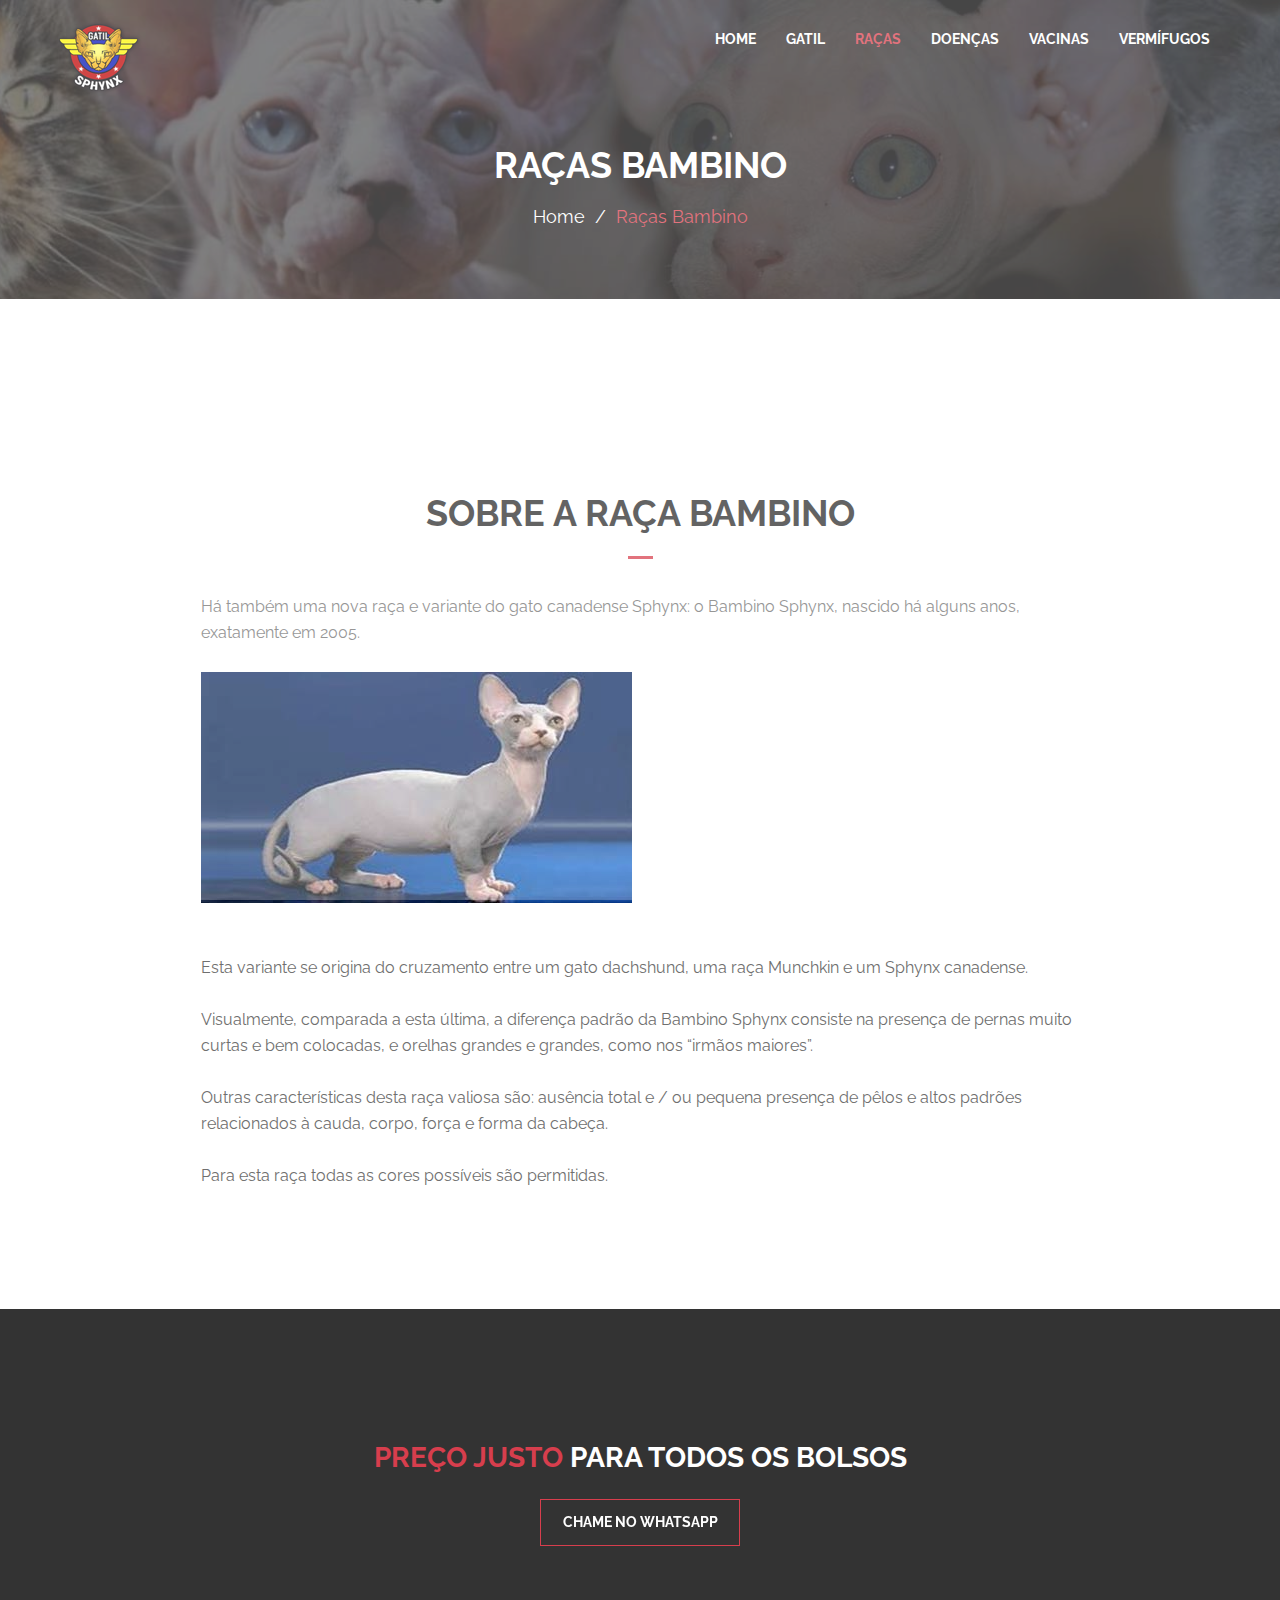
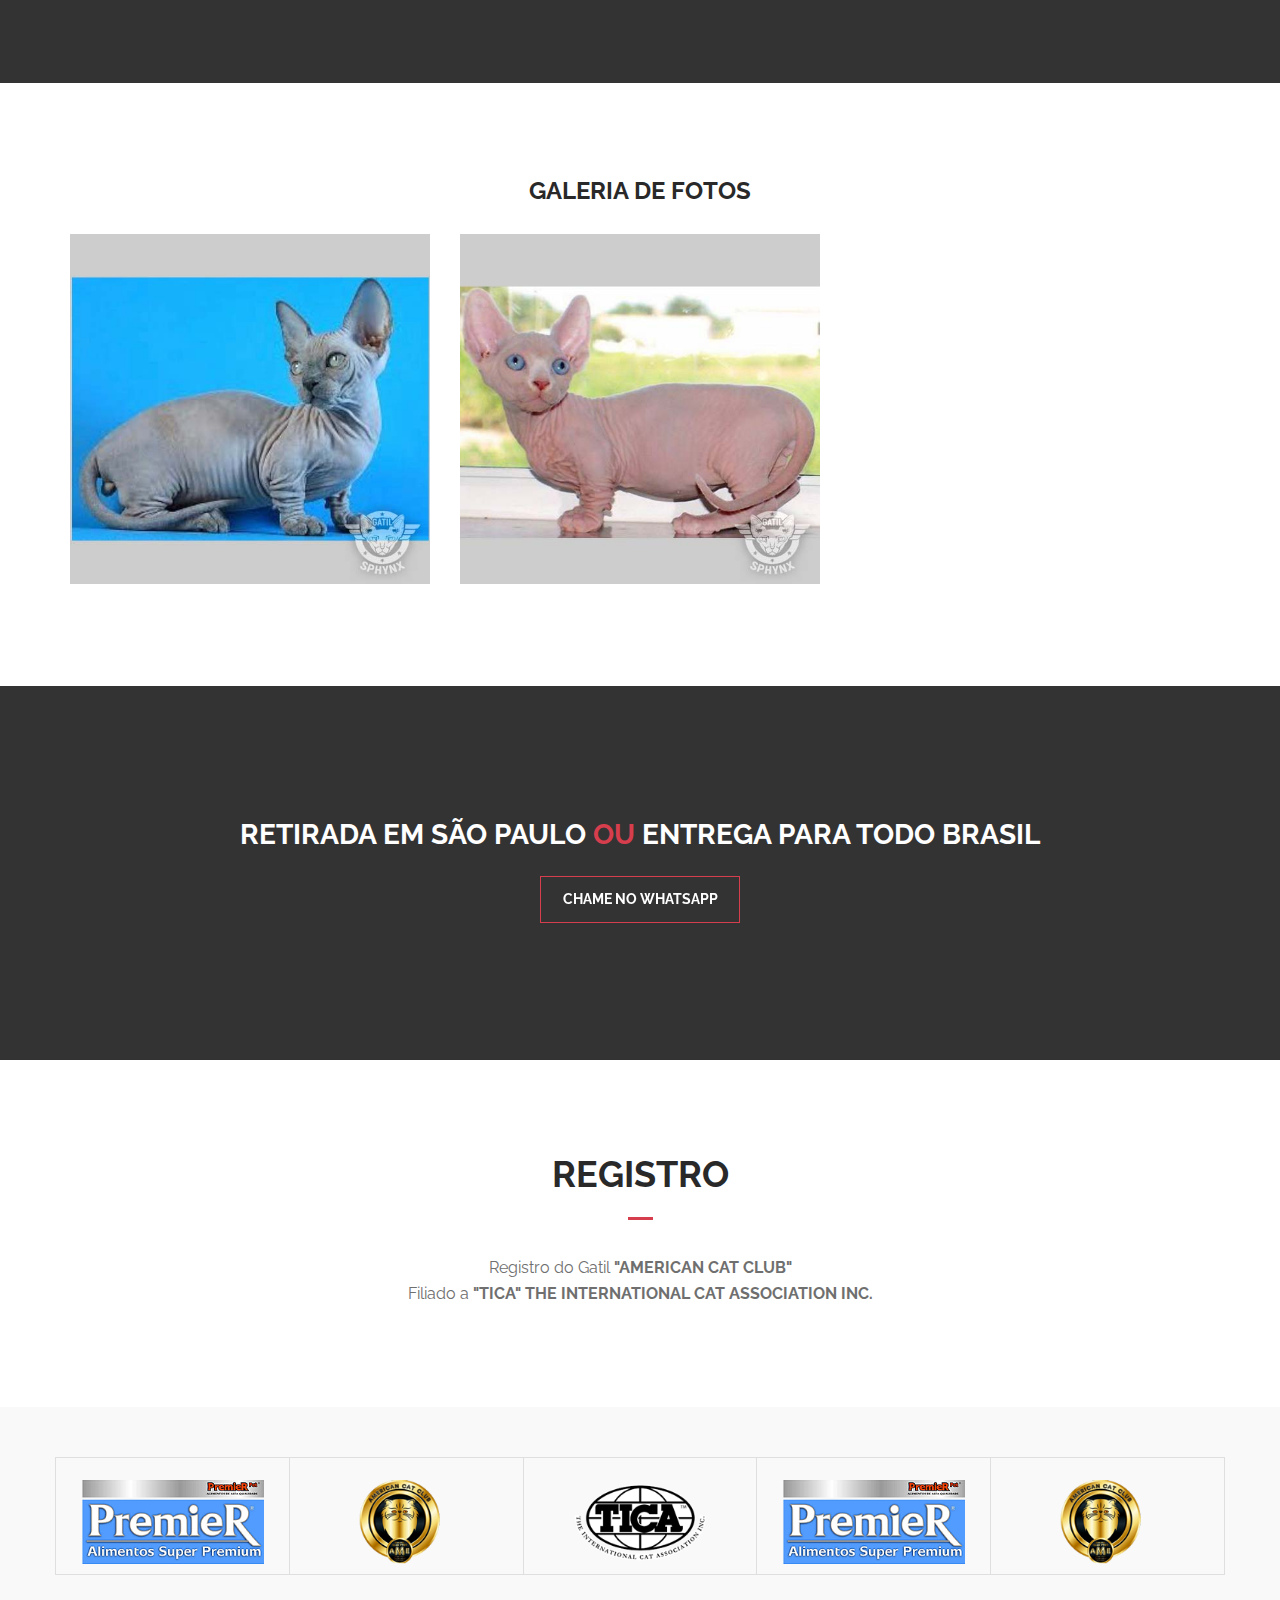
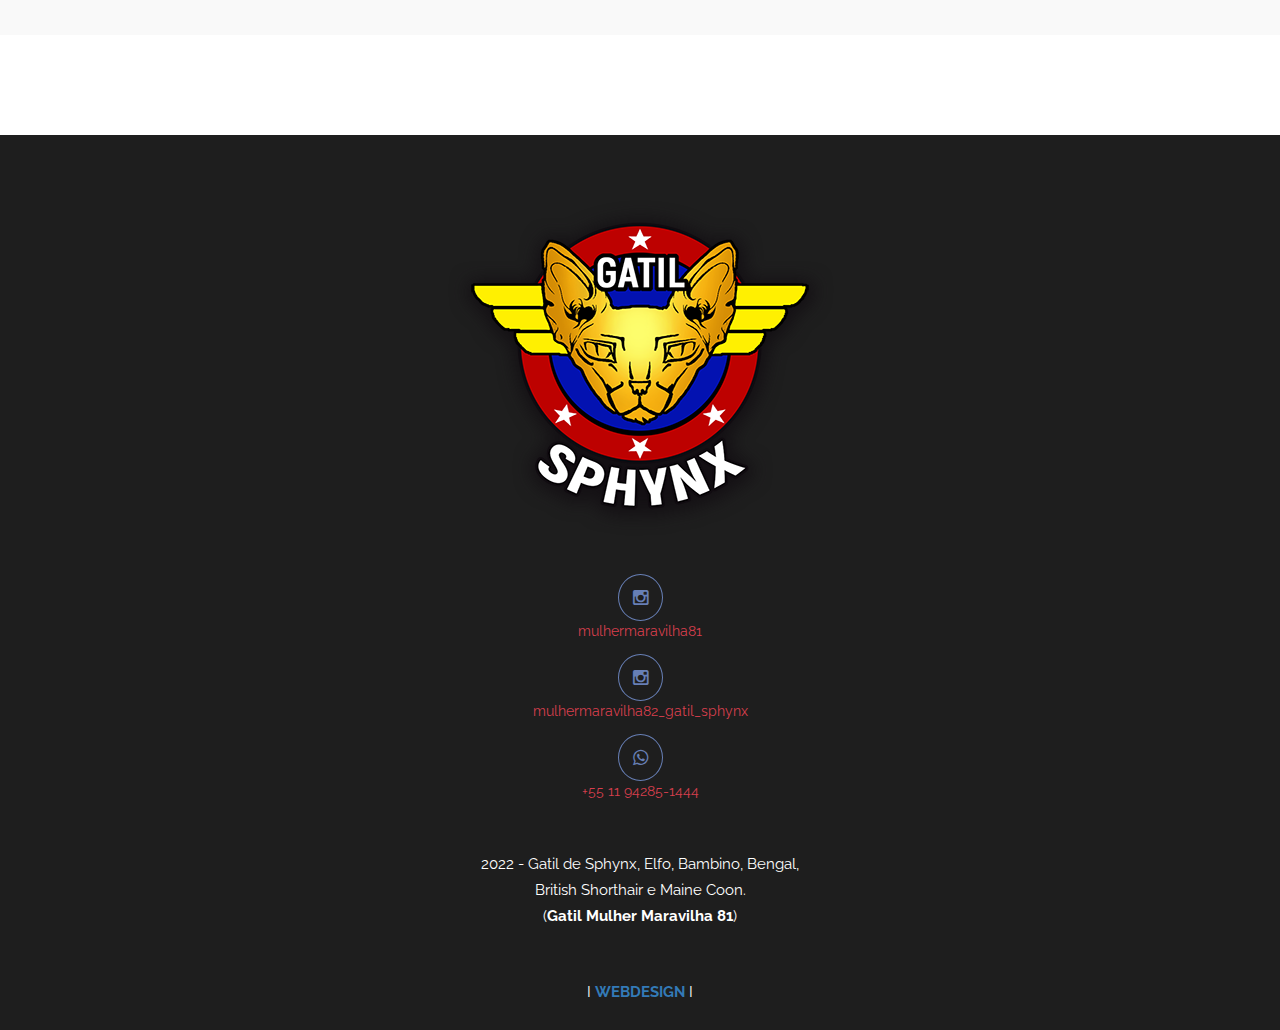
<file: bambino.html>
<!DOCTYPE html>
<html lang="pt-br">
	<head>
		<meta charset="UTF-8">
		<!-- For IE -->
		<meta http-equiv="X-UA-Compatible" content="IE=edge">
		<!-- For Resposive Device -->
		<meta name="viewport" content="width=device-width, initial-scale=1.0">
		<title>Gatil Bambino (Gatil Mulher Maravilha 81)</title>
		<meta name="description" content="Venda de filhotes de gato raça pura Sphynx">
		<meta name="keywords" content="Gatil, Sphynx, Bengal, British Shorthair, Maine Coon, Elfos, Bambino, Gatil Mulher Maravilha 81, venda de filhotes">

		<!-- Favicon -->
		<link rel="icon" type="image/png" sizes="56x56" href="images/fav-icon/icon.png">


		<!-- Main style sheet -->
		<link rel="stylesheet" type="text/css" href="css/style.css">
		<!-- responsive style sheet -->
		<link rel="stylesheet" type="text/css" href="css/responsive.css">


		<!-- Fix Internet Explorer ______________________________________-->

		<!--[if lt IE 9]>
			<script src="http://html5shiv.googlecode.com/svn/trunk/html5.js"></script>
			<script src="vendor/html5shiv.js"></script>
			<script src="vendor/respond.js"></script>
		<![endif]-->
			
	</head>

	<body>
		<div class="main-page-wrapper">

			<!-- 
			=============================================
				Theme Header
			============================================== 
			-->
			<header class="theme-main-header">
				<div class="container">
					<a href="index.html" class="logo float-left tran4s"><img src="images/logo/logo.png" alt="Logo"></a>
					
					<!-- ========================= Theme Feature Page Menu ======================= -->
					<nav class="navbar float-right theme-main-menu">
					   <!-- Brand and toggle get grouped for better mobile display -->
					   <div class="navbar-header">
					     <button type="button" class="navbar-toggle collapsed" data-toggle="collapse" data-target="#navbar-collapse-1" aria-expanded="false">
					       <span class="sr-only">Toggle navigation</span>
					       Menu
					       <i class="fa fa-bars" aria-hidden="true"></i>
					     </button>
					   </div>
					   <!-- Collect the nav links, forms, and other content for toggling -->
					   <div class="collapse navbar-collapse" id="navbar-collapse-1">
					     <ul class="nav navbar-nav">
					       	<li><a href="index.html">HOME</a></li>
							<li><a href="o-gatil.html">GATIL</a></li>
							<li class="dropdown-holder active"><a href="#">RAÇAS</a>
								<ul class="sub-menu">
					       			<li><a href="sphynx.html" class="tran3s">Sphynx</a></li>
									<li><a href="bengal.html" class="tran3s">Bengal</a></li>
									<li><a href="british-shorthair.html" class="tran3s">British Shorthair</a></li>
									<li><a href="maine-coon.html" class="tran3s">Maine Coon</a></li>
									<li><a href="elfo.html" class="tran3s">Elfo</a></li>
									<li><a href="bambino.html" class="tran3s">Bambino</a></li>
					       		</ul>
							</li>
							<li><a href="doencas.html">DOENÇAS</a></li>
							<li><a href="vacinas.html">VACINAS</a></li>
							<li><a href="vermifugos.html">VERMÍFUGOS</a></li>
					     </ul>
					   </div><!-- /.navbar-collapse -->
					</nav> <!-- /.theme-feature-menu -->
				</div>
			</header> <!-- /.theme-main-header -->


			<!--
			=====================================================
				Theme Inner page Banner
			=====================================================
			-->
			<section class="inner-page-banner">
				<div class="opacity">
					<div class="container">
						<h2>Raças Bambino</h2>
						<ul>
							<li><a href="index.html">Home</a></li>
							<li>/</li>
							<li>Raças Bambino</li>
						</ul>
					</div> <!-- /.container -->
				</div> <!-- /.opacity -->
			</section> <!-- /.inner-page-banner -->
			

			
	        <!--
			=====================================================
				About us Section
			=====================================================
			-->
			<section id="about-us">
				<div class="container">
					<div class="theme-title">
						<h2>SOBRE A RAÇA BAMBINO</h2>
						<p style="text-align:left;">Há também uma nova raça e variante do gato canadense Sphynx: o Bambino Sphynx, nascido há alguns anos, exatamente em 2005.<br><br>
						<img src="images/bambino/topo.jpg" alt="foto gato raça elfo"><br><br>
						Esta variante se origina do cruzamento entre um gato dachshund, uma raça Munchkin e um Sphynx canadense.<br><br>
						Visualmente, comparada a esta última, a diferença padrão da Bambino Sphynx consiste na presença de pernas muito
						curtas e bem colocadas, e orelhas grandes e grandes, como nos “irmãos maiores”. <br><br>
						
						Outras características desta raça valiosa são: ausência total e / ou pequena presença de pêlos e altos padrões
						relacionados à cauda, corpo, força e forma da cabeça.<br><br>
						
						Para esta raça todas as cores possíveis são permitidas.
						</p>

					</div> <!-- /.theme-title -->

					<div class="row" style="padding-bottom:50px;">



					</div> <!-- /.row -->
				</div> <!-- /.container -->
			</section> <!-- /#about-us -->


			<!--
			=====================================================
				Page middle banner
			=====================================================
			-->

			<div class="page-middle-banner">
				<div class="opacity">
					<h3><span class="p-color">PREÇO JUSTO</span> PARA TODOS OS BOLSOS</h3>
					<a href="https://api.whatsapp.com/send?phone=5511 94285-1444&text=Obrigado pelo conato, em breve retornamos!" class="hvr-bounce-to-right">Chame no Whatsapp</a>
				</div> <!-- /.opacity -->
			</div> <!-- /.page-middle-banner -->


			<!--
			=====================================================
				Project Section
			=====================================================
			-->
			<div id="project-section">
				<div class="container">

					<div class="theme-title" style="padding-bottom:30px;">
						<h4>Galeria de Fotos</h4>
					</div> <!-- /.theme-title -->

					<div class="project-gallery clear-fix">
						<div class="mix grid-item photo om dmedia">
							<div class="single-img">
								<img src="images/bambino/foto-1.jpg" alt="Image">
								<div class="opacity">
									<div class="border-shape"><div><div>
										<h6><a href="#">Bambino</a></h6>
										<ul>
											<li>01</li>
										</ul></div></div>
									</div> <!-- /.border-shape -->
								</div> <!-- /.opacity -->
							</div> <!-- /.single-img -->
						</div> <!-- /.grid-item -->

						<div class="mix grid-item web webd dmedia support">
							<div class="single-img">
								<img src="images/bambino/foto-2.jpg" alt="Image">
								<div class="opacity">
									<div class="border-shape"><div><div>
										<h6><a href="#">Bambino</a></h6>
										<ul>
											<li>02</li>
										</ul></div></div>
									</div> <!-- /.border-shape -->
								</div> <!-- /.opacity -->
							</div> <!-- /.single-img -->
						</div> <!-- /.grid-item -->

					</div> <!-- /.project-gallery -->
				</div> <!-- /.container -->
			</div> <!-- /#project-section -->


			<!--
			=====================================================
				Page middle banner
			=====================================================
			-->

			<div class="page-middle-banner">
				<div class="opacity">
					<h3>RETIRADA EM SÃO PAULO <span class="p-color">OU</span> ENTREGA PARA TODO BRASIL </h3>
					<a href="https://api.whatsapp.com/send?phone=5511 94285-1444&text=Obrigado pelo conato, em breve retornamos!" class="hvr-bounce-to-right">Chame no Whatsapp</a>
				</div> <!-- /.opacity -->
			</div> <!-- /.page-middle-banner -->

			<!--
			=====================================================
				Blog Section
			=====================================================
			-->
			<div id="blog-section">
				<div class="container">
					<div class="theme-title">
						<h2>REGISTRO</h2>
						<p>Registro do Gatil <strong>"AMERICAN CAT CLUB"</strong>
						<br>Filiado a <strong>"TICA" THE INTERNATIONAL CAT ASSOCIATION INC.</strong></p>
					</div> <!-- /.theme-title -->

					<div class="clear-fix">



					</div> <!-- /.clear-fix -->
				</div> <!-- /.container -->
			</div> <!-- /#blog-section -->

			<!--
			=====================================================
				Partner Section
			=====================================================
			-->
			<div id="partner-section">
				<div class="container">
					<div id="partner_logo" class="owl-carousel owl-theme">
						<div class="item"><img src="images/logo/p1.png" alt="logo"></div>
						<div class="item"><img src="images/logo/p2.png" alt="logo"></div>
						<div class="item"><img src="images/logo/p3.png" alt="logo"></div>
						<div class="item"><img src="images/logo/p1.png" alt="logo"></div>
						<div class="item"><img src="images/logo/p2.png" alt="logo"></div>
						<div class="item"><img src="images/logo/p3.png" alt="logo"></div>
					</div> <!-- End .partner_logo -->
				</div> <!-- /.container -->
			</div> <!-- /#partner-section -->



			<!--
			=====================================================
				Footer
			=====================================================
			-->
			<footer>
				<div class="container">
					<a href="index.html" class="logo"><img src="images/logo/logo-footer.png" alt="Logo Gatil Sphinx"></a>

					<ul>
						<li><a href="https://www.instagram.com/mulhermaravilha81/" target="_blank" class="tran3s round-border"><i class="fa fa-instagram" aria-hidden="true"></i></a></li><br><a href="https://www.instagram.com/mulhermaravilha81/" class="tran3s p-color" target="_blank">mulhermaravilha81</a>
						</ul>
						<ul>
						<li><a href="https://www.instagram.com/mulhermaravilha82_gatil_sphynx/" target="_blank" class="tran3s round-border"><i class="fa fa-instagram" aria-hidden="true"></i></a></li><br><a href="https://www.instagram.com/mulhermaravilha82_gatil_sphynx/" class="tran3s p-color" target="_blank">mulhermaravilha82_gatil_sphynx</a>
						</ul>
						<ul>
						<li><a href="https://api.whatsapp.com/send?phone=5511 94285-1444&text=Obrigado pelo conato, em breve retornamos!" class="tran3s round-border" target="_blank"><i class="fa fa-whatsapp" aria-hidden="true"></i></a></li><br><a href="https://api.whatsapp.com/send?phone=5511 94285-1444&text=Obrigado pelo conato, em breve retornamos!" class="tran3s p-color" target="_blank">+55 11 94285-1444</a>
					</ul>


					<p>2022 - Gatil de Sphynx, Elfo, Bambino, Bengal,<br>British Shorthair e Maine Coon.<br>
					(<strong>Gatil Mulher Maravilha 81</strong>)</p>
					<p>I <a href="https://fabianowebdesign.com.br" target="_blank"><strong>WEBDESIGN</strong></a> I</p>
				</div>
			</footer>


			<!-- =============================================
				Loading Transition
			============================================== -->
			<div id="loader-wrapper">
				<div id="preloader_1">
	                <span></span>
	                <span></span>
	                <span></span>
	                <span></span>
	                <span></span>
	            </div>
			</div>

			

	        <!-- Scroll Top Button -->
			<button class="scroll-top tran3s p-color-bg">
				<i class="fa fa-long-arrow-up" aria-hidden="true"></i>
			</button>




		<!-- Js File_________________________________ -->

		<!-- j Query -->
		<script type="text/javascript" src="vendor/jquery.2.2.3.min.js"></script>

		<!-- Bootstrap JS -->
		<script type="text/javascript" src="vendor/bootstrap/bootstrap.min.js"></script>

		<!-- Vendor js _________ -->
		
		<!-- owl.carousel -->
		<script type="text/javascript" src="vendor/owl-carousel/owl.carousel.min.js"></script>
		<!-- mixitUp -->
		<script type="text/javascript" src="vendor/jquery.mixitup.min.js"></script>
		<!-- Progress Bar js -->
		<script type="text/javascript" src="vendor/skills-master/jquery.skills.js"></script>
		<!-- Validation -->
		<script type="text/javascript" src="vendor/contact-form/validate.js"></script>
		<script type="text/javascript" src="vendor/contact-form/jquery.form.js"></script>
		<!-- Calendar js -->
		<script type="text/javascript" src="vendor/monthly-master/js/monthly.js"></script>


		<!-- Theme js -->
		<script type="text/javascript" src="js/theme.js"></script>
		<script type="text/javascript" src="js/map-script.js"></script>

		</div> <!-- /.main-page-wrapper -->
	</body>
</html>
</file>
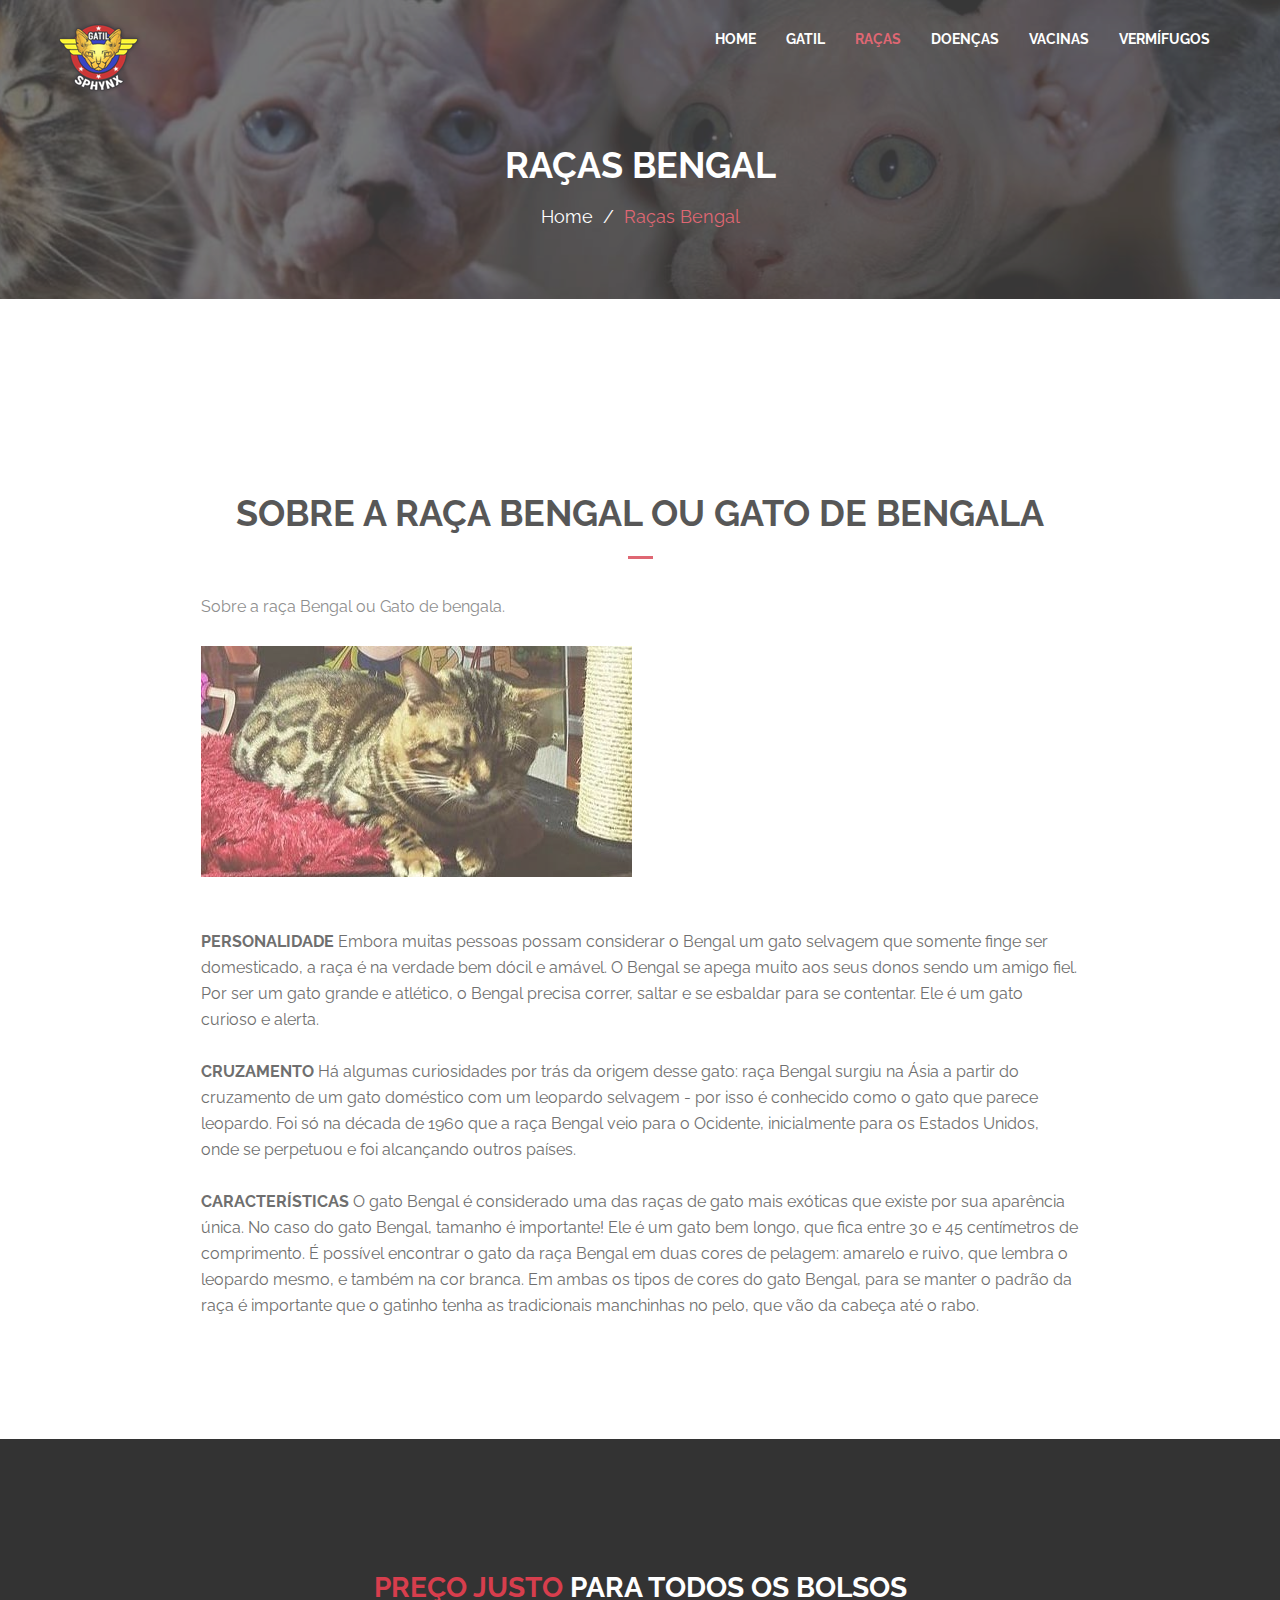
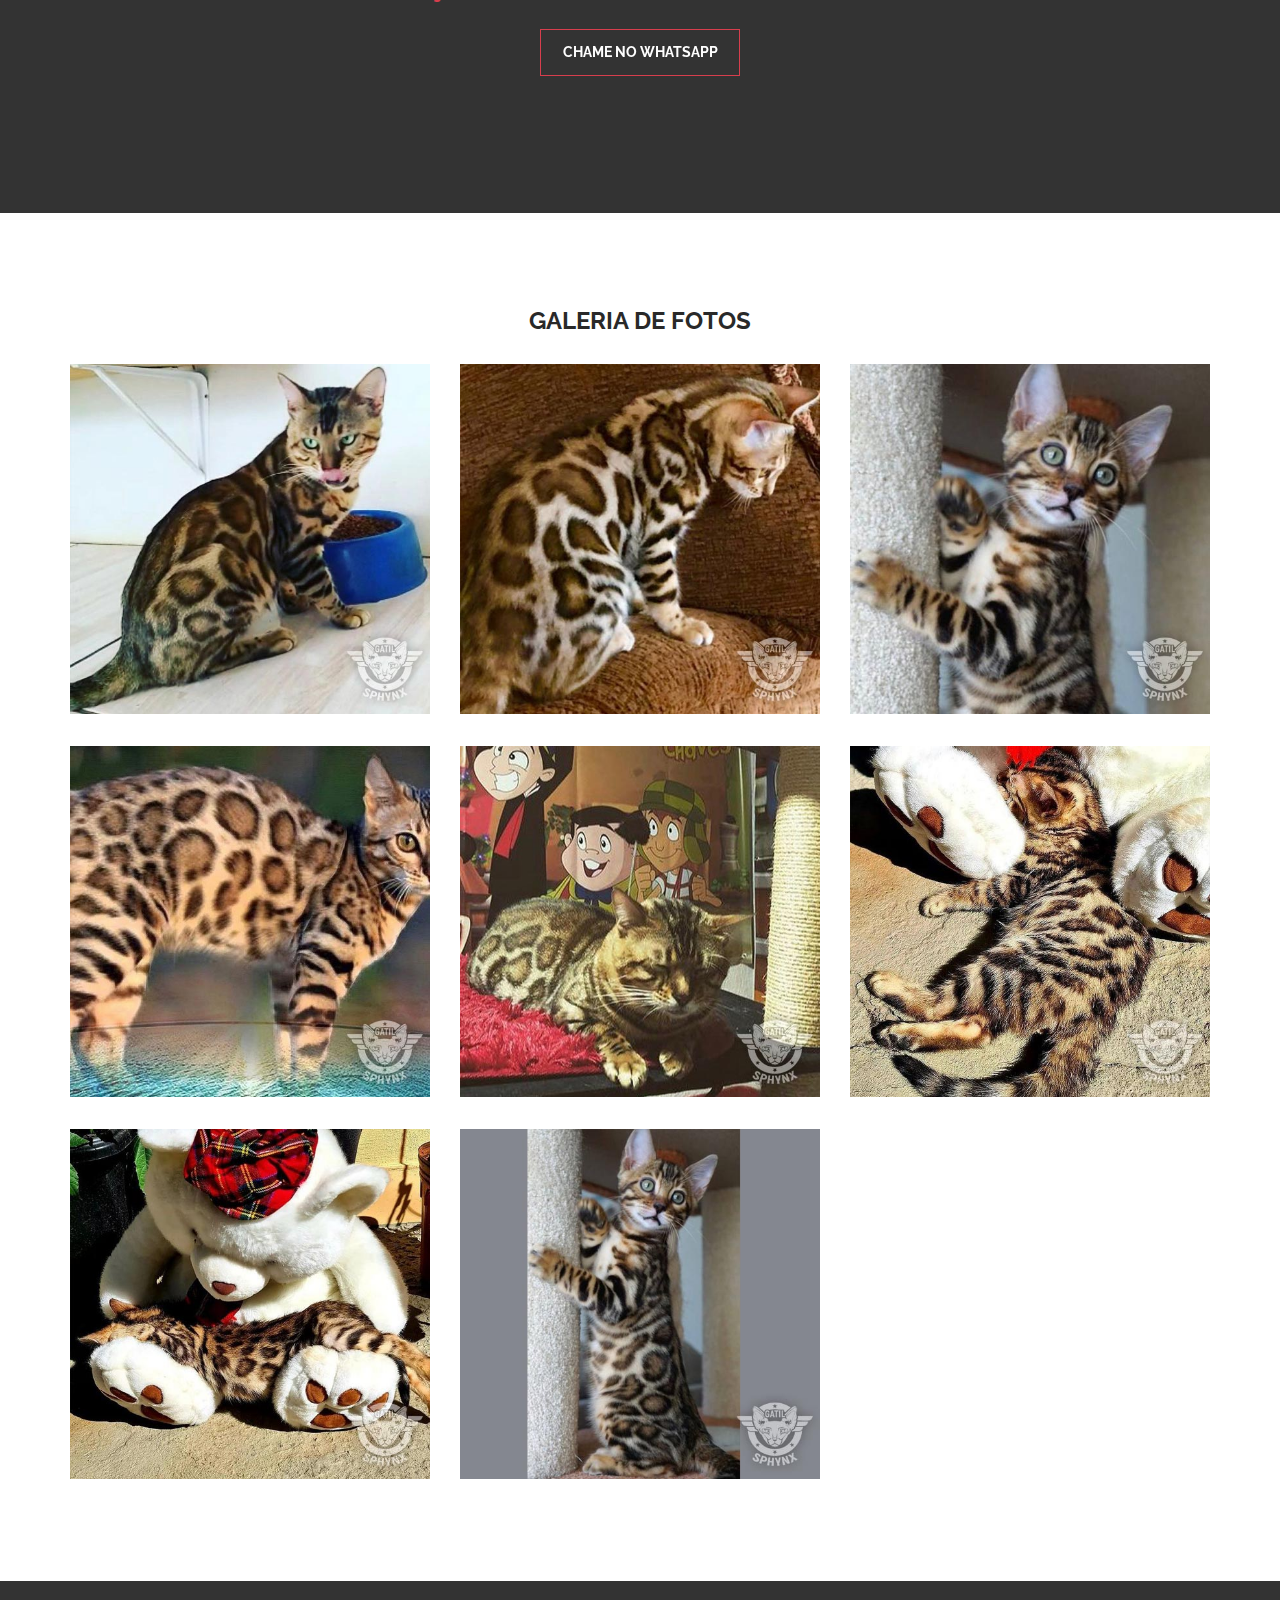
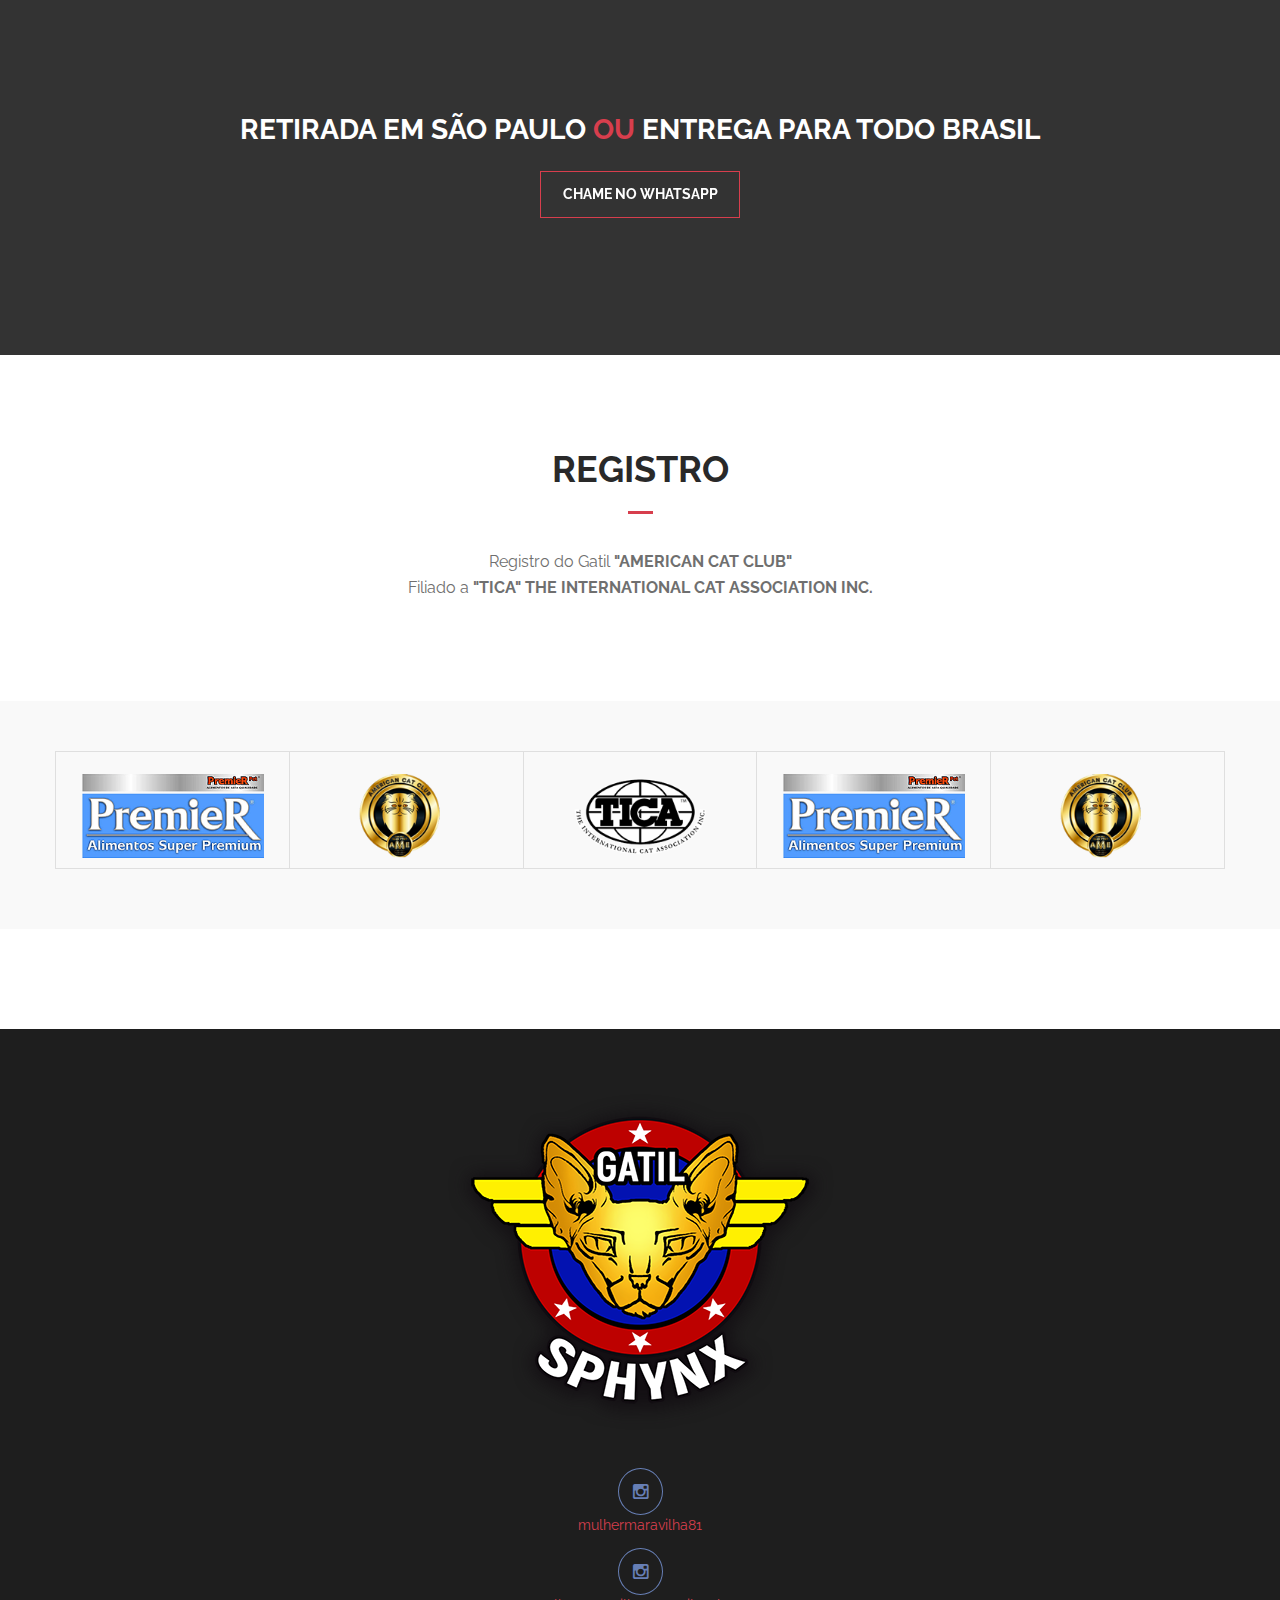
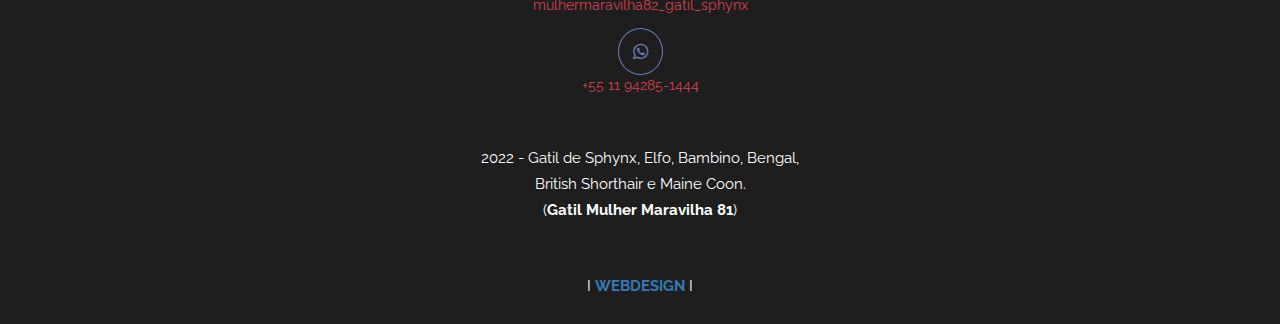
<file: bengal.html>
<!DOCTYPE html>
<html lang="pt-br">
	<head>
		<meta charset="UTF-8">
		<!-- For IE -->
		<meta http-equiv="X-UA-Compatible" content="IE=edge">
		<!-- For Resposive Device -->
		<meta name="viewport" content="width=device-width, initial-scale=1.0">
		<title>Gatil Bengal (Gatil Mulher Maravilha 81)</title>
		<meta name="description" content="Venda de filhotes de gato raça pura Bengal">
		<meta name="keywords" content="Gatil, Sphynx, Bengal, British Shorthair, Maine Coon, Elfos, Bambino, Gatil Mulher Maravilha 81, venda de filhotes">

		<!-- Favicon -->
		<link rel="icon" type="image/png" sizes="56x56" href="images/fav-icon/icon.png">


		<!-- Main style sheet -->
		<link rel="stylesheet" type="text/css" href="css/style.css">
		<!-- responsive style sheet -->
		<link rel="stylesheet" type="text/css" href="css/responsive.css">


		<!-- Fix Internet Explorer ______________________________________-->

		<!--[if lt IE 9]>
			<script src="http://html5shiv.googlecode.com/svn/trunk/html5.js"></script>
			<script src="vendor/html5shiv.js"></script>
			<script src="vendor/respond.js"></script>
		<![endif]-->
			
	</head>

	<body>
		<div class="main-page-wrapper">



			<!-- 
			=============================================
				Theme Header
			============================================== 
			-->
			<header class="theme-main-header">
				<div class="container">
					<a href="index.html" class="logo float-left tran4s"><img src="images/logo/logo.png" alt="Logo"></a>
					
					<!-- ========================= Theme Feature Page Menu ======================= -->
					<nav class="navbar float-right theme-main-menu">
					   <!-- Brand and toggle get grouped for better mobile display -->
					   <div class="navbar-header">
					     <button type="button" class="navbar-toggle collapsed" data-toggle="collapse" data-target="#navbar-collapse-1" aria-expanded="false">
					       <span class="sr-only">Toggle navigation</span>
					       Menu
					       <i class="fa fa-bars" aria-hidden="true"></i>
					     </button>
					   </div>
					   <!-- Collect the nav links, forms, and other content for toggling -->
					   <div class="collapse navbar-collapse" id="navbar-collapse-1">
					     <ul class="nav navbar-nav">
					       	<li><a href="index.html">HOME</a></li>
							<li><a href="o-gatil.html">GATIL</a></li>
							<li class="dropdown-holder active"><a href="#">RAÇAS</a>
								<ul class="sub-menu">
					       			<li><a href="sphynx.html" class="tran3s">Sphynx</a></li>
									<li><a href="bengal.html" class="tran3s">Bengal</a></li>
									<li><a href="british-shorthair.html" class="tran3s">British Shorthair</a></li>
									<li><a href="maine-coon.html" class="tran3s">Maine Coon</a></li>
									<li><a href="elfo.html" class="tran3s">Elfo</a></li>
									<li><a href="bambino.html" class="tran3s">Bambino</a></li>
					       		</ul>
							</li>
							<li><a href="doencas.html">DOENÇAS</a></li>
							<li><a href="vacinas.html">VACINAS</a></li>
							<li><a href="vermifugos.html">VERMÍFUGOS</a></li>
					     </ul>
					   </div><!-- /.navbar-collapse -->
					</nav> <!-- /.theme-feature-menu -->
				</div>
			</header> <!-- /.theme-main-header -->


			<!--
			=====================================================
				Theme Inner page Banner
			=====================================================
			-->
			<section class="inner-page-banner">
				<div class="opacity">
					<div class="container">
						<h2>Raças Bengal</h2>
						<ul>
							<li><a href="index.html">Home</a></li>
							<li>/</li>
							<li>Raças Bengal</li>
						</ul>
					</div> <!-- /.container -->
				</div> <!-- /.opacity -->
			</section> <!-- /.inner-page-banner -->
			

			
	        <!--
			=====================================================
				About us Section
			=====================================================
			-->
			<section id="about-us">
				<div class="container">
					<div class="theme-title">
						<h2>SOBRE A RAÇA BENGAL OU GATO DE BENGALA</h2>
						<p style="text-align:left;">Sobre a raça Bengal ou Gato de bengala.<br><br>
						<img src="images/bengal/topo.jpg" alt="foto gato raça Belgal"><br><br>
						<strong>PERSONALIDADE</strong>
						Embora muitas pessoas possam considerar o Bengal um gato selvagem que somente finge ser domesticado, a raça é na
						verdade bem dócil e amável. O Bengal se apega muito aos seus donos sendo um amigo fiel. Por ser um gato grande e
						atlético, o Bengal precisa correr, saltar e se esbaldar para se contentar. Ele é um gato curioso e alerta.<br><br>
						<strong>CRUZAMENTO</strong>
						Há algumas curiosidades por trás da origem desse gato: raça Bengal surgiu na Ásia a partir do cruzamento de um gato
						doméstico com um leopardo selvagem - por isso é conhecido como o gato que parece leopardo. Foi só na década de 1960
						que a raça Bengal veio para o Ocidente, inicialmente para os Estados Unidos, onde se perpetuou e foi alcançando
						outros países.<br><br>
						<strong>CARACTERÍSTICAS</strong>
						O gato Bengal é considerado uma das raças de gato mais exóticas que existe por sua aparência única. No caso do gato
						Bengal, tamanho é importante! Ele é um gato bem longo, que fica entre 30 e 45 centímetros de comprimento.
						É possível encontrar o gato da raça Bengal em duas cores de pelagem: amarelo e ruivo, que lembra o leopardo mesmo,
						e também na cor branca. Em ambas os tipos de cores do gato Bengal, para se manter o padrão da raça é importante que
						o gatinho tenha as tradicionais manchinhas no pelo, que vão da cabeça até o rabo.
						</p>

					</div> <!-- /.theme-title -->

					<div class="row" style="padding-bottom:50px;">



					</div> <!-- /.row -->
				</div> <!-- /.container -->
			</section> <!-- /#about-us -->


			<!--
			=====================================================
				Page middle banner
			=====================================================
			-->

			<div class="page-middle-banner">
				<div class="opacity">
					<h3><span class="p-color">PREÇO JUSTO</span> PARA TODOS OS BOLSOS</h3>
					<a href="https://api.whatsapp.com/send?phone=5511 94285-1444&text=Obrigado pelo conato, em breve retornamos!" class="hvr-bounce-to-right">Chame no Whatsapp</a>
				</div> <!-- /.opacity -->
			</div> <!-- /.page-middle-banner -->



			<!--
			=====================================================
				Project Section
			=====================================================
			-->
			<div id="project-section">
				<div class="container">

					<div class="theme-title" style="padding-bottom:30px;">
						<h4>Galeria de Fotos</h4>
					</div> <!-- /.theme-title -->

					<div class="project-gallery clear-fix">
						<div class="mix grid-item photo om dmedia">
							<div class="single-img">
								<img src="images/bengal/foto-1.jpg" alt="foto raça bengal">
								<div class="opacity">
									<div class="border-shape"><div><div>
										<h6><a href="#">Bengal</a></h6>
										<ul>
											<li>01</li>
										</ul></div></div>
									</div> <!-- /.border-shape -->
								</div> <!-- /.opacity -->
							</div> <!-- /.single-img -->
						</div> <!-- /.grid-item -->

						<div class="mix grid-item web webd dmedia support">
							<div class="single-img">
								<img src="images/bengal/foto-2.jpg" alt="bengal">
								<div class="opacity">
									<div class="border-shape"><div><div>
										<h6><a href="#">Bengal</a></h6>
										<ul>
											<li>02</li>
										</ul></div></div>
									</div> <!-- /.border-shape -->
								</div> <!-- /.opacity -->
							</div> <!-- /.single-img -->
						</div> <!-- /.grid-item -->

						<div class="mix grid-item photo webd support">
							<div class="single-img">
								<img src="images/bengal/foto-3.jpg" alt="bengal">
								<div class="opacity">
									<div class="border-shape"><div><div>
										<h6><a href="#">Bengal</a></h6>
										<ul>
											<li>03</li>
										</ul></div></div>
									</div> <!-- /.border-shape -->
								</div> <!-- /.opacity -->
							</div> <!-- /.single-img -->
						</div> <!-- /.grid-item -->

						<div class="mix grid-item web om">
							<div class="single-img">
								<img src="images/bengal/foto-4.jpg" alt="bengal">
								<div class="opacity">
									<div class="border-shape"><div><div>
										<h6><a href="#">Bengal</a></h6>
										<ul>
											<li>04</li>
										</ul></div></div>
									</div> <!-- /.border-shape -->
								</div> <!-- /.opacity -->
							</div> <!-- /.single-img -->
						</div> <!-- /.grid-item -->

						<div class="mix grid-item photo webd dmedia om">
							<div class="single-img">
								<img src="images/bengal/foto-5.jpg" alt="bengal">
								<div class="opacity">
									<div class="border-shape"><div><div>
										<h6><a href="#">Bengal</a></h6>
										<ul>
											<li>05</li>
										</ul></div></div>
									</div> <!-- /.border-shape -->
								</div> <!-- /.opacity -->
							</div> <!-- /.single-img -->
						</div> <!-- /.grid-item -->

						<div class="mix grid-item web webd dmedia om">
							<div class="single-img">
								<img src="images/bengal/foto-6.jpg" alt="bengal">
								<div class="opacity">
									<div class="border-shape"><div><div>
										<h6><a href="#">Bengal</a></h6>
										<ul>
											<li>06</li>
										</ul></div></div>
									</div> <!-- /.border-shape -->
								</div> <!-- /.opacity -->
							</div> <!-- /.single-img -->
						</div> <!-- /.grid-item -->

						<div class="mix grid-item photo om support">
							<div class="single-img">
								<img src="images/bengal/foto-7.jpg" alt="bengal">
								<div class="opacity">
									<div class="border-shape"><div><div>
										<h6><a href="#">Bengal</a></h6>
										<ul>
											<li>07</li>
										</ul></div></div>
									</div> <!-- /.border-shape -->
								</div> <!-- /.opacity -->
							</div> <!-- /.single-img -->
						</div> <!-- /.grid-item -->

						<div class="mix grid-item web support">
							<div class="single-img">
								<img src="images/bengal/foto-8.jpg" alt="bengal">
								<div class="opacity">
									<div class="border-shape"><div><div>
										<h6><a href="#">Bengal</a></h6>
										<ul>
											<li>08</li>
										</ul></div></div>
									</div> <!-- /.border-shape -->
								</div> <!-- /.opacity -->
							</div> <!-- /.single-img -->
						</div> <!-- /.grid-item -->

					</div> <!-- /.project-gallery -->
				</div> <!-- /.container -->
			</div> <!-- /#project-section -->

			<!--
			=====================================================
				Page middle banner
			=====================================================
			-->

			<div class="page-middle-banner">
				<div class="opacity">
					<h3>RETIRADA EM SÃO PAULO <span class="p-color">OU</span> ENTREGA PARA TODO BRASIL </h3>
					<a href="https://api.whatsapp.com/send?phone=5511 94285-1444&text=Obrigado pelo conato, em breve retornamos!" class="hvr-bounce-to-right">Chame no Whatsapp</a>
				</div> <!-- /.opacity -->
			</div> <!-- /.page-middle-banner -->

			<!--
			=====================================================
				Blog Section
			=====================================================
			-->
			<div id="blog-section">
				<div class="container">
					<div class="theme-title">
						<h2>REGISTRO</h2>
						<p>Registro do Gatil <strong>"AMERICAN CAT CLUB"</strong>
						<br>Filiado a <strong>"TICA" THE INTERNATIONAL CAT ASSOCIATION INC.</strong></p>
					</div> <!-- /.theme-title -->

					<div class="clear-fix">



					</div> <!-- /.clear-fix -->
				</div> <!-- /.container -->
			</div> <!-- /#blog-section -->

			<!--
			=====================================================
				Partner Section
			=====================================================
			-->
			<div id="partner-section">
				<div class="container">
					<div id="partner_logo" class="owl-carousel owl-theme">
						<div class="item"><img src="images/logo/p1.png" alt="logo"></div>
						<div class="item"><img src="images/logo/p2.png" alt="logo"></div>
						<div class="item"><img src="images/logo/p3.png" alt="logo"></div>
						<div class="item"><img src="images/logo/p1.png" alt="logo"></div>
						<div class="item"><img src="images/logo/p2.png" alt="logo"></div>
						<div class="item"><img src="images/logo/p3.png" alt="logo"></div>
					</div> <!-- End .partner_logo -->
				</div> <!-- /.container -->
			</div> <!-- /#partner-section -->



			<!--
			=====================================================
				Footer
			=====================================================
			-->
			<footer>
				<div class="container">
					<a href="index.html" class="logo"><img src="images/logo/logo-footer.png" alt="Logo Gatil Sphinx"></a>

					<ul>
						<li><a href="https://www.instagram.com/mulhermaravilha81/" target="_blank" class="tran3s round-border"><i class="fa fa-instagram" aria-hidden="true"></i></a></li><br><a href="https://www.instagram.com/mulhermaravilha81/" class="tran3s p-color" target="_blank">mulhermaravilha81</a>
						</ul>
						<ul>
						<li><a href="https://www.instagram.com/mulhermaravilha82_gatil_sphynx/" target="_blank" class="tran3s round-border"><i class="fa fa-instagram" aria-hidden="true"></i></a></li><br><a href="https://www.instagram.com/mulhermaravilha82_gatil_sphynx/" class="tran3s p-color" target="_blank">mulhermaravilha82_gatil_sphynx</a>
						</ul>
						<ul>
						<li><a href="https://api.whatsapp.com/send?phone=5511 94285-1444&text=Obrigado pelo conato, em breve retornamos!" class="tran3s round-border" target="_blank"><i class="fa fa-whatsapp" aria-hidden="true"></i></a></li><br><a href="https://api.whatsapp.com/send?phone=5511 94285-1444&text=Obrigado pelo conato, em breve retornamos!" class="tran3s p-color" target="_blank">+55 11 94285-1444</a>
					</ul>


					<p>2022 - Gatil de Sphynx, Elfo, Bambino, Bengal,<br>British Shorthair e Maine Coon.<br>
					(<strong>Gatil Mulher Maravilha 81</strong>)</p>
					<p>I <a href="https://fabianowebdesign.com.br" target="_blank"><strong>WEBDESIGN</strong></a> I</p>
				</div>
			</footer>


			<!-- =============================================
				Loading Transition
			============================================== -->
			<div id="loader-wrapper">
				<div id="preloader_1">
	                <span></span>
	                <span></span>
	                <span></span>
	                <span></span>
	                <span></span>
	            </div>
			</div>

			

	        <!-- Scroll Top Button -->
			<button class="scroll-top tran3s p-color-bg">
				<i class="fa fa-long-arrow-up" aria-hidden="true"></i>
			</button>




		<!-- Js File_________________________________ -->

		<!-- j Query -->
		<script type="text/javascript" src="vendor/jquery.2.2.3.min.js"></script>

		<!-- Bootstrap JS -->
		<script type="text/javascript" src="vendor/bootstrap/bootstrap.min.js"></script>

		<!-- Vendor js _________ -->
		
		<!-- owl.carousel -->
		<script type="text/javascript" src="vendor/owl-carousel/owl.carousel.min.js"></script>
		<!-- mixitUp -->
		<script type="text/javascript" src="vendor/jquery.mixitup.min.js"></script>
		<!-- Progress Bar js -->
		<script type="text/javascript" src="vendor/skills-master/jquery.skills.js"></script>
		<!-- Validation -->
		<script type="text/javascript" src="vendor/contact-form/validate.js"></script>
		<script type="text/javascript" src="vendor/contact-form/jquery.form.js"></script>
		<!-- Calendar js -->
		<script type="text/javascript" src="vendor/monthly-master/js/monthly.js"></script>


		<!-- Theme js -->
		<script type="text/javascript" src="js/theme.js"></script>
		<script type="text/javascript" src="js/map-script.js"></script>

		</div> <!-- /.main-page-wrapper -->
	</body>
</html>
</file>
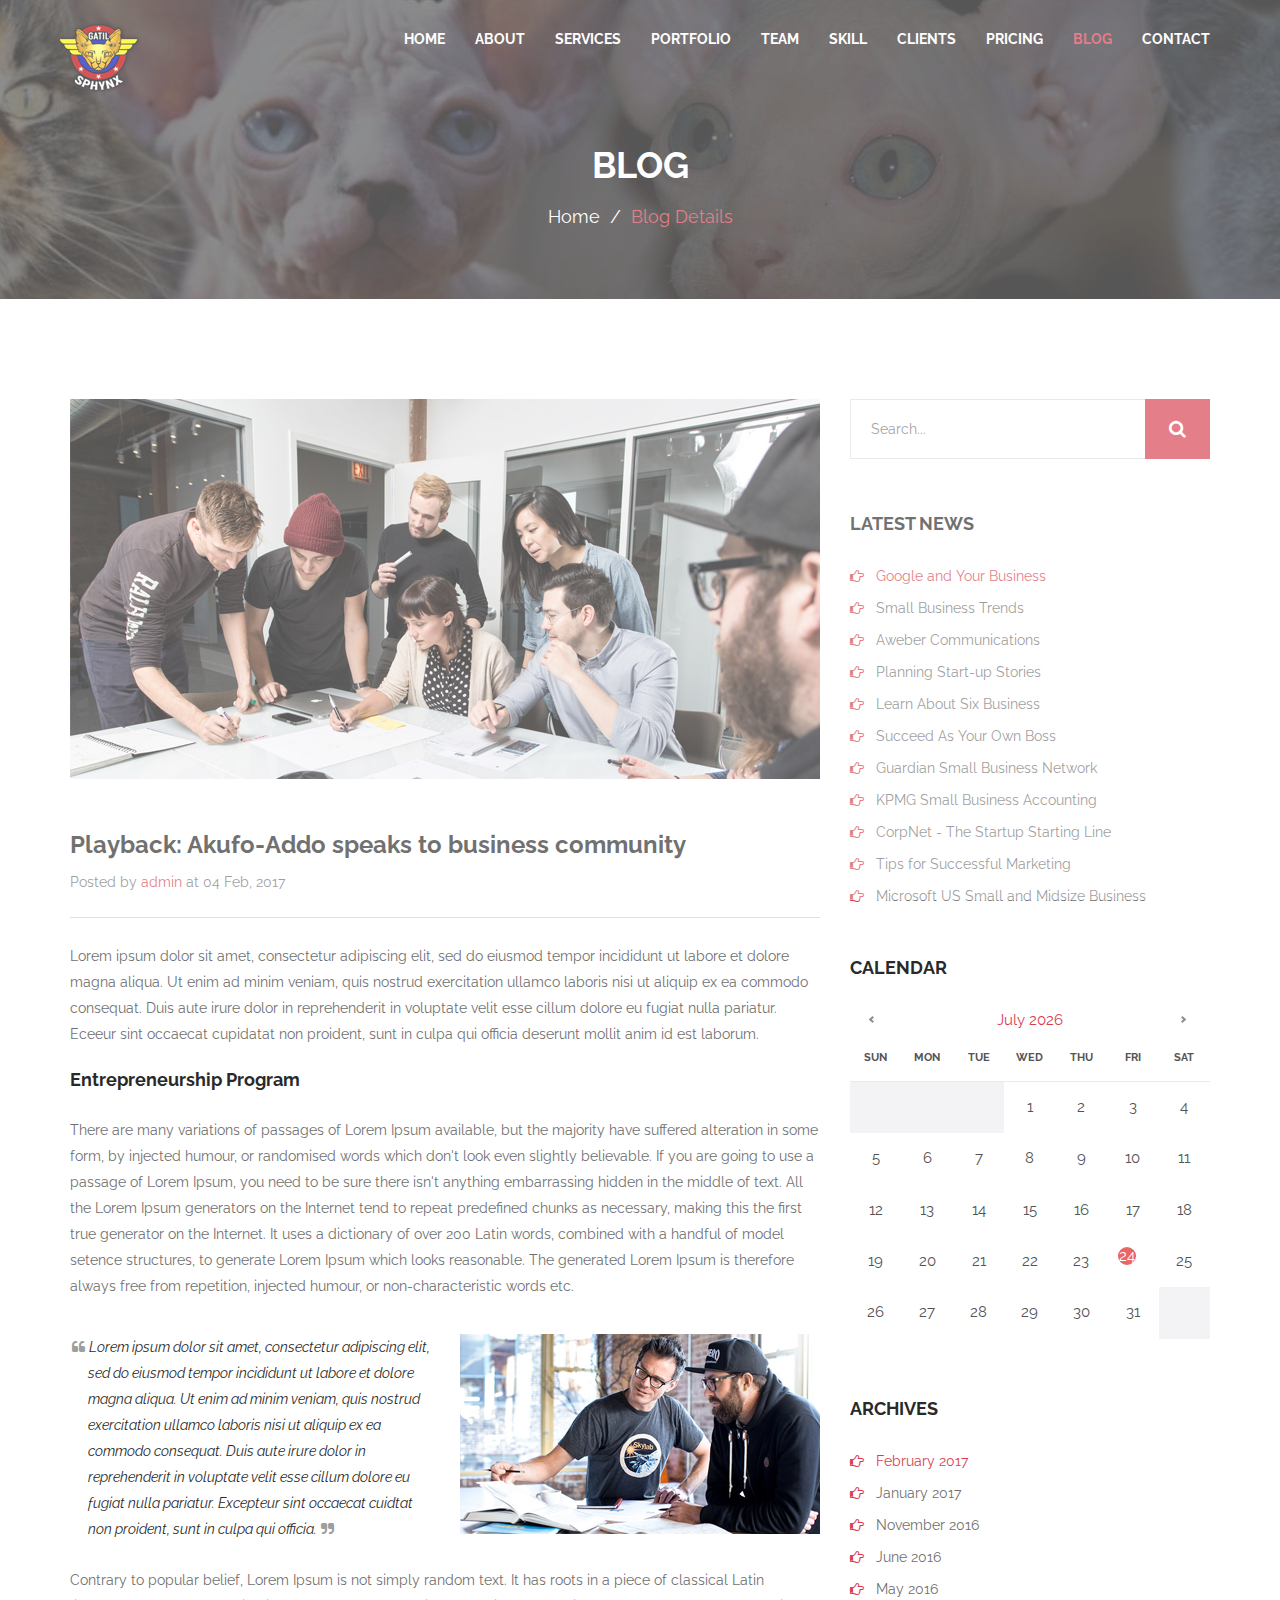
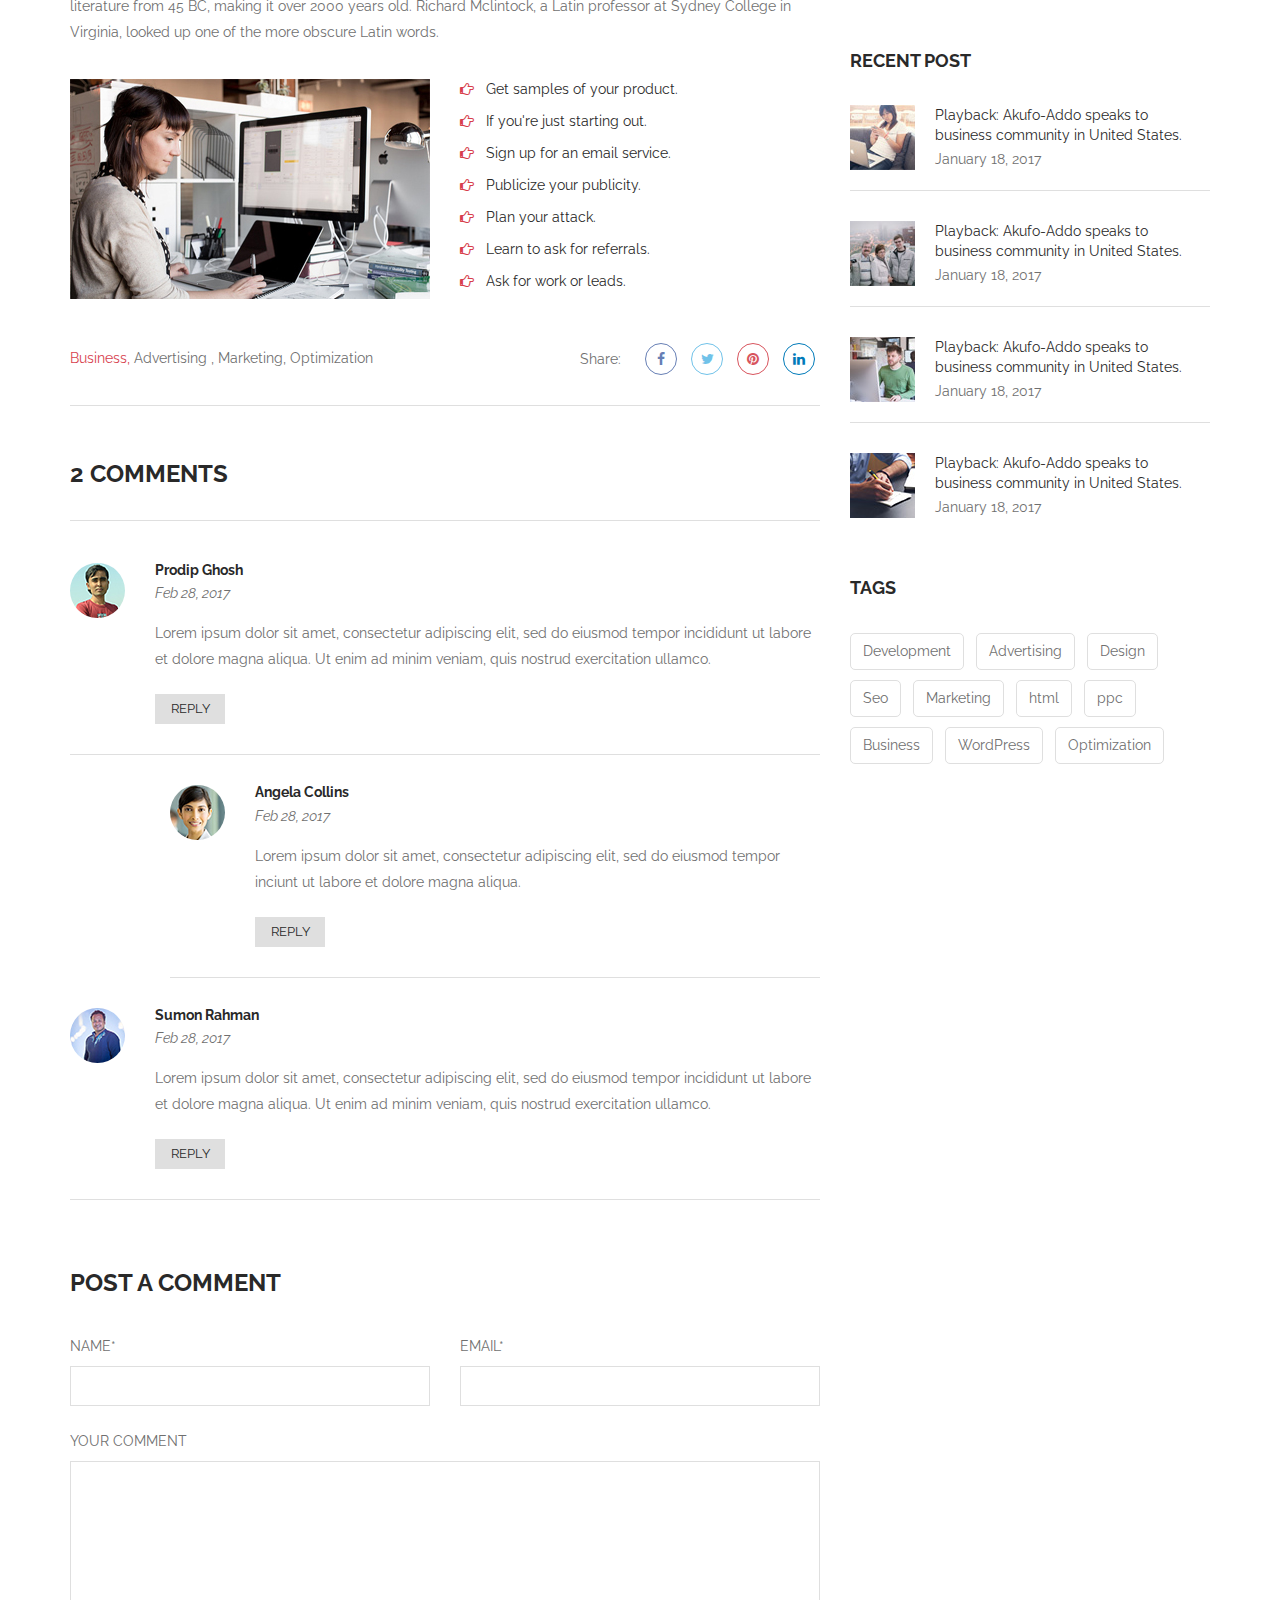
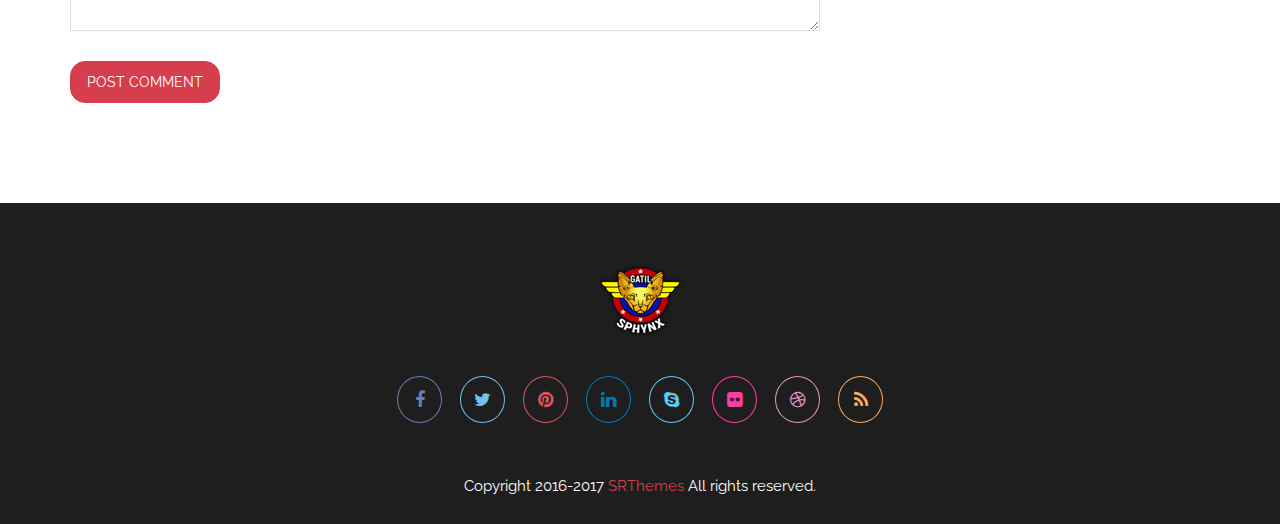
<file: blog-details.html>
<!DOCTYPE html>
<html lang="en">
	<head>
		<meta charset="UTF-8">
		<!-- For IE -->
		<meta http-equiv="X-UA-Compatible" content="IE=edge">

		<!-- For Resposive Device -->
		<meta name="viewport" content="width=device-width, initial-scale=1.0">

		<title>BizPro || Responsive html5 template</title>

		<!-- Favicon -->
		<link rel="icon" type="image/png" sizes="56x56" href="images/fav-icon/icon.png">


		<!-- Main style sheet -->
		<link rel="stylesheet" type="text/css" href="css/style.css">
		<!-- responsive style sheet -->
		<link rel="stylesheet" type="text/css" href="css/responsive.css">


		<!-- Fix Internet Explorer ______________________________________-->

		<!--[if lt IE 9]>
			<script src="http://html5shiv.googlecode.com/svn/trunk/html5.js"></script>
			<script src="vendor/html5shiv.js"></script>
			<script src="vendor/respond.js"></script>
		<![endif]-->
			
	</head>

	<body>
		<div class="main-page-wrapper">



			<!-- 
			=============================================
				Theme Header
			============================================== 
			-->
			<header class="theme-main-header">
				<div class="container">
					<a href="index.html" class="logo float-left tran4s"><img src="images/logo/logo.png" alt="Logo"></a>
					
					<!-- ========================= Theme Feature Page Menu ======================= -->
					<nav class="navbar float-right theme-main-menu">
					   <!-- Brand and toggle get grouped for better mobile display -->
					   <div class="navbar-header">
					     <button type="button" class="navbar-toggle collapsed" data-toggle="collapse" data-target="#navbar-collapse-1" aria-expanded="false">
					       <span class="sr-only">Toggle navigation</span>
					       Menu
					       <i class="fa fa-bars" aria-hidden="true"></i>
					     </button>
					   </div>
					   <!-- Collect the nav links, forms, and other content for toggling -->
					   <div class="collapse navbar-collapse" id="navbar-collapse-1">
					     <ul class="nav navbar-nav">
					       	<li><a href="index.html#home">HOME</a></li>
							<li><a href="index.html#about-us">ABOUT</a></li>
							<li><a href="index.html#service-section">SERVICES</a></li>
							<li><a href="index.html#project-section">PORTFOLIO</a></li>
							<li><a href="index.html#team-section">TEAM</a></li>
							<li><a href="index.html#skill-section">Skill</a></li>
							<li><a href="index.html#our-client">CLIENTS</a></li>
							<li><a href="index.html#pricing-section">Pricing</a></li>
							<li class="dropdown-holder active"><a href="index.html#blog-section">BLOG</a>
								<ul class="sub-menu">
					       			<li><a href="#" class="tran3s">Blog Details</a></li>
					       		</ul>
							</li>
							<li><a href="index.html#contact-section">CONTACT</a></li>
					     </ul>
					   </div><!-- /.navbar-collapse -->
					</nav> <!-- /.theme-feature-menu -->
				</div>
			</header> <!-- /.theme-main-header -->


			<!--
			=====================================================
				Theme Inner page Banner
			=====================================================
			-->
			<section class="inner-page-banner">
				<div class="opacity">
					<div class="container">
						<h2>Blog</h2>
						<ul>
							<li><a href="index.html">Home</a></li>
							<li>/</li>
							<li>Blog Details</li>
						</ul>
					</div> <!-- /.container -->
				</div> <!-- /.opacity -->
			</section> <!-- /.inner-page-banner -->
			

			
			<!--
			=====================================================
				Blog Page Details
			=====================================================
			-->
			<article class="blog-details-page">
				<div class="container">
					<div class="col-lg-8 col-md-8 col-sm-12 col-xs-12 p-fix">
						<div class="blog-details-post-wrapper">
							<img src="images/blog/8.jpg" alt="Image">
							<div class="post-heading">
								<h4>Playback: Akufo-Addo speaks to business community</h4>
								<span>Posted by <a href="#" class="tran3s p-color">admin</a>  at 04 Feb, 2017</span>
							</div> <!-- /.post-heading -->
							<p>Lorem ipsum dolor sit amet, consectetur adipiscing elit, sed do eiusmod tempor incididunt ut labore et dolore magna aliqua. Ut enim ad minim veniam, quis nostrud exercitation ullamco laboris nisi ut aliquip ex ea commodo consequat. Duis aute irure dolor in reprehenderit in voluptate velit esse cillum dolore eu fugiat nulla pariatur. Eceeur sint occaecat cupidatat non proident, sunt in culpa qui officia deserunt mollit anim id est laborum.</p>
							<h6>Entrepreneurship Program</h6>
							<p>There are many variations of passages of Lorem Ipsum available, but the majority have suffered alteration in some form, by injected humour, or randomised words which don't look even slightly believable. If you are going to use a passage of Lorem Ipsum, you need to be sure there isn't anything embarrassing hidden in the middle of text. All the Lorem Ipsum generators on the Internet tend to repeat predefined chunks as necessary, making this the first true generator on the Internet. It uses a dictionary of over 200 Latin words, combined with a handful of model setence structures, to generate Lorem Ipsum which looks reasonable. The generated Lorem Ipsum is therefore always free from repetition, injected humour, or non-characteristic words etc.</p>
							<div class="row">
								<div class="col-lg-6 col-md-6 col-sm-6 col-xs-12">
									<p><i class="fa fa-quote-left" aria-hidden="true"></i>Lorem ipsum dolor sit amet, consectetur adipiscing elit, sed do eiusmod tempor incididunt ut labore et dolore magna aliqua. Ut enim ad minim veniam, quis nostrud exercitation ullamco laboris nisi ut aliquip ex ea commodo consequat. Duis aute irure dolor in reprehenderit in voluptate velit esse cillum dolore eu fugiat nulla pariatur. Excepteur sint occaecat cuidtat non proident, sunt in culpa qui officia.<i class="fa fa-quote-right" aria-hidden="true"></i></p>
								</div> <!-- /.col -->
								<div class="col-lg-6 col-md-6 col-sm-6 col-xs-12">
									<img src="images/blog/9.jpg" alt="Image">
								</div> <!-- /.col- -->
							</div> <!-- /.row -->

							<p>Contrary to popular belief, Lorem Ipsum is not simply random text. It has roots in a piece of classical Latin literature from 45 BC, making it over 2000 years old. Richard Mclintock, a Latin professor at Sydney College in Virginia, looked up one of the more obscure Latin words.</p>
							<div class="clear-fix list-img-wrapper">
								<img src="images/blog/10.jpg" alt="Image" class="float-left">
								<ul class="float-left">
									<li><a href="#" class="tran3s"><i class="fa fa-hand-o-right" aria-hidden="true"></i> Get samples of your product.</a></li>
									<li><a href="#" class="tran3s"><i class="fa fa-hand-o-right" aria-hidden="true"></i> If you're just starting out.</a></li>
									<li><a href="#" class="tran3s"><i class="fa fa-hand-o-right" aria-hidden="true"></i> Sign up for an email service.</a></li>
									<li><a href="#" class="tran3s"><i class="fa fa-hand-o-right" aria-hidden="true"></i> Publicize your publicity.</a></li>
									<li><a href="#" class="tran3s"><i class="fa fa-hand-o-right" aria-hidden="true"></i> Plan your attack.</a></li>
									<li><a href="#" class="tran3s"><i class="fa fa-hand-o-right" aria-hidden="true"></i> Learn to ask for referrals.</a></li>
									<li><a href="#" class="tran3s"><i class="fa fa-hand-o-right" aria-hidden="true"></i> Ask for work or leads.</a></li>
								</ul>
							</div> <!-- /.list-img-wrapper -->


							<div class="clear-fix post-share-area">
								<ul class="share float-left">
									<li><a href="#" class="tran3s active">Business,</a></li>
									<li><a href="#" class="tran3s">Advertising ,</a></li>
									<li><a href="#" class="tran3s">Marketing,</a></li>
									<li><a href="#" class="tran3s">Optimization</a></li>
								</ul>
								<ul class="share-icon float-right">
									<li>Share:</li>
									<li><a href="#" class="tran3s round-border"><i class="fa fa-facebook" aria-hidden="true"></i></a></li>
									<li><a href="#" class="tran3s round-border"><i class="fa fa-twitter" aria-hidden="true"></i></a></li>
									<li><a href="#" class="tran3s round-border"><i class="fa fa-pinterest" aria-hidden="true"></i></a></li>
									<li><a href="#" class="tran3s round-border"><i class="fa fa-linkedin" aria-hidden="true"></i></a></li>
								</ul>
							</div> <!-- /post-share-area -->


							<div class="comment-area">
								<h4>2 COMMENTS</h4>

								<div class="comment-wrapper">
									<div class="single-comment clear-fix">
										<img src="images/blog/11.jpg" alt="Image" class="float-left">
										<div class="comment float-left">
											<h6>Prodip Ghosh</h6>
											<i>Feb 28, 2017</i>

											<p>Lorem ipsum dolor sit amet, consectetur adipiscing elit, sed do eiusmod tempor incididunt ut labore et dolore magna aliqua. Ut enim ad minim veniam, quis nostrud exercitation ullamco.</p>
											<button class="tran3s">Reply</button>
										</div> <!-- /.comment -->
									</div> <!-- /.single-comment -->
									<div class="single-comment clear-fix reply-comment">
										<img src="images/blog/12.jpg" alt="Image" class="float-left">
										<div class="comment float-left">
											<h6>Angela Collins</h6>
											<i>Feb 28, 2017</i>

											<p>Lorem ipsum dolor sit amet, consectetur adipiscing elit, sed do eiusmod tempor inciunt ut labore et dolore magna aliqua.</p>
											<button class="tran3s">Reply</button>
										</div> <!-- /.comment -->
									</div> <!-- /.single-comment -->
									<div class="single-comment clear-fix">
										<img src="images/blog/13.jpg" alt="Image" class="float-left">
										<div class="comment float-left">
											<h6>Sumon Rahman</h6>
											<i>Feb 28, 2017</i>

											<p>Lorem ipsum dolor sit amet, consectetur adipiscing elit, sed do eiusmod tempor incididunt ut labore et dolore magna aliqua. Ut enim ad minim veniam, quis nostrud exercitation ullamco.</p>
											<button class="tran3s">Reply</button>
										</div> <!-- /.comment -->
									</div> <!-- /.single-comment -->
								</div> <!-- /.comment-wrapper -->
							</div> <!-- /.comment-area -->


							<div class="post-comment">
								<h4>Post A Comment</h4>

								<form action="#" method="post">
									<div class="row">
										<div class="col-lg-6 col-md-6 col-sm-6 col-xs-12">
											<span>Name*</span>
											<div class="single-input">
												<input type="text">
											</div> <!-- /.single-input -->
										</div> <!-- /.col- -->
										<div class="col-lg-6 col-md-6 col-sm-6 col-xs-12">
											<span>Email*</span>
											<div class="single-input">
												<input type="email">
											</div> <!-- /.single-input -->
										</div> <!-- /.col- -->

										<div class="col-lg-12 col-md-12 col-sm-12 col-xs-12">
											<span>Your Comment</span>
											<div class="single-input">
												<textarea></textarea>
											</div> <!-- /.single-input -->
										</div> <!-- /.col- -->
									</div> <!-- /.row -->

									<button class="tran3s p-color-bg">Post Comment</button>
								</form>
							</div> <!-- /.post-comment -->
						</div> <!-- /.blog-details-post-wrapper -->
					</div> <!-- /.col- -->

					<!-- ========================== Aside Bar ======================== -->
					<div class="col-lg-4 col-md-4 col-sm-8 col-xs-12 p-fix">
						<aside>
							<form action="#" class="sidebar-search-box">
								<input type="text" placeholder="Search...">
								<button class="p-color-bg"><i class="fa fa-search" aria-hidden="true"></i></button>
							</form>

							<div class="sidebar-news-list">
								<h6>Latest News</h6>
								<ul>
									<li><a href="#" class="tran3s active"><i class="fa fa-hand-o-right" aria-hidden="true"></i> Google and Your Business</a></li>
									<li><a href="#" class="tran3s"><i class="fa fa-hand-o-right" aria-hidden="true"></i> Small Business Trends</a></li>
									<li><a href="#" class="tran3s"><i class="fa fa-hand-o-right" aria-hidden="true"></i> Aweber Communications</a></li>
									<li><a href="#" class="tran3s"><i class="fa fa-hand-o-right" aria-hidden="true"></i> Planning Start-up Stories</a></li>
									<li><a href="#" class="tran3s"><i class="fa fa-hand-o-right" aria-hidden="true"></i> Learn About Six Business</a></li>
									<li><a href="#" class="tran3s"><i class="fa fa-hand-o-right" aria-hidden="true"></i> Succeed As Your Own Boss</a></li>
									<li><a href="#" class="tran3s"><i class="fa fa-hand-o-right" aria-hidden="true"></i> Guardian Small Business Network</a></li>
									<li><a href="#" class="tran3s"><i class="fa fa-hand-o-right" aria-hidden="true"></i> KPMG Small Business Accounting</a></li>
									<li><a href="#" class="tran3s"><i class="fa fa-hand-o-right" aria-hidden="true"></i> CorpNet - The Startup Starting Line</a></li>
									<li><a href="#" class="tran3s"><i class="fa fa-hand-o-right" aria-hidden="true"></i> Tips for Successful Marketing</a></li>
									<li><a href="#" class="tran3s"><i class="fa fa-hand-o-right" aria-hidden="true"></i> Microsoft US Small and Midsize Business</a></li>
								</ul>
							</div> <!-- /.sidebar-news-list -->

							<div class="sidebar-calendar">
								<h6>Calendar</h6>
								<div class="monthly" id="blog-calendar"></div>
							</div> <!-- /.sidebar-calendar -->

							<div class="sidebar-archives">
								<h6>Archives</h6>
								<ul>
									<li><a href="#" class="tran3s active"><i class="fa fa-hand-o-right" aria-hidden="true"></i> February 2017</a></li>
									<li><a href="#" class="tran3s"><i class="fa fa-hand-o-right" aria-hidden="true"></i> January 2017</a></li>
									<li><a href="#" class="tran3s"><i class="fa fa-hand-o-right" aria-hidden="true"></i> November 2016</a></li>
									<li><a href="#" class="tran3s"><i class="fa fa-hand-o-right" aria-hidden="true"></i> June 2016</a></li>
									<li><a href="#" class="tran3s"><i class="fa fa-hand-o-right" aria-hidden="true"></i> May 2016</a></li>
								</ul>
							</div> <!-- /.sidebar-archives -->

							<div class="sidebar-recent-post">
								<h6>RECENT POST</h6>

								<div class="recent-single-post clear-fix">
									<img src="images/blog/4.jpg" alt="Image" class="float-left">
									<div class="post float-left">
										<a href="#" class="tran3s">Playback: Akufo-Addo speaks to business community in United States.</a>
										<span>January 18, 2017</span>
									</div> <!-- /.post -->
								</div> <!-- /.recent-single-post -->

								<div class="recent-single-post clear-fix">
									<img src="images/blog/5.jpg" alt="Image" class="float-left">
									<div class="post float-left">
										<a href="#" class="tran3s">Playback: Akufo-Addo speaks to business community in United States.</a>
										<span>January 18, 2017</span>
									</div> <!-- /.post -->
								</div> <!-- /.recent-single-post -->

								<div class="recent-single-post clear-fix">
									<img src="images/blog/6.jpg" alt="Image" class="float-left">
									<div class="post float-left">
										<a href="#" class="tran3s">Playback: Akufo-Addo speaks to business community in United States.</a>
										<span>January 18, 2017</span>
									</div> <!-- /.post -->
								</div> <!-- /.recent-single-post -->

								<div class="recent-single-post clear-fix">
									<img src="images/blog/7.jpg" alt="Image" class="float-left">
									<div class="post float-left">
										<a href="#" class="tran3s">Playback: Akufo-Addo speaks to business community in United States.</a>
										<span>January 18, 2017</span>
									</div> <!-- /.post -->
								</div> <!-- /.recent-single-post -->
							</div> <!-- /.sidebar-recent-post -->

							<div class="sidebar-tags">
								<h6>Tags</h6>
								<ul>
									<li><a href="#" class="tran3s">Development</a></li>
									<li><a href="#" class="tran3s">Advertising</a></li>
									<li><a href="#" class="tran3s">Design</a></li>
									<li><a href="#" class="tran3s">Seo</a></li>
									<li><a href="#" class="tran3s">Marketing</a></li>
									<li><a href="#" class="tran3s">html</a></li>
									<li><a href="#" class="tran3s">ppc</a></li>
									<li><a href="#" class="tran3s">Business</a></li>
									<li><a href="#" class="tran3s">WordPress</a></li>
									<li><a href="#" class="tran3s">Optimization</a></li>
								</ul>
							</div> <!-- /.sidebar-tags -->
						</aside>
					</div> <!-- /.col- -->
				</div> <!-- /.container -->
			</article>
	        



			<!--
			=====================================================
				Footer
			=====================================================
			-->
			<footer>
				<div class="container">
					<a href="index.html" class="logo"><img src="images/logo/logo.png" alt="Logo"></a>

					<ul>
						<li><a href="#" class="tran3s round-border"><i class="fa fa-facebook" aria-hidden="true"></i></a></li>
						<li><a href="#" class="tran3s round-border"><i class="fa fa-twitter" aria-hidden="true"></i></a></li>
						<li><a href="#" class="tran3s round-border"><i class="fa fa-pinterest" aria-hidden="true"></i></a></li>
						<li><a href="#" class="tran3s round-border"><i class="fa fa-linkedin" aria-hidden="true"></i></a></li>
						<li><a href="#" class="tran3s round-border"><i class="fa fa-skype" aria-hidden="true"></i></a></li>
						<li><a href="#" class="tran3s round-border"><i class="fa fa-flickr" aria-hidden="true"></i></a></li>
						<li><a href="#" class="tran3s round-border"><i class="fa fa-dribbble" aria-hidden="true"></i></a></li>
						<li><a href="#" class="tran3s round-border"><i class="fa fa-rss" aria-hidden="true"></i></a></li>
					</ul>
					<p>Copyright 2016-2017 <a href="https://themeforest.net/user/srthemes/portfolio" class="tran3s p-color" target="_blank">SRThemes</a> All rights reserved.</p>
				</div>
			</footer>




			<!-- =============================================
				Loading Transition
			============================================== -->
			<div id="loader-wrapper">
				<div id="preloader_1">
	                <span></span>
	                <span></span>
	                <span></span>
	                <span></span>
	                <span></span>
	            </div>
			</div>

			

	        <!-- Scroll Top Button -->
			<button class="scroll-top tran3s p-color-bg">
				<i class="fa fa-long-arrow-up" aria-hidden="true"></i>
			</button>




		<!-- Js File_________________________________ -->

		<!-- j Query -->
		<script type="text/javascript" src="vendor/jquery.2.2.3.min.js"></script>

		<!-- Bootstrap JS -->
		<script type="text/javascript" src="vendor/bootstrap/bootstrap.min.js"></script>

		<!-- Vendor js _________ -->
		
		<!-- owl.carousel -->
		<script type="text/javascript" src="vendor/owl-carousel/owl.carousel.min.js"></script>
		<!-- mixitUp -->
		<script type="text/javascript" src="vendor/jquery.mixitup.min.js"></script>
		<!-- Progress Bar js -->
		<script type="text/javascript" src="vendor/skills-master/jquery.skills.js"></script>
		<!-- Validation -->
		<script type="text/javascript" src="vendor/contact-form/validate.js"></script>
		<script type="text/javascript" src="vendor/contact-form/jquery.form.js"></script>
		<!-- Calendar js -->
		<script type="text/javascript" src="vendor/monthly-master/js/monthly.js"></script>


		<!-- Theme js -->
		<script type="text/javascript" src="js/theme.js"></script>
		<script type="text/javascript" src="js/map-script.js"></script>

		</div> <!-- /.main-page-wrapper -->
	</body>
</html>
</file>
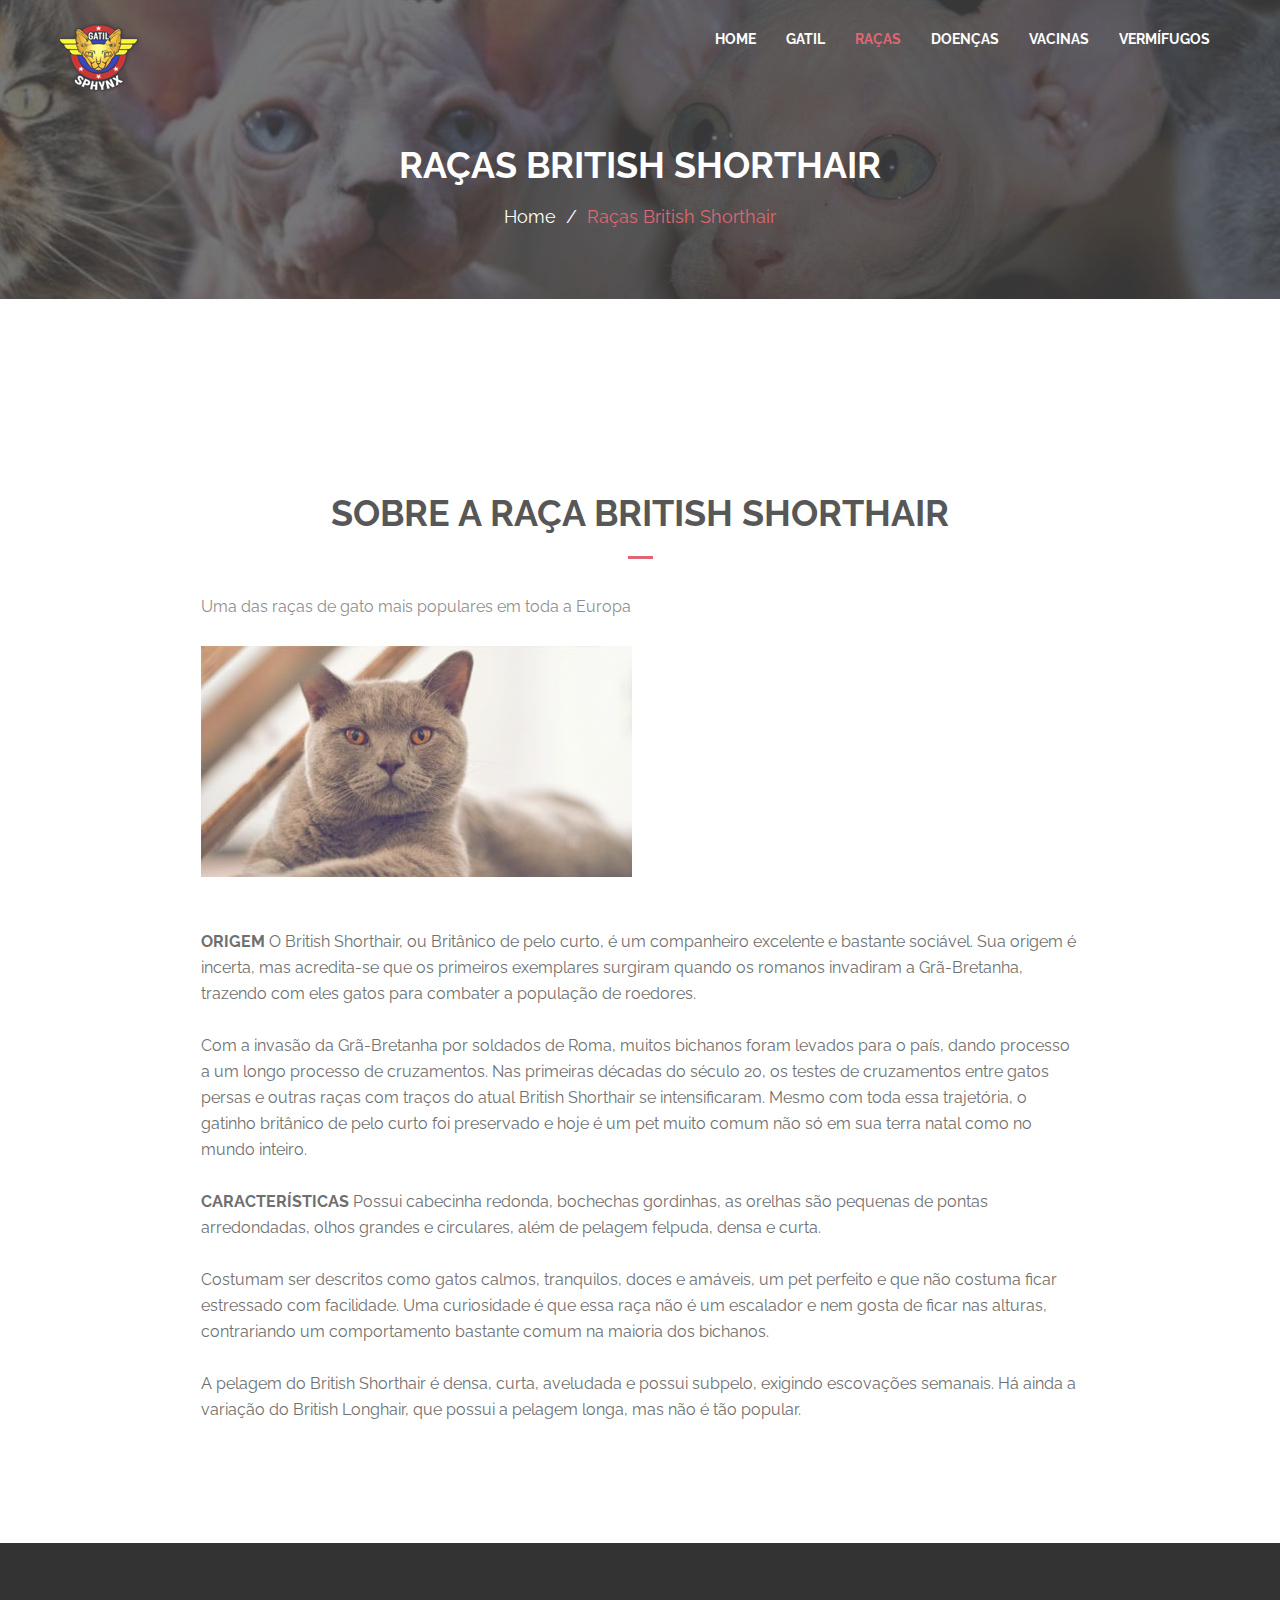
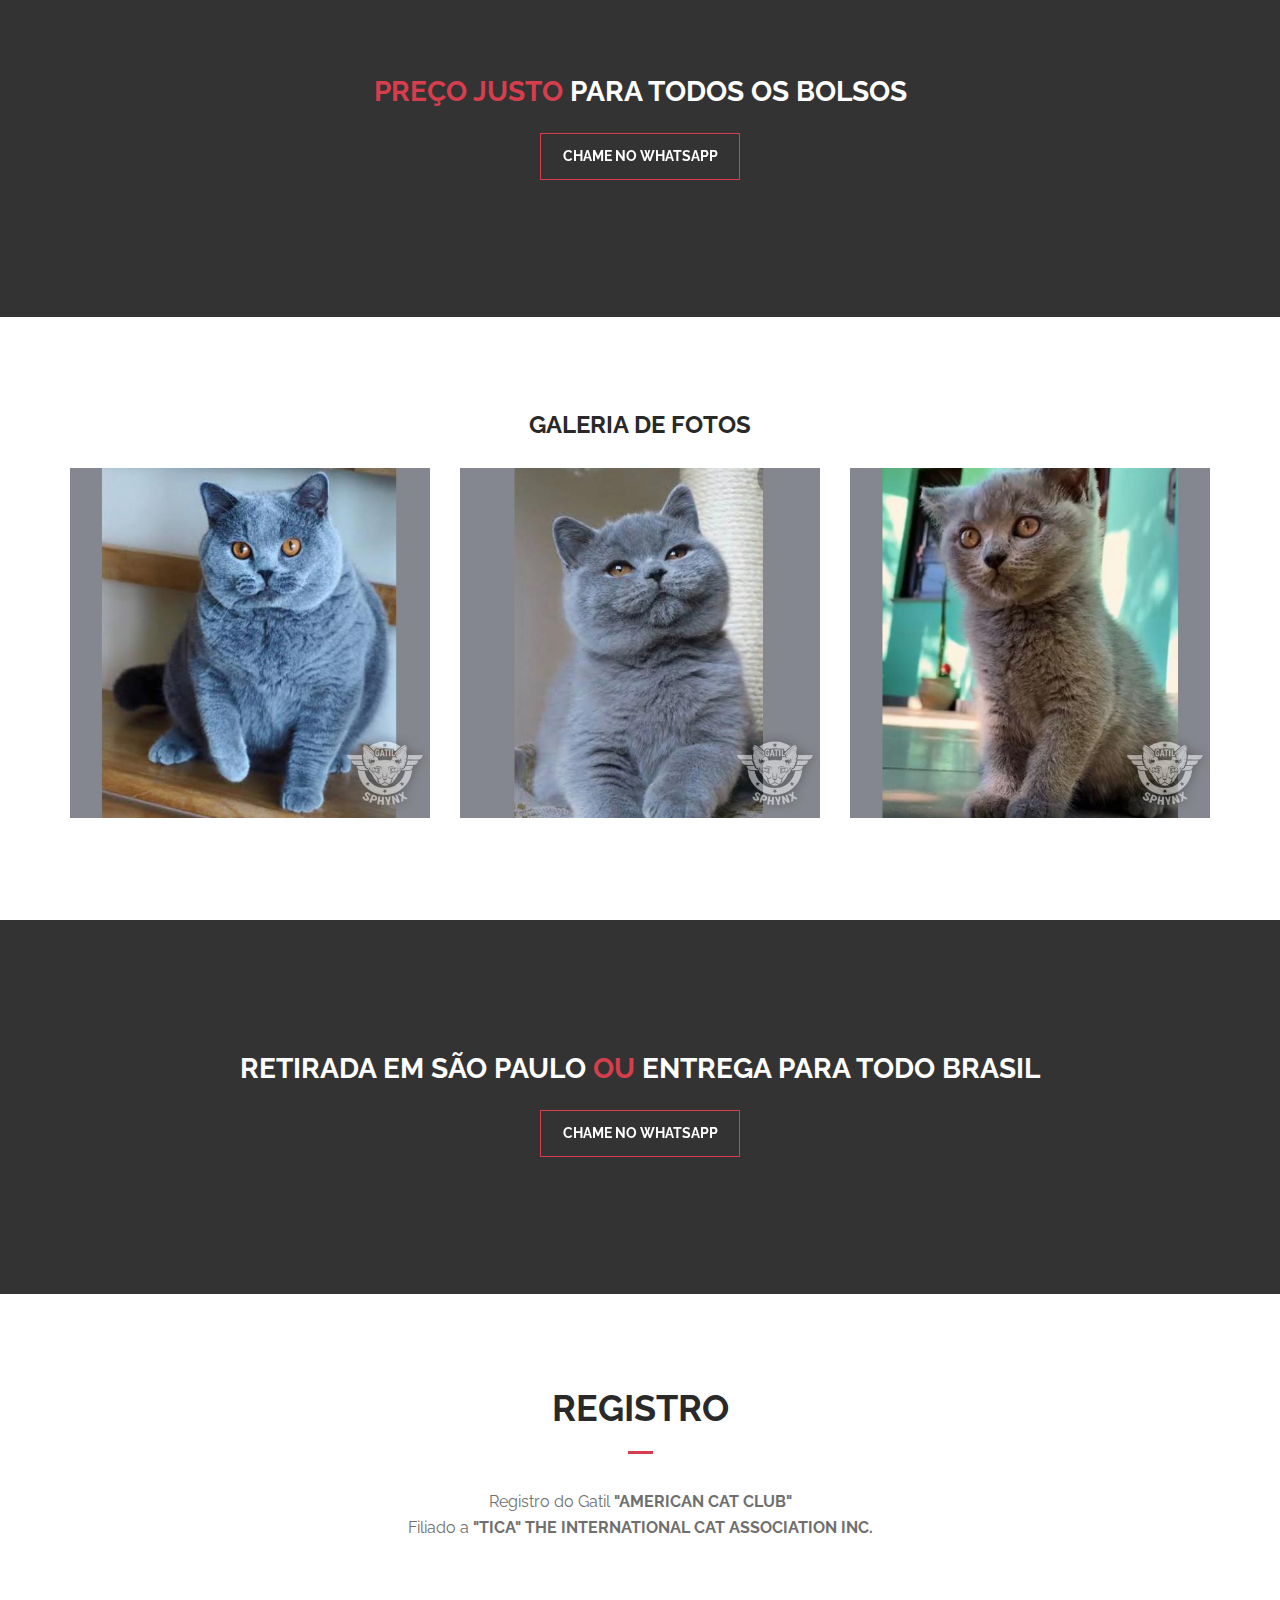
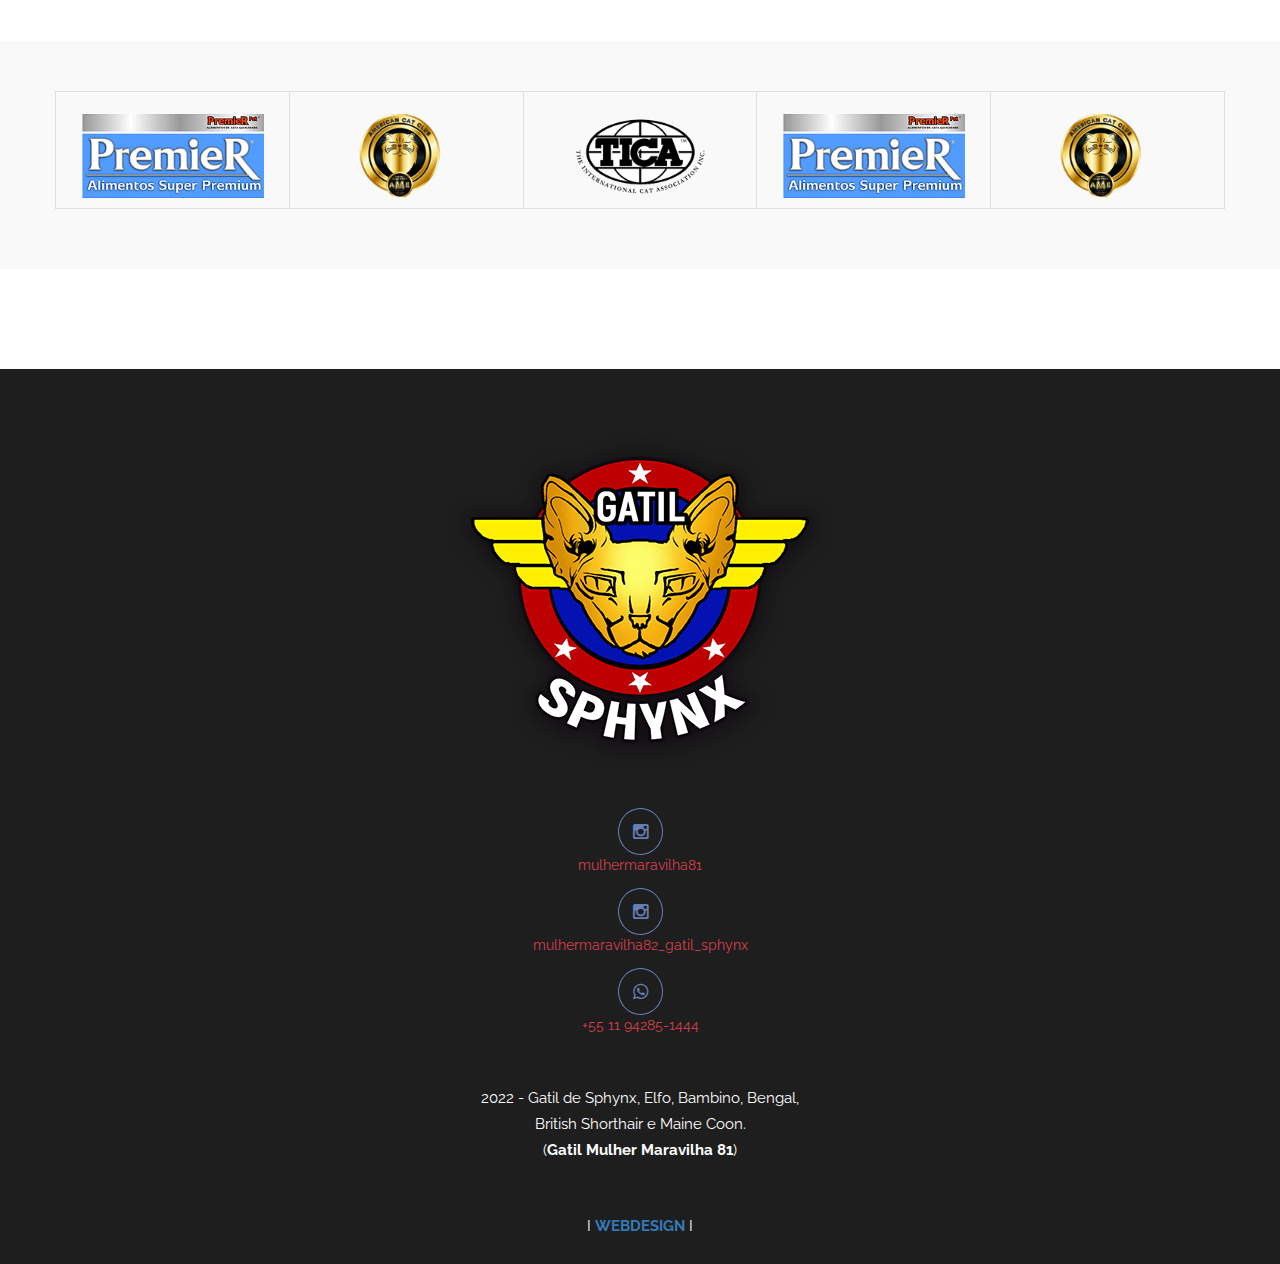
<file: british-shorthair.html>
<!DOCTYPE html>
<html lang="pt-br">
	<head>
		<meta charset="UTF-8">
		<!-- For IE -->
		<meta http-equiv="X-UA-Compatible" content="IE=edge">
		<!-- For Resposive Device -->
		<meta name="viewport" content="width=device-width, initial-scale=1.0">
		<title>Gatil British Shorthair (Gatil Mulher Maravilha 81)</title>
		<meta name="description" content="Venda de filhotes de gato raça pura Britsh Shorthair">
		<meta name="keywords" content="Gatil, Sphynx, Bengal, British Shorthair, Maine Coon, Elfos, Bambino, Gatil Mulher Maravilha 81, venda de filhotes">

		<!-- Favicon -->
		<link rel="icon" type="image/png" sizes="56x56" href="images/fav-icon/icon.png">


		<!-- Main style sheet -->
		<link rel="stylesheet" type="text/css" href="css/style.css">
		<!-- responsive style sheet -->
		<link rel="stylesheet" type="text/css" href="css/responsive.css">


		<!-- Fix Internet Explorer ______________________________________-->

		<!--[if lt IE 9]>
			<script src="http://html5shiv.googlecode.com/svn/trunk/html5.js"></script>
			<script src="vendor/html5shiv.js"></script>
			<script src="vendor/respond.js"></script>
		<![endif]-->
			
	</head>

	<body>
		<div class="main-page-wrapper">



			<!-- 
			=============================================
				Theme Header
			============================================== 
			-->
			<header class="theme-main-header">
				<div class="container">
					<a href="index.html" class="logo float-left tran4s"><img src="images/logo/logo.png" alt="Logo"></a>
					
					<!-- ========================= Theme Feature Page Menu ======================= -->
					<nav class="navbar float-right theme-main-menu">
					   <!-- Brand and toggle get grouped for better mobile display -->
					   <div class="navbar-header">
					     <button type="button" class="navbar-toggle collapsed" data-toggle="collapse" data-target="#navbar-collapse-1" aria-expanded="false">
					       <span class="sr-only">Toggle navigation</span>
					       Menu
					       <i class="fa fa-bars" aria-hidden="true"></i>
					     </button>
					   </div>
					   <!-- Collect the nav links, forms, and other content for toggling -->
					   <div class="collapse navbar-collapse" id="navbar-collapse-1">
					     <ul class="nav navbar-nav">
					       	<li><a href="index.html">HOME</a></li>
							<li><a href="o-gatil.html">GATIL</a></li>
							<li class="dropdown-holder active"><a href="#">RAÇAS</a>
								<ul class="sub-menu">
					       			<li><a href="sphynx.html" class="tran3s">Sphynx</a></li>
									<li><a href="bengal.html" class="tran3s">Bengal</a></li>
									<li><a href="british-shorthair.html" class="tran3s">British Shorthair</a></li>
									<li><a href="maine-coon.html" class="tran3s">Maine Coon</a></li>
									<li><a href="elfo.html" class="tran3s">Elfo</a></li>
									<li><a href="bambino.html" class="tran3s">Bambino</a></li>
					       		</ul>
							</li>
							<li><a href="doencas.html">DOENÇAS</a></li>
							<li><a href="vacinas.html">VACINAS</a></li>
							<li><a href="vermifugos.html">VERMÍFUGOS</a></li>
					     </ul>
					   </div><!-- /.navbar-collapse -->
					</nav> <!-- /.theme-feature-menu -->
				</div>
			</header> <!-- /.theme-main-header -->


			<!--
			=====================================================
				Theme Inner page Banner
			=====================================================
			-->
			<section class="inner-page-banner">
				<div class="opacity">
					<div class="container">
						<h2>Raças British Shorthair</h2>
						<ul>
							<li><a href="index.html">Home</a></li>
							<li>/</li>
							<li>Raças British Shorthair</li>
						</ul>
					</div> <!-- /.container -->
				</div> <!-- /.opacity -->
			</section> <!-- /.inner-page-banner -->
			

			
	        <!--
			=====================================================
				About us Section
			=====================================================
			-->
			<section id="about-us">
				<div class="container">
					<div class="theme-title">
						<h2>SOBRE A RAÇA British Shorthair</h2>
						<p style="text-align:left;">Uma das raças de gato mais populares em toda a Europa<br><br>
						<img src="images/british-shorthair/topo.jpg" alt="foto gato raça british shorthair"><br><br>
						<strong>ORIGEM</strong>
						O British Shorthair, ou Britânico de pelo curto, é um companheiro excelente e bastante sociável. Sua origem
						é incerta, mas acredita-se que os primeiros exemplares surgiram quando os romanos invadiram a Grã-Bretanha,
						trazendo com eles gatos para combater a	população de roedores.<br><br>
						Com a invasão da Grã-Bretanha por soldados de Roma, muitos bichanos foram levados para o país, dando
						processo a um longo processo de cruzamentos. Nas primeiras décadas do século 20, os testes de cruzamentos
						entre gatos persas e outras raças com traços do atual British Shorthair se intensificaram. Mesmo com toda
						essa trajetória, o gatinho britânico de pelo curto foi preservado e hoje é um pet muito comum não só em sua
						terra natal como no mundo inteiro.<br><br>
						<strong>CARACTERÍSTICAS</strong>
						Possui cabecinha redonda, bochechas gordinhas, as orelhas são pequenas de pontas arredondadas, olhos grandes
						e circulares, além de pelagem felpuda, densa e curta.<br><br>
						Costumam ser descritos como gatos calmos, tranquilos, doces e amáveis, um pet perfeito e que não costuma ficar
						estressado com facilidade. Uma curiosidade é que essa raça não é um escalador e nem gosta de ficar nas alturas,
						contrariando um comportamento bastante comum na maioria dos bichanos.<br><br>
						A pelagem do British Shorthair é densa, curta, aveludada e possui subpelo, exigindo escovações semanais. Há
						ainda a variação do British Longhair, que possui a pelagem longa, mas não é tão popular.
						</p>

					</div> <!-- /.theme-title -->

					<div class="row" style="padding-bottom:50px;">



					</div> <!-- /.row -->
				</div> <!-- /.container -->
			</section> <!-- /#about-us -->


			<!--
			=====================================================
				Page middle banner
			=====================================================
			-->

			<div class="page-middle-banner">
				<div class="opacity">
					<h3><span class="p-color">PREÇO JUSTO</span> PARA TODOS OS BOLSOS</h3>
					<a href="https://api.whatsapp.com/send?phone=5511 94285-1444&text=Obrigado pelo conato, em breve retornamos!" class="hvr-bounce-to-right">Chame no Whatsapp</a>
				</div> <!-- /.opacity -->
			</div> <!-- /.page-middle-banner -->



			<!--
			=====================================================
				Project Section
			=====================================================
			-->
			<div id="project-section">
				<div class="container">

					<div class="theme-title" style="padding-bottom:30px;">
						<h4>Galeria de Fotos</h4>
					</div> <!-- /.theme-title -->

					<div class="project-gallery clear-fix">
						<div class="mix grid-item photo om dmedia">
							<div class="single-img">
								<img src="images/british-shorthair/foto-1.jpg" alt="foto raça British Shorthair">
								<div class="opacity">
									<div class="border-shape"><div><div>
										<h6><a href="#">British Shorthair</a></h6>
										<ul>
											<li>01</li>
										</ul></div></div>
									</div> <!-- /.border-shape -->
								</div> <!-- /.opacity -->
							</div> <!-- /.single-img -->
						</div> <!-- /.grid-item -->

						<div class="mix grid-item web webd dmedia support">
							<div class="single-img">
								<img src="images/british-shorthair/foto-2.jpg" alt="British Shorthair">
								<div class="opacity">
									<div class="border-shape"><div><div>
										<h6><a href="#">British Shorthair</a></h6>
										<ul>
											<li>02</li>
										</ul></div></div>
									</div> <!-- /.border-shape -->
								</div> <!-- /.opacity -->
							</div> <!-- /.single-img -->
						</div> <!-- /.grid-item -->

						<div class="mix grid-item photo webd support">
							<div class="single-img">
								<img src="images/british-shorthair/foto-3.jpg" alt="British Shorthair">
								<div class="opacity">
									<div class="border-shape"><div><div>
										<h6><a href="#">British Shorthair</a></h6>
										<ul>
											<li>03</li>
										</ul></div></div>
									</div> <!-- /.border-shape -->
								</div> <!-- /.opacity -->
							</div> <!-- /.single-img -->
						</div> <!-- /.grid-item -->

					</div> <!-- /.project-gallery -->
				</div> <!-- /.container -->
			</div> <!-- /#project-section -->

			<!--
			=====================================================
				Page middle banner
			=====================================================
			-->

			<div class="page-middle-banner">
				<div class="opacity">
					<h3>RETIRADA EM SÃO PAULO <span class="p-color">OU</span> ENTREGA PARA TODO BRASIL </h3>
					<a href="https://api.whatsapp.com/send?phone=5511 94285-1444&text=Obrigado pelo conato, em breve retornamos!" class="hvr-bounce-to-right">Chame no Whatsapp</a>
				</div> <!-- /.opacity -->
			</div> <!-- /.page-middle-banner -->

			<!--
			=====================================================
				Blog Section
			=====================================================
			-->
			<div id="blog-section">
				<div class="container">
					<div class="theme-title">
						<h2>REGISTRO</h2>
						<p>Registro do Gatil <strong>"AMERICAN CAT CLUB"</strong>
						<br>Filiado a <strong>"TICA" THE INTERNATIONAL CAT ASSOCIATION INC.</strong></p>
					</div> <!-- /.theme-title -->

					<div class="clear-fix">



					</div> <!-- /.clear-fix -->
				</div> <!-- /.container -->
			</div> <!-- /#blog-section -->

			<!--
			=====================================================
				Partner Section
			=====================================================
			-->
			<div id="partner-section">
				<div class="container">
					<div id="partner_logo" class="owl-carousel owl-theme">
						<div class="item"><img src="images/logo/p1.png" alt="logo"></div>
						<div class="item"><img src="images/logo/p2.png" alt="logo"></div>
						<div class="item"><img src="images/logo/p3.png" alt="logo"></div>
						<div class="item"><img src="images/logo/p1.png" alt="logo"></div>
						<div class="item"><img src="images/logo/p2.png" alt="logo"></div>
						<div class="item"><img src="images/logo/p3.png" alt="logo"></div>
					</div> <!-- End .partner_logo -->
				</div> <!-- /.container -->
			</div> <!-- /#partner-section -->



			<!--
			=====================================================
				Footer
			=====================================================
			-->
			<footer>
				<div class="container">
					<a href="index.html" class="logo"><img src="images/logo/logo-footer.png" alt="Logo Gatil Sphinx"></a>

					<ul>
						<li><a href="https://www.instagram.com/mulhermaravilha81/" target="_blank" class="tran3s round-border"><i class="fa fa-instagram" aria-hidden="true"></i></a></li><br><a href="https://www.instagram.com/mulhermaravilha81/" class="tran3s p-color" target="_blank">mulhermaravilha81</a>
						</ul>
						<ul>
						<li><a href="https://www.instagram.com/mulhermaravilha82_gatil_sphynx/" target="_blank" class="tran3s round-border"><i class="fa fa-instagram" aria-hidden="true"></i></a></li><br><a href="https://www.instagram.com/mulhermaravilha82_gatil_sphynx/" class="tran3s p-color" target="_blank">mulhermaravilha82_gatil_sphynx</a>
						</ul>
						<ul>
						<li><a href="https://api.whatsapp.com/send?phone=5511 94285-1444&text=Obrigado pelo conato, em breve retornamos!" class="tran3s round-border" target="_blank"><i class="fa fa-whatsapp" aria-hidden="true"></i></a></li><br><a href="https://api.whatsapp.com/send?phone=5511 94285-1444&text=Obrigado pelo conato, em breve retornamos!" class="tran3s p-color" target="_blank">+55 11 94285-1444</a>
					</ul>


					<p>2022 - Gatil de Sphynx, Elfo, Bambino, Bengal,<br>British Shorthair e Maine Coon.<br>
					(<strong>Gatil Mulher Maravilha 81</strong>)</p>
					<p>I <a href="https://fabianowebdesign.com.br" target="_blank"><strong>WEBDESIGN</strong></a> I</p>
				</div>
			</footer>


			<!-- =============================================
				Loading Transition
			============================================== -->
			<div id="loader-wrapper">
				<div id="preloader_1">
	                <span></span>
	                <span></span>
	                <span></span>
	                <span></span>
	                <span></span>
	            </div>
			</div>

			

	        <!-- Scroll Top Button -->
			<button class="scroll-top tran3s p-color-bg">
				<i class="fa fa-long-arrow-up" aria-hidden="true"></i>
			</button>




		<!-- Js File_________________________________ -->

		<!-- j Query -->
		<script type="text/javascript" src="vendor/jquery.2.2.3.min.js"></script>

		<!-- Bootstrap JS -->
		<script type="text/javascript" src="vendor/bootstrap/bootstrap.min.js"></script>

		<!-- Vendor js _________ -->
		
		<!-- owl.carousel -->
		<script type="text/javascript" src="vendor/owl-carousel/owl.carousel.min.js"></script>
		<!-- mixitUp -->
		<script type="text/javascript" src="vendor/jquery.mixitup.min.js"></script>
		<!-- Progress Bar js -->
		<script type="text/javascript" src="vendor/skills-master/jquery.skills.js"></script>
		<!-- Validation -->
		<script type="text/javascript" src="vendor/contact-form/validate.js"></script>
		<script type="text/javascript" src="vendor/contact-form/jquery.form.js"></script>
		<!-- Calendar js -->
		<script type="text/javascript" src="vendor/monthly-master/js/monthly.js"></script>


		<!-- Theme js -->
		<script type="text/javascript" src="js/theme.js"></script>
		<script type="text/javascript" src="js/map-script.js"></script>

		</div> <!-- /.main-page-wrapper -->
	</body>
</html>
</file>
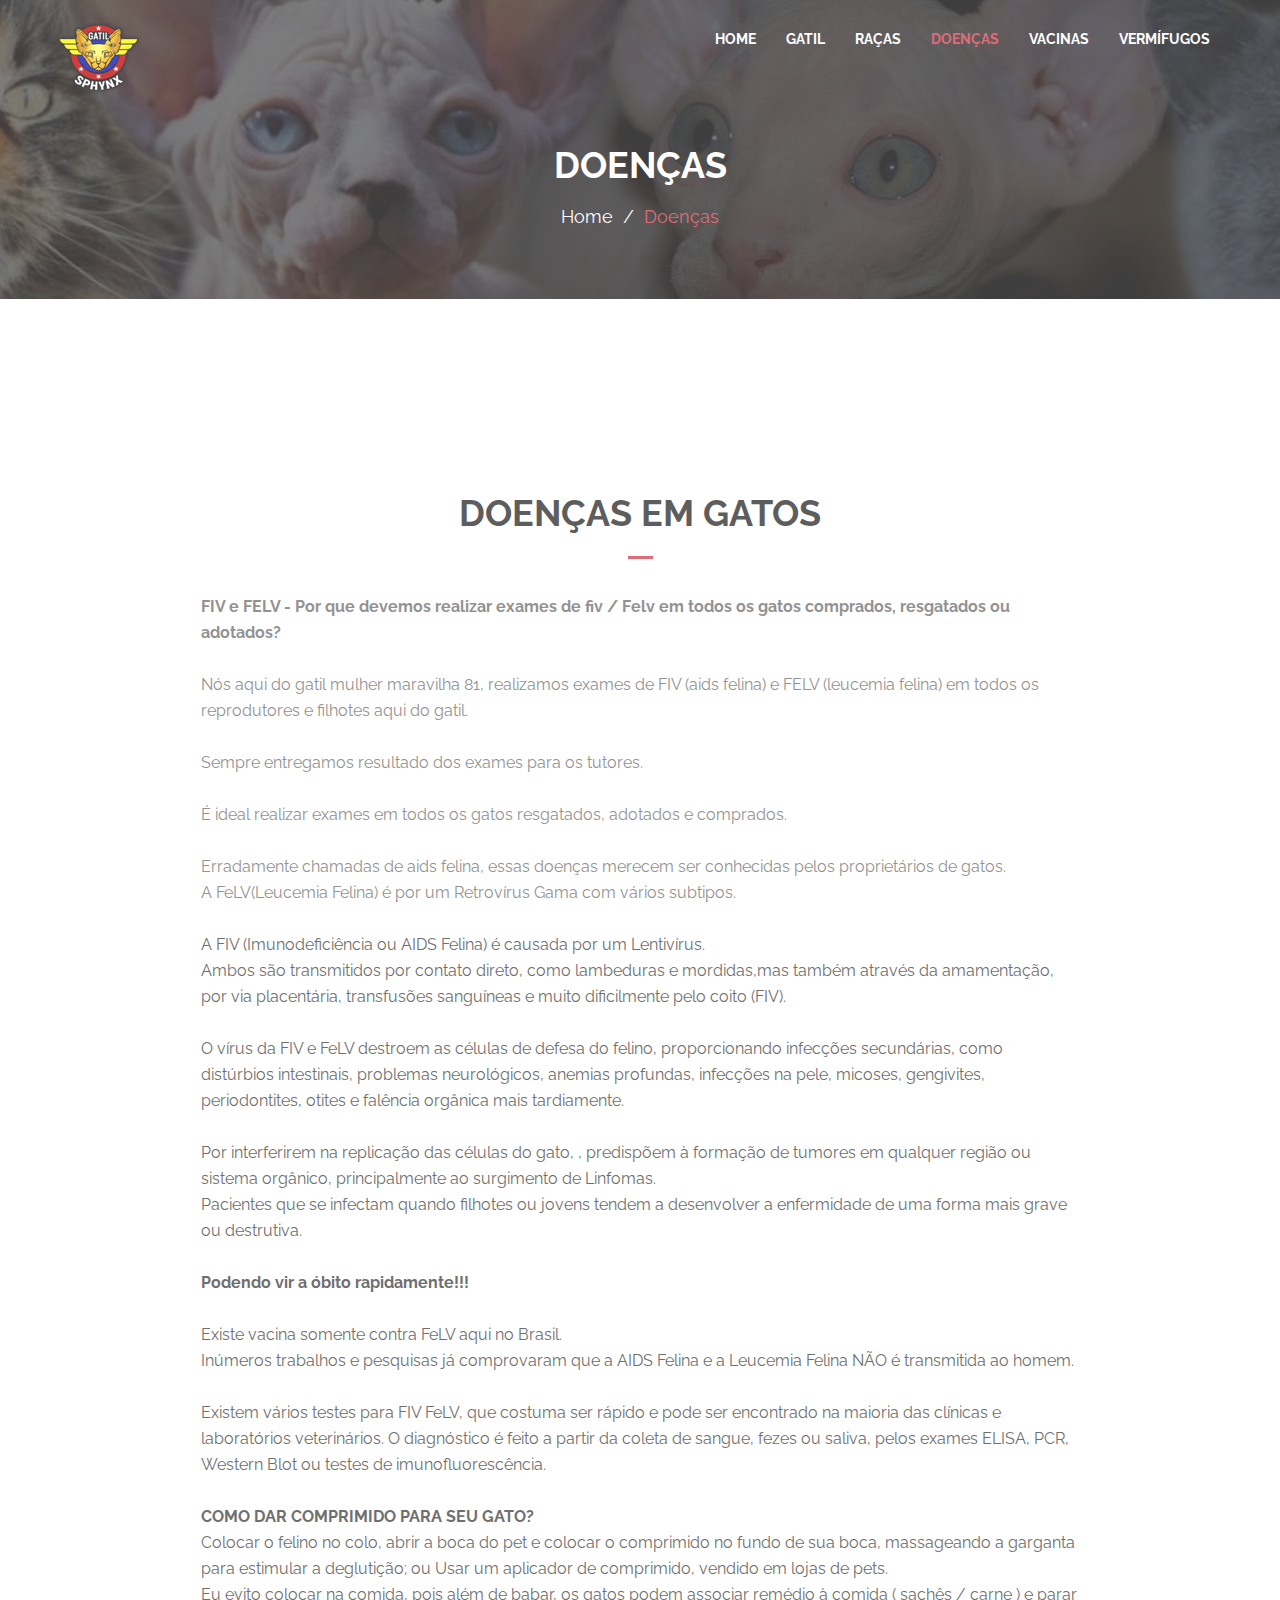
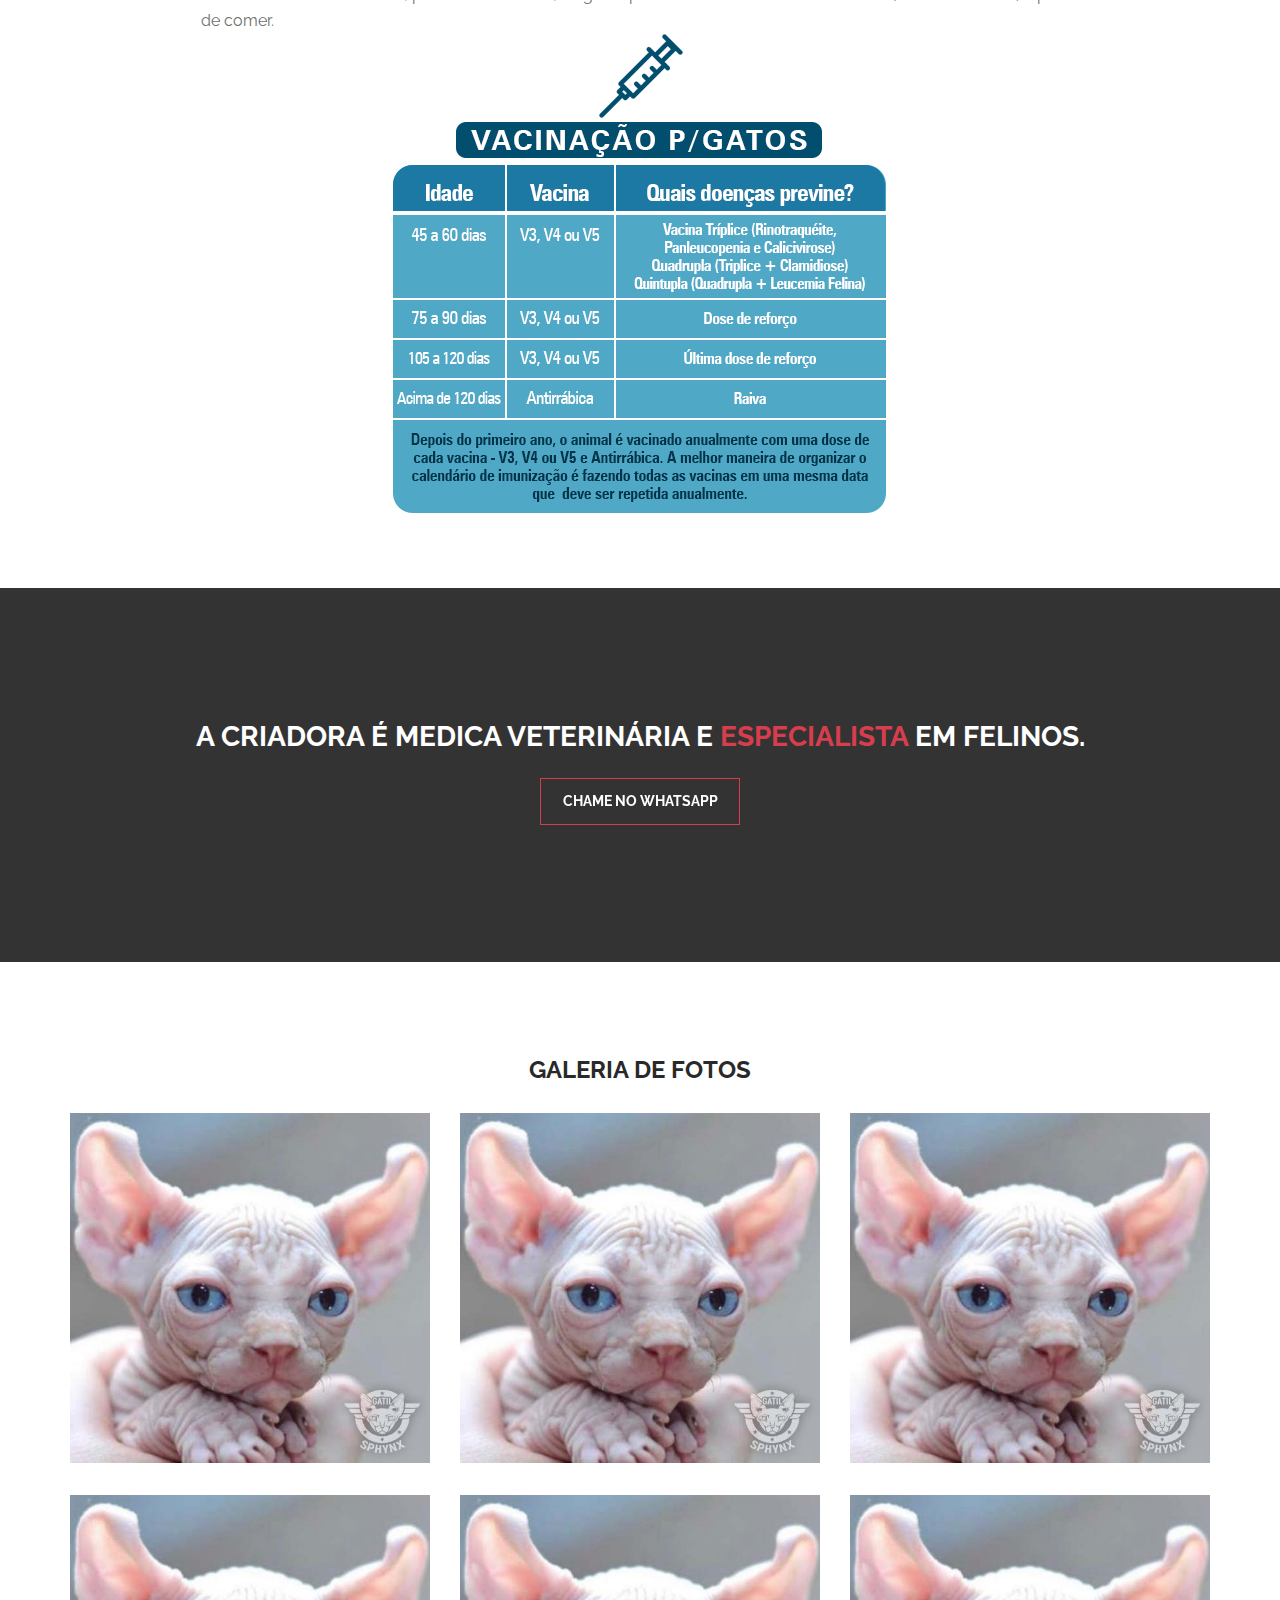
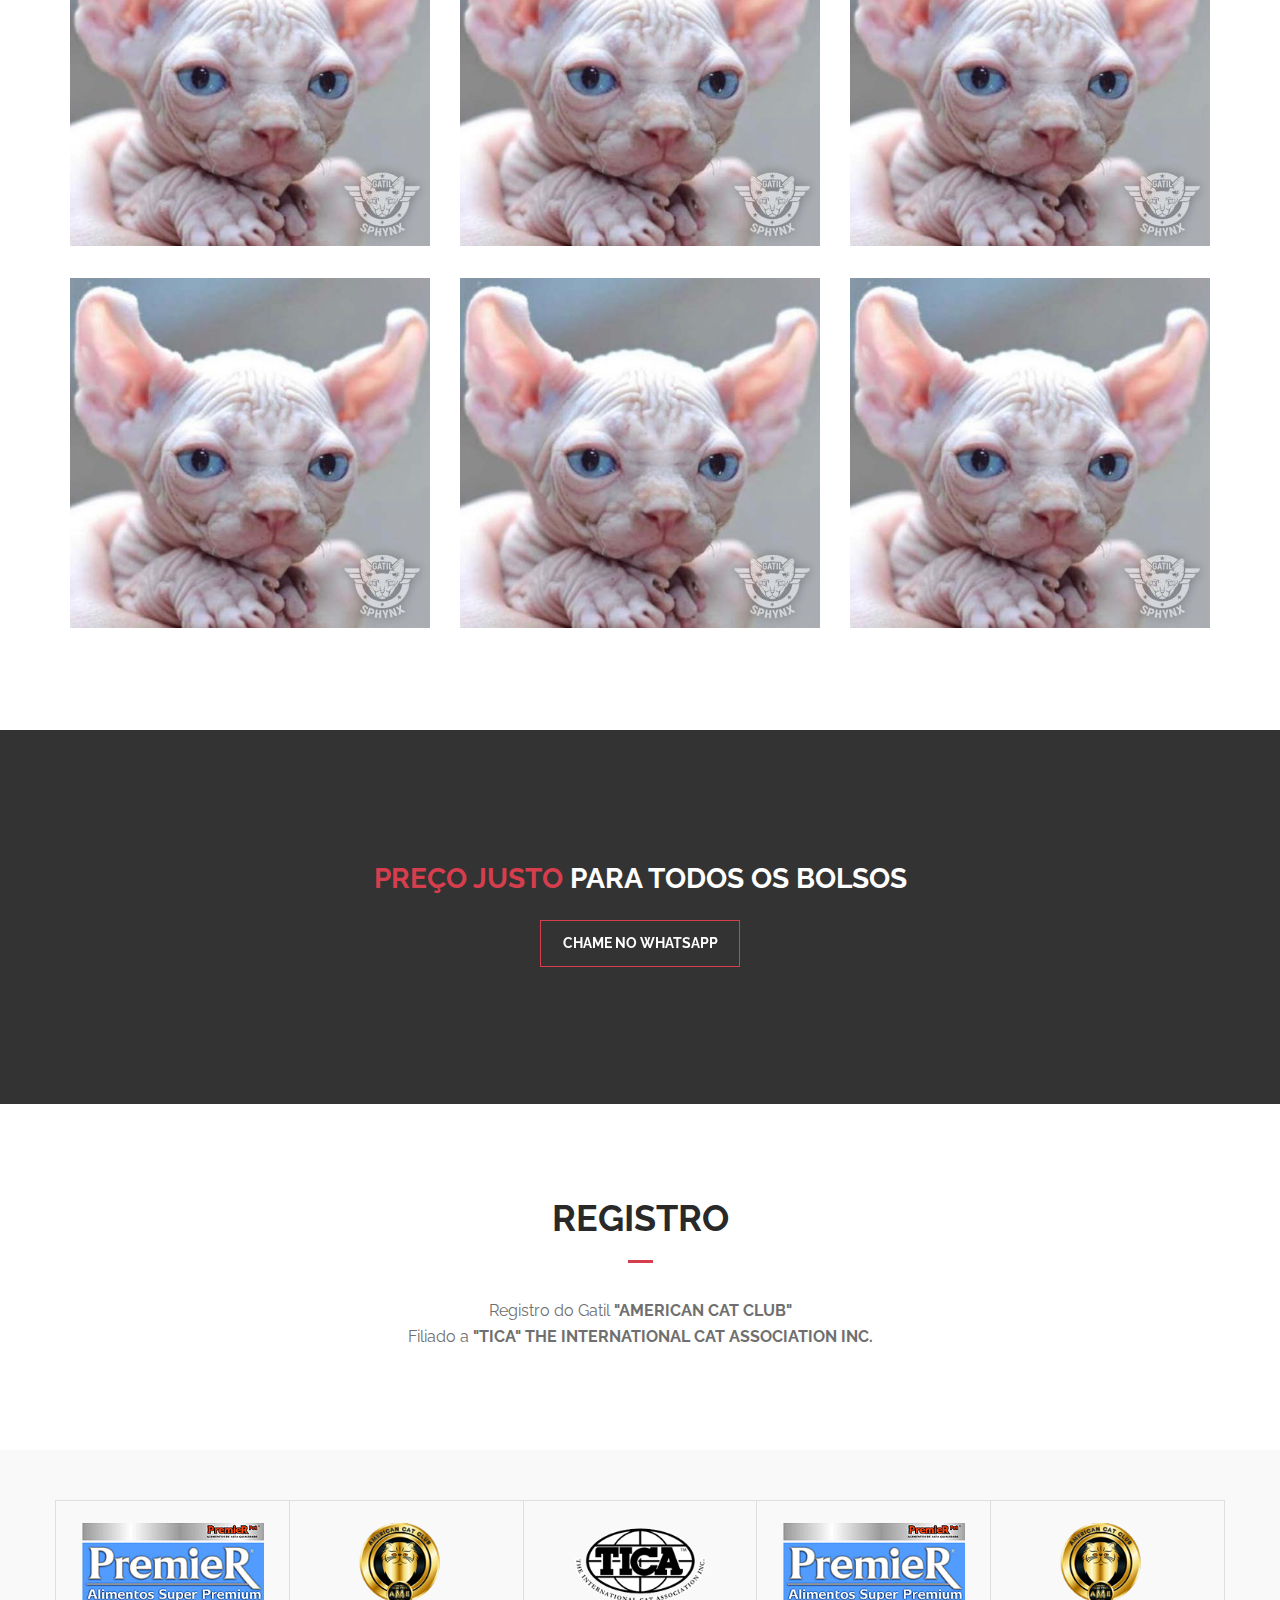
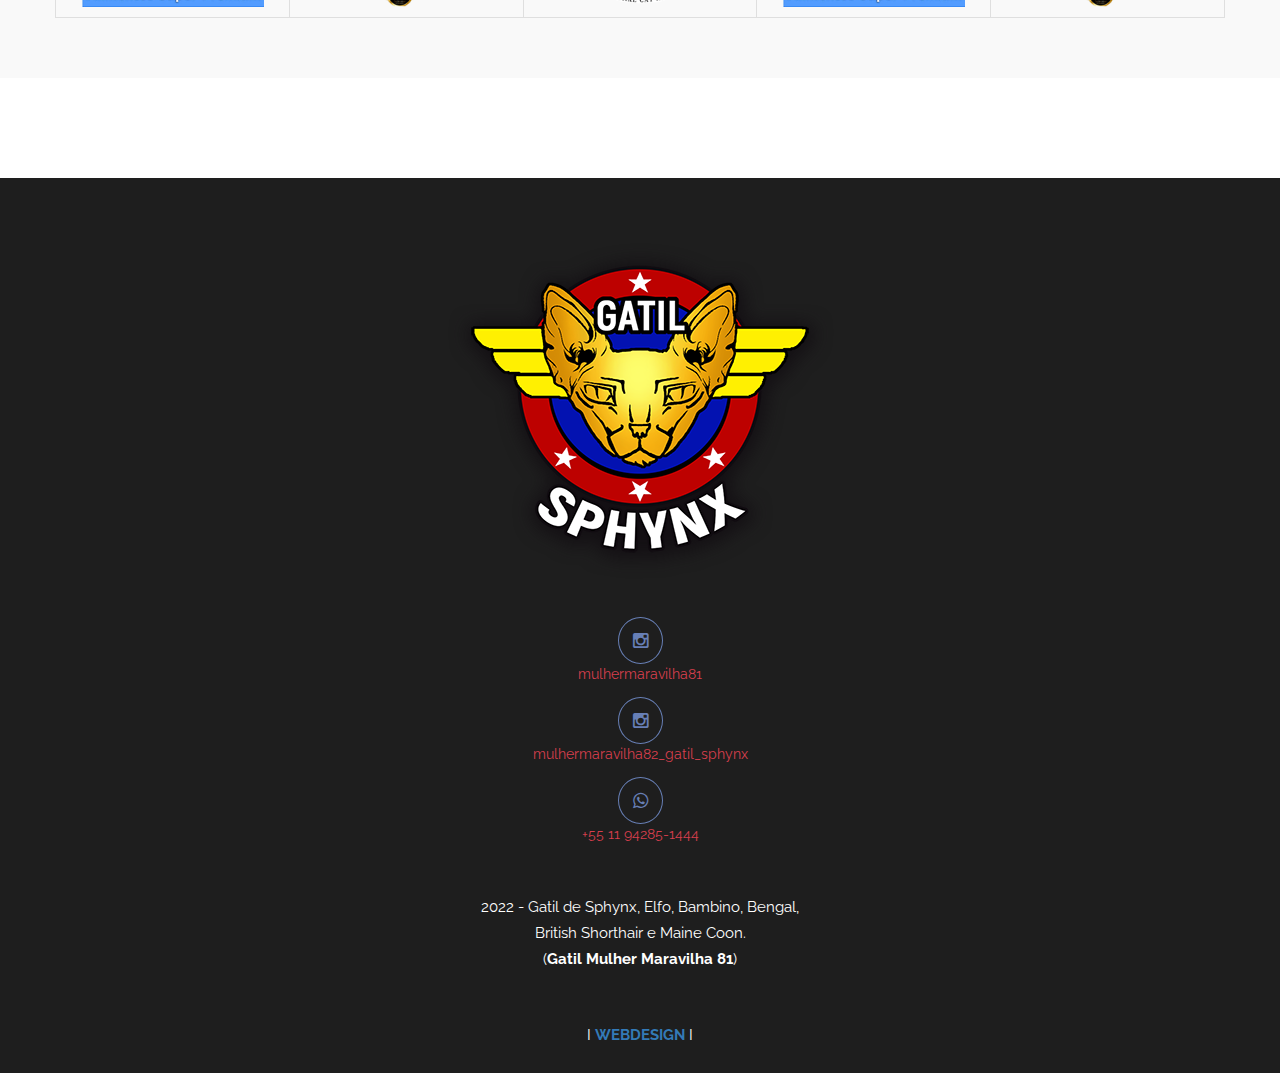
<file: doencas.html>
<!DOCTYPE html>
<html lang="pt-br">
	<head>
		<meta charset="UTF-8">
		<!-- For IE -->
		<meta http-equiv="X-UA-Compatible" content="IE=edge">
		<!-- For Resposive Device -->
		<meta name="viewport" content="width=device-width, initial-scale=1.0">
		<title>Gatil DOENÇAS</title>
		<meta name="description" content="doenças em filhotes de gato raça pura">
		<meta name="keywords" content="doenças, vermífugos, vacinas, Gatil, Sphynx, Bengal, British Shorthair, Maine Coon, Elfos, Bambino, Gatil Mulher Maravilha 81, venda de filhotes">
		<!-- Favicon -->
		<link rel="icon" type="image/png" sizes="56x56" href="images/fav-icon/icon.png">
		<!-- Main style sheet -->
		<link rel="stylesheet" type="text/css" href="css/style.css">
		<!-- responsive style sheet -->
		<link rel="stylesheet" type="text/css" href="css/responsive.css">

		<!-- Fix Internet Explorer ______________________________________-->

		<!--[if lt IE 9]>
			<script src="http://html5shiv.googlecode.com/svn/trunk/html5.js"></script>
			<script src="vendor/html5shiv.js"></script>
			<script src="vendor/respond.js"></script>
		<![endif]-->
			
	</head>

	<body>
		<div class="main-page-wrapper">



			<!-- 
			=============================================
				Theme Header
			============================================== 
			-->
			<header class="theme-main-header">
				<div class="container">
					<a href="index.html" class="logo float-left tran4s"><img src="images/logo/logo.png" alt="Logo"></a>
					
					<!-- ========================= Theme Feature Page Menu ======================= -->
					<nav class="navbar float-right theme-main-menu">
					   <!-- Brand and toggle get grouped for better mobile display -->
					   <div class="navbar-header">
					     <button type="button" class="navbar-toggle collapsed" data-toggle="collapse" data-target="#navbar-collapse-1" aria-expanded="false">
					       <span class="sr-only">Toggle navigation</span>
					       Menu
					       <i class="fa fa-bars" aria-hidden="true"></i>
					     </button>
					   </div>
					   <!-- Collect the nav links, forms, and other content for toggling -->
					   <div class="collapse navbar-collapse" id="navbar-collapse-1">
					     <ul class="nav navbar-nav">
					       	<li><a href="index.html">HOME</a></li>
							<li><a href="o-gatil.html">GATIL</a></li>
							<li class="dropdown-holder"><a href="#">RAÇAS</a>
								<ul class="sub-menu">
					       			<li><a href="sphynx.html" class="tran3s">Sphynx</a></li>
									<li><a href="bengal.html" class="tran3s">Bengal</a></li>
									<li><a href="british-shorthair.html" class="tran3s">British Shorthair</a></li>
									<li><a href="maine-coon.html" class="tran3s">Maine Coon</a></li>
									<li><a href="elfo.html" class="tran3s">Elfo</a></li>
									<li><a href="bambino.html" class="tran3s">Bambino</a></li>
					       		</ul>
							</li>
							<li class="active"><a href="doencas.html">DOENÇAS</a></li>
							<li><a href="vacinas.html">VACINAS</a></li>
							<li><a href="vermifugos.html">VERMÍFUGOS</a></li>
					     </ul>
					   </div><!-- /.navbar-collapse -->
					</nav> <!-- /.theme-feature-menu -->
				</div>
			</header> <!-- /.theme-main-header -->

			<!--
			=====================================================
				Theme Inner page Banner
			=====================================================
			-->
			<section class="inner-page-banner">
				<div class="opacity">
					<div class="container">
						<h2>Doenças</h2>
						<ul>
							<li><a href="index.html">Home</a></li>
							<li>/</li>
							<li>Doenças</li>
						</ul>
					</div> <!-- /.container -->
				</div> <!-- /.opacity -->
			</section> <!-- /.inner-page-banner -->

			
	        <!--
			=====================================================
				About us Section
			=====================================================
			-->
			<section id="about-us">
				<div class="container">
					<div class="theme-title">
						<h2>Doenças em gatos</h2>
						<p style="text-align:left;">
						<strong>FIV e FELV - Por que devemos realizar exames de fiv / Felv em todos os gatos comprados, resgatados ou adotados?</strong><br><br>
						Nós aqui do gatil mulher maravilha 81, realizamos exames de FIV (aids felina) e FELV (leucemia felina) em todos os reprodutores e filhotes aqui
						 do gatil.<br><br>
						Sempre entregamos resultado dos exames para os tutores.<br><br>
						É ideal realizar exames em todos os gatos resgatados, adotados e comprados.<br><br>
						Erradamente chamadas de aids felina, essas doenças merecem ser conhecidas pelos proprietários de gatos.<br>
						A FeLV(Leucemia Felina) é por um Retrovírus Gama com vários subtipos.<br><br>
						A FIV (Imunodeficiência ou AIDS Felina) é causada por um Lentivírus.<br>
						Ambos são transmitidos por contato direto, como lambeduras e mordidas,mas também através da amamentação, por via placentária, transfusões sanguíneas
						 e muito dificilmente pelo coito (FIV).<br><br>
						O vírus da FIV e FeLV destroem as células de defesa do felino, proporcionando infecções secundárias, como distúrbios intestinais, problemas
						 neurológicos, anemias profundas, infecções na pele, micoses, gengivites, periodontites, otites e falência orgânica mais tardiamente.<br><br>
						Por interferirem na replicação das células do gato, , predispõem à formação de tumores em qualquer região ou sistema orgânico, principalmente ao
						 surgimento de Linfomas.<br>
						Pacientes que se infectam quando filhotes ou jovens tendem a desenvolver a enfermidade de uma forma mais grave ou destrutiva.<br><br>
						<strong>Podendo vir a óbito rapidamente!!!</strong><br><br>
						Existe vacina somente contra FeLV aqui no Brasil.<br>
						Inúmeros trabalhos e pesquisas já comprovaram que a AIDS Felina e a Leucemia Felina NÃO é transmitida ao homem.<br><br>
						Existem vários testes para FIV FeLV, que costuma ser rápido e pode ser encontrado na maioria das clínicas e laboratórios veterinários. O diagnóstico
						 é feito a partir da coleta de sangue, fezes ou saliva, pelos exames ELISA, PCR, Western Blot ou testes de imunofluorescência.<br><br>
						<strong>COMO DAR COMPRIMIDO PARA SEU GATO?</strong><br>
						Colocar o felino no colo, abrir a boca do pet e colocar o comprimido no fundo de sua boca, massageando a garganta para estimular a deglutição; ou Usar
						um aplicador de comprimido, vendido em lojas de pets.<br>
						Eu evito colocar na comida, pois além de babar, os gatos podem associar remédio à comida ( sachês / carne ) e parar de comer.
						</p>

							<div class="hvr-float-shadow">
							<div class="img"><a href="#" target="_blank"><img src="images/project/vacinacao-gatos.png" alt="Vacinação para gatos"></a></div>
							</div>

					</div> <!-- /.theme-title -->
				</div> <!-- /.container -->
			</section> <!-- /#about-us -->


			<!--
			=====================================================
				Page middle banner
			=====================================================
			-->

			<div class="page-middle-banner">
				<div class="opacity">
					<h3>A CRIADORA É MEDICA VETERINÁRIA E <span class="p-color">ESPECIALISTA</span> EM FELINOS.</h3>
					<a href="https://api.whatsapp.com/send?phone=5511 94285-1444&text=Obrigado pelo conato, em breve retornamos!" class="hvr-bounce-to-right">Chame no Whatsapp</a>
				</div> <!-- /.opacity -->
			</div> <!-- /.page-middle-banner -->


			<!--
			=====================================================
				Project Section
			=====================================================
			-->
			<div id="project-section">
				<div class="container">

					<div class="theme-title" style="padding-bottom:30px;">
						<h4>Galeria de Fotos</h4>
					</div> <!-- /.theme-title -->

					<div class="project-gallery clear-fix">
						<div class="mix grid-item photo om dmedia">
							<div class="single-img">
								<img src="images/elfo/foto-1.jpg" alt="foto raça elfo">
								<div class="opacity">
									<div class="border-shape"><div><div>
										<h6><a href="#">Elfo</a></h6>
										<ul>
											<li>01</li>
										</ul></div></div>
									</div> <!-- /.border-shape -->
								</div> <!-- /.opacity -->
							</div> <!-- /.single-img -->
						</div> <!-- /.grid-item -->

						<div class="mix grid-item web webd dmedia support">
							<div class="single-img">
								<img src="images/elfo/foto-1.jpg" alt="Image">
								<div class="opacity">
									<div class="border-shape"><div><div>
										<h6><a href="#">Elfo</a></h6>
										<ul>
											<li>02</li>
										</ul></div></div>
									</div> <!-- /.border-shape -->
								</div> <!-- /.opacity -->
							</div> <!-- /.single-img -->
						</div> <!-- /.grid-item -->

						<div class="mix grid-item photo webd support">
							<div class="single-img">
								<img src="images/elfo/foto-1.jpg" alt="Image">
								<div class="opacity">
									<div class="border-shape"><div><div>
										<h6><a href="#">Elfo</a></h6>
										<ul>
											<li>03</li>
										</ul></div></div>
									</div> <!-- /.border-shape -->
								</div> <!-- /.opacity -->
							</div> <!-- /.single-img -->
						</div> <!-- /.grid-item -->

						<div class="mix grid-item web om">
							<div class="single-img">
								<img src="images/elfo/foto-1.jpg" alt="Image">
								<div class="opacity">
									<div class="border-shape"><div><div>
										<h6><a href="#">Elfo</a></h6>
										<ul>
											<li>04</li>
										</ul></div></div>
									</div> <!-- /.border-shape -->
								</div> <!-- /.opacity -->
							</div> <!-- /.single-img -->
						</div> <!-- /.grid-item -->

						<div class="mix grid-item photo webd dmedia om">
							<div class="single-img">
								<img src="images/elfo/foto-1.jpg" alt="Image">
								<div class="opacity">
									<div class="border-shape"><div><div>
										<h6><a href="#">Elfo</a></h6>
										<ul>
											<li>05</li>
										</ul></div></div>
									</div> <!-- /.border-shape -->
								</div> <!-- /.opacity -->
							</div> <!-- /.single-img -->
						</div> <!-- /.grid-item -->

						<div class="mix grid-item web webd dmedia om">
							<div class="single-img">
								<img src="images/elfo/foto-1.jpg" alt="Image">
								<div class="opacity">
									<div class="border-shape"><div><div>
										<h6><a href="#">Elfo</a></h6>
										<ul>
											<li>06</li>
										</ul></div></div>
									</div> <!-- /.border-shape -->
								</div> <!-- /.opacity -->
							</div> <!-- /.single-img -->
						</div> <!-- /.grid-item -->

						<div class="mix grid-item photo om support">
							<div class="single-img">
								<img src="images/elfo/foto-1.jpg" alt="Image">
								<div class="opacity">
									<div class="border-shape"><div><div>
										<h6><a href="#">Elfo</a></h6>
										<ul>
											<li>07</li>
										</ul></div></div>
									</div> <!-- /.border-shape -->
								</div> <!-- /.opacity -->
							</div> <!-- /.single-img -->
						</div> <!-- /.grid-item -->

						<div class="mix grid-item web support">
							<div class="single-img">
								<img src="images/elfo/foto-1.jpg" alt="Image">
								<div class="opacity">
									<div class="border-shape"><div><div>
										<h6><a href="#">Elfo</a></h6>
										<ul>
											<li>08</li>
										</ul></div></div>
									</div> <!-- /.border-shape -->
								</div> <!-- /.opacity -->
							</div> <!-- /.single-img -->
						</div> <!-- /.grid-item -->

						<div class="mix grid-item photo webd dmedia support">
							<div class="single-img">
								<img src="images/elfo/foto-1.jpg" alt="Image">
								<div class="opacity">
									<div class="border-shape"><div><div>
										<h6><a href="#">Elfo</a></h6>
										<ul>
											<li>09</li>
										</ul></div></div>
									</div> <!-- /.border-shape -->
								</div> <!-- /.opacity -->
							</div> <!-- /.single-img -->
						</div> <!-- /.grid-item -->

					</div> <!-- /.project-gallery -->
				</div> <!-- /.container -->
			</div> <!-- /#project-section -->


			<!--
			=====================================================
				Page middle banner
			=====================================================
			-->

			<div class="page-middle-banner">
				<div class="opacity">
					<h3><span class="p-color">PREÇO JUSTO</span> PARA TODOS OS BOLSOS</h3>
					<a href="https://api.whatsapp.com/send?phone=5511 94285-1444&text=Obrigado pelo conato, em breve retornamos!" class="hvr-bounce-to-right">Chame no Whatsapp</a>
				</div> <!-- /.opacity -->
			</div> <!-- /.page-middle-banner -->
			

			<!--
			=====================================================
				Blog Section
			=====================================================
			-->
			<div id="blog-section">
				<div class="container">
					<div class="theme-title">
						<h2>REGISTRO</h2>
						<p>Registro do Gatil <strong>"AMERICAN CAT CLUB"</strong>
						<br>Filiado a <strong>"TICA" THE INTERNATIONAL CAT ASSOCIATION INC.</strong></p>
					</div> <!-- /.theme-title -->

					<div class="clear-fix">



					</div> <!-- /.clear-fix -->
				</div> <!-- /.container -->
			</div> <!-- /#blog-section -->

			<!--
			=====================================================
				Partner Section
			=====================================================
			-->
			<div id="partner-section">
				<div class="container">
					<div id="partner_logo" class="owl-carousel owl-theme">
						<div class="item"><img src="images/logo/p1.png" alt="logo"></div>
						<div class="item"><img src="images/logo/p2.png" alt="logo"></div>
						<div class="item"><img src="images/logo/p3.png" alt="logo"></div>
						<div class="item"><img src="images/logo/p1.png" alt="logo"></div>
						<div class="item"><img src="images/logo/p2.png" alt="logo"></div>
						<div class="item"><img src="images/logo/p3.png" alt="logo"></div>
					</div> <!-- End .partner_logo -->
				</div> <!-- /.container -->
			</div> <!-- /#partner-section -->



			<!--
			=====================================================
				Footer
			=====================================================
			-->
			<footer>
				<div class="container">
					<a href="index.html" class="logo"><img src="images/logo/logo-footer.png" alt="Logo Gatil Sphinx"></a>

					<ul>
						<li><a href="https://www.instagram.com/mulhermaravilha81/" target="_blank" class="tran3s round-border"><i class="fa fa-instagram" aria-hidden="true"></i></a></li><br><a href="https://www.instagram.com/mulhermaravilha81/" class="tran3s p-color" target="_blank">mulhermaravilha81</a>
						</ul>
						<ul>
						<li><a href="https://www.instagram.com/mulhermaravilha82_gatil_sphynx/" target="_blank" class="tran3s round-border"><i class="fa fa-instagram" aria-hidden="true"></i></a></li><br><a href="https://www.instagram.com/mulhermaravilha82_gatil_sphynx/" class="tran3s p-color" target="_blank">mulhermaravilha82_gatil_sphynx</a>
						</ul>
						<ul>
						<li><a href="https://api.whatsapp.com/send?phone=5511 94285-1444&text=Obrigado pelo conato, em breve retornamos!" class="tran3s round-border" target="_blank"><i class="fa fa-whatsapp" aria-hidden="true"></i></a></li><br><a href="https://api.whatsapp.com/send?phone=5511 94285-1444&text=Obrigado pelo conato, em breve retornamos!" class="tran3s p-color" target="_blank">+55 11 94285-1444</a>
					</ul>


					<p>2022 - Gatil de Sphynx, Elfo, Bambino, Bengal,<br>British Shorthair e Maine Coon.<br>
					(<strong>Gatil Mulher Maravilha 81</strong>)</p>
					<p>I <a href="https://fabianowebdesign.com.br" target="_blank"><strong>WEBDESIGN</strong></a> I</p>
				</div>
			</footer>


			<!-- =============================================
				Loading Transition
			============================================== -->
			<div id="loader-wrapper">
				<div id="preloader_1">
	                <span></span>
	                <span></span>
	                <span></span>
	                <span></span>
	                <span></span>
	            </div>
			</div>

			

	        <!-- Scroll Top Button -->
			<button class="scroll-top tran3s p-color-bg">
				<i class="fa fa-long-arrow-up" aria-hidden="true"></i>
			</button>




		<!-- Js File_________________________________ -->

		<!-- j Query -->
		<script type="text/javascript" src="vendor/jquery.2.2.3.min.js"></script>

		<!-- Bootstrap JS -->
		<script type="text/javascript" src="vendor/bootstrap/bootstrap.min.js"></script>

		<!-- Vendor js _________ -->
		
		<!-- owl.carousel -->
		<script type="text/javascript" src="vendor/owl-carousel/owl.carousel.min.js"></script>
		<!-- mixitUp -->
		<script type="text/javascript" src="vendor/jquery.mixitup.min.js"></script>
		<!-- Progress Bar js -->
		<script type="text/javascript" src="vendor/skills-master/jquery.skills.js"></script>
		<!-- Validation -->
		<script type="text/javascript" src="vendor/contact-form/validate.js"></script>
		<script type="text/javascript" src="vendor/contact-form/jquery.form.js"></script>
		<!-- Calendar js -->
		<script type="text/javascript" src="vendor/monthly-master/js/monthly.js"></script>


		<!-- Theme js -->
		<script type="text/javascript" src="js/theme.js"></script>
		<script type="text/javascript" src="js/map-script.js"></script>

		</div> <!-- /.main-page-wrapper -->
	</body>
</html>
</file>
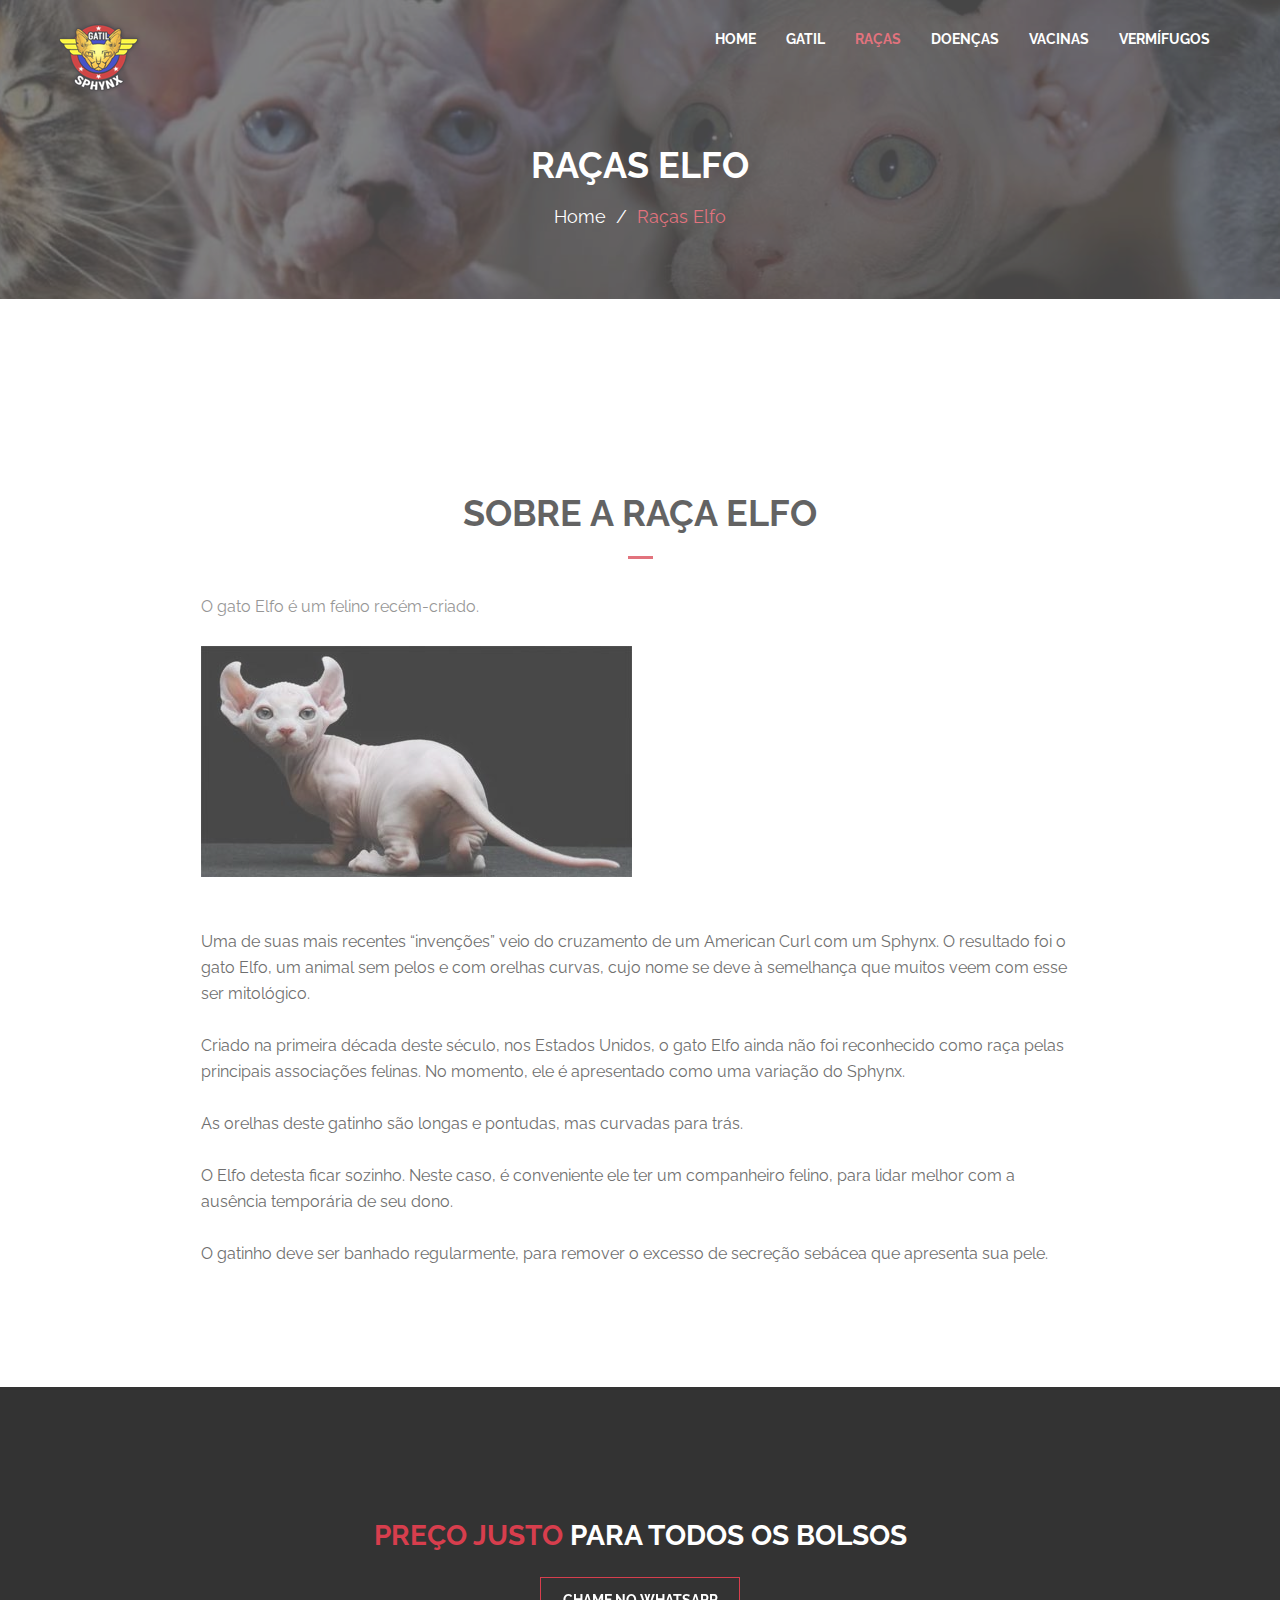
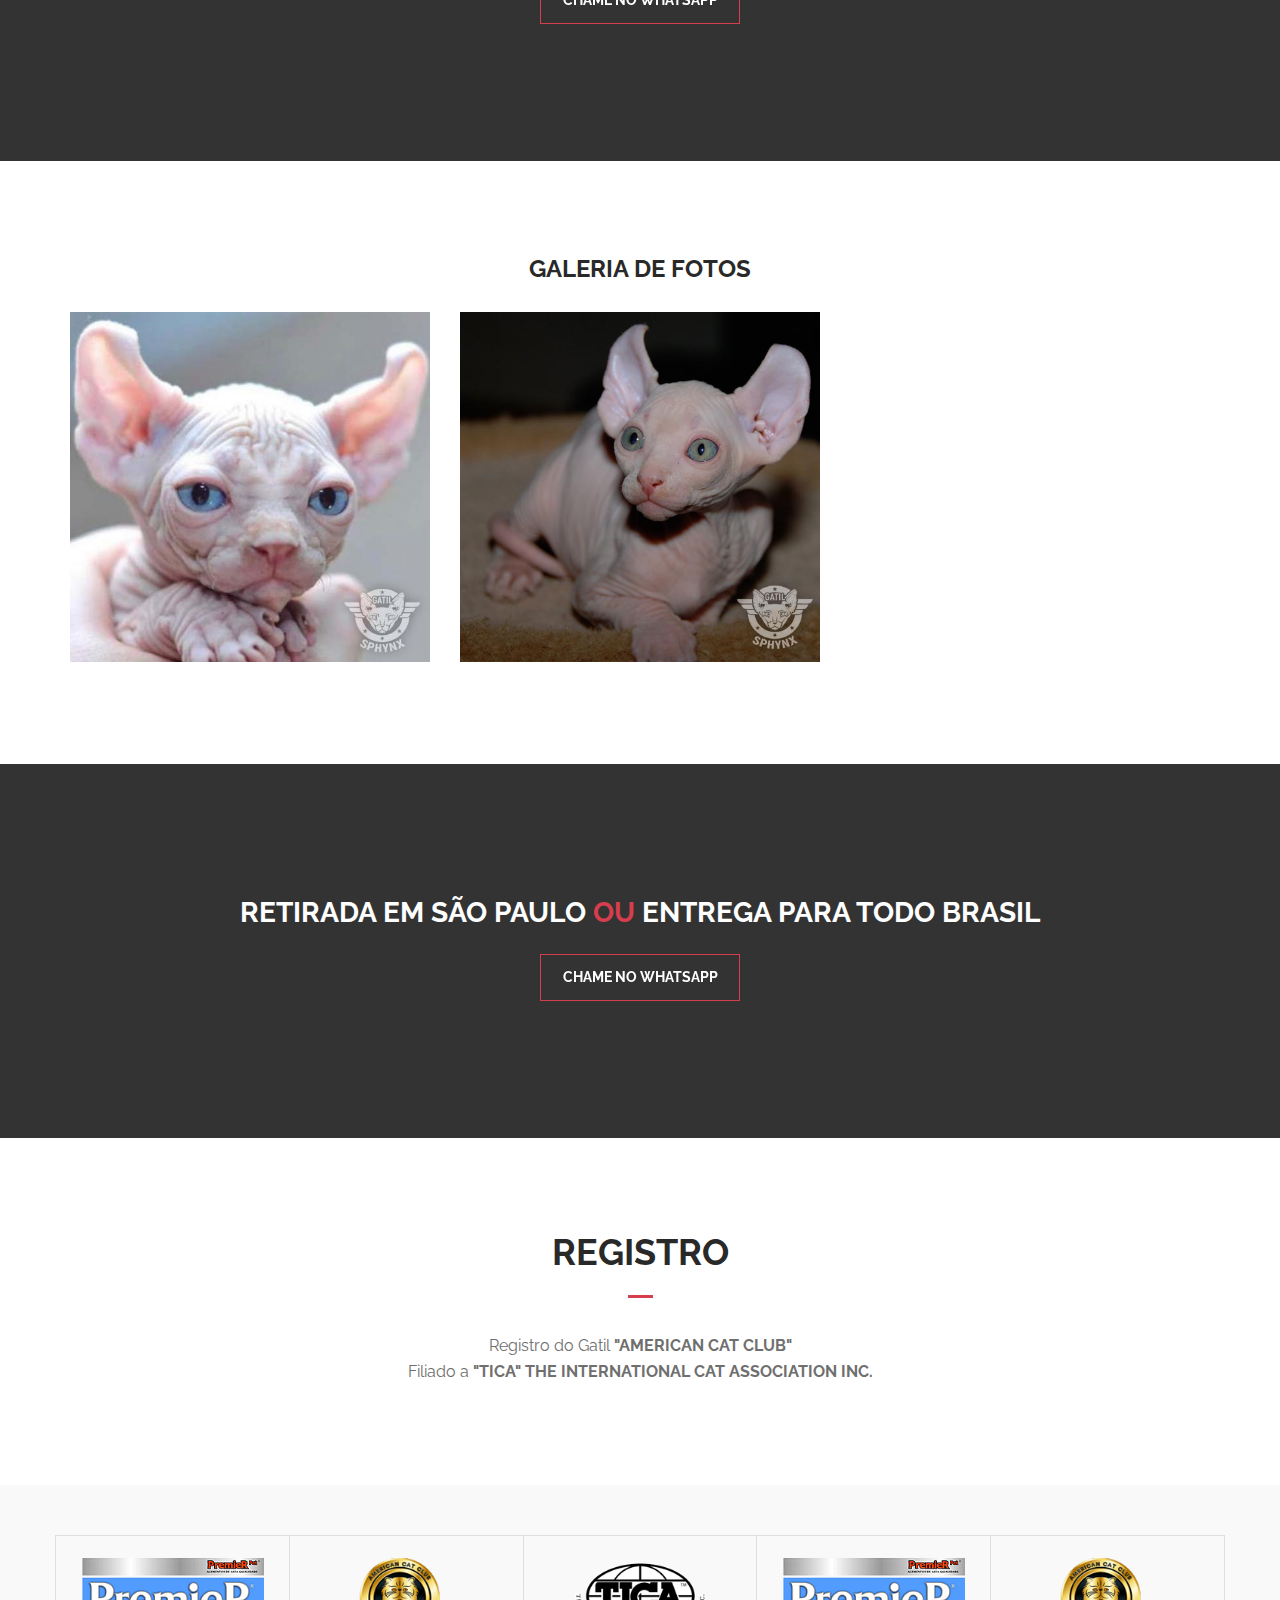
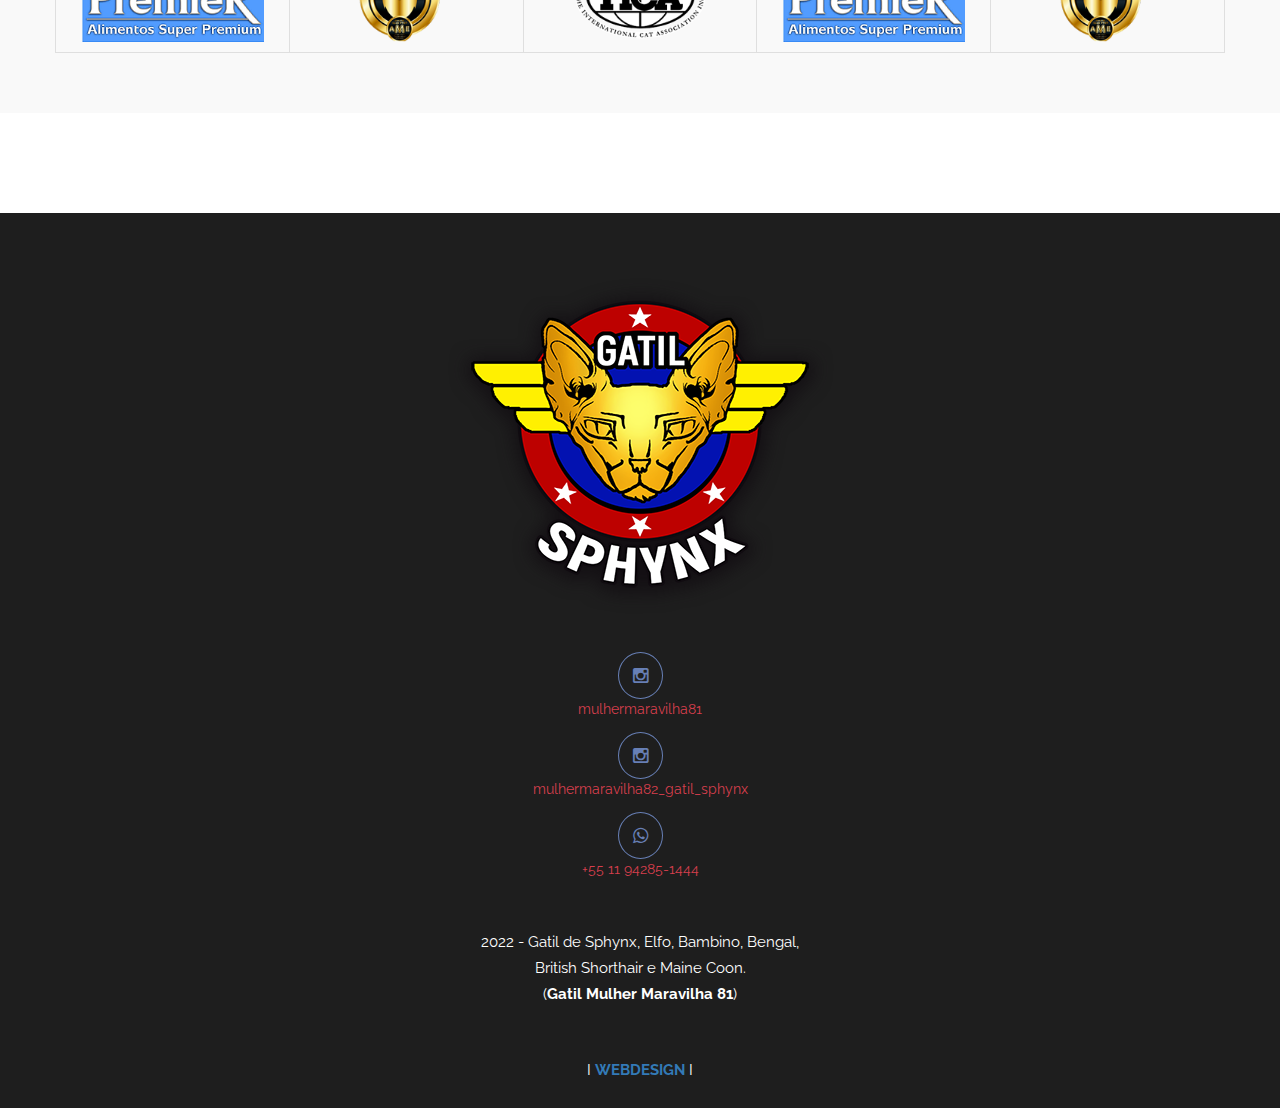
<file: elfo.html>
<!DOCTYPE html>
<html lang="pt-br">
	<head>
		<meta charset="UTF-8">
		<!-- For IE -->
		<meta http-equiv="X-UA-Compatible" content="IE=edge">
		<!-- For Resposive Device -->
		<meta name="viewport" content="width=device-width, initial-scale=1.0">
		<title>Gatil Elfos (Gatil Mulher Maravilha 81)</title>
		<meta name="description" content="Venda de filhotes de gato raça pura Elfos">
		<meta name="keywords" content="Gatil, Sphynx, Bengal, British Shorthair, Maine Coon, Elfos, Bambino, Gatil Mulher Maravilha 81, venda de filhotes">

		<!-- Favicon -->
		<link rel="icon" type="image/png" sizes="56x56" href="images/fav-icon/icon.png">


		<!-- Main style sheet -->
		<link rel="stylesheet" type="text/css" href="css/style.css">
		<!-- responsive style sheet -->
		<link rel="stylesheet" type="text/css" href="css/responsive.css">


		<!-- Fix Internet Explorer ______________________________________-->

		<!--[if lt IE 9]>
			<script src="http://html5shiv.googlecode.com/svn/trunk/html5.js"></script>
			<script src="vendor/html5shiv.js"></script>
			<script src="vendor/respond.js"></script>
		<![endif]-->
			
	</head>

	<body>
		<div class="main-page-wrapper">



			<!-- 
			=============================================
				Theme Header
			============================================== 
			-->
			<header class="theme-main-header">
				<div class="container">
					<a href="index.html" class="logo float-left tran4s"><img src="images/logo/logo.png" alt="Logo"></a>
					
					<!-- ========================= Theme Feature Page Menu ======================= -->
					<nav class="navbar float-right theme-main-menu">
					   <!-- Brand and toggle get grouped for better mobile display -->
					   <div class="navbar-header">
					     <button type="button" class="navbar-toggle collapsed" data-toggle="collapse" data-target="#navbar-collapse-1" aria-expanded="false">
					       <span class="sr-only">Toggle navigation</span>
					       Menu
					       <i class="fa fa-bars" aria-hidden="true"></i>
					     </button>
					   </div>
					   <!-- Collect the nav links, forms, and other content for toggling -->
					   <div class="collapse navbar-collapse" id="navbar-collapse-1">
					     <ul class="nav navbar-nav">
					       	<li><a href="index.html">HOME</a></li>
							<li><a href="o-gatil.html">GATIL</a></li>
							<li class="dropdown-holder active"><a href="#">RAÇAS</a>
								<ul class="sub-menu">
					       			<li><a href="sphynx.html" class="tran3s">Sphynx</a></li>
									<li><a href="bengal.html" class="tran3s">Bengal</a></li>
									<li><a href="british-shorthair.html" class="tran3s">British Shorthair</a></li>
									<li><a href="maine-coon.html" class="tran3s">Maine Coon</a></li>
									<li><a href="elfo.html" class="tran3s">Elfo</a></li>
									<li><a href="bambino.html" class="tran3s">Bambino</a></li>
					       		</ul>
							</li>
							<li><a href="doencas.html">DOENÇAS</a></li>
							<li><a href="vacinas.html">VACINAS</a></li>
							<li><a href="vermifugos.html">VERMÍFUGOS</a></li>
					     </ul>
					   </div><!-- /.navbar-collapse -->
					</nav> <!-- /.theme-feature-menu -->
				</div>
			</header> <!-- /.theme-main-header -->


			<!--
			=====================================================
				Theme Inner page Banner
			=====================================================
			-->
			<section class="inner-page-banner">
				<div class="opacity">
					<div class="container">
						<h2>Raças Elfo</h2>
						<ul>
							<li><a href="index.html">Home</a></li>
							<li>/</li>
							<li>Raças Elfo</li>
						</ul>
					</div> <!-- /.container -->
				</div> <!-- /.opacity -->
			</section> <!-- /.inner-page-banner -->
			

			
	        <!--
			=====================================================
				About us Section
			=====================================================
			-->
			<section id="about-us">
				<div class="container">
					<div class="theme-title">
						<h2>SOBRE A RAÇA ELFO</h2>
						<p style="text-align:left;">O gato Elfo é um felino recém-criado.<br><br>
						<img src="images/elfo/topo.jpg" alt="foto gato raça elfo"><br><br>
						Uma de suas mais recentes “invenções” veio do cruzamento de um American Curl com um Sphynx. O resultado foi o gato Elfo, um
						animal sem pelos e com orelhas curvas, cujo nome se deve à semelhança que muitos veem com esse ser mitológico.<br><br>
						Criado na primeira década deste século, nos Estados Unidos, o gato Elfo ainda não foi reconhecido como raça pelas principais
						associações felinas. No momento, ele é apresentado como uma variação do Sphynx.<br><br>
						As orelhas deste gatinho são longas e pontudas, mas curvadas para trás.<br><br>
						O Elfo detesta ficar sozinho. Neste caso, é conveniente ele ter um companheiro felino, para lidar melhor com a ausência
						temporária de seu dono.<br><br>
						O gatinho deve ser banhado regularmente, para remover o excesso de secreção sebácea que apresenta sua pele.
						</p>

					</div> <!-- /.theme-title -->

					<div class="row" style="padding-bottom:50px;">



					</div> <!-- /.row -->
				</div> <!-- /.container -->
			</section> <!-- /#about-us -->


			<!--
			=====================================================
				Page middle banner
			=====================================================
			-->

			<div class="page-middle-banner">
				<div class="opacity">
					<h3><span class="p-color">PREÇO JUSTO</span> PARA TODOS OS BOLSOS</h3>
					<a href="https://api.whatsapp.com/send?phone=5511 94285-1444&text=Obrigado pelo conato, em breve retornamos!" class="hvr-bounce-to-right">Chame no Whatsapp</a>
				</div> <!-- /.opacity -->
			</div> <!-- /.page-middle-banner -->



			<!--
			=====================================================
				Project Section
			=====================================================
			-->
			<div id="project-section">
				<div class="container">

					<div class="theme-title" style="padding-bottom:30px;">
						<h4>Galeria de Fotos</h4>
					</div> <!-- /.theme-title -->

					<div class="project-gallery clear-fix">
						<div class="mix grid-item photo om dmedia">
							<div class="single-img">
								<img src="images/elfo/foto-1.jpg" alt="foto raça elfo">
								<div class="opacity">
									<div class="border-shape"><div><div>
										<h6><a href="#">Elfo</a></h6>
										<ul>
											<li>01</li>
										</ul></div></div>
									</div> <!-- /.border-shape -->
								</div> <!-- /.opacity -->
							</div> <!-- /.single-img -->
						</div> <!-- /.grid-item -->

						<div class="mix grid-item web webd dmedia support">
							<div class="single-img">
								<img src="images/elfo/foto-2.jpg" alt="Elfo">
								<div class="opacity">
									<div class="border-shape"><div><div>
										<h6><a href="#">Elfo</a></h6>
										<ul>
											<li>02</li>
										</ul></div></div>
									</div> <!-- /.border-shape -->
								</div> <!-- /.opacity -->
							</div> <!-- /.single-img -->
						</div> <!-- /.grid-item -->

					</div> <!-- /.project-gallery -->
				</div> <!-- /.container -->
			</div> <!-- /#project-section -->

			<!--
			=====================================================
				Page middle banner
			=====================================================
			-->

			<div class="page-middle-banner">
				<div class="opacity">
					<h3>RETIRADA EM SÃO PAULO <span class="p-color">OU</span> ENTREGA PARA TODO BRASIL </h3>
					<a href="https://api.whatsapp.com/send?phone=5511 94285-1444&text=Obrigado pelo conato, em breve retornamos!" class="hvr-bounce-to-right">Chame no Whatsapp</a>
				</div> <!-- /.opacity -->
			</div> <!-- /.page-middle-banner -->


			<!--
			=====================================================
				Blog Section
			=====================================================
			-->
			<div id="blog-section">
				<div class="container">
					<div class="theme-title">
						<h2>REGISTRO</h2>
						<p>Registro do Gatil <strong>"AMERICAN CAT CLUB"</strong>
						<br>Filiado a <strong>"TICA" THE INTERNATIONAL CAT ASSOCIATION INC.</strong></p>
					</div> <!-- /.theme-title -->

					<div class="clear-fix">



					</div> <!-- /.clear-fix -->
				</div> <!-- /.container -->
			</div> <!-- /#blog-section -->

			<!--
			=====================================================
				Partner Section
			=====================================================
			-->
			<div id="partner-section">
				<div class="container">
					<div id="partner_logo" class="owl-carousel owl-theme">
						<div class="item"><img src="images/logo/p1.png" alt="logo"></div>
						<div class="item"><img src="images/logo/p2.png" alt="logo"></div>
						<div class="item"><img src="images/logo/p3.png" alt="logo"></div>
						<div class="item"><img src="images/logo/p1.png" alt="logo"></div>
						<div class="item"><img src="images/logo/p2.png" alt="logo"></div>
						<div class="item"><img src="images/logo/p3.png" alt="logo"></div>
					</div> <!-- End .partner_logo -->
				</div> <!-- /.container -->
			</div> <!-- /#partner-section -->



			<!--
			=====================================================
				Footer
			=====================================================
			-->
			<footer>
				<div class="container">
					<a href="index.html" class="logo"><img src="images/logo/logo-footer.png" alt="Logo Gatil Sphinx"></a>

					<ul>
						<li><a href="https://www.instagram.com/mulhermaravilha81/" target="_blank" class="tran3s round-border"><i class="fa fa-instagram" aria-hidden="true"></i></a></li><br><a href="https://www.instagram.com/mulhermaravilha81/" class="tran3s p-color" target="_blank">mulhermaravilha81</a>
						</ul>
						<ul>
						<li><a href="https://www.instagram.com/mulhermaravilha82_gatil_sphynx/" target="_blank" class="tran3s round-border"><i class="fa fa-instagram" aria-hidden="true"></i></a></li><br><a href="https://www.instagram.com/mulhermaravilha82_gatil_sphynx/" class="tran3s p-color" target="_blank">mulhermaravilha82_gatil_sphynx</a>
						</ul>
						<ul>
						<li><a href="https://api.whatsapp.com/send?phone=5511 94285-1444&text=Obrigado pelo conato, em breve retornamos!" class="tran3s round-border" target="_blank"><i class="fa fa-whatsapp" aria-hidden="true"></i></a></li><br><a href="https://api.whatsapp.com/send?phone=5511 94285-1444&text=Obrigado pelo conato, em breve retornamos!" class="tran3s p-color" target="_blank">+55 11 94285-1444</a>
					</ul>


					<p>2022 - Gatil de Sphynx, Elfo, Bambino, Bengal,<br>British Shorthair e Maine Coon.<br>
					(<strong>Gatil Mulher Maravilha 81</strong>)</p>
					<p>I <a href="https://fabianowebdesign.com.br" target="_blank"><strong>WEBDESIGN</strong></a> I</p>
				</div>
			</footer>


			<!-- =============================================
				Loading Transition
			============================================== -->
			<div id="loader-wrapper">
				<div id="preloader_1">
	                <span></span>
	                <span></span>
	                <span></span>
	                <span></span>
	                <span></span>
	            </div>
			</div>

			

	        <!-- Scroll Top Button -->
			<button class="scroll-top tran3s p-color-bg">
				<i class="fa fa-long-arrow-up" aria-hidden="true"></i>
			</button>




		<!-- Js File_________________________________ -->

		<!-- j Query -->
		<script type="text/javascript" src="vendor/jquery.2.2.3.min.js"></script>

		<!-- Bootstrap JS -->
		<script type="text/javascript" src="vendor/bootstrap/bootstrap.min.js"></script>

		<!-- Vendor js _________ -->
		
		<!-- owl.carousel -->
		<script type="text/javascript" src="vendor/owl-carousel/owl.carousel.min.js"></script>
		<!-- mixitUp -->
		<script type="text/javascript" src="vendor/jquery.mixitup.min.js"></script>
		<!-- Progress Bar js -->
		<script type="text/javascript" src="vendor/skills-master/jquery.skills.js"></script>
		<!-- Validation -->
		<script type="text/javascript" src="vendor/contact-form/validate.js"></script>
		<script type="text/javascript" src="vendor/contact-form/jquery.form.js"></script>
		<!-- Calendar js -->
		<script type="text/javascript" src="vendor/monthly-master/js/monthly.js"></script>


		<!-- Theme js -->
		<script type="text/javascript" src="js/theme.js"></script>
		<script type="text/javascript" src="js/map-script.js"></script>

		</div> <!-- /.main-page-wrapper -->
	</body>
</html>
</file>
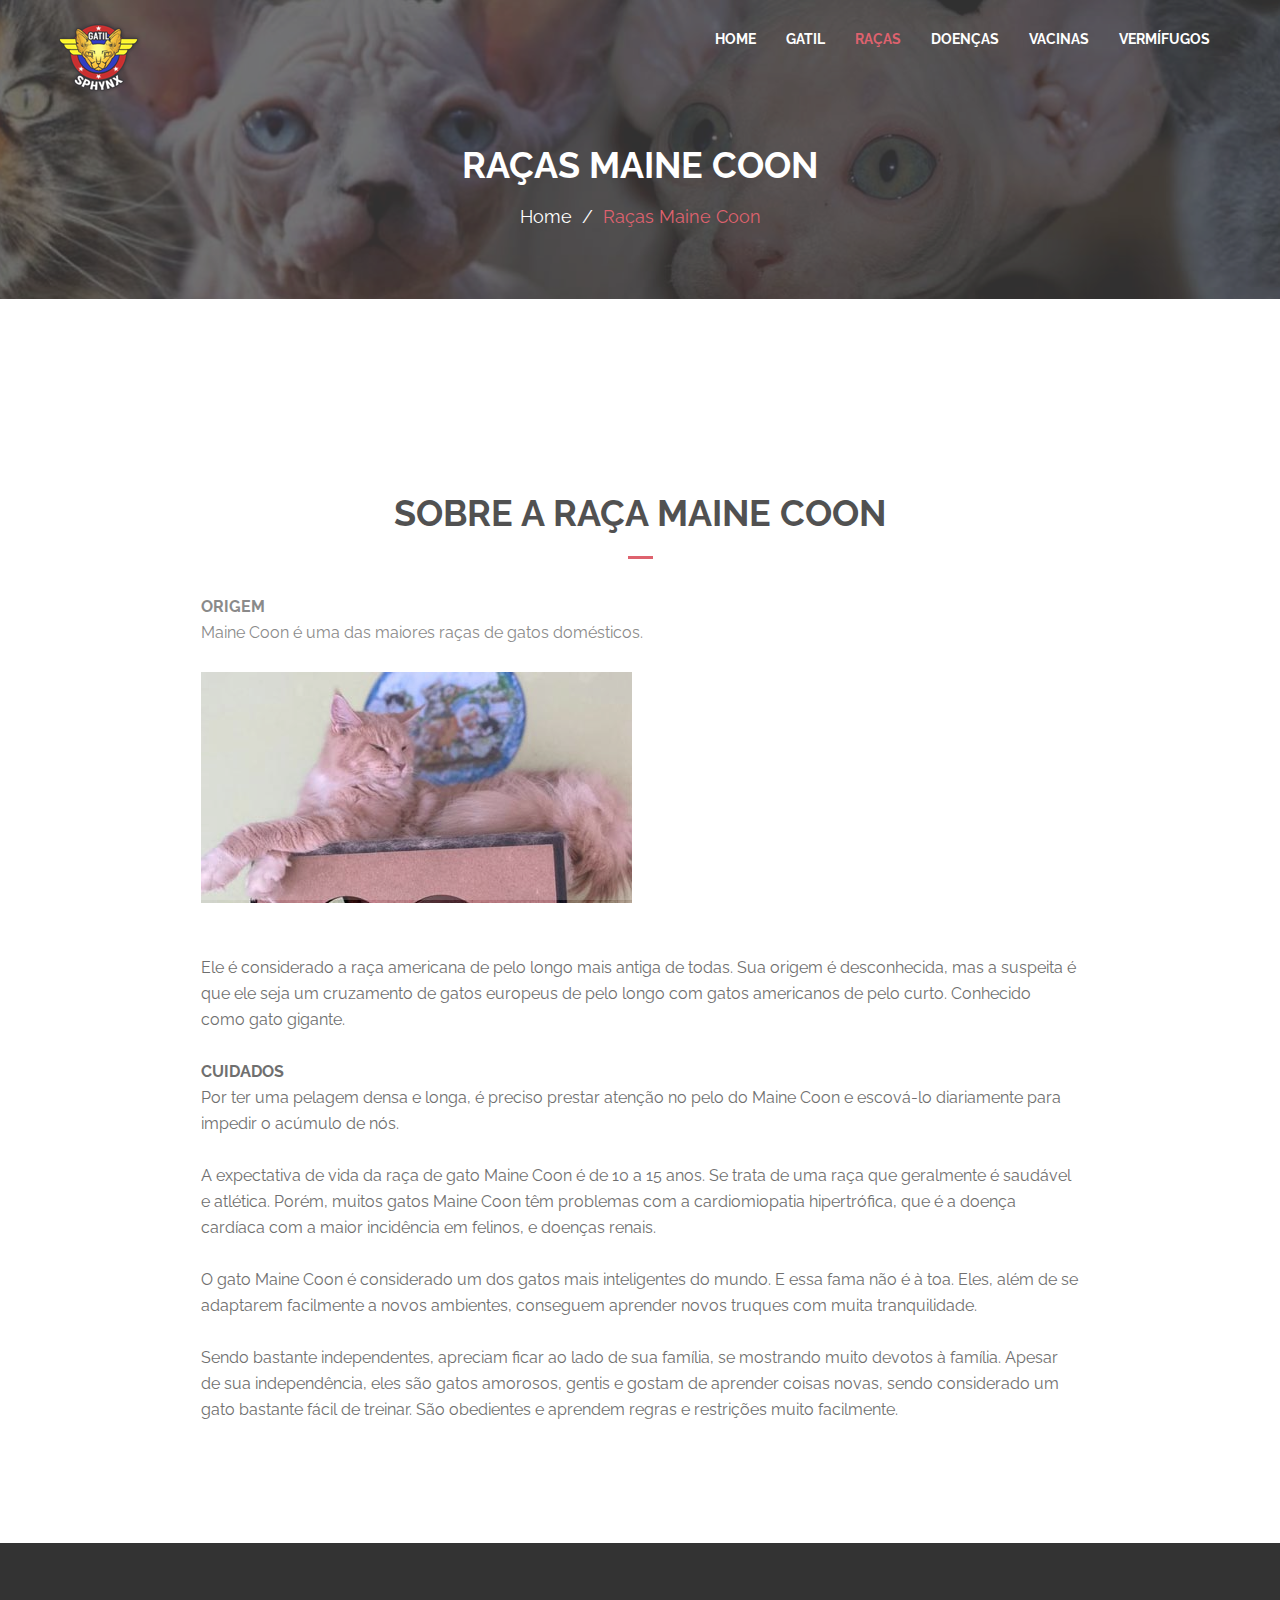
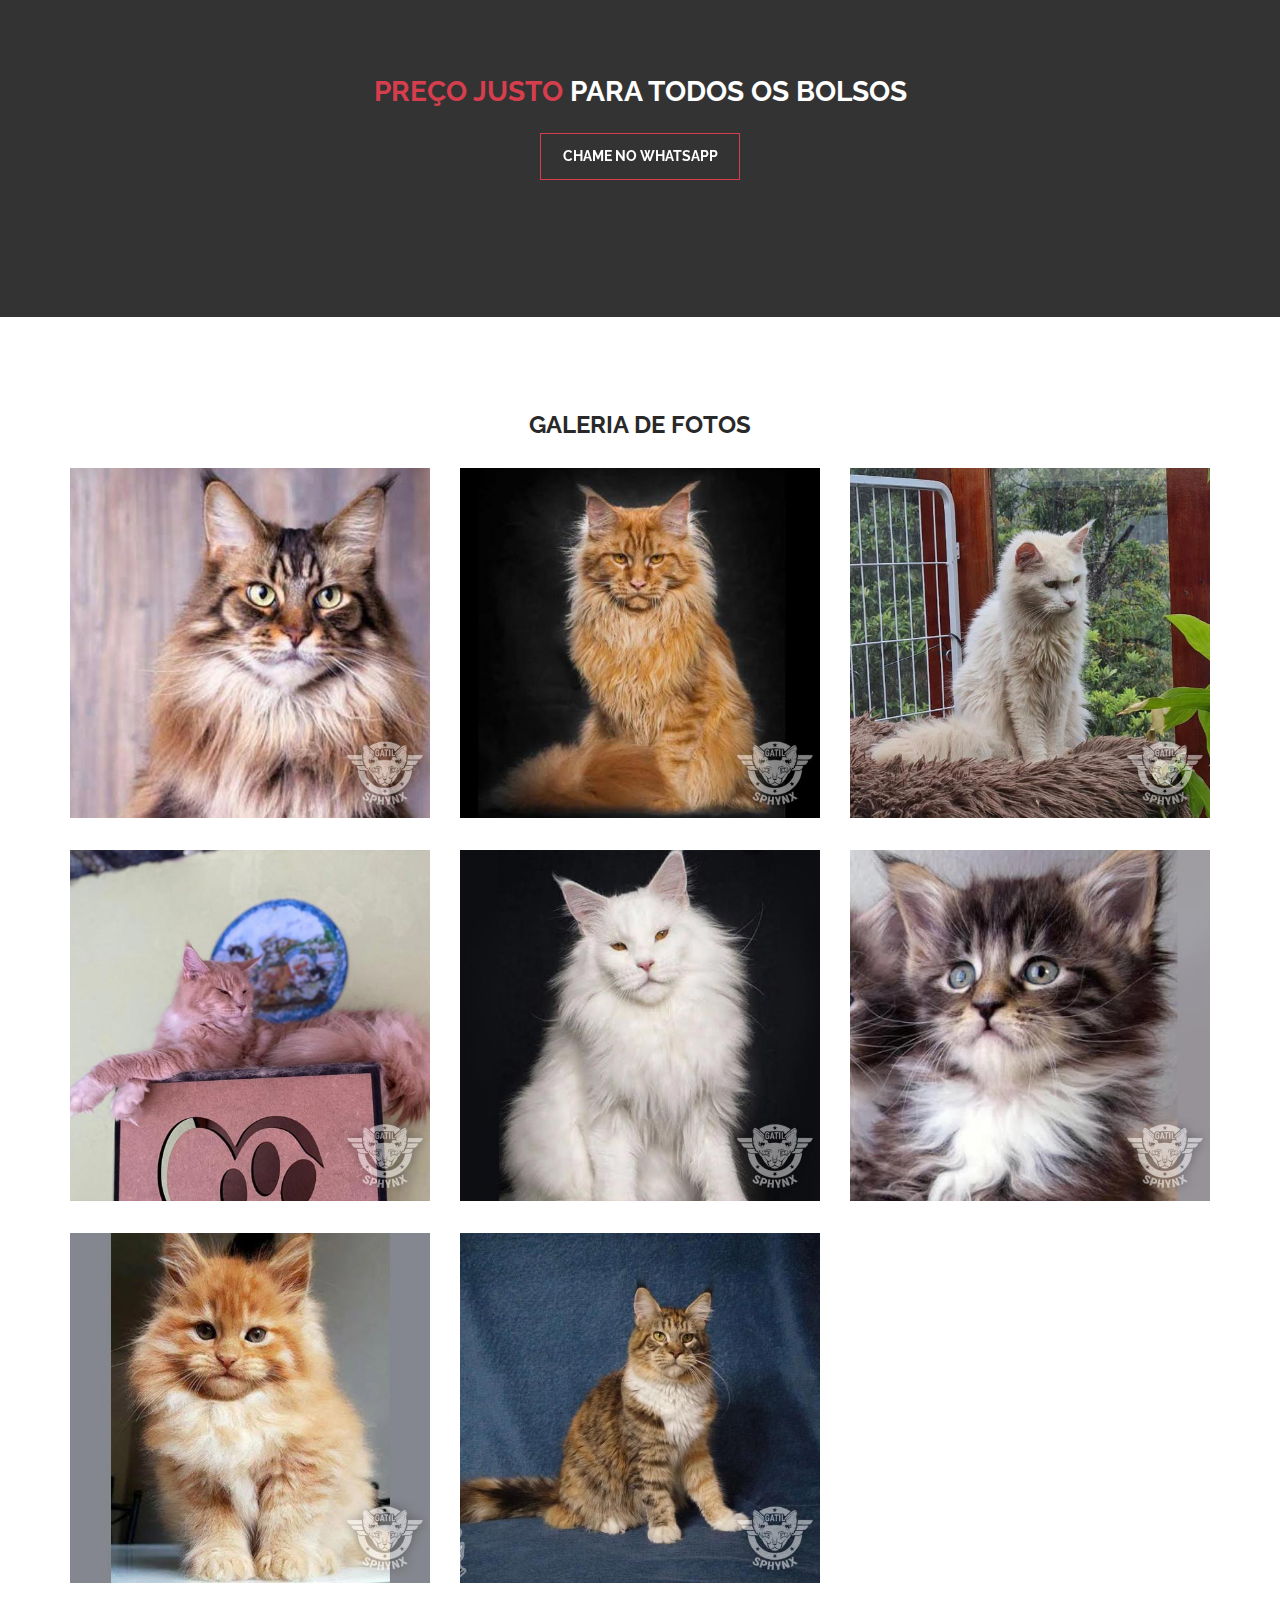
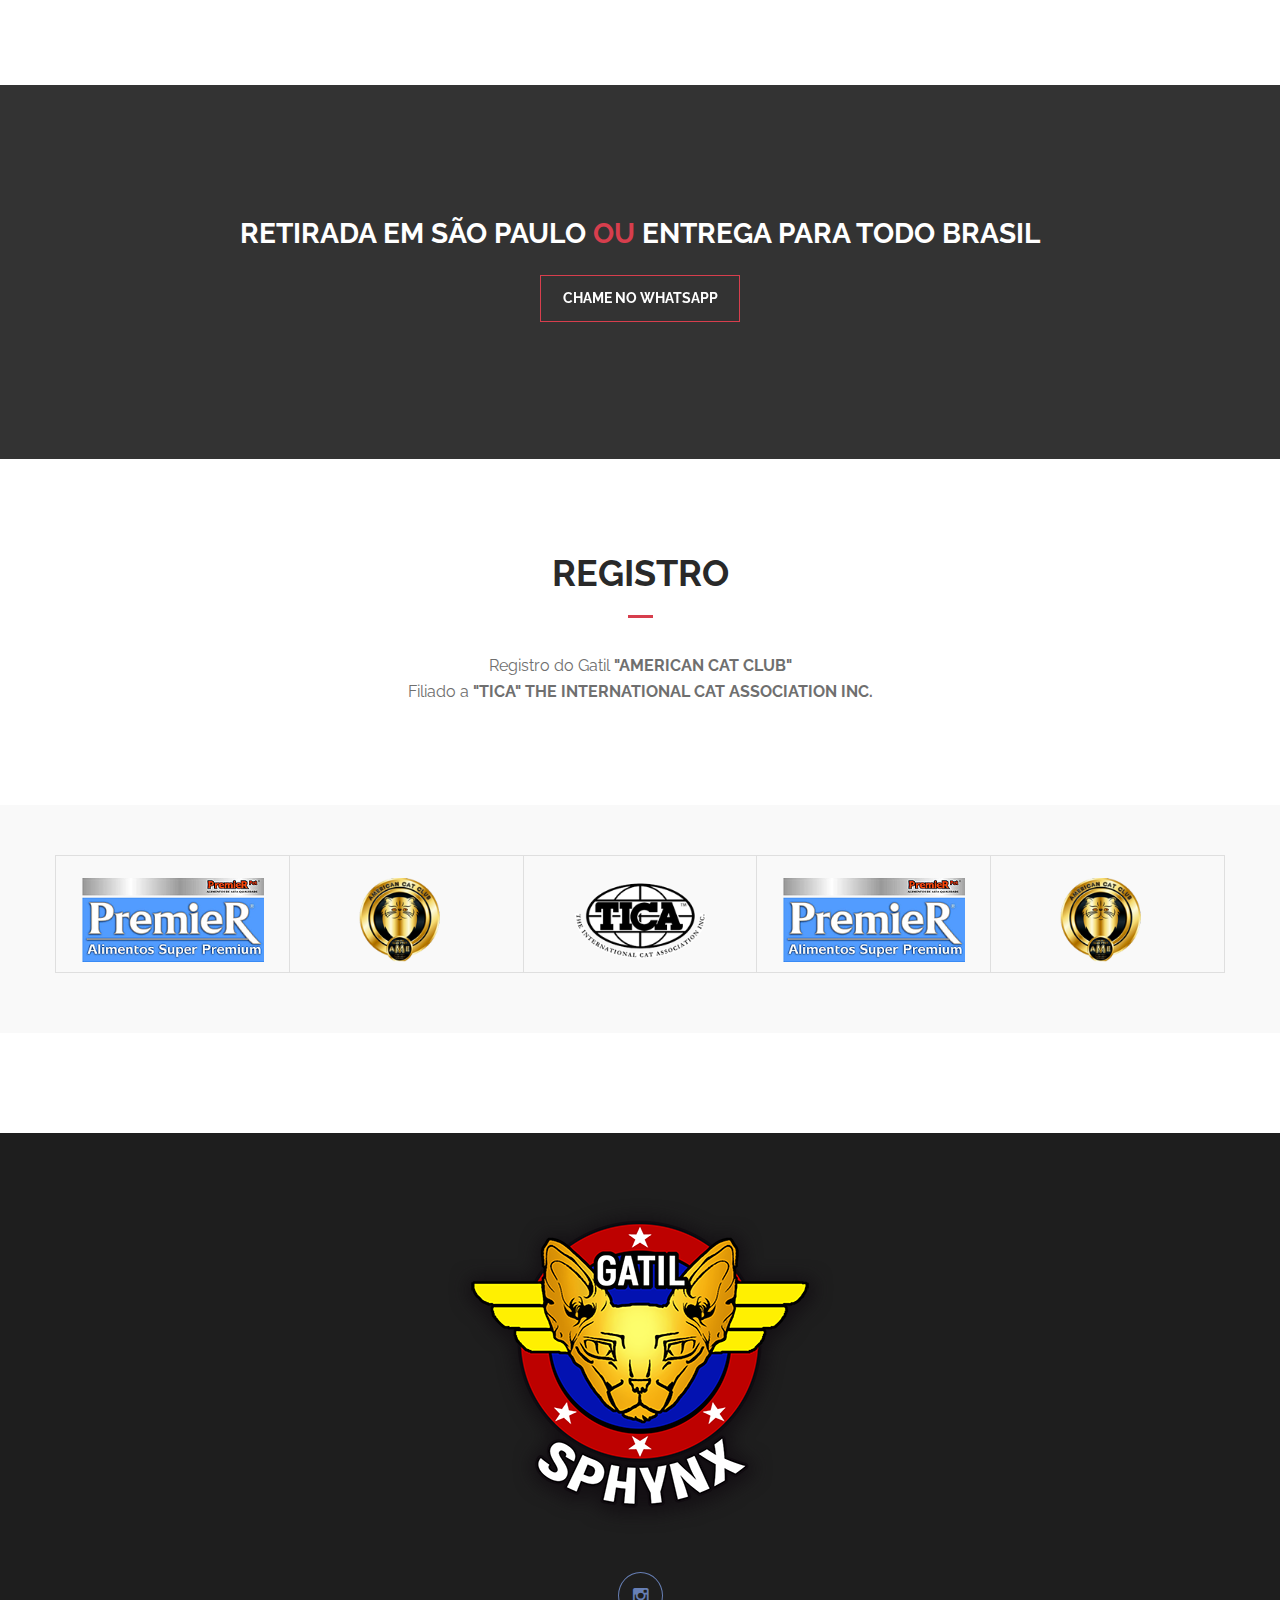
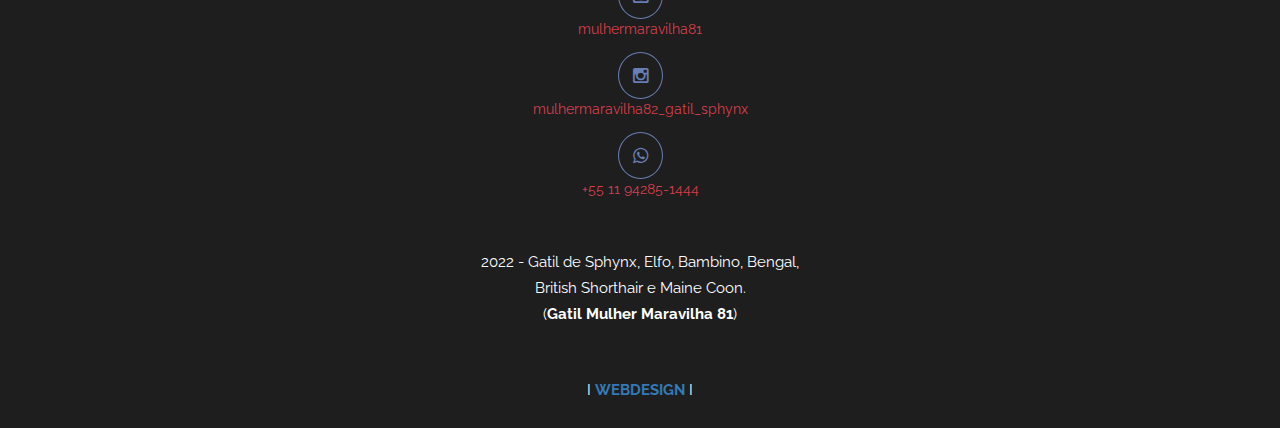
<file: maine-coon.html>
<!DOCTYPE html>
<html lang="pt-br">
	<head>
		<meta charset="UTF-8">
		<!-- For IE -->
		<meta http-equiv="X-UA-Compatible" content="IE=edge">
		<!-- For Resposive Device -->
		<meta name="viewport" content="width=device-width, initial-scale=1.0">
		<title>Gatil Maine Coon (Gatil Mulher Maravilha 81)</title>
		<meta name="description" content="Venda de filhotes de gato raça pura Maine Coon">
		<meta name="keywords" content="Gatil, Sphynx, Bengal, British Shorthair, Maine Coon, Elfos, Bambino, Gatil Mulher Maravilha 81, venda de filhotes">

		<!-- Favicon -->
		<link rel="icon" type="image/png" sizes="56x56" href="images/fav-icon/icon.png">


		<!-- Main style sheet -->
		<link rel="stylesheet" type="text/css" href="css/style.css">
		<!-- responsive style sheet -->
		<link rel="stylesheet" type="text/css" href="css/responsive.css">


		<!-- Fix Internet Explorer ______________________________________-->

		<!--[if lt IE 9]>
			<script src="http://html5shiv.googlecode.com/svn/trunk/html5.js"></script>
			<script src="vendor/html5shiv.js"></script>
			<script src="vendor/respond.js"></script>
		<![endif]-->
			
	</head>

	<body>
		<div class="main-page-wrapper">



			<!-- 
			=============================================
				Theme Header
			============================================== 
			-->
			<header class="theme-main-header">
				<div class="container">
					<a href="index.html" class="logo float-left tran4s"><img src="images/logo/logo.png" alt="Logo"></a>
					
					<!-- ========================= Theme Feature Page Menu ======================= -->
					<nav class="navbar float-right theme-main-menu">
					   <!-- Brand and toggle get grouped for better mobile display -->
					   <div class="navbar-header">
					     <button type="button" class="navbar-toggle collapsed" data-toggle="collapse" data-target="#navbar-collapse-1" aria-expanded="false">
					       <span class="sr-only">Toggle navigation</span>
					       Menu
					       <i class="fa fa-bars" aria-hidden="true"></i>
					     </button>
					   </div>
					   <!-- Collect the nav links, forms, and other content for toggling -->
					   <div class="collapse navbar-collapse" id="navbar-collapse-1">
					     <ul class="nav navbar-nav">
					       	<li><a href="site-novo.html#home">HOME</a></li>
							<li><a href="o-gatil.html">GATIL</a></li>
							<li class="dropdown-holder active"><a href="#">RAÇAS</a>
								<ul class="sub-menu">
					       			<li><a href="sphynx.html" class="tran3s">Sphynx</a></li>
									<li><a href="bengal.html" class="tran3s">Bengal</a></li>
									<li><a href="british-shorthair.html" class="tran3s">British Shorthair</a></li>
									<li><a href="maine-coon.html" class="tran3s">Maine Coon</a></li>
									<li><a href="elfo.html" class="tran3s">Elfo</a></li>
									<li><a href="bambino.html" class="tran3s">Bambino</a></li>
					       		</ul>
							</li>
							<li><a href="doencas.html">DOENÇAS</a></li>
							<li><a href="vacinas.html">VACINAS</a></li>
							<li><a href="vermifugos.html">VERMÍFUGOS</a></li>
					     </ul>
					   </div><!-- /.navbar-collapse -->
					</nav> <!-- /.theme-feature-menu -->
				</div>
			</header> <!-- /.theme-main-header -->


			<!--
			=====================================================
				Theme Inner page Banner
			=====================================================
			-->
			<section class="inner-page-banner">
				<div class="opacity">
					<div class="container">
						<h2>Raças Maine Coon</h2>
						<ul>
							<li><a href="site-novo.html">Home</a></li>
							<li>/</li>
							<li>Raças Maine Coon</li>
						</ul>
					</div> <!-- /.container -->
				</div> <!-- /.opacity -->
			</section> <!-- /.inner-page-banner -->
			

			
	        <!--
			=====================================================
				About us Section
			=====================================================
			-->
			<section id="about-us">
				<div class="container">
					<div class="theme-title">
						<h2>SOBRE A RAÇA Maine Coon</h2>
						<p style="text-align:left;"><strong>ORIGEM</strong><br>Maine Coon é uma das maiores raças de gatos domésticos.<br><br>
						<img src="images/maine-coon/topo.jpg" alt="foto gato raça elfo"><br><br>
						Ele é considerado a raça americana de pelo longo mais antiga de todas. Sua origem é desconhecida, mas a suspeita é que ele seja um cruzamento de gatos 
						europeus de pelo longo com gatos americanos de pelo curto. Conhecido como gato gigante.<br><br>
						<strong>CUIDADOS</strong><br>
						Por ter uma pelagem densa e longa, é preciso prestar atenção no pelo do Maine Coon e escová-lo diariamente para impedir o acúmulo de nós.<br><br>

A expectativa de vida da raça de gato Maine Coon é de 10 a 15 anos. Se trata de uma raça que geralmente é saudável e atlética. Porém, muitos gatos Maine Coon têm
 problemas com a cardiomiopatia hipertrófica, que é a doença cardíaca com a maior incidência em felinos, e doenças renais.<br><br>
O gato Maine Coon é considerado um dos gatos mais inteligentes do mundo. E essa fama não é à toa. Eles, além de se adaptarem facilmente a novos ambientes,
 conseguem aprender novos truques com muita tranquilidade.<br><br>
Sendo bastante independentes, apreciam ficar ao lado de sua família, se mostrando muito devotos à família. Apesar de sua independência, eles são gatos amorosos,
 gentis e gostam de aprender coisas novas, sendo considerado um gato bastante fácil de treinar. São obedientes e aprendem regras e restrições muito facilmente.
						</p>

					</div> <!-- /.theme-title -->

					<div class="row" style="padding-bottom:50px;">



					</div> <!-- /.row -->
				</div> <!-- /.container -->
			</section> <!-- /#about-us -->


			<!--
			=====================================================
				Page middle banner
			=====================================================
			-->

			<div class="page-middle-banner">
				<div class="opacity">
					<h3><span class="p-color">PREÇO JUSTO</span> PARA TODOS OS BOLSOS</h3>
					<a href="https://api.whatsapp.com/send?phone=5511 94285-1444&text=Obrigado pelo conato, em breve retornamos!" class="hvr-bounce-to-right">Chame no Whatsapp</a>
				</div> <!-- /.opacity -->
			</div> <!-- /.page-middle-banner -->



			<!--
			=====================================================
				Project Section
			=====================================================
			-->
			<div id="project-section">
				<div class="container">

					<div class="theme-title" style="padding-bottom:30px;">
						<h4>Galeria de Fotos</h4>
					</div> <!-- /.theme-title -->

					<div class="project-gallery clear-fix">
						<div class="mix grid-item photo om dmedia">
							<div class="single-img">
								<img src="images/maine-coon/foto-1.jpg" alt="foto raça Maine Coon">
								<div class="opacity">
									<div class="border-shape"><div><div>
										<h6><a href="#">Maine Coon</a></h6>
										<ul>
											<li>01</li>
										</ul></div></div>
									</div> <!-- /.border-shape -->
								</div> <!-- /.opacity -->
							</div> <!-- /.single-img -->
						</div> <!-- /.grid-item -->

						<div class="mix grid-item web webd dmedia support">
							<div class="single-img">
								<img src="images/maine-coon/foto-2.jpg" alt="foto raça Maine Coon">
								<div class="opacity">
									<div class="border-shape"><div><div>
										<h6><a href="#">Maine Coon</a></h6>
										<ul>
											<li>02</li>
										</ul></div></div>
									</div> <!-- /.border-shape -->
								</div> <!-- /.opacity -->
							</div> <!-- /.single-img -->
						</div> <!-- /.grid-item -->

						<div class="mix grid-item photo webd support">
							<div class="single-img">
								<img src="images/maine-coon/foto-3.jpg" alt="foto raça Maine Coon">
								<div class="opacity">
									<div class="border-shape"><div><div>
										<h6><a href="#">Maine Coon</a></h6>
										<ul>
											<li>03</li>
										</ul></div></div>
									</div> <!-- /.border-shape -->
								</div> <!-- /.opacity -->
							</div> <!-- /.single-img -->
						</div> <!-- /.grid-item -->

						<div class="mix grid-item web om">
							<div class="single-img">
								<img src="images/maine-coon/foto-4.jpg" alt="foto raça Maine Coon">
								<div class="opacity">
									<div class="border-shape"><div><div>
										<h6><a href="#">Maine Coon</a></h6>
										<ul>
											<li>04</li>
										</ul></div></div>
									</div> <!-- /.border-shape -->
								</div> <!-- /.opacity -->
							</div> <!-- /.single-img -->
						</div> <!-- /.grid-item -->

						<div class="mix grid-item photo webd dmedia om">
							<div class="single-img">
								<img src="images/maine-coon/foto-5.jpg" alt="foto raça Maine Coon">
								<div class="opacity">
									<div class="border-shape"><div><div>
										<h6><a href="#">Maine Coon</a></h6>
										<ul>
											<li>05</li>
										</ul></div></div>
									</div> <!-- /.border-shape -->
								</div> <!-- /.opacity -->
							</div> <!-- /.single-img -->
						</div> <!-- /.grid-item -->

						<div class="mix grid-item web webd dmedia om">
							<div class="single-img">
								<img src="images/maine-coon/foto-6.jpg" alt="foto raça Maine Coon">
								<div class="opacity">
									<div class="border-shape"><div><div>
										<h6><a href="#">Maine Coon</a></h6>
										<ul>
											<li>06</li>
										</ul></div></div>
									</div> <!-- /.border-shape -->
								</div> <!-- /.opacity -->
							</div> <!-- /.single-img -->
						</div> <!-- /.grid-item -->

						<div class="mix grid-item photo om support">
							<div class="single-img">
								<img src="images/maine-coon/foto-7.jpg" alt="foto raça Maine Coon">
								<div class="opacity">
									<div class="border-shape"><div><div>
										<h6><a href="#">Maine Coon</a></h6>
										<ul>
											<li>07</li>
										</ul></div></div>
									</div> <!-- /.border-shape -->
								</div> <!-- /.opacity -->
							</div> <!-- /.single-img -->
						</div> <!-- /.grid-item -->

						<div class="mix grid-item web support">
							<div class="single-img">
								<img src="images/maine-coon/foto-8.jpg" alt="foto raça Maine Coon">
								<div class="opacity">
									<div class="border-shape"><div><div>
										<h6><a href="#">Maine Coon</a></h6>
										<ul>
											<li>08</li>
										</ul></div></div>
									</div> <!-- /.border-shape -->
								</div> <!-- /.opacity -->
							</div> <!-- /.single-img -->
						</div> <!-- /.grid-item -->

					</div> <!-- /.project-gallery -->
				</div> <!-- /.container -->
			</div> <!-- /#project-section -->

			<!--
			=====================================================
				Page middle banner
			=====================================================
			-->

			<div class="page-middle-banner">
				<div class="opacity">
					<h3>RETIRADA EM SÃO PAULO <span class="p-color">OU</span> ENTREGA PARA TODO BRASIL </h3>
					<a href="https://api.whatsapp.com/send?phone=5511 94285-1444&text=Obrigado pelo conato, em breve retornamos!" class="hvr-bounce-to-right">Chame no Whatsapp</a>
				</div> <!-- /.opacity -->
			</div> <!-- /.page-middle-banner -->

			<!--
			=====================================================
				Blog Section
			=====================================================
			-->
			<div id="blog-section">
				<div class="container">
					<div class="theme-title">
						<h2>REGISTRO</h2>
						<p>Registro do Gatil <strong>"AMERICAN CAT CLUB"</strong>
						<br>Filiado a <strong>"TICA" THE INTERNATIONAL CAT ASSOCIATION INC.</strong></p>
					</div> <!-- /.theme-title -->

					<div class="clear-fix">

					</div> <!-- /.clear-fix -->
				</div> <!-- /.container -->
			</div> <!-- /#blog-section -->

			<!--
			=====================================================
				Partner Section
			=====================================================
			-->
			<div id="partner-section">
				<div class="container">
					<div id="partner_logo" class="owl-carousel owl-theme">
						<div class="item"><img src="images/logo/p1.png" alt="logo"></div>
						<div class="item"><img src="images/logo/p2.png" alt="logo"></div>
						<div class="item"><img src="images/logo/p3.png" alt="logo"></div>
						<div class="item"><img src="images/logo/p1.png" alt="logo"></div>
						<div class="item"><img src="images/logo/p2.png" alt="logo"></div>
						<div class="item"><img src="images/logo/p3.png" alt="logo"></div>
					</div> <!-- End .partner_logo -->
				</div> <!-- /.container -->
			</div> <!-- /#partner-section -->


			<!--
			=====================================================
				Footer
			=====================================================
			-->
			<footer>
				<div class="container">
					<a href="index.html" class="logo"><img src="images/logo/logo-footer.png" alt="Logo Gatil Sphinx"></a>

					<ul>
						<li><a href="https://www.instagram.com/mulhermaravilha81/" target="_blank" class="tran3s round-border"><i class="fa fa-instagram" aria-hidden="true"></i></a></li><br><a href="https://www.instagram.com/mulhermaravilha81/" class="tran3s p-color" target="_blank">mulhermaravilha81</a>
						</ul>
						<ul>
						<li><a href="https://www.instagram.com/mulhermaravilha82_gatil_sphynx/" target="_blank" class="tran3s round-border"><i class="fa fa-instagram" aria-hidden="true"></i></a></li><br><a href="https://www.instagram.com/mulhermaravilha82_gatil_sphynx/" class="tran3s p-color" target="_blank">mulhermaravilha82_gatil_sphynx</a>
						</ul>
						<ul>
						<li><a href="https://api.whatsapp.com/send?phone=5511 94285-1444&text=Obrigado pelo conato, em breve retornamos!" class="tran3s round-border" target="_blank"><i class="fa fa-whatsapp" aria-hidden="true"></i></a></li><br><a href="https://api.whatsapp.com/send?phone=5511 94285-1444&text=Obrigado pelo conato, em breve retornamos!" class="tran3s p-color" target="_blank">+55 11 94285-1444</a>
					</ul>


					<p>2022 - Gatil de Sphynx, Elfo, Bambino, Bengal,<br>British Shorthair e Maine Coon.<br>
					(<strong>Gatil Mulher Maravilha 81</strong>)</p>
					<p>I <a href="https://fabianowebdesign.com.br" target="_blank"><strong>WEBDESIGN</strong></a> I</p>
				</div>
			</footer>


			<!-- =============================================
				Loading Transition
			============================================== -->
			<div id="loader-wrapper">
				<div id="preloader_1">
	                <span></span>
	                <span></span>
	                <span></span>
	                <span></span>
	                <span></span>
	            </div>
			</div>

	        <!-- Scroll Top Button -->
			<button class="scroll-top tran3s p-color-bg">
				<i class="fa fa-long-arrow-up" aria-hidden="true"></i>
			</button>

		<!-- Js File_________________________________ -->

		<!-- j Query -->
		<script type="text/javascript" src="vendor/jquery.2.2.3.min.js"></script>

		<!-- Bootstrap JS -->
		<script type="text/javascript" src="vendor/bootstrap/bootstrap.min.js"></script>

		<!-- Vendor js _________ -->
		
		<!-- owl.carousel -->
		<script type="text/javascript" src="vendor/owl-carousel/owl.carousel.min.js"></script>
		<!-- mixitUp -->
		<script type="text/javascript" src="vendor/jquery.mixitup.min.js"></script>
		<!-- Progress Bar js -->
		<script type="text/javascript" src="vendor/skills-master/jquery.skills.js"></script>
		<!-- Validation -->
		<script type="text/javascript" src="vendor/contact-form/validate.js"></script>
		<script type="text/javascript" src="vendor/contact-form/jquery.form.js"></script>
		<!-- Calendar js -->
		<script type="text/javascript" src="vendor/monthly-master/js/monthly.js"></script>


		<!-- Theme js -->
		<script type="text/javascript" src="js/theme.js"></script>
		<script type="text/javascript" src="js/map-script.js"></script>

		</div> <!-- /.main-page-wrapper -->
	</body>
</html>
</file>
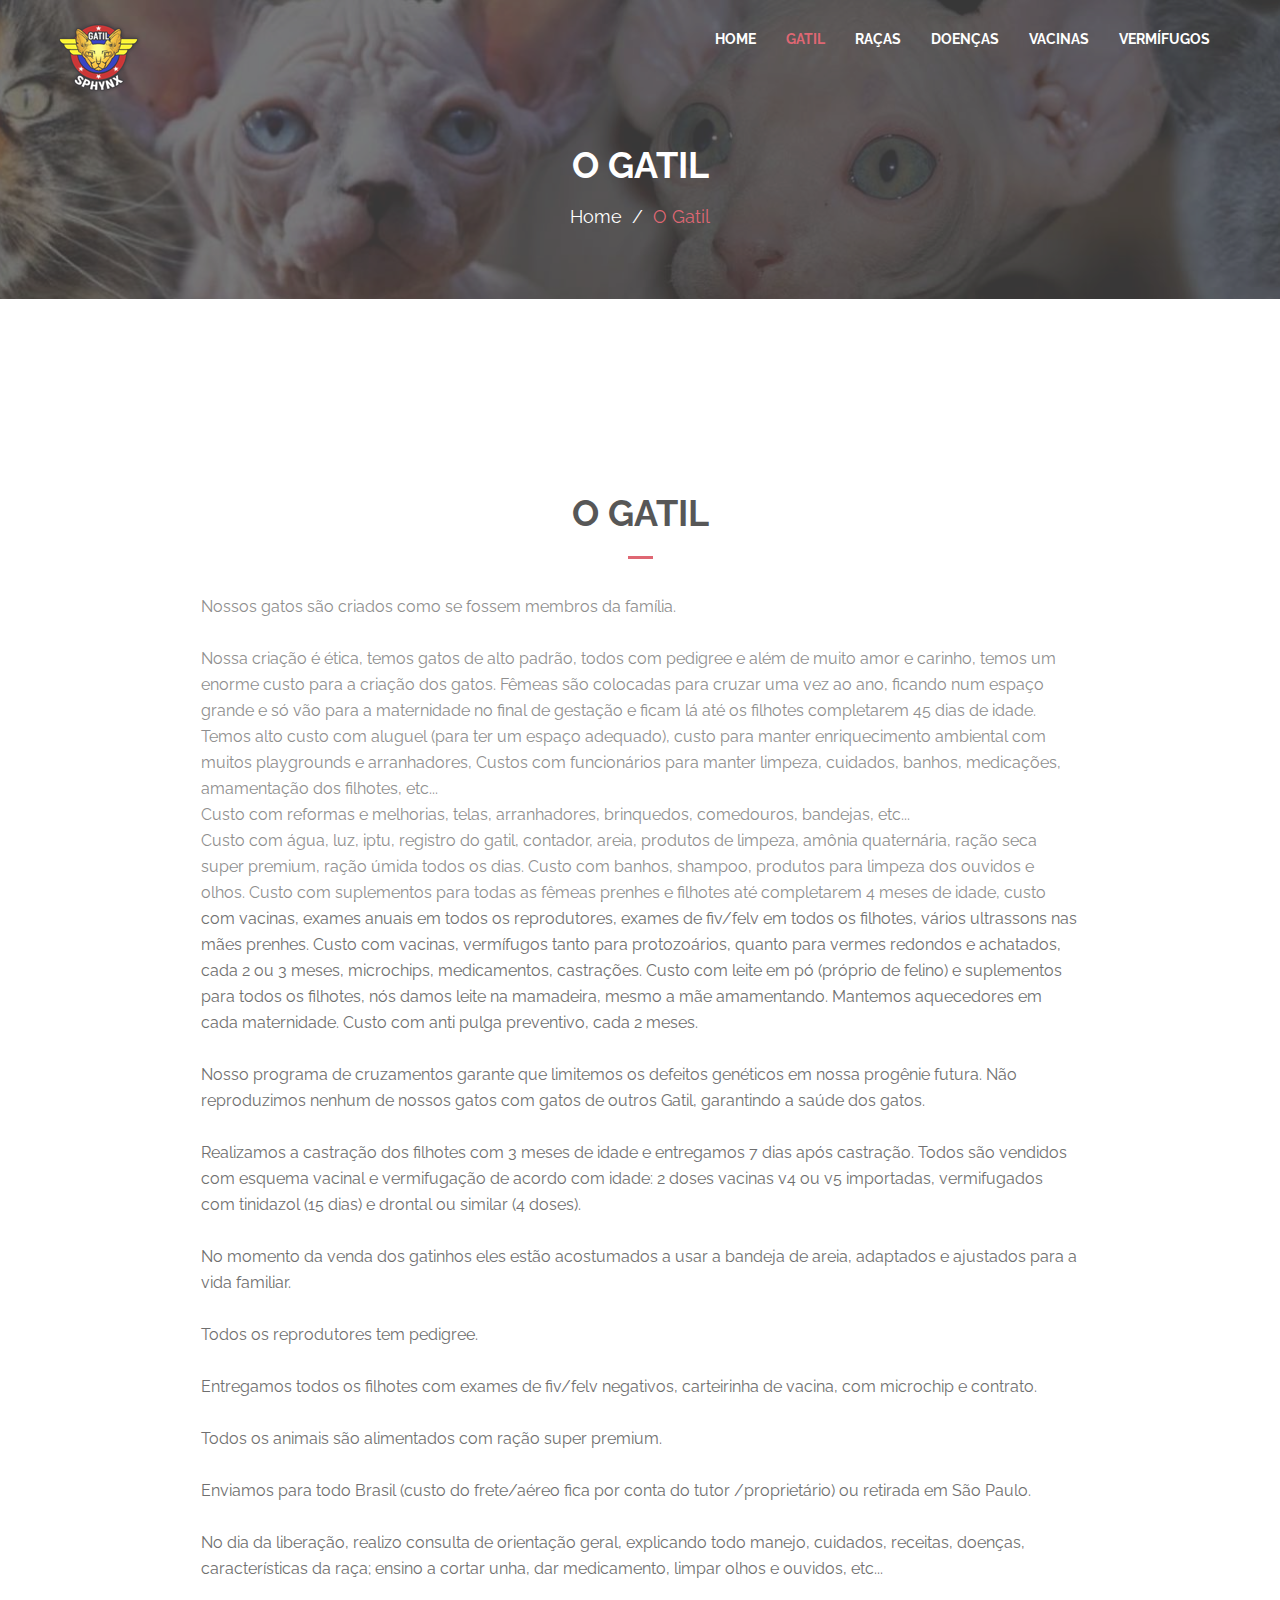
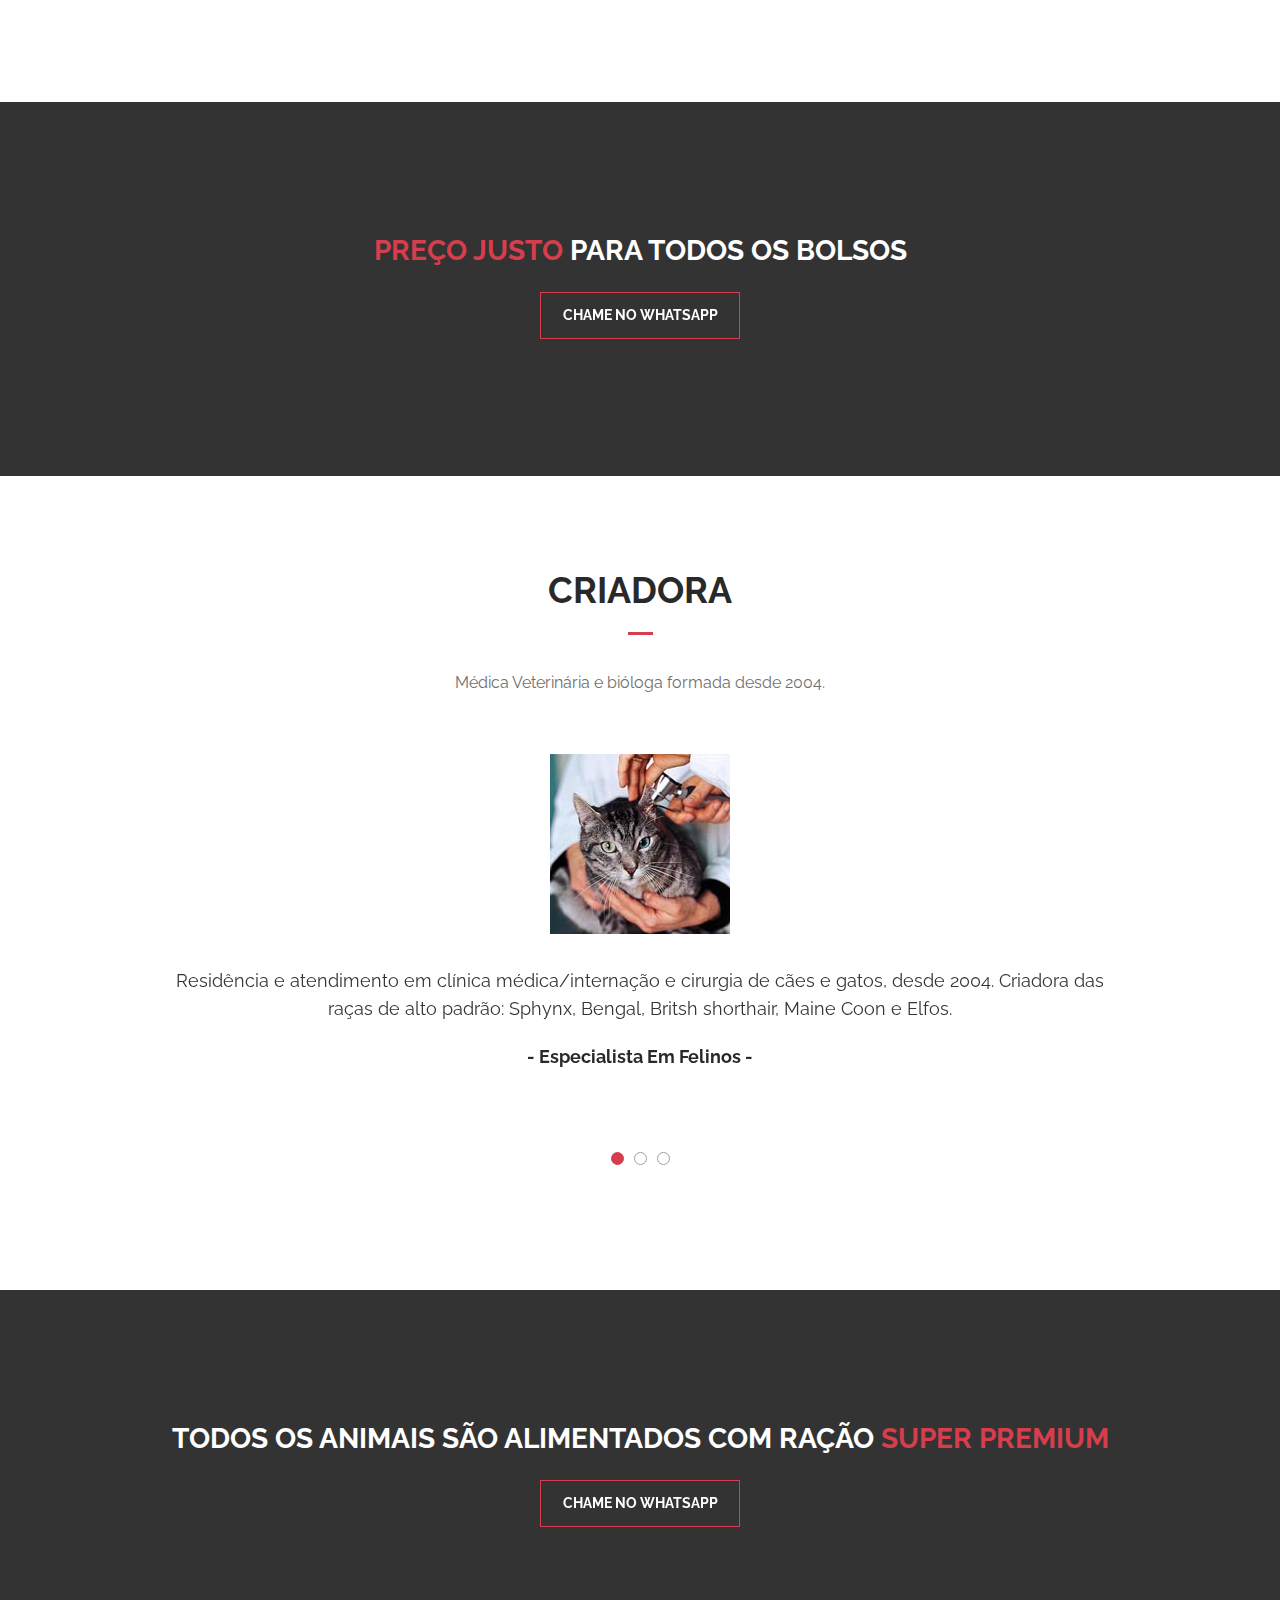
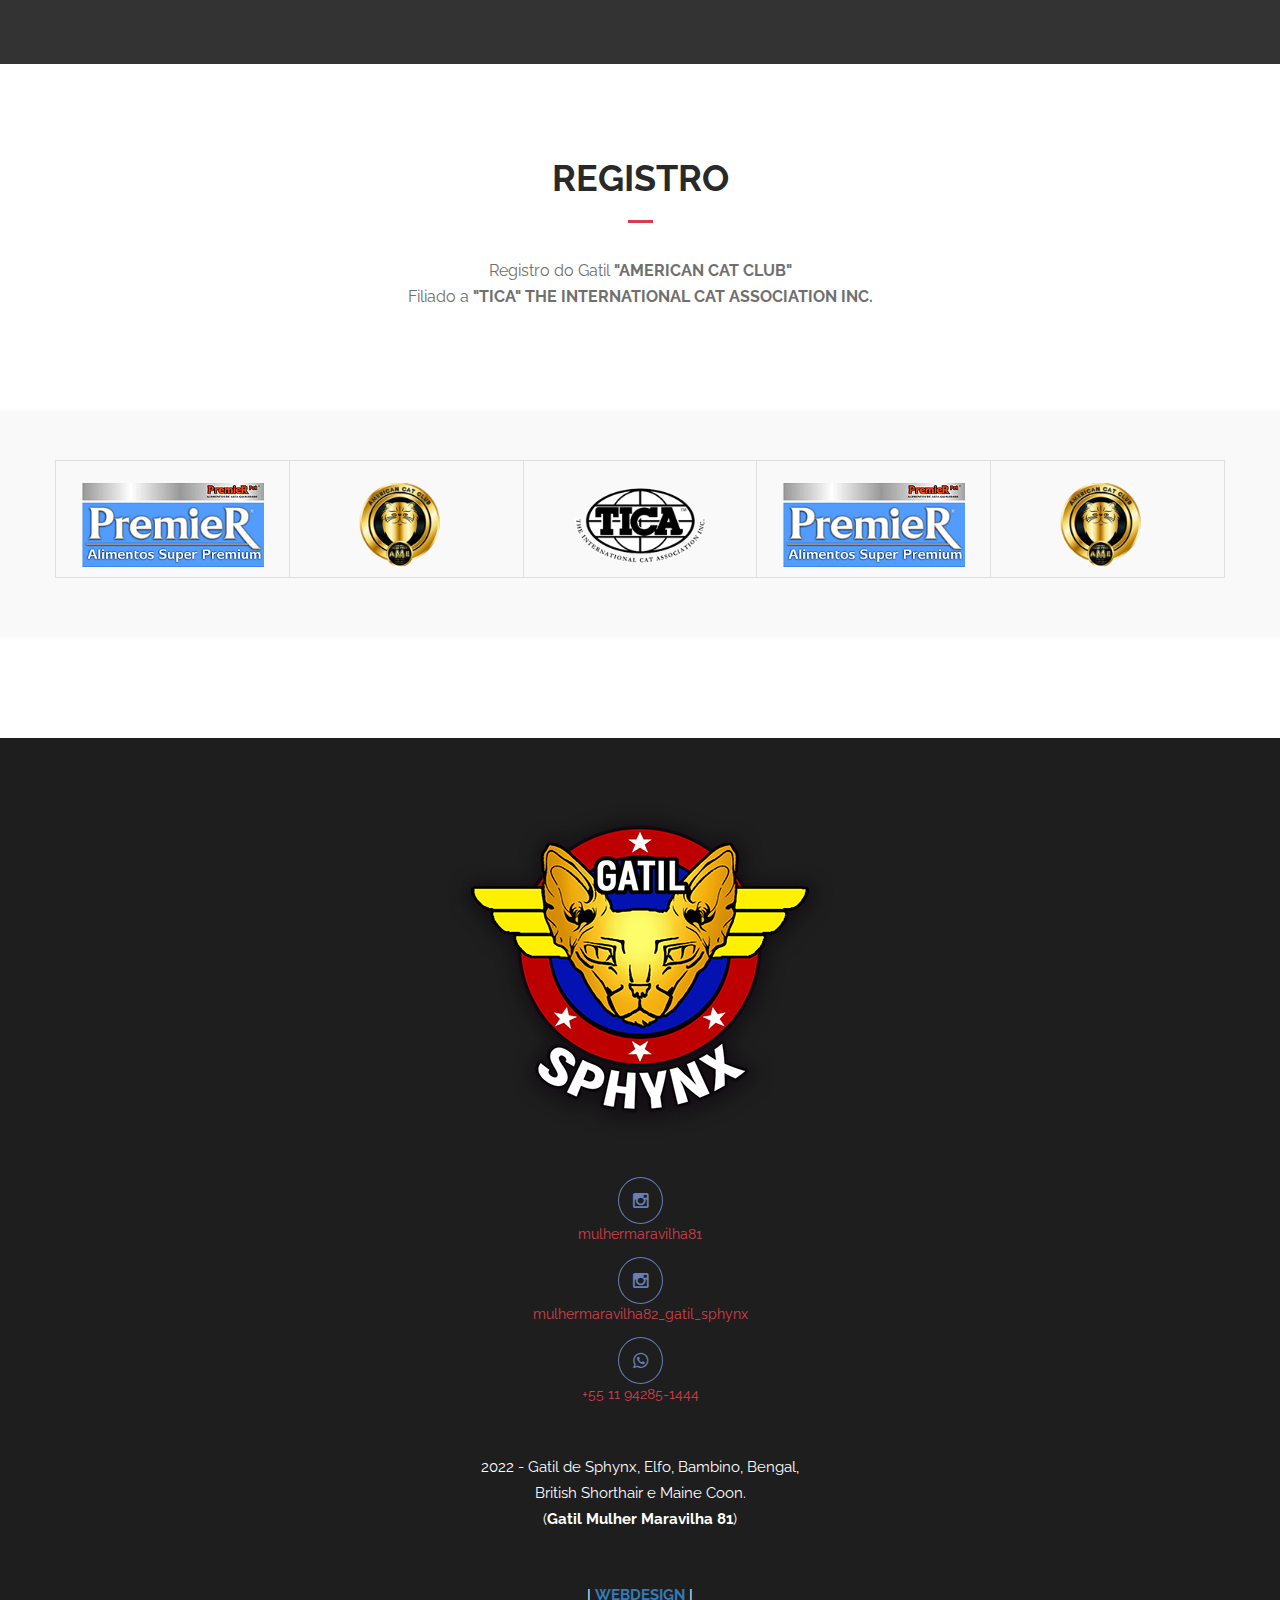
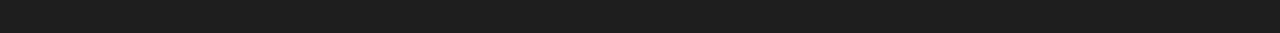
<file: o-gatil.html>
<!DOCTYPE html>
<html lang="pt-br">
	<head>
		<meta charset="UTF-8">
		<!-- For IE -->
		<meta http-equiv="X-UA-Compatible" content="IE=edge">
		<!-- For Resposive Device -->
		<meta name="viewport" content="width=device-width, initial-scale=1.0">
		<title>O Gatil (Gatil Mulher Maravilha 81)</title>
		<meta name="description" content="Venda de filhotes de gato raça pura Sphynx, Bengal, Britsh Shorthair, Maine Coon, Elfos e Bambino">
		<meta name="keywords" content="Gatil, Sphynx, Bengal, British Shorthair, Maine Coon, Elfos, Bambino, Gatil Mulher Maravilha 81, venda de filhotes">

		<!-- Favicon -->
		<link rel="icon" type="image/png" sizes="56x56" href="images/fav-icon/icon.png">

		<!-- Main style sheet -->
		<link rel="stylesheet" type="text/css" href="css/style.css">
		<!-- responsive style sheet -->
		<link rel="stylesheet" type="text/css" href="css/responsive.css">

		<!-- Fix Internet Explorer ______________________________________-->

		<!--[if lt IE 9]>
			<script src="http://html5shiv.googlecode.com/svn/trunk/html5.js"></script>
			<script src="vendor/html5shiv.js"></script>
			<script src="vendor/respond.js"></script>
		<![endif]-->
			
	</head>

	<body>
		<div class="main-page-wrapper">

			<!-- 
			=============================================
				Theme Header
			============================================== 
			-->
			<header class="theme-main-header">
				<div class="container">
					<a href="index.html" class="logo float-left tran4s"><img src="images/logo/logo.png" alt="Logo"></a>
					
					<!-- ========================= Theme Feature Page Menu ======================= -->
					<nav class="navbar float-right theme-main-menu">
					   <!-- Brand and toggle get grouped for better mobile display -->
					   <div class="navbar-header">
					     <button type="button" class="navbar-toggle collapsed" data-toggle="collapse" data-target="#navbar-collapse-1" aria-expanded="false">
					       <span class="sr-only">Toggle navigation</span>
					       Menu
					       <i class="fa fa-bars" aria-hidden="true"></i>
					     </button>
					   </div>
					   <!-- Collect the nav links, forms, and other content for toggling -->
					   <div class="collapse navbar-collapse" id="navbar-collapse-1">
					     <ul class="nav navbar-nav">
					       	<li><a href="index.html">HOME</a></li>
							<li class="active"><a href="o-gatil.html#home">GATIL</a></li>
							<li class="dropdown-holder"><a href="#">RAÇAS</a>
								<ul class="sub-menu">
					       			<li><a href="sphynx.html" class="tran3s">Sphynx</a></li>
									<li><a href="bengal.html" class="tran3s">Bengal</a></li>
									<li><a href="british-shorthair.html" class="tran3s">British Shorthair</a></li>
									<li><a href="maine-coon.html" class="tran3s">Maine Coon</a></li>
									<li><a href="elfo.html" class="tran3s">Elfo</a></li>
									<li><a href="bambino.html" class="tran3s">Bambino</a></li>
					       		</ul>
							</li>
							<li><a href="doencas.html">DOENÇAS</a></li>
							<li><a href="vacinas.html">VACINAS</a></li>
							<li><a href="vermifugos.html">VERMÍFUGOS</a></li>
					     </ul>
					   </div><!-- /.navbar-collapse -->
					</nav> <!-- /.theme-feature-menu -->
				</div>
			</header> <!-- /.theme-main-header -->


			<!--
			=====================================================
				Theme Inner page Banner
			=====================================================
			-->
			<section class="inner-page-banner">
				<div class="opacity">
					<div class="container">
						<h2>O Gatil</h2>
						<ul>
							<li><a href="index.html">Home</a></li>
							<li>/</li>
							<li>O Gatil</li>
						</ul>
					</div> <!-- /.container -->
				</div> <!-- /.opacity -->
			</section> <!-- /.inner-page-banner -->
			

			
	        <!--
			=====================================================
				About us Section
			=====================================================
			-->
			<section id="about-us">
				<div class="container">
					<div class="theme-title">
						<h2>O GATIL</h2>
						<p style="text-align:left;">
						Nossos gatos são criados como se fossem membros da família.<br><br>
						Nossa criação é ética, temos gatos de alto padrão, todos com pedigree e além de muito amor e carinho, temos um enorme
						custo para a criação dos gatos. Fêmeas são colocadas para cruzar uma vez ao ano, ficando num espaço grande e só vão para
						a maternidade no final de gestação e ficam lá até os filhotes completarem 45 dias de idade. Temos  alto custo com aluguel
						(para ter um espaço adequado), custo para manter enriquecimento ambiental com muitos playgrounds e arranhadores, Custos
						com funcionários para manter limpeza, cuidados, banhos, medicações, amamentação dos filhotes, etc...<br>
						Custo com reformas e melhorias, telas, arranhadores, brinquedos, comedouros, bandejas, etc...<br>
						Custo com água, luz, iptu, registro do gatil, contador, areia, produtos de limpeza, amônia quaternária, ração seca super
						premium, ração úmida todos os dias.	Custo com banhos, shampoo, produtos para limpeza dos ouvidos e olhos. Custo com
						suplementos para todas as fêmeas prenhes e filhotes até completarem 4 meses de idade, custo com vacinas, exames anuais em
						todos os reprodutores, exames de fiv/felv em todos os filhotes, vários ultrassons nas mães prenhes. Custo com vacinas,
						vermífugos tanto para protozoários, quanto para vermes redondos e achatados, cada 2 ou 3 meses, microchips, medicamentos,
						castrações. Custo com leite em pó (próprio de felino) e suplementos para todos os filhotes, nós damos leite na mamadeira,
						mesmo a mãe amamentando. Mantemos aquecedores em cada maternidade. Custo com anti pulga preventivo, cada 2 meses.<br><br>
						
						Nosso programa de cruzamentos garante que limitemos os defeitos genéticos em nossa progênie futura. Não reproduzimos nenhum
						de nossos gatos com gatos de outros Gatil, garantindo a saúde dos gatos.<br><br>
						
						Realizamos a castração dos filhotes com 3 meses de idade e entregamos 7 dias após castração. Todos são vendidos com esquema
						vacinal e vermifugação de acordo com idade: 2 doses vacinas  v4 ou v5 importadas, vermifugados com tinidazol (15 dias) e
						drontal ou similar (4 doses).<br><br>
						
						No momento da venda dos gatinhos eles estão acostumados a usar a bandeja de areia, adaptados e ajustados para a vida familiar.<br><br>
						
						Todos os reprodutores tem pedigree.<br><br>
						
						Entregamos todos os filhotes com exames de fiv/felv negativos, carteirinha de vacina, com microchip e contrato.<br><br>
						
						Todos os animais são alimentados com ração super premium.<br><br>
						
						Enviamos para todo Brasil (custo do frete/aéreo fica por conta do tutor /proprietário) ou retirada em São Paulo.<br><br>
						
						No dia da liberação, realizo consulta de orientação geral, explicando todo manejo, cuidados, receitas, doenças, características
						da raça; ensino a cortar unha, dar medicamento, limpar olhos e ouvidos, etc...
						</p>
					</div> <!-- /.theme-title -->

					<div class="row" style="padding-bottom:50px;">


					</div> <!-- /.row -->
				</div> <!-- /.container -->
			</section> <!-- /#about-us -->


			<!--
			=====================================================
				Page middle banner
			=====================================================
			-->

			<div class="page-middle-banner">
				<div class="opacity">
					<h3><span class="p-color">PREÇO JUSTO</span> PARA TODOS OS BOLSOS</h3>
					<a href="https://api.whatsapp.com/send?phone=5511 94285-1444&text=Obrigado pelo conato, em breve retornamos!" class="hvr-bounce-to-right">Chame no Whatsapp</a>
				</div> <!-- /.opacity -->
			</div> <!-- /.page-middle-banner -->


			<!--
			=====================================================
				Our Client
			=====================================================
			-->
			<div id="our-client">
				<div class="container">
					<div class="theme-title">
						<h2>CRIADORA</h2>
						<p>Médica Veterinária e bióloga formada desde 2004.</p>
					</div> <!-- /.theme-title -->

					<div class="client-slider">
						<div class="item">
							<img src="images/home/c1.jpg" alt="Client">
							<p>Residência e atendimento em clínica médica/internação e cirurgia de cães e gatos, desde 2004. Criadora das raças de alto padrão:  Sphynx, Bengal, Britsh shorthair, Maine Coon e Elfos.</p>
							<h6>- Especialista em Felinos -</h6>
						</div> <!-- /.item -->
						<div class="item">
							<img src="images/home/c2.jpg" alt="Client">
							<p>Médica veterinária Especialista em felinos. Atendimento veterinário e internação de cães e gatos, em clínica veterinária localizada em São Paulo.</p>
							<h6>- Veterinária e Bióloga -</h6>
						</div> <!-- /.item -->
						<div class="item">
							<img src="images/home/c3.jpg" alt="Client">
							<p>Atendimento de cães e gatos em domicílio. Todos os animais são alimentados com ração super premium. Enviamos para todo Brasil (custo do frete /aéreo fica por conta do tutor /proprietário) ou retirada em São Paulo.</p>
							<h6>- Formada desde 2004 -</h6>
						</div> <!-- /.item -->
					</div> <!-- /.client-slider -->
				</div> <!-- /.container -->
			</div> <!-- /#our-client -->


			<!--
			=====================================================
				Page middle banner
			=====================================================
			-->

			<div class="page-middle-banner">
				<div class="opacity">
					<h3>Todos os animais são alimentados com ração <span class="p-color">super premium</span></h3>
					<a href="https://api.whatsapp.com/send?phone=5511 94285-1444&text=Obrigado pelo conato, em breve retornamos!" class="hvr-bounce-to-right">Chame no Whatsapp</a>
				</div> <!-- /.opacity -->
			</div> <!-- /.page-middle-banner -->
	





			<!--
			=====================================================
				Blog Section
			=====================================================
			-->
			<div id="blog-section">
				<div class="container">
					<div class="theme-title">
						<h2>REGISTRO</h2>
						<p>Registro do Gatil <strong>"AMERICAN CAT CLUB"</strong>
						<br>Filiado a <strong>"TICA" THE INTERNATIONAL CAT ASSOCIATION INC.</strong></p>
					</div> <!-- /.theme-title -->

					<div class="clear-fix">



					</div> <!-- /.clear-fix -->
				</div> <!-- /.container -->
			</div> <!-- /#blog-section -->



			<!--
			=====================================================
				Partner Section
			=====================================================
			-->
			<div id="partner-section">
				<div class="container">
					<div id="partner_logo" class="owl-carousel owl-theme">
						<div class="item"><img src="images/logo/p1.png" alt="Alimento Super Premium Premier"></div>
						<div class="item"><img src="images/logo/p2.png" alt="Gatil Amreicam Cat Club"></div>
						<div class="item"><img src="images/logo/p3.png" alt="TICA Associação Internacional dos Criadores de Gato"></div>
						<div class="item"><img src="images/logo/p1.png" alt="Alimento Super Premium Premier"></div>
						<div class="item"><img src="images/logo/p2.png" alt="Gatil Amreicam Cat Club"></div>
						<div class="item"><img src="images/logo/p3.png" alt="Alimento Super Premium Premier"></div>
					</div> <!-- End .partner_logo -->
				</div> <!-- /.container -->
			</div> <!-- /#partner-section -->



			<!--
			=====================================================
				Footer
			=====================================================
			-->
			<footer>
				<div class="container">
					<a href="index.html" class="logo"><img src="images/logo/logo-footer.png" alt="Logo Gatil Sphinx"></a>

					<ul>
						<li><a href="https://www.instagram.com/mulhermaravilha81/" target="_blank" class="tran3s round-border"><i class="fa fa-instagram" aria-hidden="true"></i></a></li><br><a href="https://www.instagram.com/mulhermaravilha81/" class="tran3s p-color" target="_blank">mulhermaravilha81</a>
						</ul>
						<ul>
						<li><a href="https://www.instagram.com/mulhermaravilha82_gatil_sphynx/" target="_blank" class="tran3s round-border"><i class="fa fa-instagram" aria-hidden="true"></i></a></li><br><a href="https://www.instagram.com/mulhermaravilha82_gatil_sphynx/" class="tran3s p-color" target="_blank">mulhermaravilha82_gatil_sphynx</a>
						</ul>
						<ul>
						<li><a href="https://api.whatsapp.com/send?phone=5511 94285-1444&text=Obrigado pelo conato, em breve retornamos!" class="tran3s round-border" target="_blank"><i class="fa fa-whatsapp" aria-hidden="true"></i></a></li><br><a href="https://api.whatsapp.com/send?phone=5511 94285-1444&text=Obrigado pelo conato, em breve retornamos!" class="tran3s p-color" target="_blank">+55 11 94285-1444</a>
					</ul>


					<p>2022 - Gatil de Sphynx, Elfo, Bambino, Bengal,<br>British Shorthair e Maine Coon.<br>
					(<strong>Gatil Mulher Maravilha 81</strong>)</p>
					<p>I <a href="https://fabianowebdesign.com.br" target="_blank"><strong>WEBDESIGN</strong></a> I</p>
				</div>
			</footer>

			<!-- =============================================
				Loading Transition
			============================================== -->
			<div id="loader-wrapper">
				<div id="preloader_1">
	                <span></span>
	                <span></span>
	                <span></span>
	                <span></span>
	                <span></span>
	            </div>
			</div>

			

	        <!-- Scroll Top Button -->
			<button class="scroll-top tran3s p-color-bg">
				<i class="fa fa-long-arrow-up" aria-hidden="true"></i>
			</button>




		<!-- Js File_________________________________ -->

		<!-- j Query -->
		<script type="text/javascript" src="vendor/jquery.2.2.3.min.js"></script>

		<!-- Bootstrap JS -->
		<script type="text/javascript" src="vendor/bootstrap/bootstrap.min.js"></script>

		<!-- Vendor js _________ -->
		
		<!-- owl.carousel -->
		<script type="text/javascript" src="vendor/owl-carousel/owl.carousel.min.js"></script>
		<!-- mixitUp -->
		<script type="text/javascript" src="vendor/jquery.mixitup.min.js"></script>
		<!-- Progress Bar js -->
		<script type="text/javascript" src="vendor/skills-master/jquery.skills.js"></script>
		<!-- Validation -->
		<script type="text/javascript" src="vendor/contact-form/validate.js"></script>
		<script type="text/javascript" src="vendor/contact-form/jquery.form.js"></script>
		<!-- Calendar js -->
		<script type="text/javascript" src="vendor/monthly-master/js/monthly.js"></script>


		<!-- Theme js -->
		<script type="text/javascript" src="js/theme.js"></script>
		<script type="text/javascript" src="js/map-script.js"></script>

		</div> <!-- /.main-page-wrapper -->
	</body>
</html>
</file>
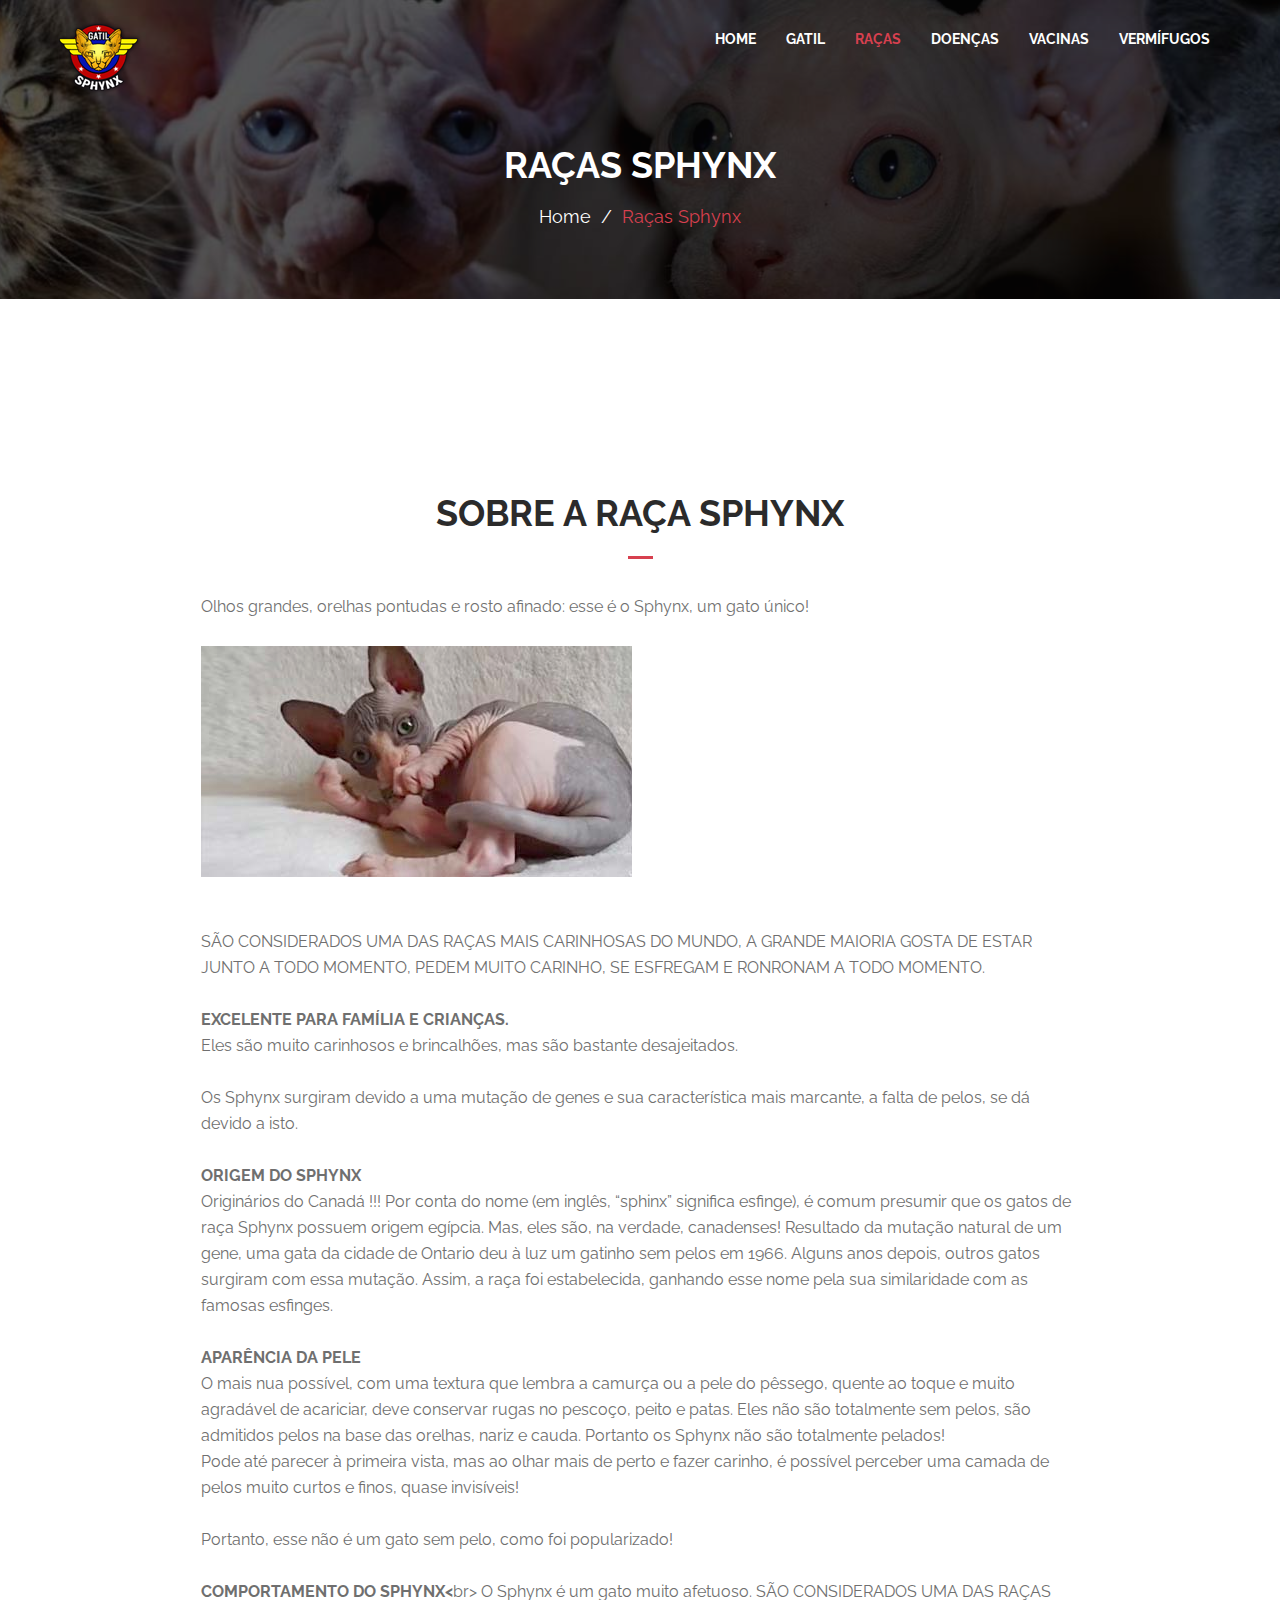
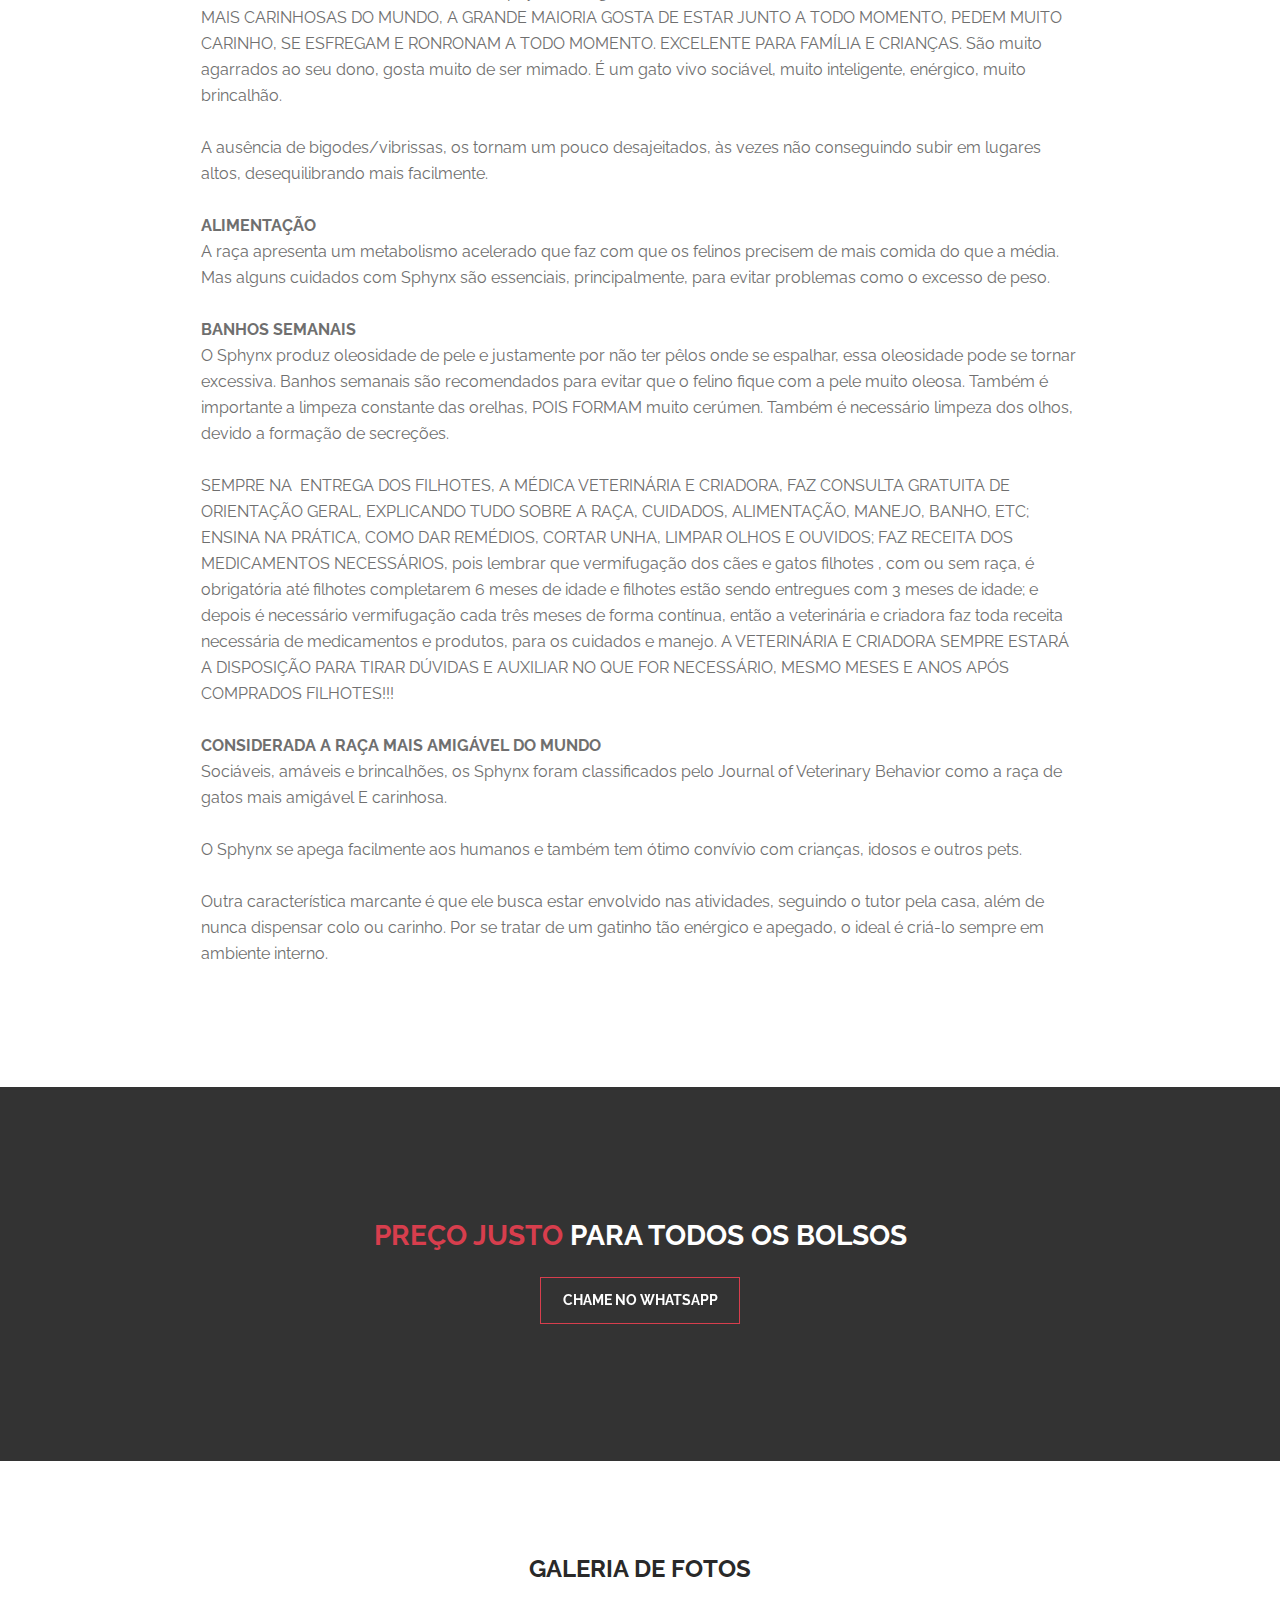
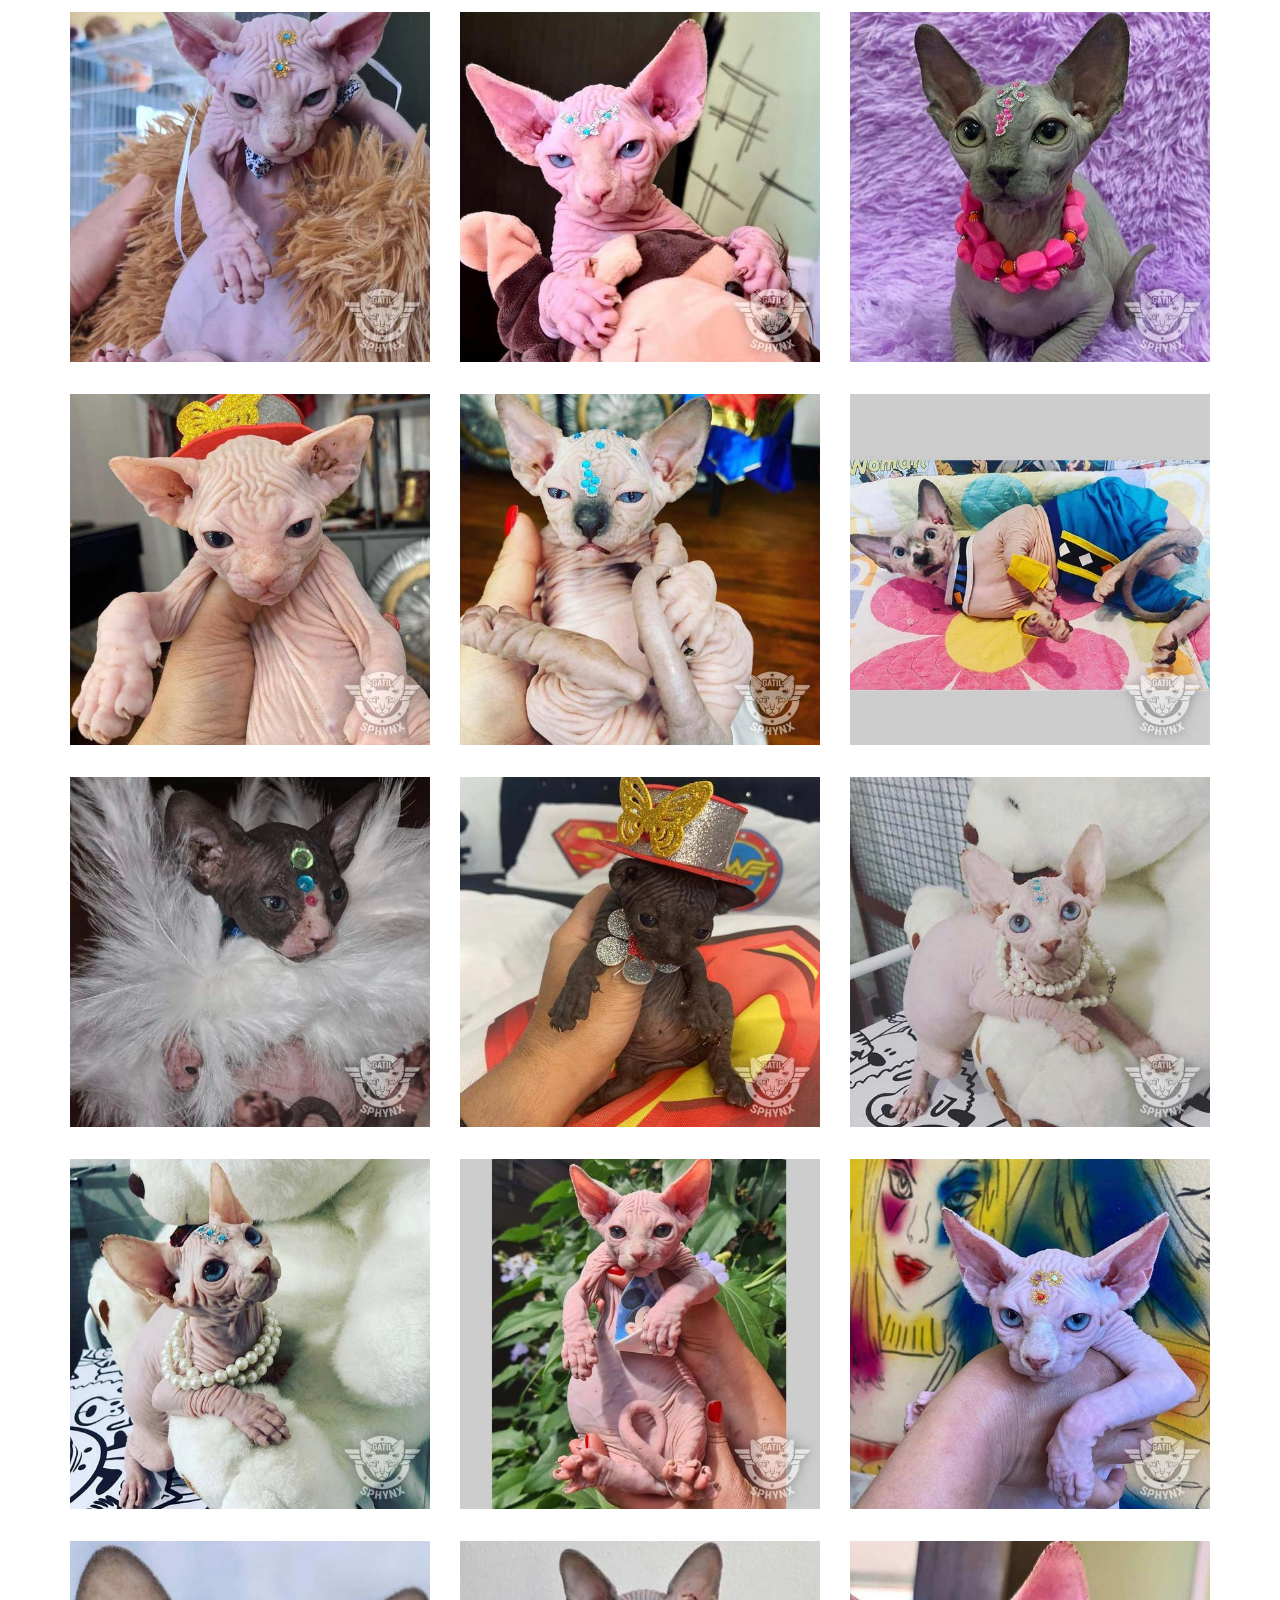
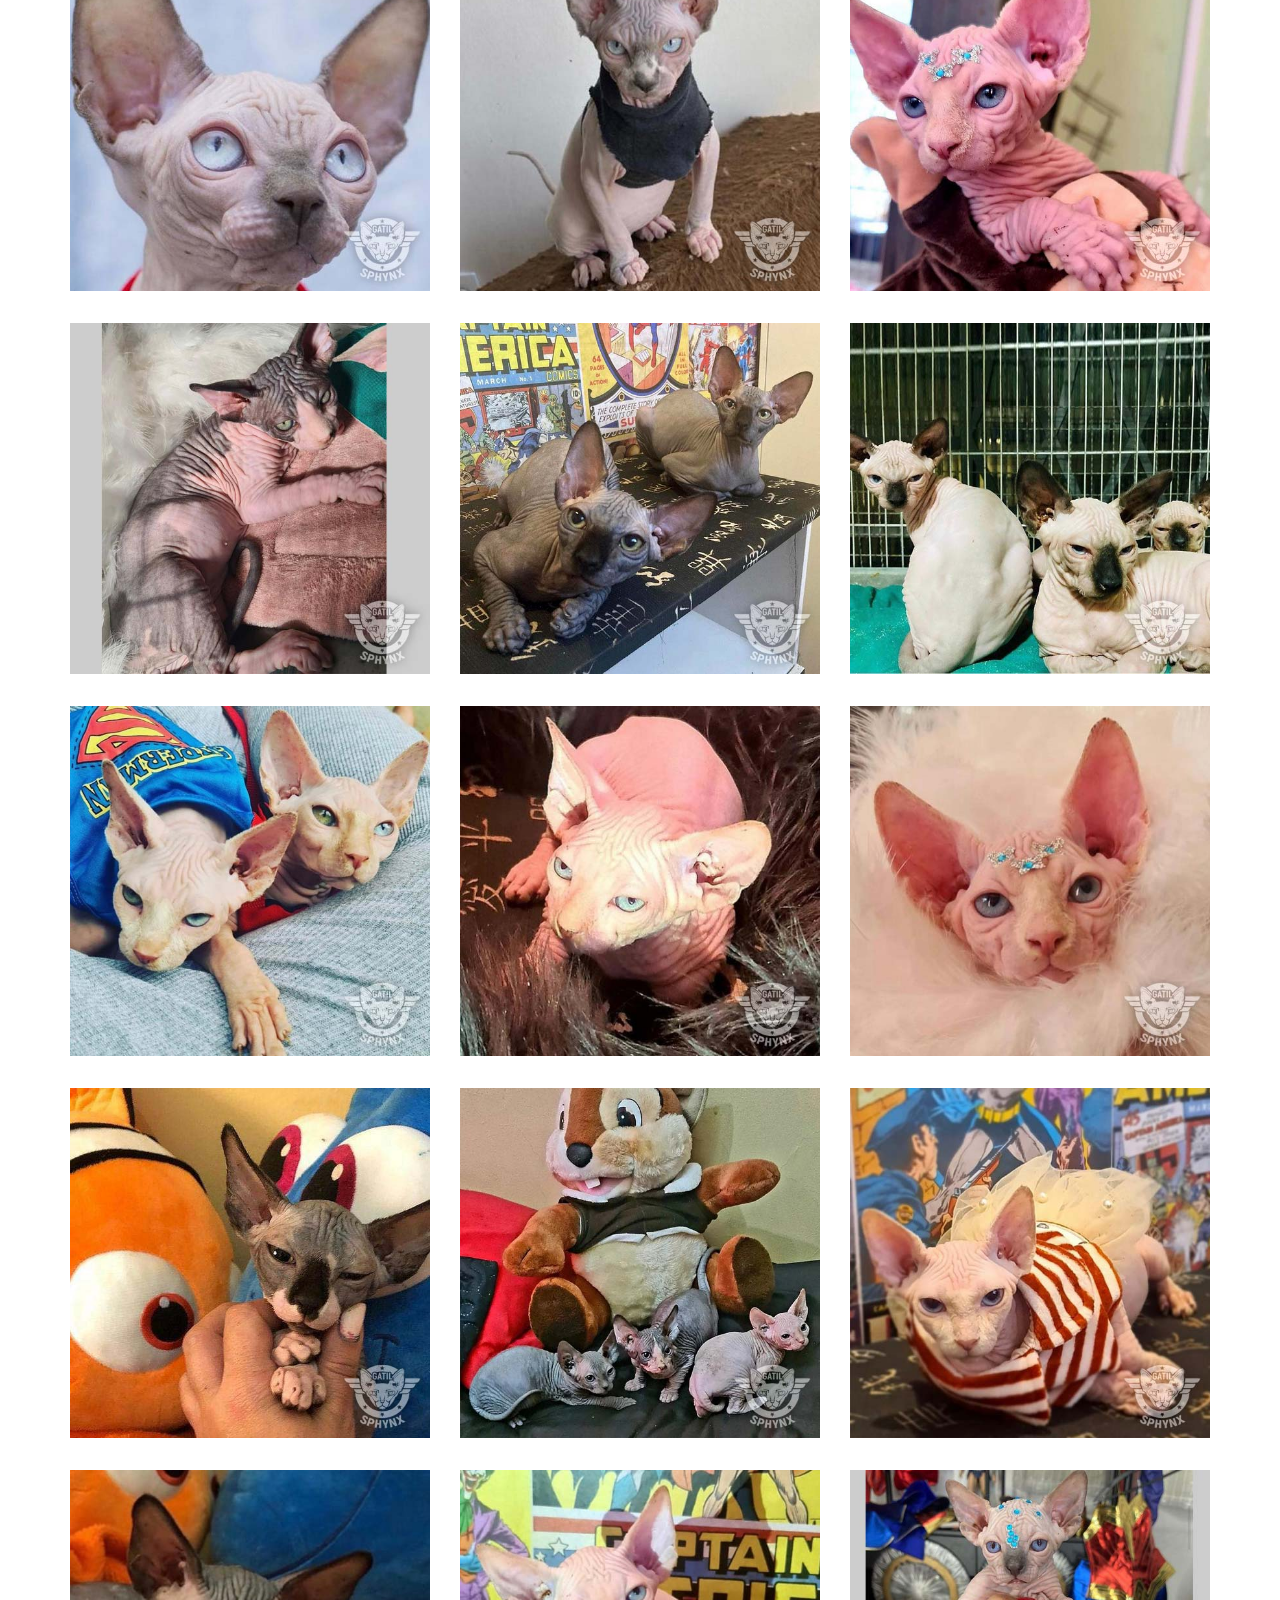
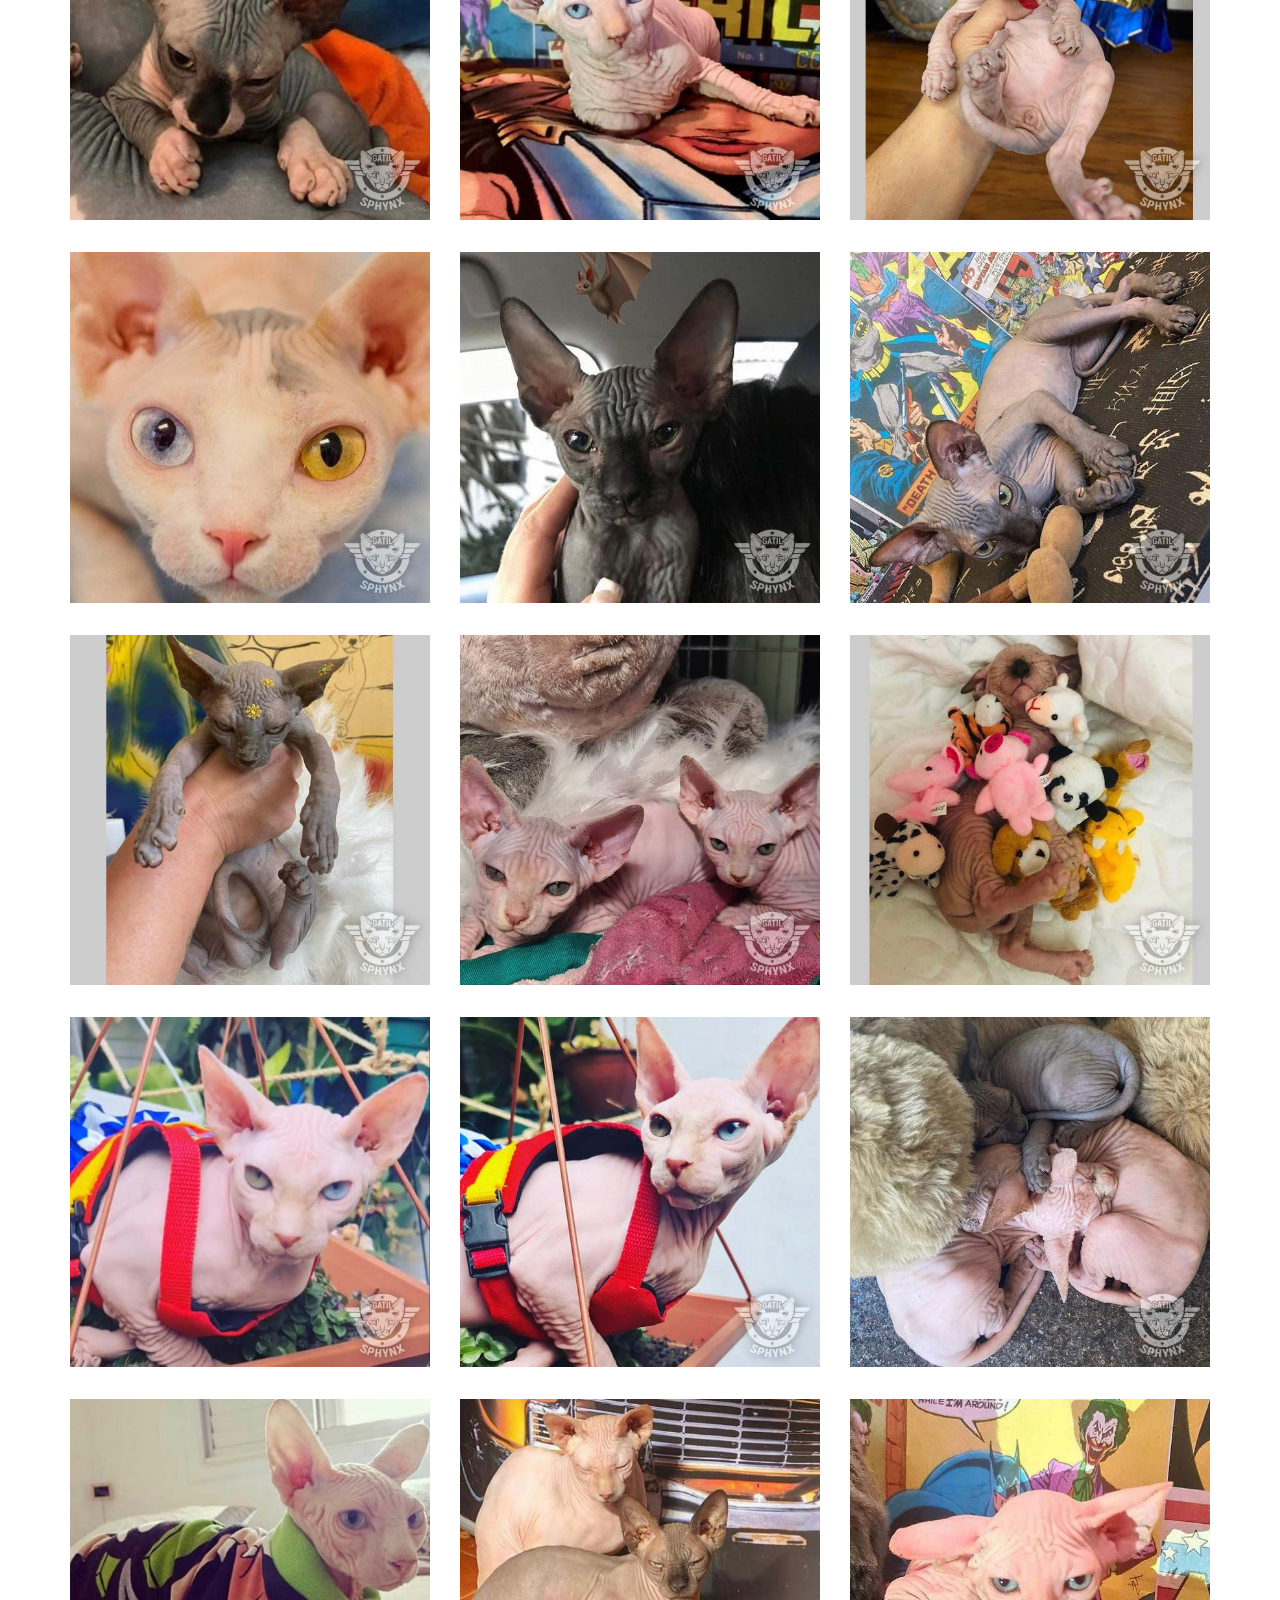
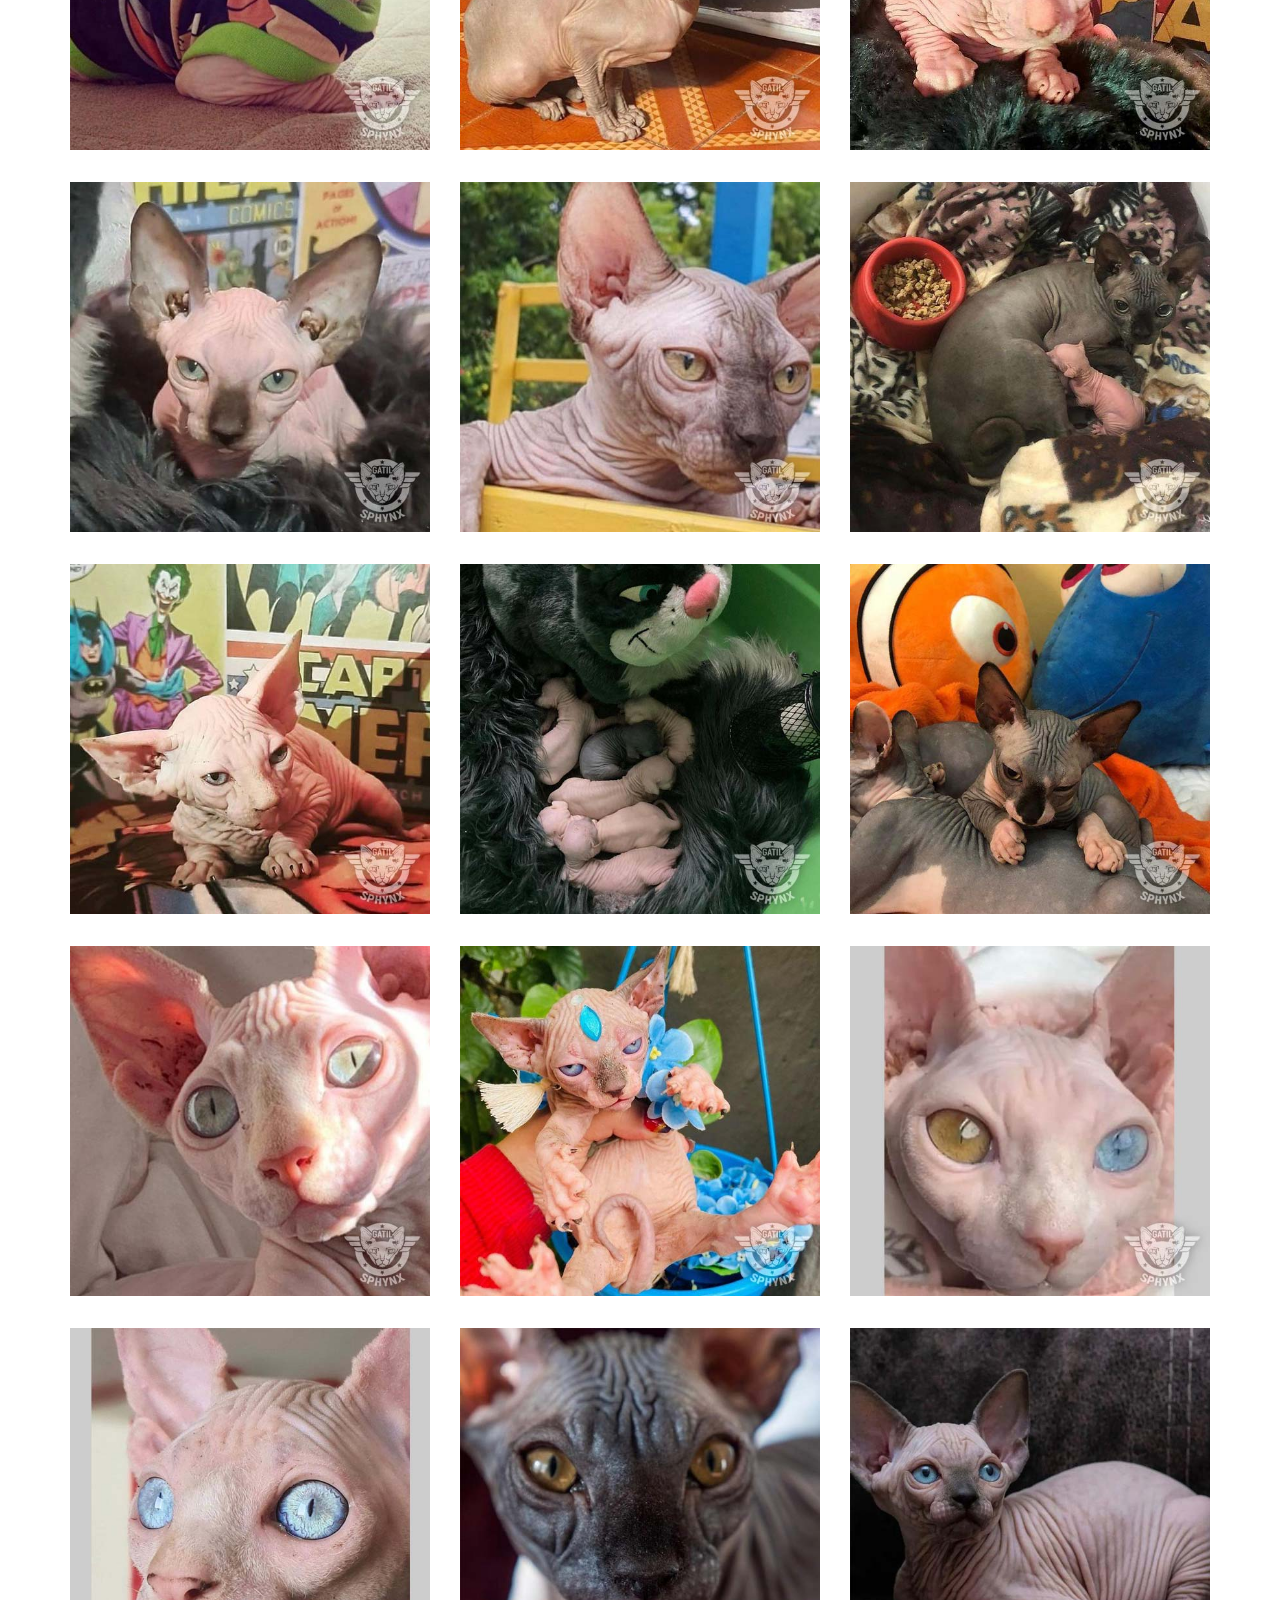
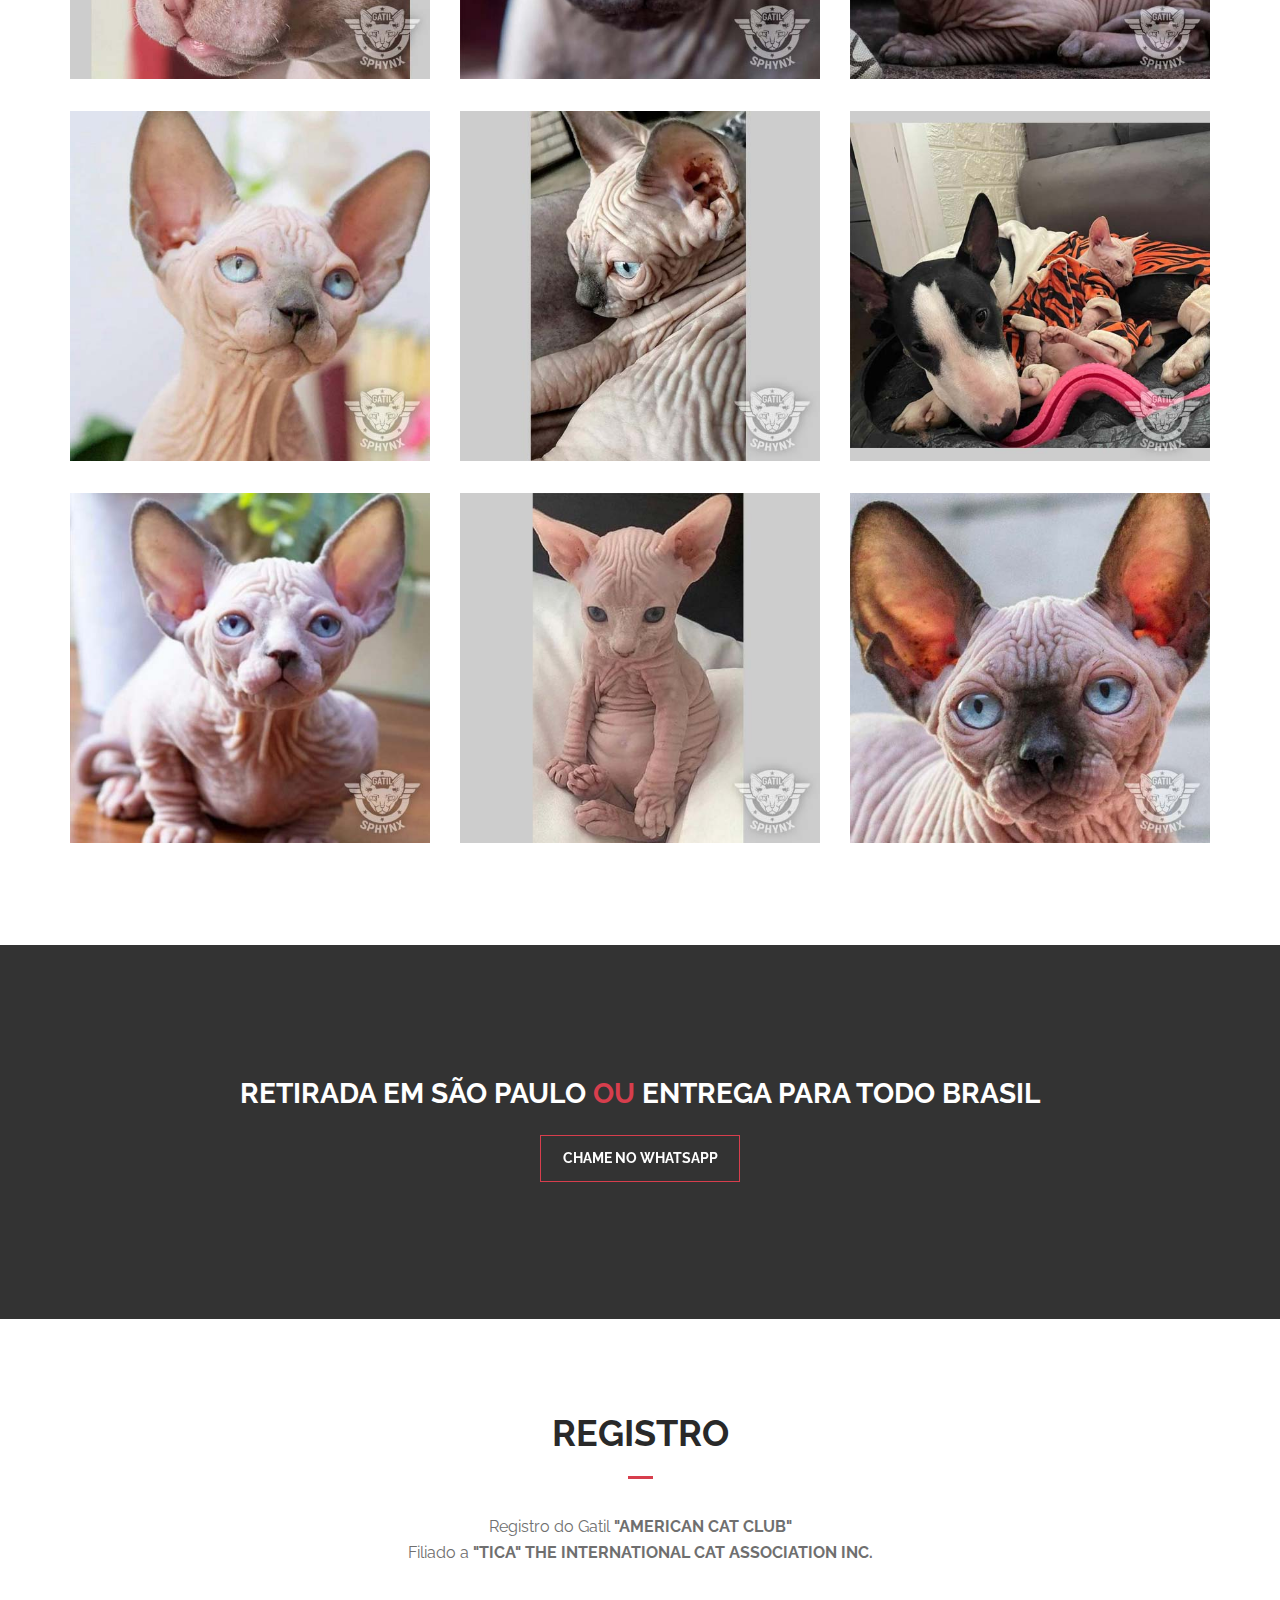
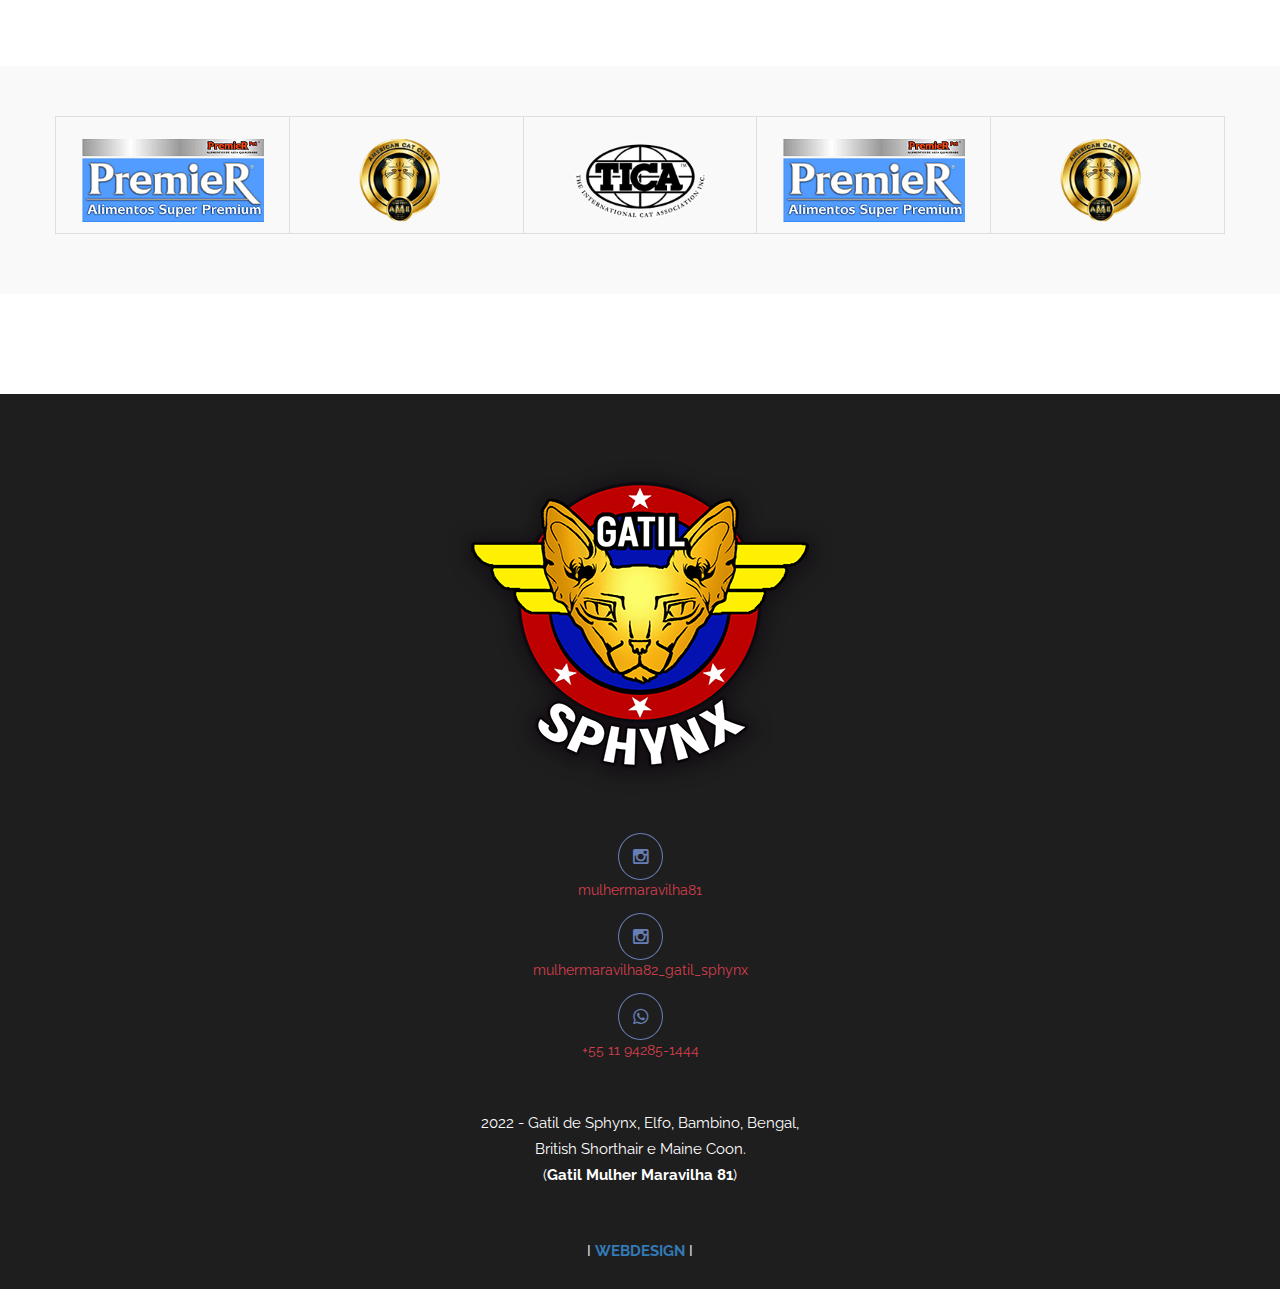
<file: sphynx.html>
<!DOCTYPE html>
<html lang="pt-br">
	<head>
		<meta charset="UTF-8">
		<!-- For IE -->
		<meta http-equiv="X-UA-Compatible" content="IE=edge">
		<!-- For Resposive Device -->
		<meta name="viewport" content="width=device-width, initial-scale=1.0">
		<title>Gatil Sphynx (Gatil Mulher Maravilha 81)</title>
		<meta name="description" content="Gatos gatil da raça Sphynx venda de filhotes de gato raça pura">
		<meta name="keywords" content="Gatil, Sphynx, Bengal, British Shorthair, Maine Coon, Elfos, Bambino, Gatil Mulher Maravilha 81, venda de filhotes, gatos, raça pura">

		<!-- Favicon -->
		<link rel="icon" type="image/png" sizes="56x56" href="images/fav-icon/icon.png">


		<!-- Main style sheet -->
		<link rel="stylesheet" type="text/css" href="css/style.css">
		<!-- responsive style sheet -->
		<link rel="stylesheet" type="text/css" href="css/responsive.css">


		<!-- Fix Internet Explorer ______________________________________-->

		<!--[if lt IE 9]>
			<script src="http://html5shiv.googlecode.com/svn/trunk/html5.js"></script>
			<script src="vendor/html5shiv.js"></script>
			<script src="vendor/respond.js"></script>
		<![endif]-->
			
	</head>

	<body>
		<div class="main-page-wrapper">



			<!-- 
			=============================================
				Theme Header
			============================================== 
			-->
			<header class="theme-main-header">
				<div class="container">
					<a href="index.html" class="logo float-left tran4s"><img src="images/logo/logo.png" alt="Logo"></a>
					
					<!-- ========================= Theme Feature Page Menu ======================= -->
					<nav class="navbar float-right theme-main-menu">
					   <!-- Brand and toggle get grouped for better mobile display -->
					   <div class="navbar-header">
					     <button type="button" class="navbar-toggle collapsed" data-toggle="collapse" data-target="#navbar-collapse-1" aria-expanded="false">
					       <span class="sr-only">Toggle navigation</span>
					       Menu
					       <i class="fa fa-bars" aria-hidden="true"></i>
					     </button>
					   </div>
					   <!-- Collect the nav links, forms, and other content for toggling -->
					   <div class="collapse navbar-collapse" id="navbar-collapse-1">
					     <ul class="nav navbar-nav">
					       	<li><a href="index.html">HOME</a></li>
							<li><a href="o-gatil.html">GATIL</a></li>
							<li class="dropdown-holder active"><a href="#">RAÇAS</a>
								<ul class="sub-menu">
					       			<li><a href="sphynx.html" class="tran3s">Sphynx</a></li>
									<li><a href="bengal.html" class="tran3s">Bengal</a></li>
									<li><a href="british-shorthair.html" class="tran3s">British Shorthair</a></li>
									<li><a href="maine-coon.html" class="tran3s">Maine Coon</a></li>
									<li><a href="elfo.html" class="tran3s">Elfo</a></li>
									<li><a href="bambino.html" class="tran3s">Bambino</a></li>
					       		</ul>
							</li>
							<li><a href="doencas.html">DOENÇAS</a></li>
							<li><a href="vacinas.html">VACINAS</a></li>
							<li><a href="vermifugos.html">VERMÍFUGOS</a></li>
					     </ul>
					   </div><!-- /.navbar-collapse -->
					</nav> <!-- /.theme-feature-menu -->
				</div>
			</header> <!-- /.theme-main-header -->


			<!--
			=====================================================
				Theme Inner page Banner
			=====================================================
			-->
			<section class="inner-page-banner">
				<div class="opacity">
					<div class="container">
						<h2>Raças Sphynx</h2>
						<ul>
							<li><a href="index.html">Home</a></li>
							<li>/</li>
							<li>Raças Sphynx</li>
						</ul>
					</div> <!-- /.container -->
				</div> <!-- /.opacity -->
			</section> <!-- /.inner-page-banner -->
			

			
	        <!--
			=====================================================
				About us Section
			=====================================================
			-->
			<section id="about-us">
				<div class="container">
					<div class="theme-title">
						<h2>SOBRE A RAÇA SPHYNX</h2>
						<p style="text-align:left;">Olhos grandes, orelhas pontudas e rosto afinado: esse é o Sphynx, um gato único!<br><br>
						<img src="images/sphynx/topo.jpg" alt="foto gato raça elfo"><br><br>
						SÃO CONSIDERADOS UMA DAS RAÇAS MAIS CARINHOSAS DO MUNDO, A GRANDE MAIORIA GOSTA DE ESTAR JUNTO A TODO MOMENTO, PEDEM
						MUITO CARINHO, SE ESFREGAM E RONRONAM A TODO MOMENTO.<br><br>
						<strong>EXCELENTE PARA FAMÍLIA E CRIANÇAS.</strong><br>
						Eles são muito carinhosos e brincalhões, mas são bastante desajeitados.<br><br>
						Os Sphynx surgiram devido a uma mutação de genes e sua característica mais marcante, a falta de pelos, se dá devido a isto.<br><br>
						
						<strong>ORIGEM DO SPHYNX</strong><br>
						Originários do Canadá !!! Por conta do nome (em inglês, “sphinx” significa esfinge), é comum presumir que os gatos de raça Sphynx possuem
						origem egípcia. Mas, eles são, na verdade, canadenses! Resultado da mutação natural de um gene, uma gata da cidade de Ontario deu à luz um
						gatinho sem pelos em 1966. Alguns anos depois, outros gatos surgiram com essa mutação. Assim, a raça foi estabelecida, ganhando esse nome
						pela sua similaridade com as famosas esfinges.<br><br>
						
						<strong>APARÊNCIA DA PELE</strong><br>
						O mais nua possível, com uma textura que lembra a camurça ou a pele do pêssego, quente ao toque e muito agradável de acariciar, deve
						conservar rugas no pescoço, peito e patas. Eles não são totalmente sem pelos, são admitidos pelos na base das orelhas, nariz e cauda.
						Portanto os Sphynx não são totalmente pelados!<br>
						Pode até parecer à primeira vista, mas ao olhar mais de perto e fazer carinho, é possível perceber uma camada de pelos muito curtos
						e finos, quase invisíveis!<br><br>
						Portanto, esse não é um gato sem pelo, como foi popularizado!<br><br>
						
						<strong>COMPORTAMENTO DO SPHYNX<</strong>br>
						O Sphynx é um gato muito afetuoso. SÃO CONSIDERADOS UMA DAS RAÇAS MAIS CARINHOSAS DO MUNDO, A GRANDE MAIORIA GOSTA DE ESTAR JUNTO A TODO
						MOMENTO, PEDEM MUITO CARINHO, SE ESFREGAM E RONRONAM A TODO MOMENTO. EXCELENTE PARA FAMÍLIA E CRIANÇAS. São muito agarrados ao seu dono,
						gosta muito de ser mimado. É um gato vivo sociável, muito inteligente, enérgico, muito brincalhão.<br><br>
						
						A ausência de bigodes/vibrissas, os tornam um pouco desajeitados, às vezes não conseguindo subir em lugares altos, desequilibrando mais facilmente.<br><br>
						
						<strong>ALIMENTAÇÃO</strong><br>
						A raça apresenta um metabolismo acelerado que faz com que os felinos precisem de mais comida do que a média. Mas alguns cuidados com Sphynx
						são essenciais, principalmente, para evitar problemas como o excesso de peso.<br><br>
						
						<strong>BANHOS SEMANAIS</strong><br>
						O Sphynx produz oleosidade de pele e justamente por não ter pêlos onde se espalhar, essa oleosidade pode se tornar excessiva. Banhos semanais
						são recomendados para evitar que o felino fique com a pele muito oleosa. Também é importante a limpeza constante das orelhas, POIS FORMAM muito
						cerúmen. Também é necessário limpeza dos olhos, devido a formação de secreções.<br><br>
						
						SEMPRE NA  ENTREGA DOS FILHOTES, A MÉDICA VETERINÁRIA E CRIADORA, FAZ CONSULTA GRATUITA DE ORIENTAÇÃO GERAL, EXPLICANDO TUDO SOBRE A RAÇA,
						CUIDADOS, ALIMENTAÇÃO, MANEJO, BANHO, ETC; ENSINA NA PRÁTICA, COMO DAR REMÉDIOS, CORTAR UNHA, LIMPAR OLHOS E OUVIDOS; FAZ RECEITA DOS
						MEDICAMENTOS NECESSÁRIOS, pois lembrar que vermifugação dos cães e gatos filhotes , com ou sem raça, é obrigatória até filhotes completarem
						6 meses de idade e filhotes estão sendo entregues com 3 meses de idade; e depois é necessário vermifugação cada três meses de forma contínua,
						então a veterinária e criadora faz toda receita necessária de medicamentos e produtos, para os cuidados e manejo. A VETERINÁRIA E CRIADORA
						SEMPRE ESTARÁ A DISPOSIÇÃO PARA TIRAR DÚVIDAS E AUXILIAR NO QUE FOR NECESSÁRIO, MESMO MESES E ANOS APÓS COMPRADOS FILHOTES!!!<br><br>
						
						<strong>CONSIDERADA A RAÇA MAIS AMIGÁVEL DO MUNDO</strong><br>
						Sociáveis, amáveis e brincalhões, os Sphynx foram classificados pelo Journal of Veterinary Behavior como a raça de gatos mais amigável E 
						carinhosa.<br><br>
						
						O Sphynx se apega facilmente aos humanos e também tem ótimo convívio com crianças, idosos e outros pets.<br><br>
						
						Outra característica marcante é que ele busca estar envolvido nas atividades, seguindo o tutor pela casa, além de nunca dispensar colo
						ou carinho. Por se tratar de um gatinho tão enérgico e apegado, o ideal é criá-lo sempre em ambiente interno.
						</p>

					</div> <!-- /.theme-title -->

					<div class="row" style="padding-bottom:50px;">



					</div> <!-- /.row -->
				</div> <!-- /.container -->
			</section> <!-- /#about-us -->


			<!--
			=====================================================
				Page middle banner
			=====================================================
			-->

			<div class="page-middle-banner">
				<div class="opacity">
					<h3><span class="p-color">PREÇO JUSTO</span> PARA TODOS OS BOLSOS</h3>
					<a href="https://api.whatsapp.com/send?phone=5511 94285-1444&text=Obrigado pelo conato, em breve retornamos!" class="hvr-bounce-to-right">Chame no Whatsapp</a>
				</div> <!-- /.opacity -->
			</div> <!-- /.page-middle-banner -->



			<!--
			=====================================================
				Project Section
			=====================================================
			-->
			<div id="project-section">
				<div class="container">

					<div class="theme-title" style="padding-bottom:30px;">
						<h4>Galeria de Fotos</h4>
					</div> <!-- /.theme-title -->

					<div class="project-gallery clear-fix">
						<div class="mix grid-item photo om dmedia">
							<div class="single-img">
								<img src="images/sphynx/foto-1.jpg" alt="foto raça elfo">
								<div class="opacity">
									<div class="border-shape"><div><div>
										<h6><a href="#">Sphynx</a></h6>
										<ul>
											<li>01</li>
										</ul></div></div>
									</div> <!-- /.border-shape -->
								</div> <!-- /.opacity -->
							</div> <!-- /.single-img -->
						</div> <!-- /.grid-item -->

						<div class="mix grid-item web webd dmedia support">
							<div class="single-img">
								<img src="images/sphynx/foto-2.jpg" alt="Image">
								<div class="opacity">
									<div class="border-shape"><div><div>
										<h6><a href="#">Sphynx</a></h6>
										<ul>
											<li>02</li>
										</ul></div></div>
									</div> <!-- /.border-shape -->
								</div> <!-- /.opacity -->
							</div> <!-- /.single-img -->
						</div> <!-- /.grid-item -->

						<div class="mix grid-item photo webd support">
							<div class="single-img">
								<img src="images/sphynx/foto-3.jpg" alt="Image">
								<div class="opacity">
									<div class="border-shape"><div><div>
										<h6><a href="#">Sphynx</a></h6>
										<ul>
											<li>03</li>
										</ul></div></div>
									</div> <!-- /.border-shape -->
								</div> <!-- /.opacity -->
							</div> <!-- /.single-img -->
						</div> <!-- /.grid-item -->

						<div class="mix grid-item web om">
							<div class="single-img">
								<img src="images/sphynx/foto-4.jpg" alt="Image">
								<div class="opacity">
									<div class="border-shape"><div><div>
										<h6><a href="#">Sphynx</a></h6>
										<ul>
											<li>04</li>
										</ul></div></div>
									</div> <!-- /.border-shape -->
								</div> <!-- /.opacity -->
							</div> <!-- /.single-img -->
						</div> <!-- /.grid-item -->

						<div class="mix grid-item photo webd dmedia om">
							<div class="single-img">
								<img src="images/sphynx/foto-5.jpg" alt="Image">
								<div class="opacity">
									<div class="border-shape"><div><div>
										<h6><a href="#">Sphynx</a></h6>
										<ul>
											<li>05</li>
										</ul></div></div>
									</div> <!-- /.border-shape -->
								</div> <!-- /.opacity -->
							</div> <!-- /.single-img -->
						</div> <!-- /.grid-item -->

						<div class="mix grid-item web webd dmedia om">
							<div class="single-img">
								<img src="images/sphynx/foto-6.jpg" alt="Image">
								<div class="opacity">
									<div class="border-shape"><div><div>
										<h6><a href="#">Sphynx</a></h6>
										<ul>
											<li>06</li>
										</ul></div></div>
									</div> <!-- /.border-shape -->
								</div> <!-- /.opacity -->
							</div> <!-- /.single-img -->
						</div> <!-- /.grid-item -->

						<div class="mix grid-item photo om support">
							<div class="single-img">
								<img src="images/sphynx/foto-7.jpg" alt="Image">
								<div class="opacity">
									<div class="border-shape"><div><div>
										<h6><a href="#">Sphynx</a></h6>
										<ul>
											<li>07</li>
										</ul></div></div>
									</div> <!-- /.border-shape -->
								</div> <!-- /.opacity -->
							</div> <!-- /.single-img -->
						</div> <!-- /.grid-item -->

						<div class="mix grid-item web support">
							<div class="single-img">
								<img src="images/sphynx/foto-8.jpg" alt="Image">
								<div class="opacity">
									<div class="border-shape"><div><div>
										<h6><a href="#">Sphynx</a></h6>
										<ul>
											<li>08</li>
										</ul></div></div>
									</div> <!-- /.border-shape -->
								</div> <!-- /.opacity -->
							</div> <!-- /.single-img -->
						</div> <!-- /.grid-item -->

						<div class="mix grid-item photo webd dmedia support">
							<div class="single-img">
								<img src="images/sphynx/foto-9.jpg" alt="Image">
								<div class="opacity">
									<div class="border-shape"><div><div>
										<h6><a href="#">Sphynx</a></h6>
										<ul>
											<li>09</li>
										</ul></div></div>
									</div> <!-- /.border-shape -->
								</div> <!-- /.opacity -->
							</div> <!-- /.single-img -->
						</div> <!-- /.grid-item -->

						<div class="mix grid-item photo om dmedia">
							<div class="single-img">
								<img src="images/sphynx/foto-10.jpg" alt="foto raça elfo">
								<div class="opacity">
									<div class="border-shape"><div><div>
										<h6><a href="#">Sphynx</a></h6>
										<ul>
											<li>10</li>
										</ul></div></div>
									</div> <!-- /.border-shape -->
								</div> <!-- /.opacity -->
							</div> <!-- /.single-img -->
						</div> <!-- /.grid-item -->

						<div class="mix grid-item web webd dmedia support">
							<div class="single-img">
								<img src="images/sphynx/foto-11.jpg" alt="Image">
								<div class="opacity">
									<div class="border-shape"><div><div>
										<h6><a href="#">Sphynx</a></h6>
										<ul>
											<li>11</li>
										</ul></div></div>
									</div> <!-- /.border-shape -->
								</div> <!-- /.opacity -->
							</div> <!-- /.single-img -->
						</div> <!-- /.grid-item -->

						<div class="mix grid-item photo webd support">
							<div class="single-img">
								<img src="images/sphynx/foto-12.jpg" alt="Image">
								<div class="opacity">
									<div class="border-shape"><div><div>
										<h6><a href="#">Sphynx</a></h6>
										<ul>
											<li>12</li>
										</ul></div></div>
									</div> <!-- /.border-shape -->
								</div> <!-- /.opacity -->
							</div> <!-- /.single-img -->
						</div> <!-- /.grid-item -->

						<div class="mix grid-item web om">
							<div class="single-img">
								<img src="images/sphynx/foto-13.jpg" alt="Image">
								<div class="opacity">
									<div class="border-shape"><div><div>
										<h6><a href="#">Sphynx</a></h6>
										<ul>
											<li>13</li>
										</ul></div></div>
									</div> <!-- /.border-shape -->
								</div> <!-- /.opacity -->
							</div> <!-- /.single-img -->
						</div> <!-- /.grid-item -->

						<div class="mix grid-item photo webd dmedia om">
							<div class="single-img">
								<img src="images/sphynx/foto-14.jpg" alt="Image">
								<div class="opacity">
									<div class="border-shape"><div><div>
										<h6><a href="#">Sphynx</a></h6>
										<ul>
											<li>14</li>
										</ul></div></div>
									</div> <!-- /.border-shape -->
								</div> <!-- /.opacity -->
							</div> <!-- /.single-img -->
						</div> <!-- /.grid-item -->

						<div class="mix grid-item web webd dmedia om">
							<div class="single-img">
								<img src="images/sphynx/foto-15.jpg" alt="Image">
								<div class="opacity">
									<div class="border-shape"><div><div>
										<h6><a href="#">Sphynx</a></h6>
										<ul>
											<li>15</li>
										</ul></div></div>
									</div> <!-- /.border-shape -->
								</div> <!-- /.opacity -->
							</div> <!-- /.single-img -->
						</div> <!-- /.grid-item -->

						<div class="mix grid-item photo om support">
							<div class="single-img">
								<img src="images/sphynx/foto-16.jpg" alt="Image">
								<div class="opacity">
									<div class="border-shape"><div><div>
										<h6><a href="#">Sphynx</a></h6>
										<ul>
											<li>16</li>
										</ul></div></div>
									</div> <!-- /.border-shape -->
								</div> <!-- /.opacity -->
							</div> <!-- /.single-img -->
						</div> <!-- /.grid-item -->

						<div class="mix grid-item web support">
							<div class="single-img">
								<img src="images/sphynx/foto-17.jpg" alt="Image">
								<div class="opacity">
									<div class="border-shape"><div><div>
										<h6><a href="#">Sphynx</a></h6>
										<ul>
											<li>17</li>
										</ul></div></div>
									</div> <!-- /.border-shape -->
								</div> <!-- /.opacity -->
							</div> <!-- /.single-img -->
						</div> <!-- /.grid-item -->

						<div class="mix grid-item photo webd dmedia support">
							<div class="single-img">
								<img src="images/sphynx/foto-18.jpg" alt="Image">
								<div class="opacity">
									<div class="border-shape"><div><div>
										<h6><a href="#">Sphynx</a></h6>
										<ul>
											<li>18</li>
										</ul></div></div>
									</div> <!-- /.border-shape -->
								</div> <!-- /.opacity -->
							</div> <!-- /.single-img -->
						</div> <!-- /.grid-item -->

						<div class="mix grid-item photo om dmedia">
							<div class="single-img">
								<img src="images/sphynx/foto-19.jpg" alt="foto raça elfo">
								<div class="opacity">
									<div class="border-shape"><div><div>
										<h6><a href="#">Sphynx</a></h6>
										<ul>
											<li>19</li>
										</ul></div></div>
									</div> <!-- /.border-shape -->
								</div> <!-- /.opacity -->
							</div> <!-- /.single-img -->
						</div> <!-- /.grid-item -->

						<div class="mix grid-item web webd dmedia support">
							<div class="single-img">
								<img src="images/sphynx/foto-20.jpg" alt="Image">
								<div class="opacity">
									<div class="border-shape"><div><div>
										<h6><a href="#">Sphynx</a></h6>
										<ul>
											<li>20</li>
										</ul></div></div>
									</div> <!-- /.border-shape -->
								</div> <!-- /.opacity -->
							</div> <!-- /.single-img -->
						</div> <!-- /.grid-item -->

						<div class="mix grid-item photo webd support">
							<div class="single-img">
								<img src="images/sphynx/foto-21.jpg" alt="Image">
								<div class="opacity">
									<div class="border-shape"><div><div>
										<h6><a href="#">Sphynx</a></h6>
										<ul>
											<li>21</li>
										</ul></div></div>
									</div> <!-- /.border-shape -->
								</div> <!-- /.opacity -->
							</div> <!-- /.single-img -->
						</div> <!-- /.grid-item -->

						<div class="mix grid-item web om">
							<div class="single-img">
								<img src="images/sphynx/foto-22.jpg" alt="Image">
								<div class="opacity">
									<div class="border-shape"><div><div>
										<h6><a href="#">Sphynx</a></h6>
										<ul>
											<li>22</li>
										</ul></div></div>
									</div> <!-- /.border-shape -->
								</div> <!-- /.opacity -->
							</div> <!-- /.single-img -->
						</div> <!-- /.grid-item -->

						<div class="mix grid-item photo webd dmedia om">
							<div class="single-img">
								<img src="images/sphynx/foto-23.jpg" alt="Image">
								<div class="opacity">
									<div class="border-shape"><div><div>
										<h6><a href="#">Sphynx</a></h6>
										<ul>
											<li>23</li>
										</ul></div></div>
									</div> <!-- /.border-shape -->
								</div> <!-- /.opacity -->
							</div> <!-- /.single-img -->
						</div> <!-- /.grid-item -->

						<div class="mix grid-item web webd dmedia om">
							<div class="single-img">
								<img src="images/sphynx/foto-24.jpg" alt="Image">
								<div class="opacity">
									<div class="border-shape"><div><div>
										<h6><a href="#">Sphynx</a></h6>
										<ul>
											<li>24</li>
										</ul></div></div>
									</div> <!-- /.border-shape -->
								</div> <!-- /.opacity -->
							</div> <!-- /.single-img -->
						</div> <!-- /.grid-item -->

						<div class="mix grid-item photo om support">
							<div class="single-img">
								<img src="images/sphynx/foto-25.jpg" alt="Image">
								<div class="opacity">
									<div class="border-shape"><div><div>
										<h6><a href="#">Sphynx</a></h6>
										<ul>
											<li>25</li>
										</ul></div></div>
									</div> <!-- /.border-shape -->
								</div> <!-- /.opacity -->
							</div> <!-- /.single-img -->
						</div> <!-- /.grid-item -->

						<div class="mix grid-item web support">
							<div class="single-img">
								<img src="images/sphynx/foto-26.jpg" alt="Image">
								<div class="opacity">
									<div class="border-shape"><div><div>
										<h6><a href="#">Sphynx</a></h6>
										<ul>
											<li>26</li>
										</ul></div></div>
									</div> <!-- /.border-shape -->
								</div> <!-- /.opacity -->
							</div> <!-- /.single-img -->
						</div> <!-- /.grid-item -->

						<div class="mix grid-item photo webd dmedia support">
							<div class="single-img">
								<img src="images/sphynx/foto-27.jpg" alt="Image">
								<div class="opacity">
									<div class="border-shape"><div><div>
										<h6><a href="#">Sphynx</a></h6>
										<ul>
											<li>27</li>
										</ul></div></div>
									</div> <!-- /.border-shape -->
								</div> <!-- /.opacity -->
							</div> <!-- /.single-img -->
						</div> <!-- /.grid-item -->

						<div class="mix grid-item photo om dmedia">
							<div class="single-img">
								<img src="images/sphynx/foto-28.jpg" alt="foto raça elfo">
								<div class="opacity">
									<div class="border-shape"><div><div>
										<h6><a href="#">Sphynx</a></h6>
										<ul>
											<li>28</li>
										</ul></div></div>
									</div> <!-- /.border-shape -->
								</div> <!-- /.opacity -->
							</div> <!-- /.single-img -->
						</div> <!-- /.grid-item -->

						<div class="mix grid-item web webd dmedia support">
							<div class="single-img">
								<img src="images/sphynx/foto-29.jpg" alt="Image">
								<div class="opacity">
									<div class="border-shape"><div><div>
										<h6><a href="#">Sphynx</a></h6>
										<ul>
											<li>29</li>
										</ul></div></div>
									</div> <!-- /.border-shape -->
								</div> <!-- /.opacity -->
							</div> <!-- /.single-img -->
						</div> <!-- /.grid-item -->

						<div class="mix grid-item photo webd support">
							<div class="single-img">
								<img src="images/sphynx/foto-30.jpg" alt="Image">
								<div class="opacity">
									<div class="border-shape"><div><div>
										<h6><a href="#">Sphynx</a></h6>
										<ul>
											<li>30</li>
										</ul></div></div>
									</div> <!-- /.border-shape -->
								</div> <!-- /.opacity -->
							</div> <!-- /.single-img -->
						</div> <!-- /.grid-item -->

						<div class="mix grid-item web om">
							<div class="single-img">
								<img src="images/sphynx/foto-31.jpg" alt="Image">
								<div class="opacity">
									<div class="border-shape"><div><div>
										<h6><a href="#">Sphynx</a></h6>
										<ul>
											<li>31</li>
										</ul></div></div>
									</div> <!-- /.border-shape -->
								</div> <!-- /.opacity -->
							</div> <!-- /.single-img -->
						</div> <!-- /.grid-item -->

						<div class="mix grid-item photo webd dmedia om">
							<div class="single-img">
								<img src="images/sphynx/foto-32.jpg" alt="Image">
								<div class="opacity">
									<div class="border-shape"><div><div>
										<h6><a href="#">Sphynx</a></h6>
										<ul>
											<li>32</li>
										</ul></div></div>
									</div> <!-- /.border-shape -->
								</div> <!-- /.opacity -->
							</div> <!-- /.single-img -->
						</div> <!-- /.grid-item -->

						<div class="mix grid-item web webd dmedia om">
							<div class="single-img">
								<img src="images/sphynx/foto-33.jpg" alt="Image">
								<div class="opacity">
									<div class="border-shape"><div><div>
										<h6><a href="#">Sphynx</a></h6>
										<ul>
											<li>33</li>
										</ul></div></div>
									</div> <!-- /.border-shape -->
								</div> <!-- /.opacity -->
							</div> <!-- /.single-img -->
						</div> <!-- /.grid-item -->

						<div class="mix grid-item photo om support">
							<div class="single-img">
								<img src="images/sphynx/foto-34.jpg" alt="Image">
								<div class="opacity">
									<div class="border-shape"><div><div>
										<h6><a href="#">Sphynx</a></h6>
										<ul>
											<li>34</li>
										</ul></div></div>
									</div> <!-- /.border-shape -->
								</div> <!-- /.opacity -->
							</div> <!-- /.single-img -->
						</div> <!-- /.grid-item -->

						<div class="mix grid-item web support">
							<div class="single-img">
								<img src="images/sphynx/foto-35.jpg" alt="Image">
								<div class="opacity">
									<div class="border-shape"><div><div>
										<h6><a href="#">Sphynx</a></h6>
										<ul>
											<li>35</li>
										</ul></div></div>
									</div> <!-- /.border-shape -->
								</div> <!-- /.opacity -->
							</div> <!-- /.single-img -->
						</div> <!-- /.grid-item -->

						<div class="mix grid-item photo webd dmedia support">
							<div class="single-img">
								<img src="images/sphynx/foto-36.jpg" alt="Image">
								<div class="opacity">
									<div class="border-shape"><div><div>
										<h6><a href="#">Sphynx</a></h6>
										<ul>
											<li>36</li>
										</ul></div></div>
									</div> <!-- /.border-shape -->
								</div> <!-- /.opacity -->
							</div> <!-- /.single-img -->
						</div> <!-- /.grid-item -->


						<div class="mix grid-item web webd dmedia support">
							<div class="single-img">
								<img src="images/sphynx/foto-37.jpg" alt="Image">
								<div class="opacity">
									<div class="border-shape"><div><div>
										<h6><a href="#">Sphynx</a></h6>
										<ul>
											<li>37</li>
										</ul></div></div>
									</div> <!-- /.border-shape -->
								</div> <!-- /.opacity -->
							</div> <!-- /.single-img -->
						</div> <!-- /.grid-item -->

						<div class="mix grid-item photo webd support">
							<div class="single-img">
								<img src="images/sphynx/foto-38.jpg" alt="Image">
								<div class="opacity">
									<div class="border-shape"><div><div>
										<h6><a href="#">Sphynx</a></h6>
										<ul>
											<li>38</li>
										</ul></div></div>
									</div> <!-- /.border-shape -->
								</div> <!-- /.opacity -->
							</div> <!-- /.single-img -->
						</div> <!-- /.grid-item -->

						<div class="mix grid-item web om">
							<div class="single-img">
								<img src="images/sphynx/foto-39.jpg" alt="Image">
								<div class="opacity">
									<div class="border-shape"><div><div>
										<h6><a href="#">Sphynx</a></h6>
										<ul>
											<li>39</li>
										</ul></div></div>
									</div> <!-- /.border-shape -->
								</div> <!-- /.opacity -->
							</div> <!-- /.single-img -->
						</div> <!-- /.grid-item -->

						<div class="mix grid-item photo webd dmedia om">
							<div class="single-img">
								<img src="images/sphynx/foto-40.jpg" alt="Image">
								<div class="opacity">
									<div class="border-shape"><div><div>
										<h6><a href="#">Sphynx</a></h6>
										<ul>
											<li>40</li>
										</ul></div></div>
									</div> <!-- /.border-shape -->
								</div> <!-- /.opacity -->
							</div> <!-- /.single-img -->
						</div> <!-- /.grid-item -->

						<div class="mix grid-item web webd dmedia om">
							<div class="single-img">
								<img src="images/sphynx/foto-41.jpg" alt="Image">
								<div class="opacity">
									<div class="border-shape"><div><div>
										<h6><a href="#">Sphynx</a></h6>
										<ul>
											<li>41</li>
										</ul></div></div>
									</div> <!-- /.border-shape -->
								</div> <!-- /.opacity -->
							</div> <!-- /.single-img -->
						</div> <!-- /.grid-item -->

						<div class="mix grid-item photo om support">
							<div class="single-img">
								<img src="images/sphynx/foto-42.jpg" alt="Image">
								<div class="opacity">
									<div class="border-shape"><div><div>
										<h6><a href="#">Sphynx</a></h6>
										<ul>
											<li>42</li>
										</ul></div></div>
									</div> <!-- /.border-shape -->
								</div> <!-- /.opacity -->
							</div> <!-- /.single-img -->
						</div> <!-- /.grid-item -->

						<div class="mix grid-item web support">
							<div class="single-img">
								<img src="images/sphynx/foto-43.jpg" alt="Image">
								<div class="opacity">
									<div class="border-shape"><div><div>
										<h6><a href="#">Sphynx</a></h6>
										<ul>
											<li>43</li>
										</ul></div></div>
									</div> <!-- /.border-shape -->
								</div> <!-- /.opacity -->
							</div> <!-- /.single-img -->
						</div> <!-- /.grid-item -->

						<div class="mix grid-item photo webd dmedia support">
							<div class="single-img">
								<img src="images/sphynx/foto-44.jpg" alt="Image">
								<div class="opacity">
									<div class="border-shape"><div><div>
										<h6><a href="#">Sphynx</a></h6>
										<ul>
											<li>44</li>
										</ul></div></div>
									</div> <!-- /.border-shape -->
								</div> <!-- /.opacity -->
							</div> <!-- /.single-img -->
						</div> <!-- /.grid-item -->

						<div class="mix grid-item photo om dmedia">
							<div class="single-img">
								<img src="images/sphynx/foto-45.jpg" alt="foto raça elfo">
								<div class="opacity">
									<div class="border-shape"><div><div>
										<h6><a href="#">Sphynx</a></h6>
										<ul>
											<li>45</li>
										</ul></div></div>
									</div> <!-- /.border-shape -->
								</div> <!-- /.opacity -->
							</div> <!-- /.single-img -->
						</div> <!-- /.grid-item -->

						<div class="mix grid-item web webd dmedia support">
							<div class="single-img">
								<img src="images/sphynx/foto-46.jpg" alt="Image">
								<div class="opacity">
									<div class="border-shape"><div><div>
										<h6><a href="#">Sphynx</a></h6>
										<ul>
											<li>46</li>
										</ul></div></div>
									</div> <!-- /.border-shape -->
								</div> <!-- /.opacity -->
							</div> <!-- /.single-img -->
						</div> <!-- /.grid-item -->

						<div class="mix grid-item photo webd support">
							<div class="single-img">
								<img src="images/sphynx/foto-47.jpg" alt="Image">
								<div class="opacity">
									<div class="border-shape"><div><div>
										<h6><a href="#">Sphynx</a></h6>
										<ul>
											<li>47</li>
										</ul></div></div>
									</div> <!-- /.border-shape -->
								</div> <!-- /.opacity -->
							</div> <!-- /.single-img -->
						</div> <!-- /.grid-item -->

						<div class="mix grid-item web om">
							<div class="single-img">
								<img src="images/sphynx/foto-48.jpg" alt="Image">
								<div class="opacity">
									<div class="border-shape"><div><div>
										<h6><a href="#">Sphynx</a></h6>
										<ul>
											<li>48</li>
										</ul></div></div>
									</div> <!-- /.border-shape -->
								</div> <!-- /.opacity -->
							</div> <!-- /.single-img -->
						</div> <!-- /.grid-item -->

						<div class="mix grid-item photo webd dmedia om">
							<div class="single-img">
								<img src="images/sphynx/foto-49.jpg" alt="Image">
								<div class="opacity">
									<div class="border-shape"><div><div>
										<h6><a href="#">Sphynx</a></h6>
										<ul>
											<li>49</li>
										</ul></div></div>
									</div> <!-- /.border-shape -->
								</div> <!-- /.opacity -->
							</div> <!-- /.single-img -->
						</div> <!-- /.grid-item -->

						<div class="mix grid-item web webd dmedia om">
							<div class="single-img">
								<img src="images/sphynx/foto-50.jpg" alt="Image">
								<div class="opacity">
									<div class="border-shape"><div><div>
										<h6><a href="#">Sphynx</a></h6>
										<ul>
											<li>50</li>
										</ul></div></div>
									</div> <!-- /.border-shape -->
								</div> <!-- /.opacity -->
							</div> <!-- /.single-img -->
						</div> <!-- /.grid-item -->

						<div class="mix grid-item photo om support">
							<div class="single-img">
								<img src="images/sphynx/foto-51.jpg" alt="Image">
								<div class="opacity">
									<div class="border-shape"><div><div>
										<h6><a href="#">Sphynx</a></h6>
										<ul>
											<li>51</li>
										</ul></div></div>
									</div> <!-- /.border-shape -->
								</div> <!-- /.opacity -->
							</div> <!-- /.single-img -->
						</div> <!-- /.grid-item -->

						<div class="mix grid-item web support">
							<div class="single-img">
								<img src="images/sphynx/foto-52.jpg" alt="Image">
								<div class="opacity">
									<div class="border-shape"><div><div>
										<h6><a href="#">Sphynx</a></h6>
										<ul>
											<li>52</li>
										</ul></div></div>
									</div> <!-- /.border-shape -->
								</div> <!-- /.opacity -->
							</div> <!-- /.single-img -->
						</div> <!-- /.grid-item -->

						<div class="mix grid-item photo webd dmedia support">
							<div class="single-img">
								<img src="images/sphynx/foto-53.jpg" alt="Image">
								<div class="opacity">
									<div class="border-shape"><div><div>
										<h6><a href="#">Sphynx</a></h6>
										<ul>
											<li>53</li>
										</ul></div></div>
									</div> <!-- /.border-shape -->
								</div> <!-- /.opacity -->
							</div> <!-- /.single-img -->
						</div> <!-- /.grid-item -->

						<div class="mix grid-item photo webd dmedia support">
							<div class="single-img">
								<img src="images/sphynx/foto-54.jpg" alt="Image">
								<div class="opacity">
									<div class="border-shape"><div><div>
										<h6><a href="#">Sphynx</a></h6>
										<ul>
											<li>54</li>
										</ul></div></div>
									</div> <!-- /.border-shape -->
								</div> <!-- /.opacity -->
							</div> <!-- /.single-img -->
						</div> <!-- /.grid-item -->

						<div class="mix grid-item photo webd dmedia support">
							<div class="single-img">
								<img src="images/sphynx/foto-55.jpg" alt="Image">
								<div class="opacity">
									<div class="border-shape"><div><div>
										<h6><a href="#">Sphynx</a></h6>
										<ul>
											<li>55</li>
										</ul></div></div>
									</div> <!-- /.border-shape -->
								</div> <!-- /.opacity -->
							</div> <!-- /.single-img -->
						</div> <!-- /.grid-item -->

						<div class="mix grid-item photo webd dmedia support">
							<div class="single-img">
								<img src="images/sphynx/foto-56.jpg" alt="Image">
								<div class="opacity">
									<div class="border-shape"><div><div>
										<h6><a href="#">Sphynx</a></h6>
										<ul>
											<li>56</li>
										</ul></div></div>
									</div> <!-- /.border-shape -->
								</div> <!-- /.opacity -->
							</div> <!-- /.single-img -->
						</div> <!-- /.grid-item -->

						<div class="mix grid-item photo webd dmedia support">
							<div class="single-img">
								<img src="images/sphynx/foto-57.jpg" alt="Image">
								<div class="opacity">
									<div class="border-shape"><div><div>
										<h6><a href="#">Sphynx</a></h6>
										<ul>
											<li>57</li>
										</ul></div></div>
									</div> <!-- /.border-shape -->
								</div> <!-- /.opacity -->
							</div> <!-- /.single-img -->
						</div> <!-- /.grid-item -->

					</div> <!-- /.project-gallery -->
				</div> <!-- /.container -->
			</div> <!-- /#project-section -->

			<!--
			=====================================================
				Page middle banner
			=====================================================
			-->

			<div class="page-middle-banner">
				<div class="opacity">
					<h3>RETIRADA EM SÃO PAULO <span class="p-color">OU</span> ENTREGA PARA TODO BRASIL </h3>
					<a href="https://api.whatsapp.com/send?phone=5511 94285-1444&text=Obrigado pelo conato, em breve retornamos!" class="hvr-bounce-to-right">Chame no Whatsapp</a>
				</div> <!-- /.opacity -->
			</div> <!-- /.page-middle-banner -->

			<!--
			=====================================================
				Blog Section
			=====================================================
			-->
			<div id="blog-section">
				<div class="container">
					<div class="theme-title">
						<h2>REGISTRO</h2>
						<p>Registro do Gatil <strong>"AMERICAN CAT CLUB"</strong>
						<br>Filiado a <strong>"TICA" THE INTERNATIONAL CAT ASSOCIATION INC.</strong></p>
					</div> <!-- /.theme-title -->

					<div class="clear-fix">



					</div> <!-- /.clear-fix -->
				</div> <!-- /.container -->
			</div> <!-- /#blog-section -->

			<!--
			=====================================================
				Partner Section
			=====================================================
			-->
			<div id="partner-section">
				<div class="container">
					<div id="partner_logo" class="owl-carousel owl-theme">
						<div class="item"><img src="images/logo/p1.png" alt="logo"></div>
						<div class="item"><img src="images/logo/p2.png" alt="logo"></div>
						<div class="item"><img src="images/logo/p3.png" alt="logo"></div>
						<div class="item"><img src="images/logo/p1.png" alt="logo"></div>
						<div class="item"><img src="images/logo/p2.png" alt="logo"></div>
						<div class="item"><img src="images/logo/p3.png" alt="logo"></div>
					</div> <!-- End .partner_logo -->
				</div> <!-- /.container -->
			</div> <!-- /#partner-section -->



			<!--
			=====================================================
				Footer
			=====================================================
			-->
			<footer>
				<div class="container">
					<a href="index.html" class="logo"><img src="images/logo/logo-footer.png" alt="Logo Gatil Sphinx"></a>

					<ul>
						<li><a href="https://www.instagram.com/mulhermaravilha81/" target="_blank" class="tran3s round-border"><i class="fa fa-instagram" aria-hidden="true"></i></a></li><br><a href="https://www.instagram.com/mulhermaravilha81/" class="tran3s p-color" target="_blank">mulhermaravilha81</a>
						</ul>
						<ul>
						<li><a href="https://www.instagram.com/mulhermaravilha82_gatil_sphynx/" target="_blank" class="tran3s round-border"><i class="fa fa-instagram" aria-hidden="true"></i></a></li><br><a href="https://www.instagram.com/mulhermaravilha82_gatil_sphynx/" class="tran3s p-color" target="_blank">mulhermaravilha82_gatil_sphynx</a>
						</ul>
						<ul>
						<li><a href="https://api.whatsapp.com/send?phone=5511 94285-1444&text=Obrigado pelo conato, em breve retornamos!" class="tran3s round-border" target="_blank"><i class="fa fa-whatsapp" aria-hidden="true"></i></a></li><br><a href="https://api.whatsapp.com/send?phone=5511 94285-1444&text=Obrigado pelo conato, em breve retornamos!" class="tran3s p-color" target="_blank">+55 11 94285-1444</a>
					</ul>


					<p>2022 - Gatil de Sphynx, Elfo, Bambino, Bengal,<br>British Shorthair e Maine Coon.<br>
					(<strong>Gatil Mulher Maravilha 81</strong>)</p>
					<p>I <a href="https://fabianowebdesign.com.br" target="_blank"><strong>WEBDESIGN</strong></a> I</p>
				</div>
			</footer>

			<!-- =============================================
				Loading Transition
			============================================== -->
			<div id="loader-wrapper">
				<div id="preloader_1">
	                <span></span>
	                <span></span>
	                <span></span>
	                <span></span>
	                <span></span>
	            </div>
			</div>

			

	        <!-- Scroll Top Button -->
			<button class="scroll-top tran3s p-color-bg">
				<i class="fa fa-long-arrow-up" aria-hidden="true"></i>
			</button>




		<!-- Js File_________________________________ -->

		<!-- j Query -->
		<script type="text/javascript" src="vendor/jquery.2.2.3.min.js"></script>

		<!-- Bootstrap JS -->
		<script type="text/javascript" src="vendor/bootstrap/bootstrap.min.js"></script>

		<!-- Vendor js _________ -->
		
		<!-- owl.carousel -->
		<script type="text/javascript" src="vendor/owl-carousel/owl.carousel.min.js"></script>
		<!-- mixitUp -->
		<script type="text/javascript" src="vendor/jquery.mixitup.min.js"></script>
		<!-- Progress Bar js -->
		<script type="text/javascript" src="vendor/skills-master/jquery.skills.js"></script>
		<!-- Validation -->
		<script type="text/javascript" src="vendor/contact-form/validate.js"></script>
		<script type="text/javascript" src="vendor/contact-form/jquery.form.js"></script>
		<!-- Calendar js -->
		<script type="text/javascript" src="vendor/monthly-master/js/monthly.js"></script>


		<!-- Theme js -->
		<script type="text/javascript" src="js/theme.js"></script>
		<script type="text/javascript" src="js/map-script.js"></script>

		</div> <!-- /.main-page-wrapper -->
	</body>
</html>
</file>
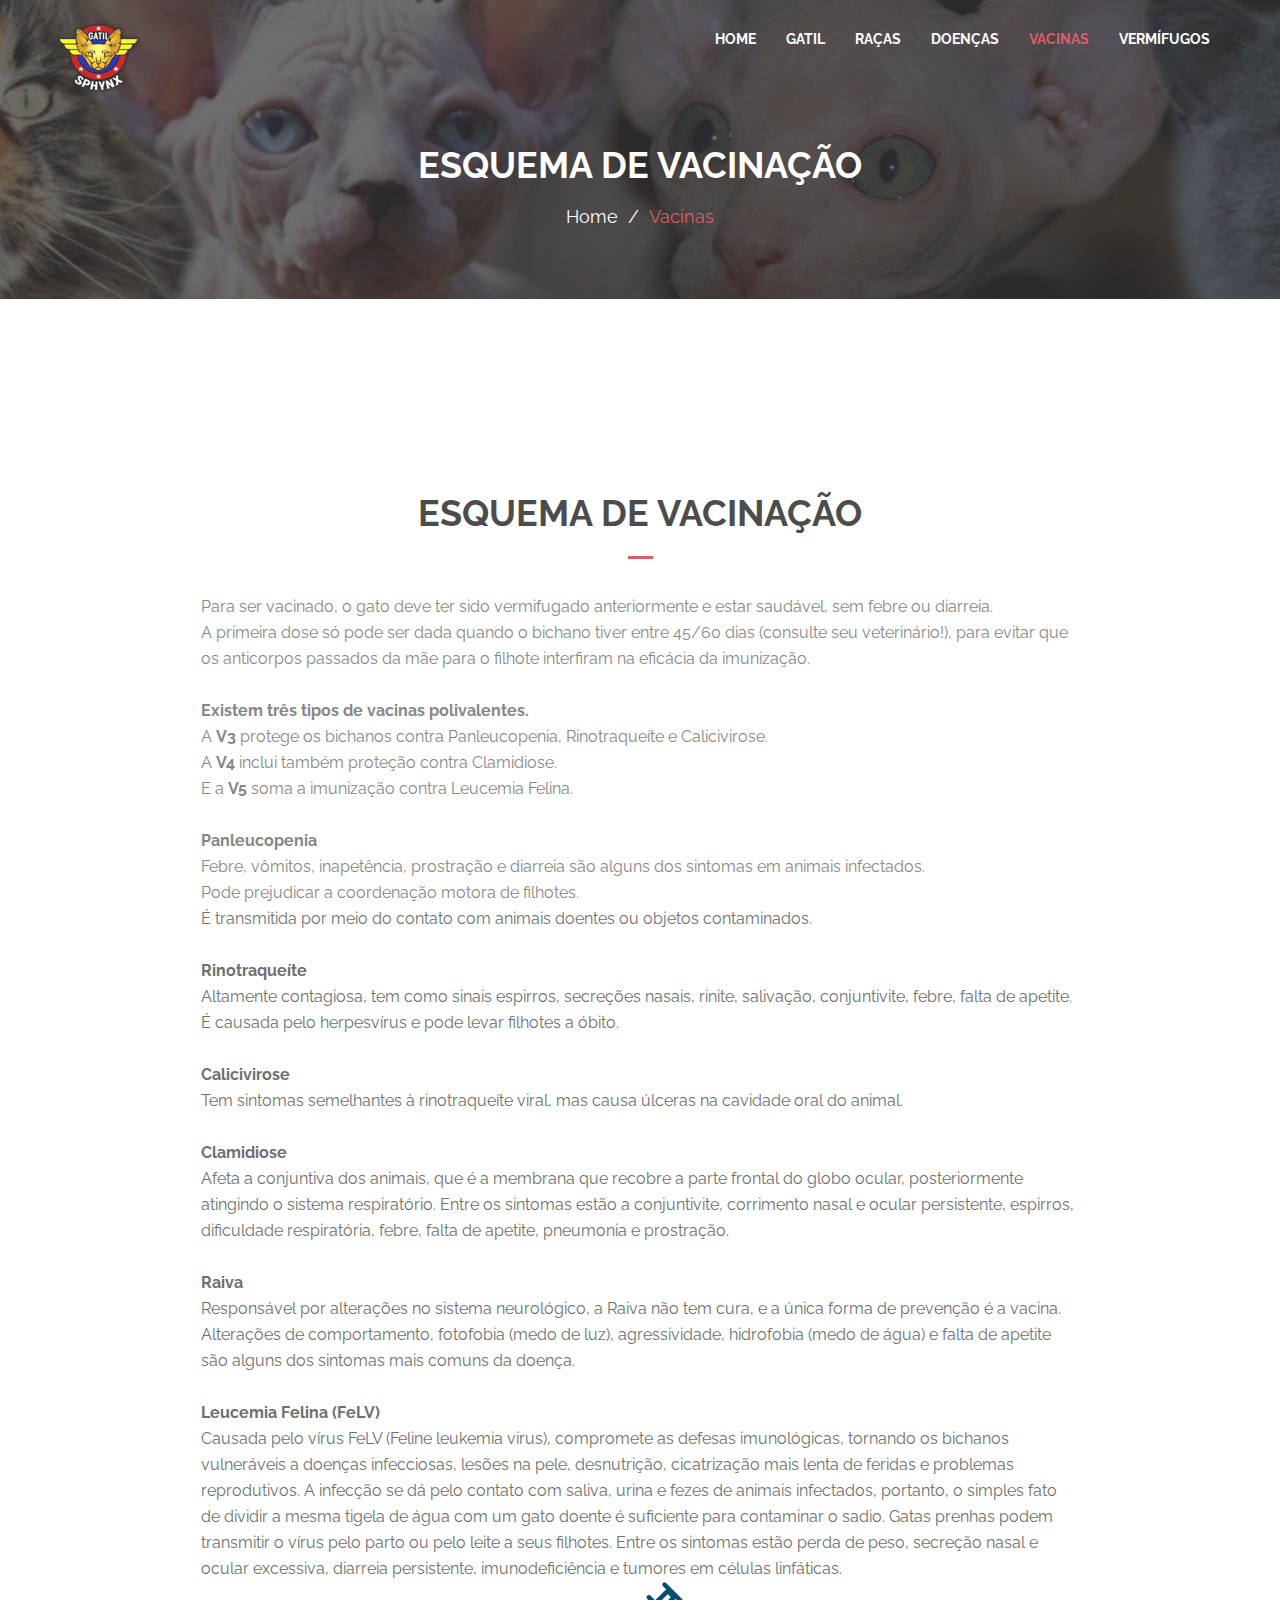
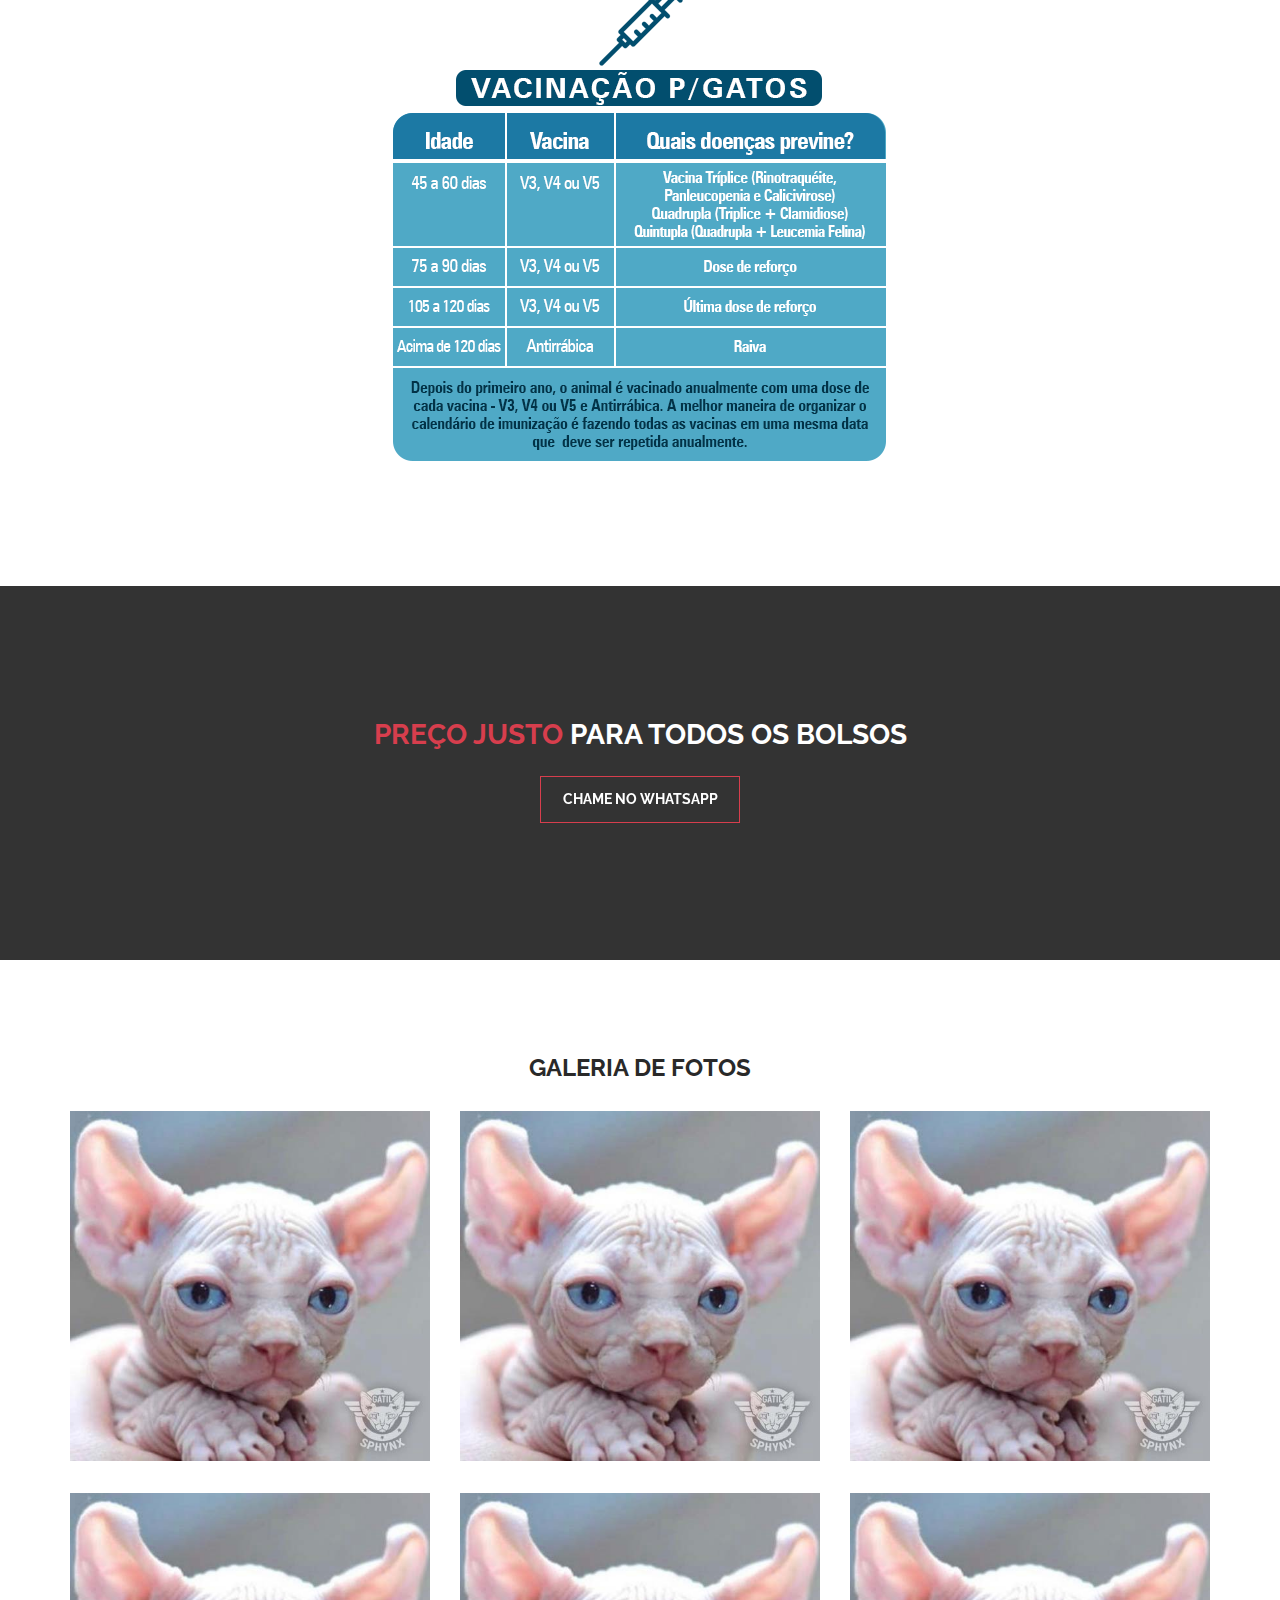
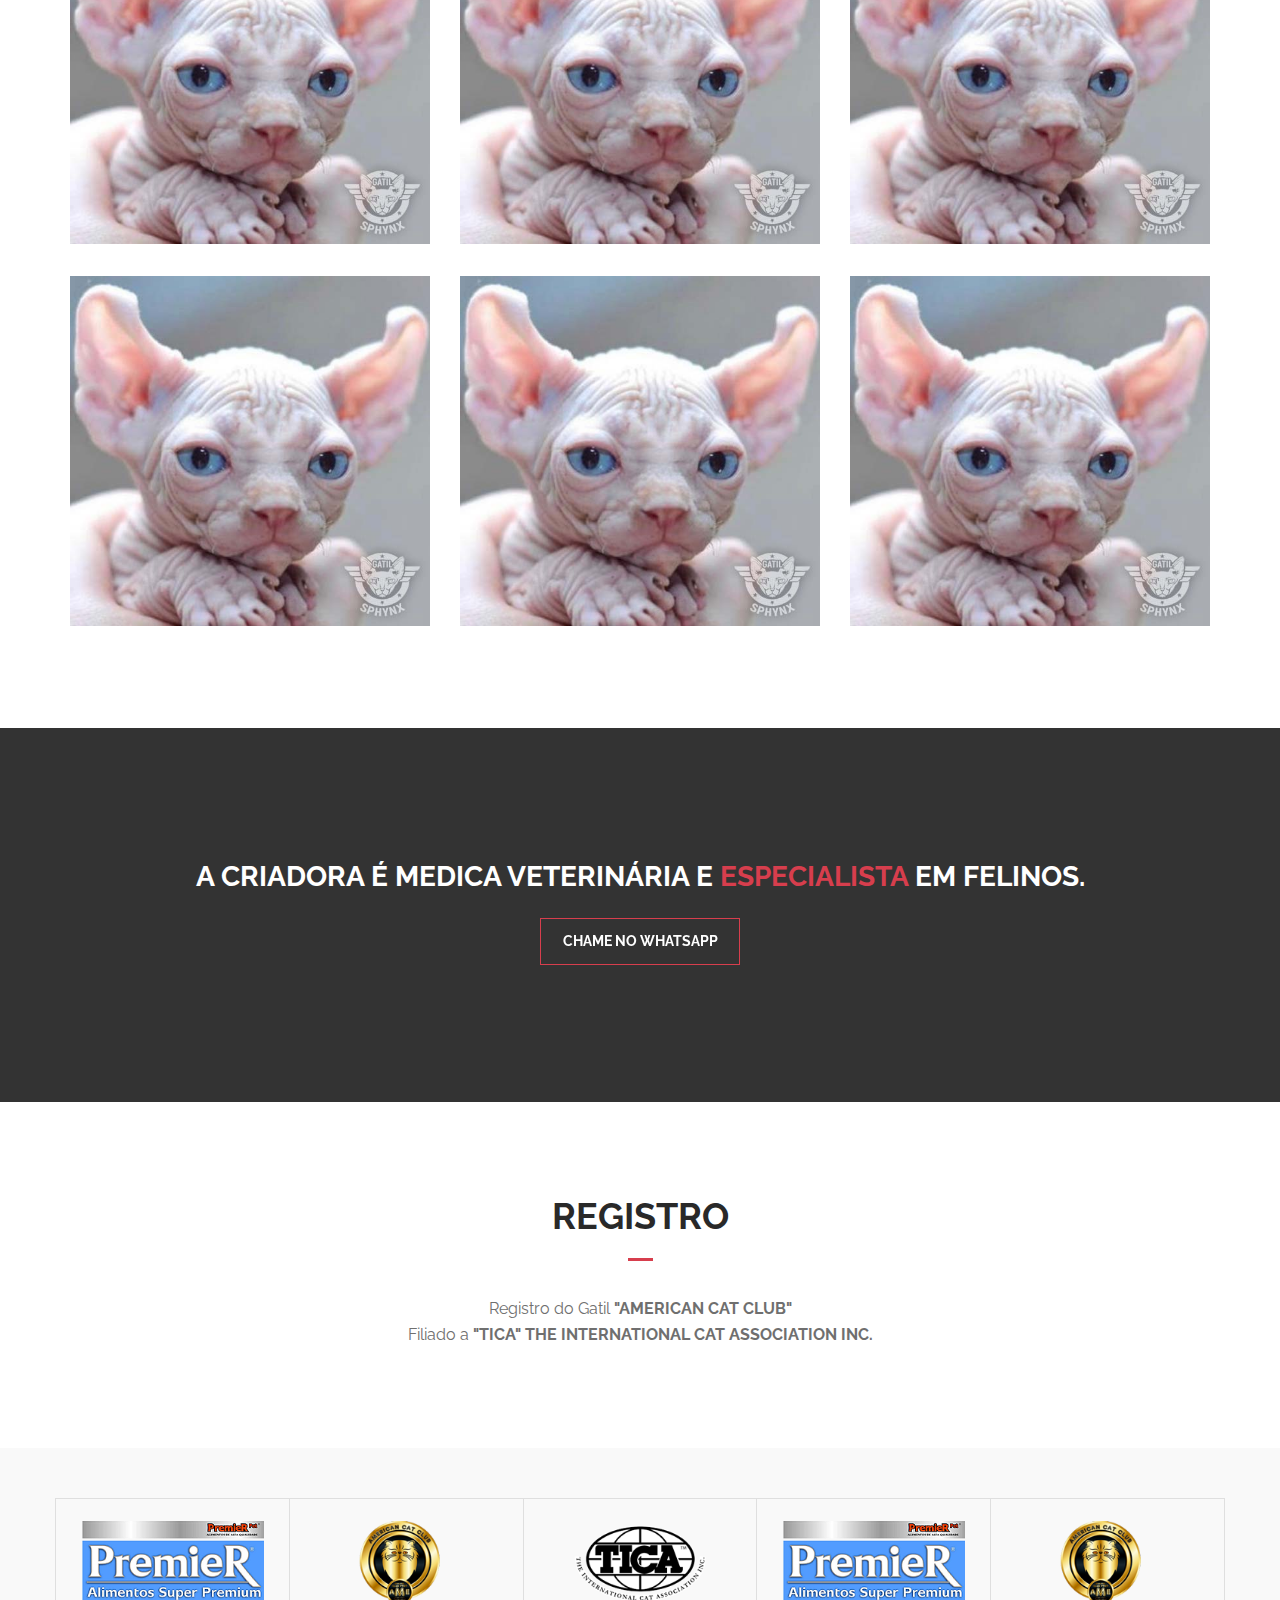
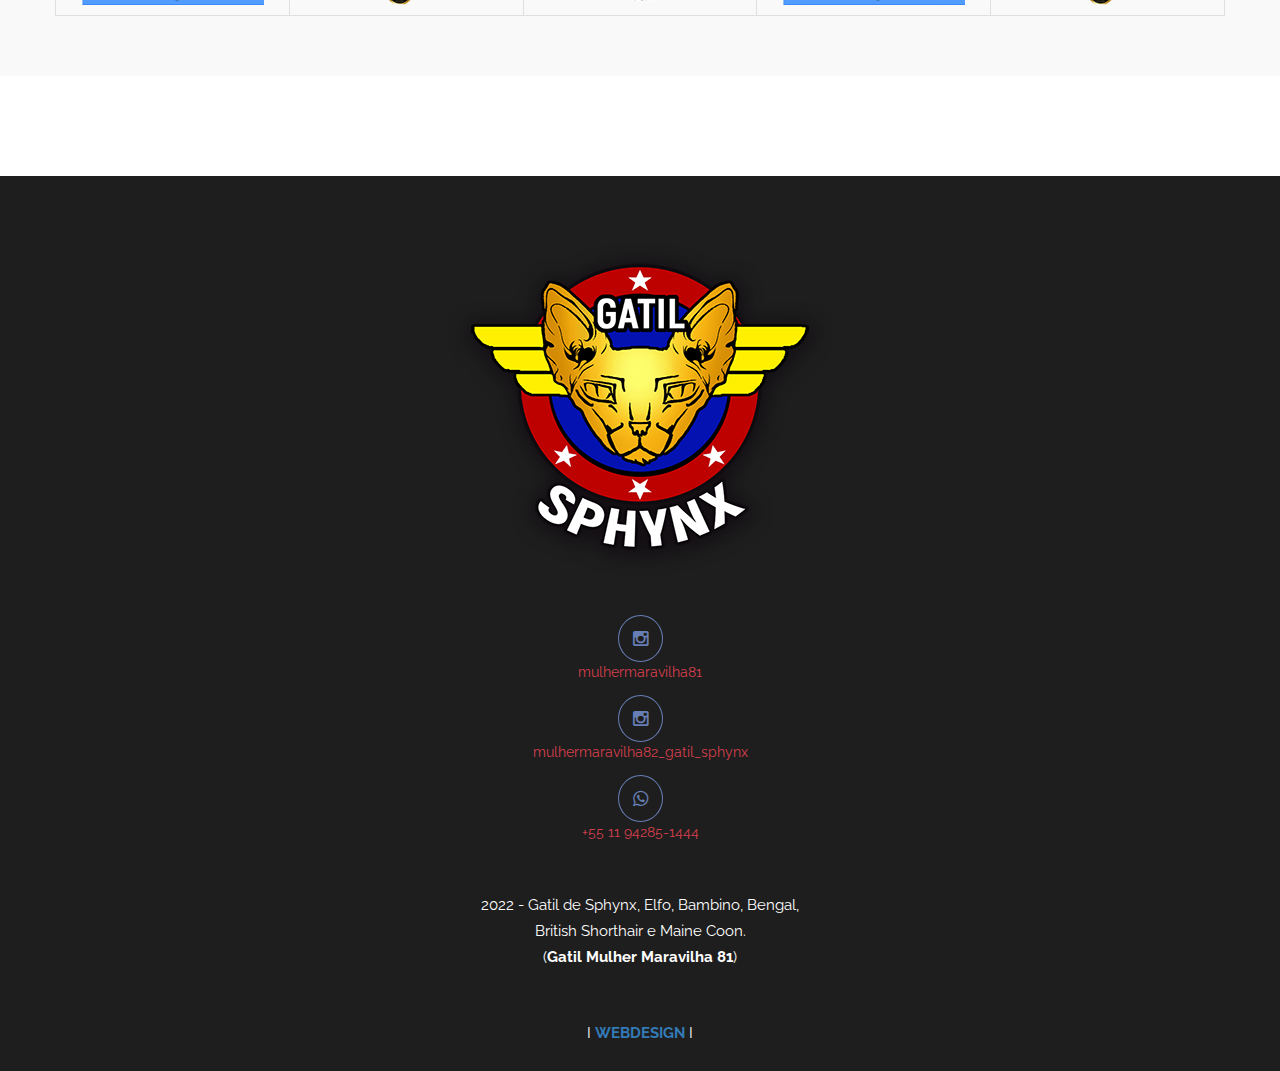
<file: vacinas.html>
<!DOCTYPE html>
<html lang="pt-br">
	<head>
		<meta charset="UTF-8">
		<!-- For IE -->
		<meta http-equiv="X-UA-Compatible" content="IE=edge">
		<!-- For Resposive Device -->
		<meta name="viewport" content="width=device-width, initial-scale=1.0">
		<title>Gatil VACINAS</title>
		<meta name="description" content="vacinação de filhotes de gato raça pura">
		<meta name="keywords" content="vacinas, Gatil, Sphynx, Bengal, British Shorthair, Maine Coon, Elfos, Bambino, Gatil Mulher Maravilha 81, venda de filhotes">
		<!-- Favicon -->
		<link rel="icon" type="image/png" sizes="56x56" href="images/fav-icon/icon.png">
		<!-- Main style sheet -->
		<link rel="stylesheet" type="text/css" href="css/style.css">
		<!-- responsive style sheet -->
		<link rel="stylesheet" type="text/css" href="css/responsive.css">

		<!-- Fix Internet Explorer ______________________________________-->

		<!--[if lt IE 9]>
			<script src="http://html5shiv.googlecode.com/svn/trunk/html5.js"></script>
			<script src="vendor/html5shiv.js"></script>
			<script src="vendor/respond.js"></script>
		<![endif]-->
			
	</head>

	<body>
		<div class="main-page-wrapper">



			<!-- 
			=============================================
				Theme Header
			============================================== 
			-->
			<header class="theme-main-header">
				<div class="container">
					<a href="index.html" class="logo float-left tran4s"><img src="images/logo/logo.png" alt="Logo"></a>
					
					<!-- ========================= Theme Feature Page Menu ======================= -->
					<nav class="navbar float-right theme-main-menu">
					   <!-- Brand and toggle get grouped for better mobile display -->
					   <div class="navbar-header">
					     <button type="button" class="navbar-toggle collapsed" data-toggle="collapse" data-target="#navbar-collapse-1" aria-expanded="false">
					       <span class="sr-only">Toggle navigation</span>
					       Menu
					       <i class="fa fa-bars" aria-hidden="true"></i>
					     </button>
					   </div>
					   <!-- Collect the nav links, forms, and other content for toggling -->
					   <div class="collapse navbar-collapse" id="navbar-collapse-1">
					     <ul class="nav navbar-nav">
					       	<li><a href="index.html">HOME</a></li>
							<li><a href="o-gatil.html">GATIL</a></li>
							<li class="dropdown-holder"><a href="#">RAÇAS</a>
								<ul class="sub-menu">
					       			<li><a href="sphynx.html" class="tran3s">Sphynx</a></li>
									<li><a href="bengal.html" class="tran3s">Bengal</a></li>
									<li><a href="british-shorthair.html" class="tran3s">British Shorthair</a></li>
									<li><a href="maine-coon.html" class="tran3s">Maine Coon</a></li>
									<li><a href="elfo.html" class="tran3s">Elfo</a></li>
									<li><a href="bambino.html" class="tran3s">Bambino</a></li>
					       		</ul>
							</li>
							<li><a href="doencas.html">DOENÇAS</a></li>
							<li class="active"><a href="vacinas.html">VACINAS</a></li>
							<li><a href="vermifugos.html">VERMÍFUGOS</a></li>
					     </ul>
					   </div><!-- /.navbar-collapse -->
					</nav> <!-- /.theme-feature-menu -->
				</div>
			</header> <!-- /.theme-main-header -->

			<!--
			=====================================================
				Theme Inner page Banner
			=====================================================
			-->
			<section class="inner-page-banner">
				<div class="opacity">
					<div class="container">
						<h2>Esquema de Vacinação</h2>
						<ul>
							<li><a href="index.html">Home</a></li>
							<li>/</li>
							<li>Vacinas</li>
						</ul>
					</div> <!-- /.container -->
				</div> <!-- /.opacity -->
			</section> <!-- /.inner-page-banner -->

			
	        <!--
			=====================================================
				About us Section
			=====================================================
			-->
			<section id="about-us">
				<div class="container">
					<div class="theme-title">
						<h2>Esquema de Vacinação</h2>
						<p style="text-align:left;">
						Para ser vacinado, o gato deve ter sido vermifugado anteriormente e estar saudável, sem febre ou diarreia.<br>
						A primeira dose só pode ser dada quando o bichano tiver entre 45/60 dias (consulte seu veterinário!), para evitar que os anticorpos passados da mãe
						para o filhote interfiram na eficácia da imunização.<br><br>
						<strong>Existem três tipos de vacinas polivalentes.</strong><br>
						A <strong>V3</strong> protege os bichanos contra Panleucopenia, Rinotraqueíte e Calicivirose.<br>
						A <strong>V4</strong> inclui também proteção contra Clamidiose.<br>
						E a <strong>V5</strong> soma a imunização contra Leucemia Felina.<br><br>
						<strong>Panleucopenia</strong><br>
						Febre, vômitos, inapetência, prostração e diarreia são alguns dos sintomas em animais infectados.<br>
						Pode prejudicar a coordenação motora de filhotes.<br>
						É transmitida por meio do contato com animais doentes ou objetos contaminados.<br><br>
						<strong>Rinotraqueíte</strong><br>
						Altamente contagiosa, tem como sinais espirros, secreções nasais, rinite, salivação, conjuntivite, febre, falta de apetite. É causada pelo
						 herpesvírus e pode levar filhotes a óbito.<br><br>
						<strong>Calicivirose</strong><br>
						Tem sintomas semelhantes à rinotraqueíte viral, mas causa úlceras na cavidade oral do animal.<br><br>
						<strong>Clamidiose</strong><br>
						Afeta a conjuntiva dos animais, que é a membrana que recobre a parte frontal do globo ocular, posteriormente atingindo o sistema respiratório. Entre
						 os sintomas estão a conjuntivite, corrimento nasal e ocular persistente, espirros, dificuldade respiratória, febre, falta de apetite, pneumonia e
						 prostração.
						<br><br>
						<strong>Raiva</strong><br>
						Responsável por alterações no sistema neurológico, a Raiva não tem cura, e a única forma de prevenção é a vacina. Alterações de comportamento,
						 fotofobia (medo de luz), agressividade, hidrofobia (medo de água) e falta de apetite são alguns dos sintomas mais comuns da doença.<br><br>
						<strong>Leucemia Felina (FeLV)</strong><br>
						Causada pelo vírus FeLV (Feline leukemia virus), compromete as defesas imunológicas, tornando os bichanos vulneráveis a doenças infecciosas, lesões
						 na pele, desnutrição, cicatrização mais lenta de feridas e problemas reprodutivos. A infecção se dá pelo contato com saliva, urina e fezes de
						 animais infectados, portanto, o simples fato de dividir a mesma tigela de água com um gato doente é suficiente para contaminar o sadio. Gatas
						 prenhas podem transmitir o vírus pelo parto ou pelo leite a seus filhotes. Entre os sintomas estão perda de peso, secreção nasal e ocular excessiva,
						 diarreia persistente, imunodeficiência e tumores em células linfáticas.
						</p>

							<div class="hvr-float-shadow">
							<div class="img"><a href="#" target="_blank"><img src="images/project/vacinacao-gatos.png" alt="Vacinação para gatos"></a></div>
							</div>


					</div> <!-- /.theme-title -->

					<div class="row" style="padding-bottom:50px;">

					</div> <!-- /.row -->
				</div> <!-- /.container -->
			</section> <!-- /#about-us -->


			<!--
			=====================================================
				Page middle banner
			=====================================================
			-->

			<div class="page-middle-banner">
				<div class="opacity">
					<h3><span class="p-color">PREÇO JUSTO</span> PARA TODOS OS BOLSOS</h3>
					<a href="https://api.whatsapp.com/send?phone=5511 94285-1444&text=Obrigado pelo conato, em breve retornamos!" class="hvr-bounce-to-right">Chame no Whatsapp</a>
				</div> <!-- /.opacity -->
			</div> <!-- /.page-middle-banner -->



			<!--
			=====================================================
				Project Section
			=====================================================
			-->
			<div id="project-section">
				<div class="container">

					<div class="theme-title" style="padding-bottom:30px;">
						<h4>Galeria de Fotos</h4>
					</div> <!-- /.theme-title -->

					<div class="project-gallery clear-fix">
						<div class="mix grid-item photo om dmedia">
							<div class="single-img">
								<img src="images/elfo/foto-1.jpg" alt="foto raça elfo">
								<div class="opacity">
									<div class="border-shape"><div><div>
										<h6><a href="#">Elfo</a></h6>
										<ul>
											<li>01</li>
										</ul></div></div>
									</div> <!-- /.border-shape -->
								</div> <!-- /.opacity -->
							</div> <!-- /.single-img -->
						</div> <!-- /.grid-item -->

						<div class="mix grid-item web webd dmedia support">
							<div class="single-img">
								<img src="images/elfo/foto-1.jpg" alt="Image">
								<div class="opacity">
									<div class="border-shape"><div><div>
										<h6><a href="#">Elfo</a></h6>
										<ul>
											<li>02</li>
										</ul></div></div>
									</div> <!-- /.border-shape -->
								</div> <!-- /.opacity -->
							</div> <!-- /.single-img -->
						</div> <!-- /.grid-item -->

						<div class="mix grid-item photo webd support">
							<div class="single-img">
								<img src="images/elfo/foto-1.jpg" alt="Image">
								<div class="opacity">
									<div class="border-shape"><div><div>
										<h6><a href="#">Elfo</a></h6>
										<ul>
											<li>03</li>
										</ul></div></div>
									</div> <!-- /.border-shape -->
								</div> <!-- /.opacity -->
							</div> <!-- /.single-img -->
						</div> <!-- /.grid-item -->

						<div class="mix grid-item web om">
							<div class="single-img">
								<img src="images/elfo/foto-1.jpg" alt="Image">
								<div class="opacity">
									<div class="border-shape"><div><div>
										<h6><a href="#">Elfo</a></h6>
										<ul>
											<li>04</li>
										</ul></div></div>
									</div> <!-- /.border-shape -->
								</div> <!-- /.opacity -->
							</div> <!-- /.single-img -->
						</div> <!-- /.grid-item -->

						<div class="mix grid-item photo webd dmedia om">
							<div class="single-img">
								<img src="images/elfo/foto-1.jpg" alt="Image">
								<div class="opacity">
									<div class="border-shape"><div><div>
										<h6><a href="#">Elfo</a></h6>
										<ul>
											<li>05</li>
										</ul></div></div>
									</div> <!-- /.border-shape -->
								</div> <!-- /.opacity -->
							</div> <!-- /.single-img -->
						</div> <!-- /.grid-item -->

						<div class="mix grid-item web webd dmedia om">
							<div class="single-img">
								<img src="images/elfo/foto-1.jpg" alt="Image">
								<div class="opacity">
									<div class="border-shape"><div><div>
										<h6><a href="#">Elfo</a></h6>
										<ul>
											<li>06</li>
										</ul></div></div>
									</div> <!-- /.border-shape -->
								</div> <!-- /.opacity -->
							</div> <!-- /.single-img -->
						</div> <!-- /.grid-item -->

						<div class="mix grid-item photo om support">
							<div class="single-img">
								<img src="images/elfo/foto-1.jpg" alt="Image">
								<div class="opacity">
									<div class="border-shape"><div><div>
										<h6><a href="#">Elfo</a></h6>
										<ul>
											<li>07</li>
										</ul></div></div>
									</div> <!-- /.border-shape -->
								</div> <!-- /.opacity -->
							</div> <!-- /.single-img -->
						</div> <!-- /.grid-item -->

						<div class="mix grid-item web support">
							<div class="single-img">
								<img src="images/elfo/foto-1.jpg" alt="Image">
								<div class="opacity">
									<div class="border-shape"><div><div>
										<h6><a href="#">Elfo</a></h6>
										<ul>
											<li>08</li>
										</ul></div></div>
									</div> <!-- /.border-shape -->
								</div> <!-- /.opacity -->
							</div> <!-- /.single-img -->
						</div> <!-- /.grid-item -->

						<div class="mix grid-item photo webd dmedia support">
							<div class="single-img">
								<img src="images/elfo/foto-1.jpg" alt="Image">
								<div class="opacity">
									<div class="border-shape"><div><div>
										<h6><a href="#">Elfo</a></h6>
										<ul>
											<li>09</li>
										</ul></div></div>
									</div> <!-- /.border-shape -->
								</div> <!-- /.opacity -->
							</div> <!-- /.single-img -->
						</div> <!-- /.grid-item -->

					</div> <!-- /.project-gallery -->
				</div> <!-- /.container -->
			</div> <!-- /#project-section -->

			<!--
			=====================================================
				Page middle banner
			=====================================================
			-->

			<div class="page-middle-banner">
				<div class="opacity">
					<h3>A CRIADORA É MEDICA VETERINÁRIA E <span class="p-color">ESPECIALISTA</span> EM FELINOS.</h3>
					<a href="https://api.whatsapp.com/send?phone=5511 94285-1444&text=Obrigado pelo conato, em breve retornamos!" class="hvr-bounce-to-right">Chame no Whatsapp</a>
				</div> <!-- /.opacity -->
			</div> <!-- /.page-middle-banner -->

		

			<!--
			=====================================================
				Blog Section
			=====================================================
			-->
			<div id="blog-section">
				<div class="container">
					<div class="theme-title">
						<h2>REGISTRO</h2>
						<p>Registro do Gatil <strong>"AMERICAN CAT CLUB"</strong>
						<br>Filiado a <strong>"TICA" THE INTERNATIONAL CAT ASSOCIATION INC.</strong></p>
					</div> <!-- /.theme-title -->

					<div class="clear-fix">



					</div> <!-- /.clear-fix -->
				</div> <!-- /.container -->
			</div> <!-- /#blog-section -->

			<!--
			=====================================================
				Partner Section
			=====================================================
			-->
			<div id="partner-section">
				<div class="container">
					<div id="partner_logo" class="owl-carousel owl-theme">
						<div class="item"><img src="images/logo/p1.png" alt="logo"></div>
						<div class="item"><img src="images/logo/p2.png" alt="logo"></div>
						<div class="item"><img src="images/logo/p3.png" alt="logo"></div>
						<div class="item"><img src="images/logo/p1.png" alt="logo"></div>
						<div class="item"><img src="images/logo/p2.png" alt="logo"></div>
						<div class="item"><img src="images/logo/p3.png" alt="logo"></div>
					</div> <!-- End .partner_logo -->
				</div> <!-- /.container -->
			</div> <!-- /#partner-section -->



			<!--
			=====================================================
				Footer
			=====================================================
			-->
			<footer>
				<div class="container">
					<a href="index.html" class="logo"><img src="images/logo/logo-footer.png" alt="Logo Gatil Sphinx"></a>

					<ul>
						<li><a href="https://www.instagram.com/mulhermaravilha81/" target="_blank" class="tran3s round-border"><i class="fa fa-instagram" aria-hidden="true"></i></a></li><br><a href="https://www.instagram.com/mulhermaravilha81/" class="tran3s p-color" target="_blank">mulhermaravilha81</a>
						</ul>
						<ul>
						<li><a href="https://www.instagram.com/mulhermaravilha82_gatil_sphynx/" target="_blank" class="tran3s round-border"><i class="fa fa-instagram" aria-hidden="true"></i></a></li><br><a href="https://www.instagram.com/mulhermaravilha82_gatil_sphynx/" class="tran3s p-color" target="_blank">mulhermaravilha82_gatil_sphynx</a>
						</ul>
						<ul>
						<li><a href="https://api.whatsapp.com/send?phone=5511 94285-1444&text=Obrigado pelo conato, em breve retornamos!" class="tran3s round-border" target="_blank"><i class="fa fa-whatsapp" aria-hidden="true"></i></a></li><br><a href="https://api.whatsapp.com/send?phone=5511 94285-1444&text=Obrigado pelo conato, em breve retornamos!" class="tran3s p-color" target="_blank">+55 11 94285-1444</a>
					</ul>


					<p>2022 - Gatil de Sphynx, Elfo, Bambino, Bengal,<br>British Shorthair e Maine Coon.<br>
					(<strong>Gatil Mulher Maravilha 81</strong>)</p>
					<p>I <a href="https://fabianowebdesign.com.br" target="_blank"><strong>WEBDESIGN</strong></a> I</p>
				</div>
			</footer>


			<!-- =============================================
				Loading Transition
			============================================== -->
			<div id="loader-wrapper">
				<div id="preloader_1">
	                <span></span>
	                <span></span>
	                <span></span>
	                <span></span>
	                <span></span>
	            </div>
			</div>

			

	        <!-- Scroll Top Button -->
			<button class="scroll-top tran3s p-color-bg">
				<i class="fa fa-long-arrow-up" aria-hidden="true"></i>
			</button>




		<!-- Js File_________________________________ -->

		<!-- j Query -->
		<script type="text/javascript" src="vendor/jquery.2.2.3.min.js"></script>

		<!-- Bootstrap JS -->
		<script type="text/javascript" src="vendor/bootstrap/bootstrap.min.js"></script>

		<!-- Vendor js _________ -->
		
		<!-- owl.carousel -->
		<script type="text/javascript" src="vendor/owl-carousel/owl.carousel.min.js"></script>
		<!-- mixitUp -->
		<script type="text/javascript" src="vendor/jquery.mixitup.min.js"></script>
		<!-- Progress Bar js -->
		<script type="text/javascript" src="vendor/skills-master/jquery.skills.js"></script>
		<!-- Validation -->
		<script type="text/javascript" src="vendor/contact-form/validate.js"></script>
		<script type="text/javascript" src="vendor/contact-form/jquery.form.js"></script>
		<!-- Calendar js -->
		<script type="text/javascript" src="vendor/monthly-master/js/monthly.js"></script>


		<!-- Theme js -->
		<script type="text/javascript" src="js/theme.js"></script>
		<script type="text/javascript" src="js/map-script.js"></script>

		</div> <!-- /.main-page-wrapper -->
	</body>
</html>
</file>
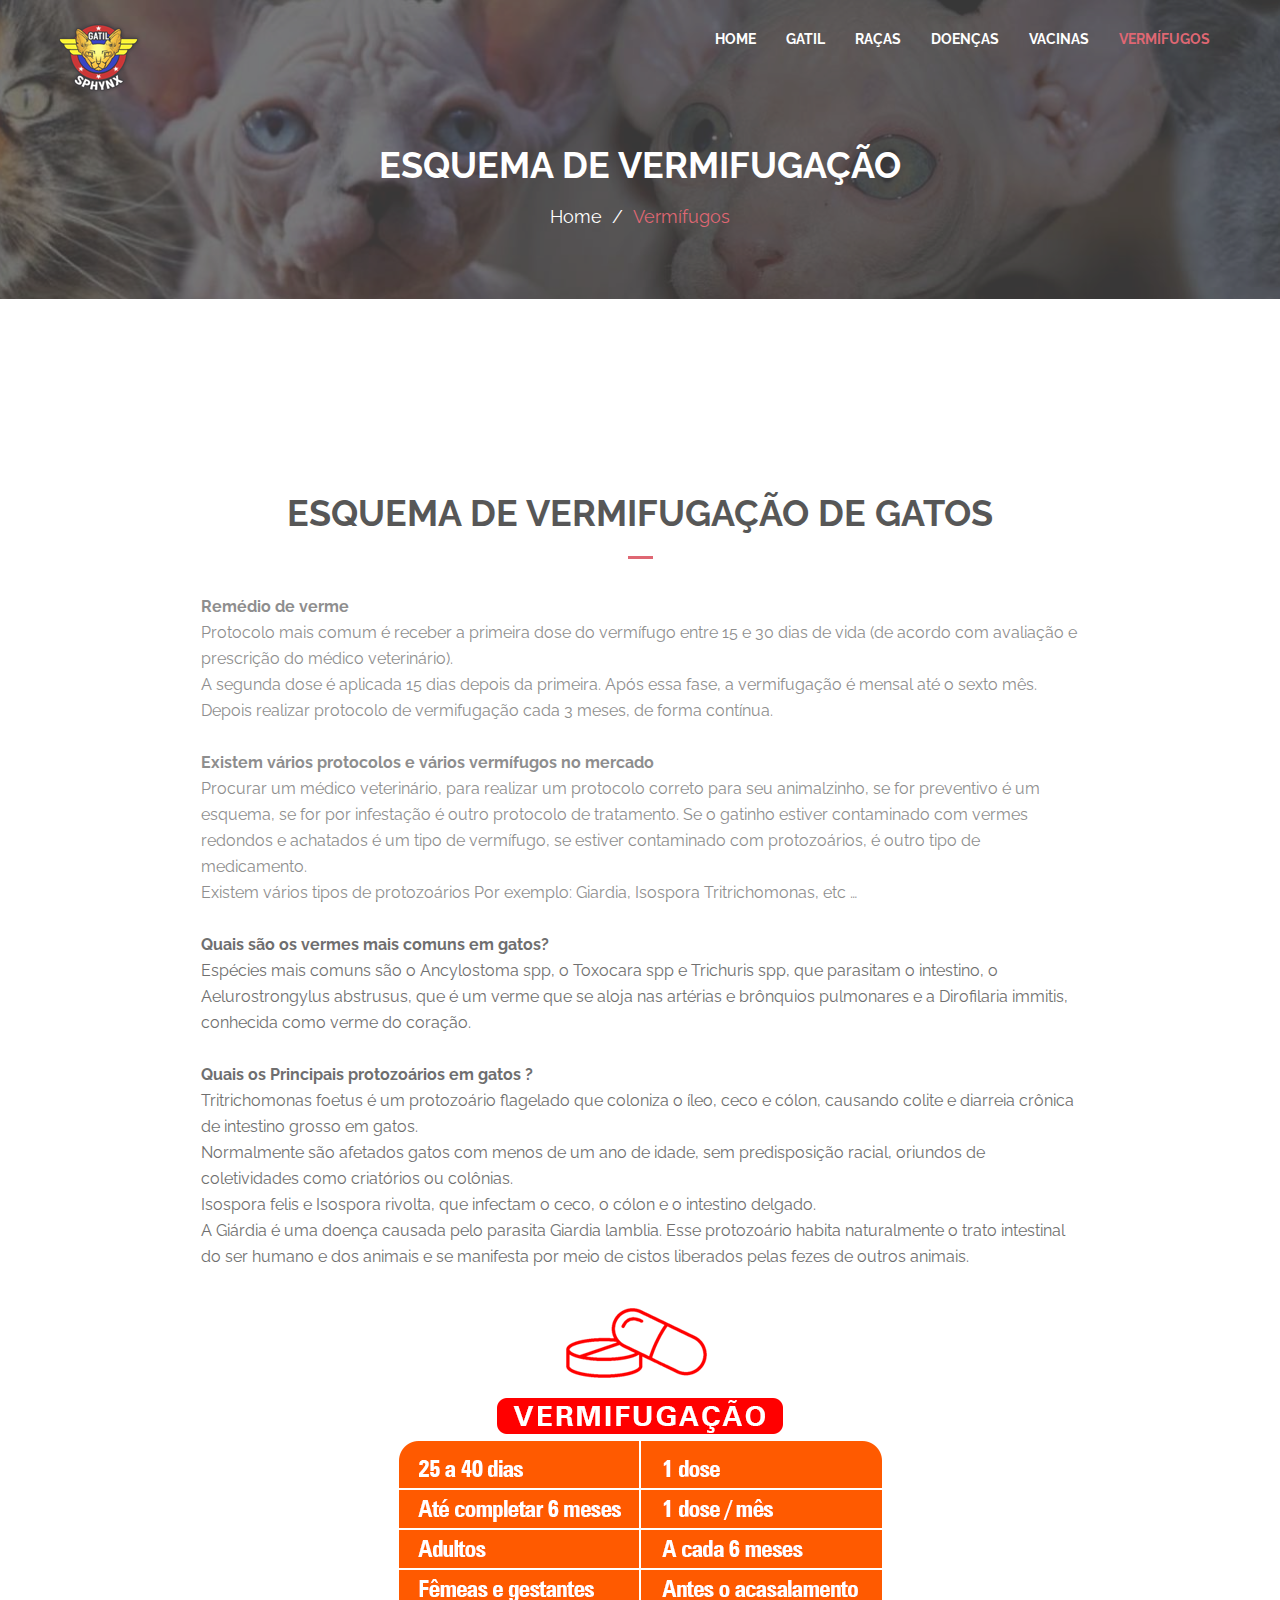
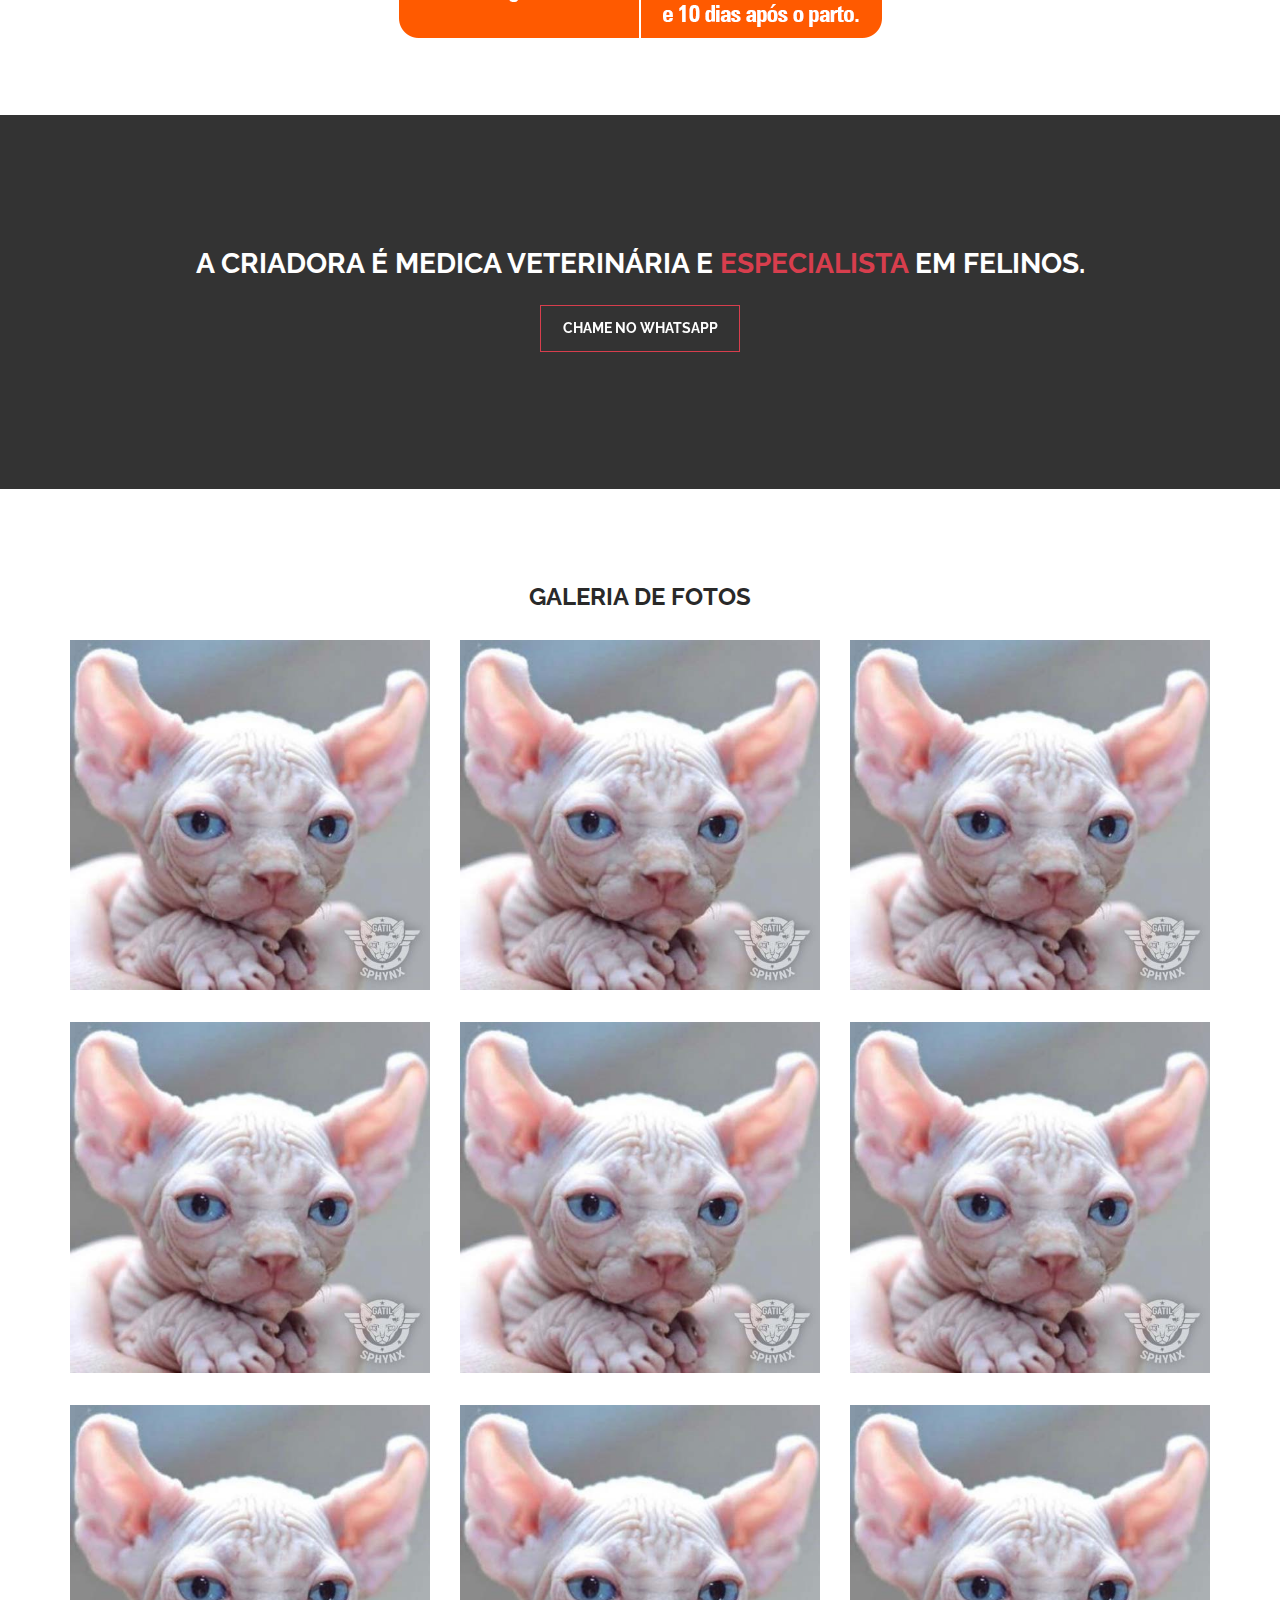
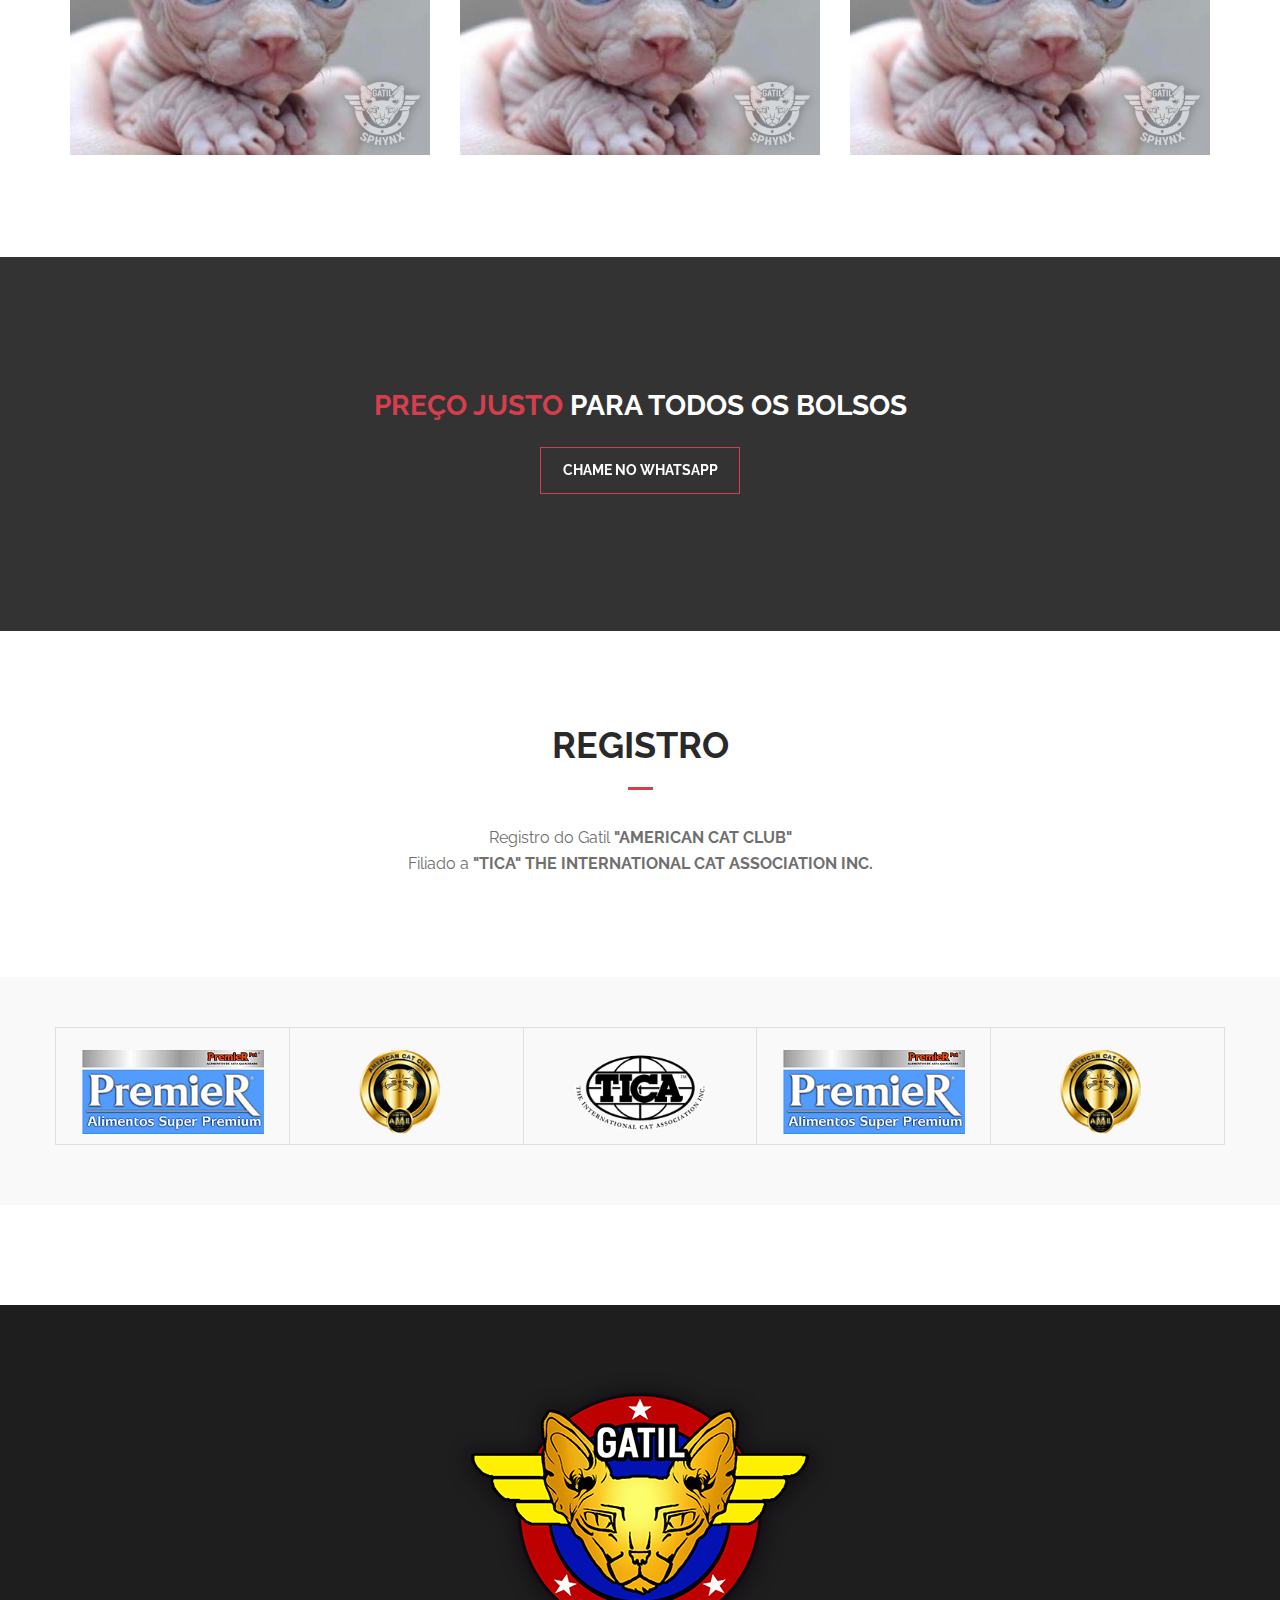
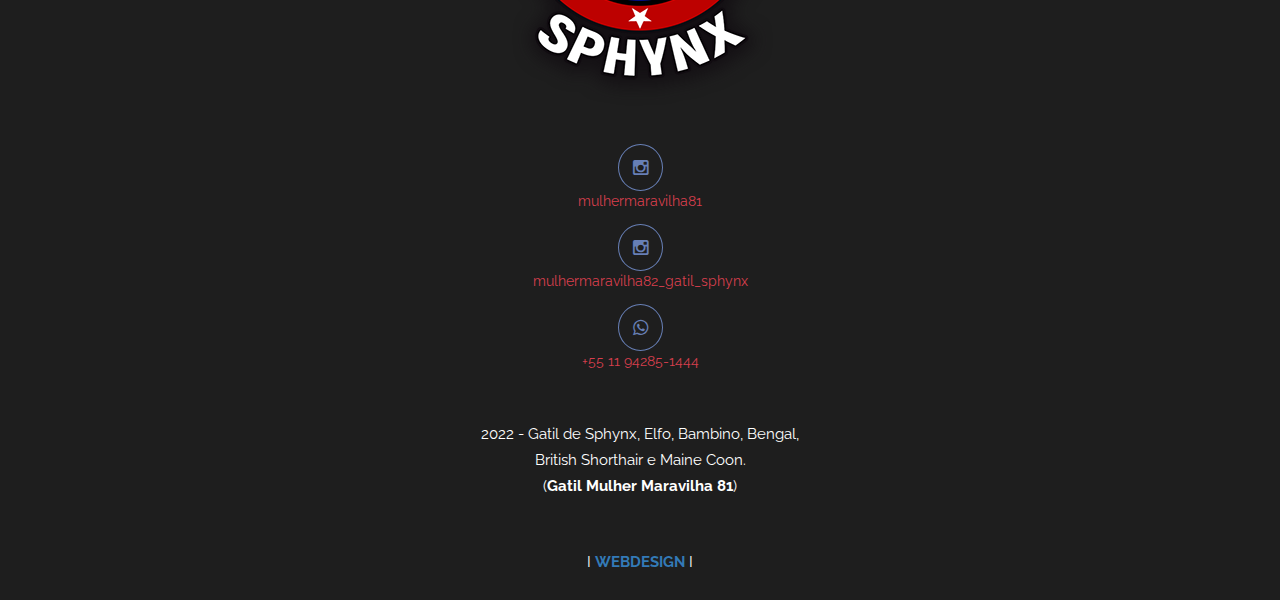
<file: vermifugos.html>
<!DOCTYPE html>
<html lang="pt-br">
	<head>
		<meta charset="UTF-8">
		<!-- For IE -->
		<meta http-equiv="X-UA-Compatible" content="IE=edge">
		<!-- For Resposive Device -->
		<meta name="viewport" content="width=device-width, initial-scale=1.0">
		<title>Gatil VERMÍFUGOS</title>
		<meta name="description" content="vermifugação de filhotes de gato raça pura">
		<meta name="keywords" content="vermífugos, vacinas, Gatil, Sphynx, Bengal, British Shorthair, Maine Coon, Elfos, Bambino, Gatil Mulher Maravilha 81, venda de filhotes">
		<!-- Favicon -->
		<link rel="icon" type="image/png" sizes="56x56" href="images/fav-icon/icon.png">
		<!-- Main style sheet -->
		<link rel="stylesheet" type="text/css" href="css/style.css">
		<!-- responsive style sheet -->
		<link rel="stylesheet" type="text/css" href="css/responsive.css">

		<!-- Fix Internet Explorer ______________________________________-->

		<!--[if lt IE 9]>
			<script src="http://html5shiv.googlecode.com/svn/trunk/html5.js"></script>
			<script src="vendor/html5shiv.js"></script>
			<script src="vendor/respond.js"></script>
		<![endif]-->
			
	</head>

	<body>
		<div class="main-page-wrapper">



			<!-- 
			=============================================
				Theme Header
			============================================== 
			-->
			<header class="theme-main-header">
				<div class="container">
					<a href="index.html" class="logo float-left tran4s"><img src="images/logo/logo.png" alt="Logo"></a>
					
					<!-- ========================= Theme Feature Page Menu ======================= -->
					<nav class="navbar float-right theme-main-menu">
					   <!-- Brand and toggle get grouped for better mobile display -->
					   <div class="navbar-header">
					     <button type="button" class="navbar-toggle collapsed" data-toggle="collapse" data-target="#navbar-collapse-1" aria-expanded="false">
					       <span class="sr-only">Toggle navigation</span>
					       Menu
					       <i class="fa fa-bars" aria-hidden="true"></i>
					     </button>
					   </div>
					   <!-- Collect the nav links, forms, and other content for toggling -->
					   <div class="collapse navbar-collapse" id="navbar-collapse-1">
					     <ul class="nav navbar-nav">
					       	<li><a href="index.html">HOME</a></li>
							<li><a href="o-gatil.html">GATIL</a></li>
							<li class="dropdown-holder"><a href="#">RAÇAS</a>
								<ul class="sub-menu">
					       			<li><a href="sphynx.html" class="tran3s">Sphynx</a></li>
									<li><a href="bengal.html" class="tran3s">Bengal</a></li>
									<li><a href="british-shorthair.html" class="tran3s">British Shorthair</a></li>
									<li><a href="maine-coon.html" class="tran3s">Maine Coon</a></li>
									<li><a href="elfo.html" class="tran3s">Elfo</a></li>
									<li><a href="bambino.html" class="tran3s">Bambino</a></li>
					       		</ul>
							</li>
							<li><a href="doencas.html">DOENÇAS</a></li>
							<li><a href="vacinas.html">VACINAS</a></li>
							<li class="active"><a href="vermifugos.html">VERMÍFUGOS</a></li>
					     </ul>
					   </div><!-- /.navbar-collapse -->
					</nav> <!-- /.theme-feature-menu -->
				</div>
			</header> <!-- /.theme-main-header -->

			<!--
			=====================================================
				Theme Inner page Banner
			=====================================================
			-->
			<section class="inner-page-banner">
				<div class="opacity">
					<div class="container">
						<h2>Esquema de Vermifugação</h2>
						<ul>
							<li><a href="index.html">Home</a></li>
							<li>/</li>
							<li>Vermífugos</li>
						</ul>
					</div> <!-- /.container -->
				</div> <!-- /.opacity -->
			</section> <!-- /.inner-page-banner -->

			
	        <!--
			=====================================================
				About us Section
			=====================================================
			-->
			<section id="about-us">
				<div class="container">
					<div class="theme-title">
						<h2>Esquema de Vermifugação de gatos</h2>
						<p style="text-align:left;"><strong>Remédio de verme</strong><br>
						Protocolo mais comum é receber a primeira dose do vermífugo entre 15 e 30 dias de vida (de acordo com avaliação e prescrição do médico veterinário).<br>
						A segunda dose é aplicada 15 dias depois da primeira. Após essa fase, a vermifugação é mensal até o sexto mês.<br>
						Depois realizar protocolo de vermifugação cada 3 meses, de forma contínua.<br><br>
						<strong>Existem vários protocolos e vários vermífugos no mercado</strong><br>
						Procurar um médico veterinário, para realizar um protocolo correto para seu animalzinho, se for preventivo é um esquema, se for por infestação é 
						outro protocolo de tratamento. Se o gatinho estiver contaminado com vermes redondos e achatados é um tipo de vermífugo, se estiver contaminado 
						com protozoários, é outro tipo de medicamento.<br>
						Existem vários tipos de protozoários Por exemplo: Giardia, Isospora Tritrichomonas, etc …<br><br>
						<strong>Quais são os vermes mais comuns em gatos?</strong><br>
						Espécies mais comuns são o Ancylostoma spp, o Toxocara spp e Trichuris spp, que parasitam o intestino, o Aelurostrongylus abstrusus, que é um verme 
						que se aloja nas artérias e brônquios pulmonares e a Dirofilaria immitis, conhecida como verme do coração.<br><br>
						<strong>Quais os Principais protozoários em gatos ?</strong><br>
						Tritrichomonas foetus é um protozoário flagelado que coloniza o íleo, ceco e cólon, causando colite e diarreia crônica de intestino grosso em gatos.<br>
						Normalmente são afetados gatos com menos de um ano de idade, sem predisposição racial, oriundos de coletividades como criatórios ou colônias.<br>
						Isospora felis e Isospora rivolta, que infectam o ceco, o cólon e o intestino delgado.<br>
						A Giárdia é uma doença causada pelo parasita Giardia lamblia. Esse protozoário habita naturalmente o trato intestinal do ser humano e dos animais e 
						se manifesta por meio de cistos liberados pelas fezes de outros animais.<br><br>
						</p>

							<div class="hvr-float-shadow">
							<div class="img"><a href="#" target="_blank"><img src="images/project/vermifugacao.png" alt="Image vermifucação gatos"></a></div>
							</div>

					</div> <!-- /.theme-title -->
				</div> <!-- /.container -->
			</section> <!-- /#about-us -->


			<!--
			=====================================================
				Page middle banner
			=====================================================
			-->

			<div class="page-middle-banner">
				<div class="opacity">
					<h3>A CRIADORA É MEDICA VETERINÁRIA E <span class="p-color">ESPECIALISTA</span> EM FELINOS.</h3>
					<a href="https://api.whatsapp.com/send?phone=5511 94285-1444&text=Obrigado pelo conato, em breve retornamos!" class="hvr-bounce-to-right">Chame no Whatsapp</a>
				</div> <!-- /.opacity -->
			</div> <!-- /.page-middle-banner -->


			<!--
			=====================================================
				Project Section
			=====================================================
			-->
			<div id="project-section">
				<div class="container">

					<div class="theme-title" style="padding-bottom:30px;">
						<h4>Galeria de Fotos</h4>
					</div> <!-- /.theme-title -->

					<div class="project-gallery clear-fix">
						<div class="mix grid-item photo om dmedia">
							<div class="single-img">
								<img src="images/elfo/foto-1.jpg" alt="foto raça elfo">
								<div class="opacity">
									<div class="border-shape"><div><div>
										<h6><a href="#">Elfo</a></h6>
										<ul>
											<li>01</li>
										</ul></div></div>
									</div> <!-- /.border-shape -->
								</div> <!-- /.opacity -->
							</div> <!-- /.single-img -->
						</div> <!-- /.grid-item -->

						<div class="mix grid-item web webd dmedia support">
							<div class="single-img">
								<img src="images/elfo/foto-1.jpg" alt="Image">
								<div class="opacity">
									<div class="border-shape"><div><div>
										<h6><a href="#">Elfo</a></h6>
										<ul>
											<li>02</li>
										</ul></div></div>
									</div> <!-- /.border-shape -->
								</div> <!-- /.opacity -->
							</div> <!-- /.single-img -->
						</div> <!-- /.grid-item -->

						<div class="mix grid-item photo webd support">
							<div class="single-img">
								<img src="images/elfo/foto-1.jpg" alt="Image">
								<div class="opacity">
									<div class="border-shape"><div><div>
										<h6><a href="#">Elfo</a></h6>
										<ul>
											<li>03</li>
										</ul></div></div>
									</div> <!-- /.border-shape -->
								</div> <!-- /.opacity -->
							</div> <!-- /.single-img -->
						</div> <!-- /.grid-item -->

						<div class="mix grid-item web om">
							<div class="single-img">
								<img src="images/elfo/foto-1.jpg" alt="Image">
								<div class="opacity">
									<div class="border-shape"><div><div>
										<h6><a href="#">Elfo</a></h6>
										<ul>
											<li>04</li>
										</ul></div></div>
									</div> <!-- /.border-shape -->
								</div> <!-- /.opacity -->
							</div> <!-- /.single-img -->
						</div> <!-- /.grid-item -->

						<div class="mix grid-item photo webd dmedia om">
							<div class="single-img">
								<img src="images/elfo/foto-1.jpg" alt="Image">
								<div class="opacity">
									<div class="border-shape"><div><div>
										<h6><a href="#">Elfo</a></h6>
										<ul>
											<li>05</li>
										</ul></div></div>
									</div> <!-- /.border-shape -->
								</div> <!-- /.opacity -->
							</div> <!-- /.single-img -->
						</div> <!-- /.grid-item -->

						<div class="mix grid-item web webd dmedia om">
							<div class="single-img">
								<img src="images/elfo/foto-1.jpg" alt="Image">
								<div class="opacity">
									<div class="border-shape"><div><div>
										<h6><a href="#">Elfo</a></h6>
										<ul>
											<li>06</li>
										</ul></div></div>
									</div> <!-- /.border-shape -->
								</div> <!-- /.opacity -->
							</div> <!-- /.single-img -->
						</div> <!-- /.grid-item -->

						<div class="mix grid-item photo om support">
							<div class="single-img">
								<img src="images/elfo/foto-1.jpg" alt="Image">
								<div class="opacity">
									<div class="border-shape"><div><div>
										<h6><a href="#">Elfo</a></h6>
										<ul>
											<li>07</li>
										</ul></div></div>
									</div> <!-- /.border-shape -->
								</div> <!-- /.opacity -->
							</div> <!-- /.single-img -->
						</div> <!-- /.grid-item -->

						<div class="mix grid-item web support">
							<div class="single-img">
								<img src="images/elfo/foto-1.jpg" alt="Image">
								<div class="opacity">
									<div class="border-shape"><div><div>
										<h6><a href="#">Elfo</a></h6>
										<ul>
											<li>08</li>
										</ul></div></div>
									</div> <!-- /.border-shape -->
								</div> <!-- /.opacity -->
							</div> <!-- /.single-img -->
						</div> <!-- /.grid-item -->

						<div class="mix grid-item photo webd dmedia support">
							<div class="single-img">
								<img src="images/elfo/foto-1.jpg" alt="Image">
								<div class="opacity">
									<div class="border-shape"><div><div>
										<h6><a href="#">Elfo</a></h6>
										<ul>
											<li>09</li>
										</ul></div></div>
									</div> <!-- /.border-shape -->
								</div> <!-- /.opacity -->
							</div> <!-- /.single-img -->
						</div> <!-- /.grid-item -->

					</div> <!-- /.project-gallery -->
				</div> <!-- /.container -->
			</div> <!-- /#project-section -->


			<!--
			=====================================================
				Page middle banner
			=====================================================
			-->

			<div class="page-middle-banner">
				<div class="opacity">
					<h3><span class="p-color">PREÇO JUSTO</span> PARA TODOS OS BOLSOS</h3>
					<a href="https://api.whatsapp.com/send?phone=5511 94285-1444&text=Obrigado pelo conato, em breve retornamos!" class="hvr-bounce-to-right">Chame no Whatsapp</a>
				</div> <!-- /.opacity -->
			</div> <!-- /.page-middle-banner -->
			

			<!--
			=====================================================
				Blog Section
			=====================================================
			-->
			<div id="blog-section">
				<div class="container">
					<div class="theme-title">
						<h2>REGISTRO</h2>
						<p>Registro do Gatil <strong>"AMERICAN CAT CLUB"</strong>
						<br>Filiado a <strong>"TICA" THE INTERNATIONAL CAT ASSOCIATION INC.</strong></p>
					</div> <!-- /.theme-title -->

					<div class="clear-fix">



					</div> <!-- /.clear-fix -->
				</div> <!-- /.container -->
			</div> <!-- /#blog-section -->

			<!--
			=====================================================
				Partner Section
			=====================================================
			-->
			<div id="partner-section">
				<div class="container">
					<div id="partner_logo" class="owl-carousel owl-theme">
						<div class="item"><img src="images/logo/p1.png" alt="logo"></div>
						<div class="item"><img src="images/logo/p2.png" alt="logo"></div>
						<div class="item"><img src="images/logo/p3.png" alt="logo"></div>
						<div class="item"><img src="images/logo/p1.png" alt="logo"></div>
						<div class="item"><img src="images/logo/p2.png" alt="logo"></div>
						<div class="item"><img src="images/logo/p3.png" alt="logo"></div>
					</div> <!-- End .partner_logo -->
				</div> <!-- /.container -->
			</div> <!-- /#partner-section -->



			<!--
			=====================================================
				Footer
			=====================================================
			-->
			<footer>
				<div class="container">
					<a href="index.html" class="logo"><img src="images/logo/logo-footer.png" alt="Logo Gatil Sphinx"></a>

					<ul>
						<li><a href="https://www.instagram.com/mulhermaravilha81/" target="_blank" class="tran3s round-border"><i class="fa fa-instagram" aria-hidden="true"></i></a></li><br><a href="https://www.instagram.com/mulhermaravilha81/" class="tran3s p-color" target="_blank">mulhermaravilha81</a>
						</ul>
						<ul>
						<li><a href="https://www.instagram.com/mulhermaravilha82_gatil_sphynx/" target="_blank" class="tran3s round-border"><i class="fa fa-instagram" aria-hidden="true"></i></a></li><br><a href="https://www.instagram.com/mulhermaravilha82_gatil_sphynx/" class="tran3s p-color" target="_blank">mulhermaravilha82_gatil_sphynx</a>
						</ul>
						<ul>
						<li><a href="https://api.whatsapp.com/send?phone=5511 94285-1444&text=Obrigado pelo conato, em breve retornamos!" class="tran3s round-border" target="_blank"><i class="fa fa-whatsapp" aria-hidden="true"></i></a></li><br><a href="https://api.whatsapp.com/send?phone=5511 94285-1444&text=Obrigado pelo conato, em breve retornamos!" class="tran3s p-color" target="_blank">+55 11 94285-1444</a>
					</ul>


					<p>2022 - Gatil de Sphynx, Elfo, Bambino, Bengal,<br>British Shorthair e Maine Coon.<br>
					(<strong>Gatil Mulher Maravilha 81</strong>)</p>
					<p>I <a href="https://fabianowebdesign.com.br" target="_blank"><strong>WEBDESIGN</strong></a> I</p>
				</div>
			</footer>


			<!-- =============================================
				Loading Transition
			============================================== -->
			<div id="loader-wrapper">
				<div id="preloader_1">
	                <span></span>
	                <span></span>
	                <span></span>
	                <span></span>
	                <span></span>
	            </div>
			</div>

			

	        <!-- Scroll Top Button -->
			<button class="scroll-top tran3s p-color-bg">
				<i class="fa fa-long-arrow-up" aria-hidden="true"></i>
			</button>




		<!-- Js File_________________________________ -->

		<!-- j Query -->
		<script type="text/javascript" src="vendor/jquery.2.2.3.min.js"></script>

		<!-- Bootstrap JS -->
		<script type="text/javascript" src="vendor/bootstrap/bootstrap.min.js"></script>

		<!-- Vendor js _________ -->
		
		<!-- owl.carousel -->
		<script type="text/javascript" src="vendor/owl-carousel/owl.carousel.min.js"></script>
		<!-- mixitUp -->
		<script type="text/javascript" src="vendor/jquery.mixitup.min.js"></script>
		<!-- Progress Bar js -->
		<script type="text/javascript" src="vendor/skills-master/jquery.skills.js"></script>
		<!-- Validation -->
		<script type="text/javascript" src="vendor/contact-form/validate.js"></script>
		<script type="text/javascript" src="vendor/contact-form/jquery.form.js"></script>
		<!-- Calendar js -->
		<script type="text/javascript" src="vendor/monthly-master/js/monthly.js"></script>


		<!-- Theme js -->
		<script type="text/javascript" src="js/theme.js"></script>
		<script type="text/javascript" src="js/map-script.js"></script>

		</div> <!-- /.main-page-wrapper -->
	</body>
</html>
</file>
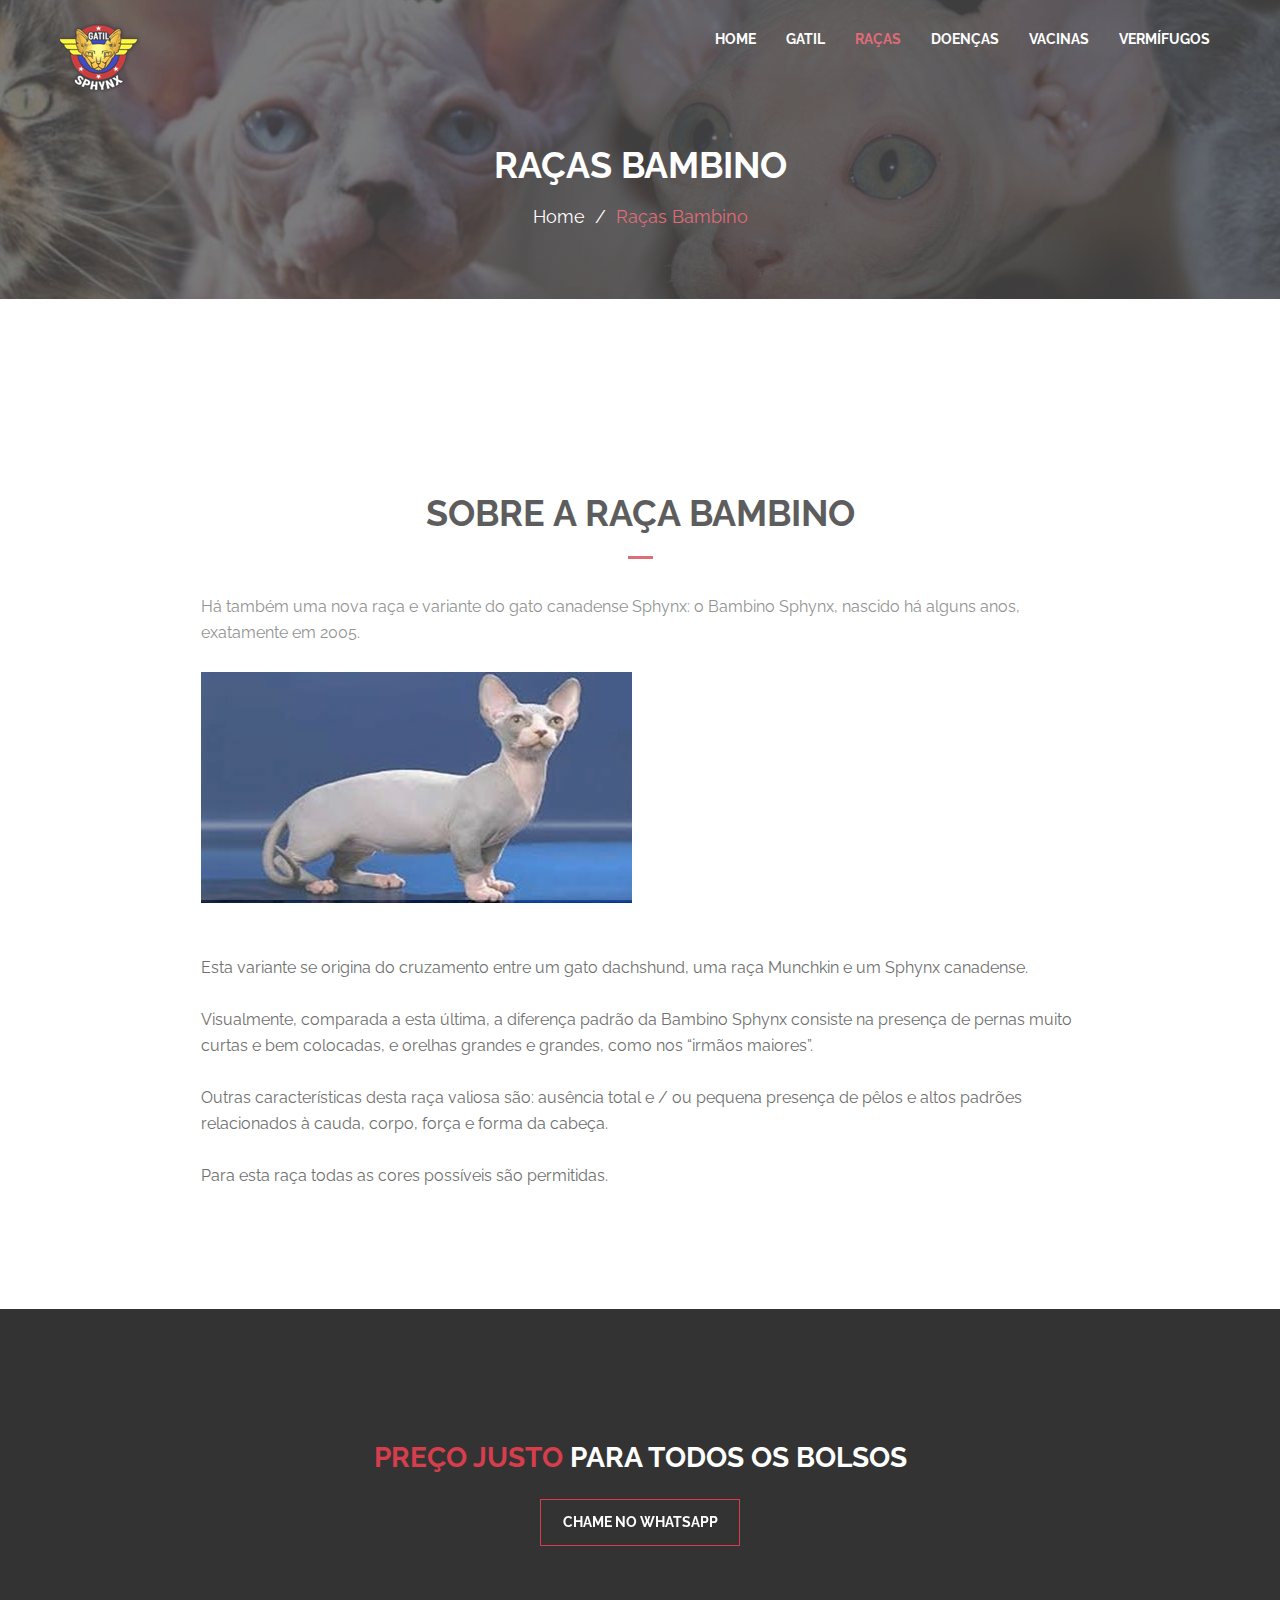
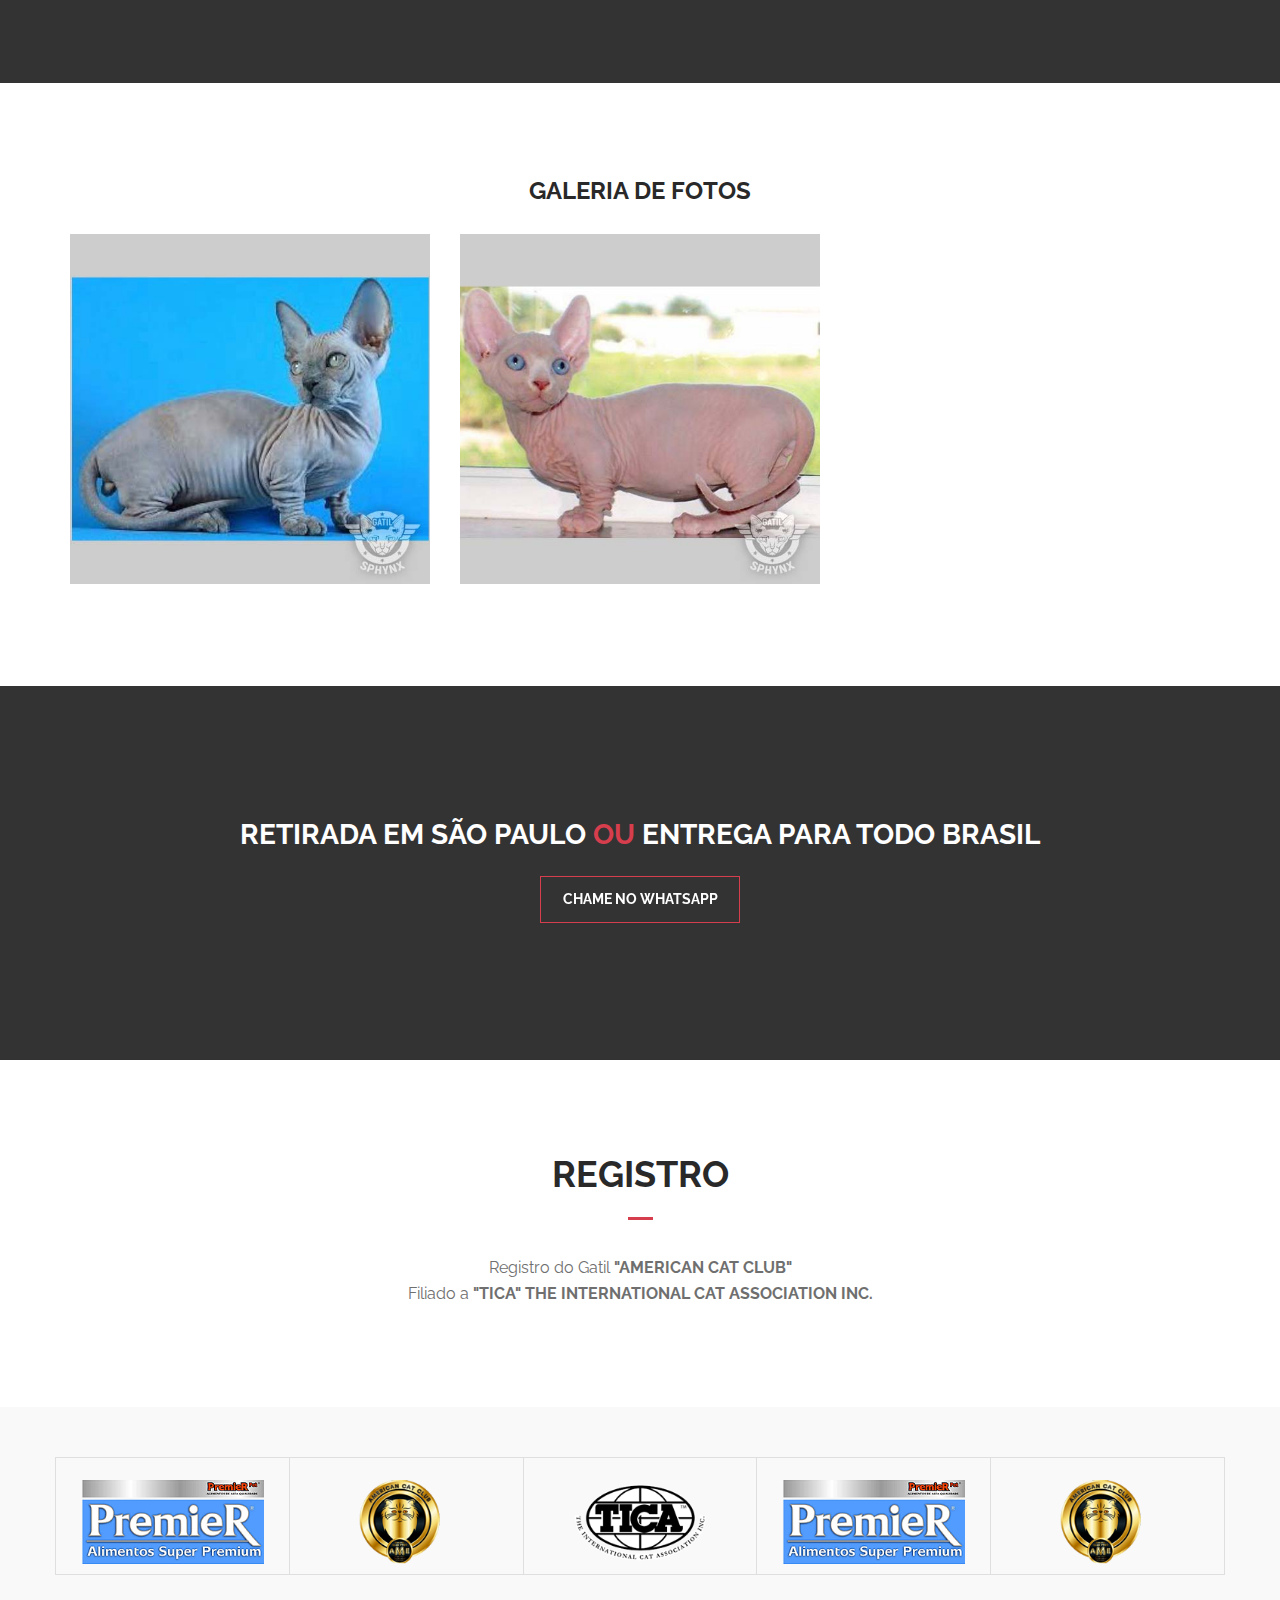
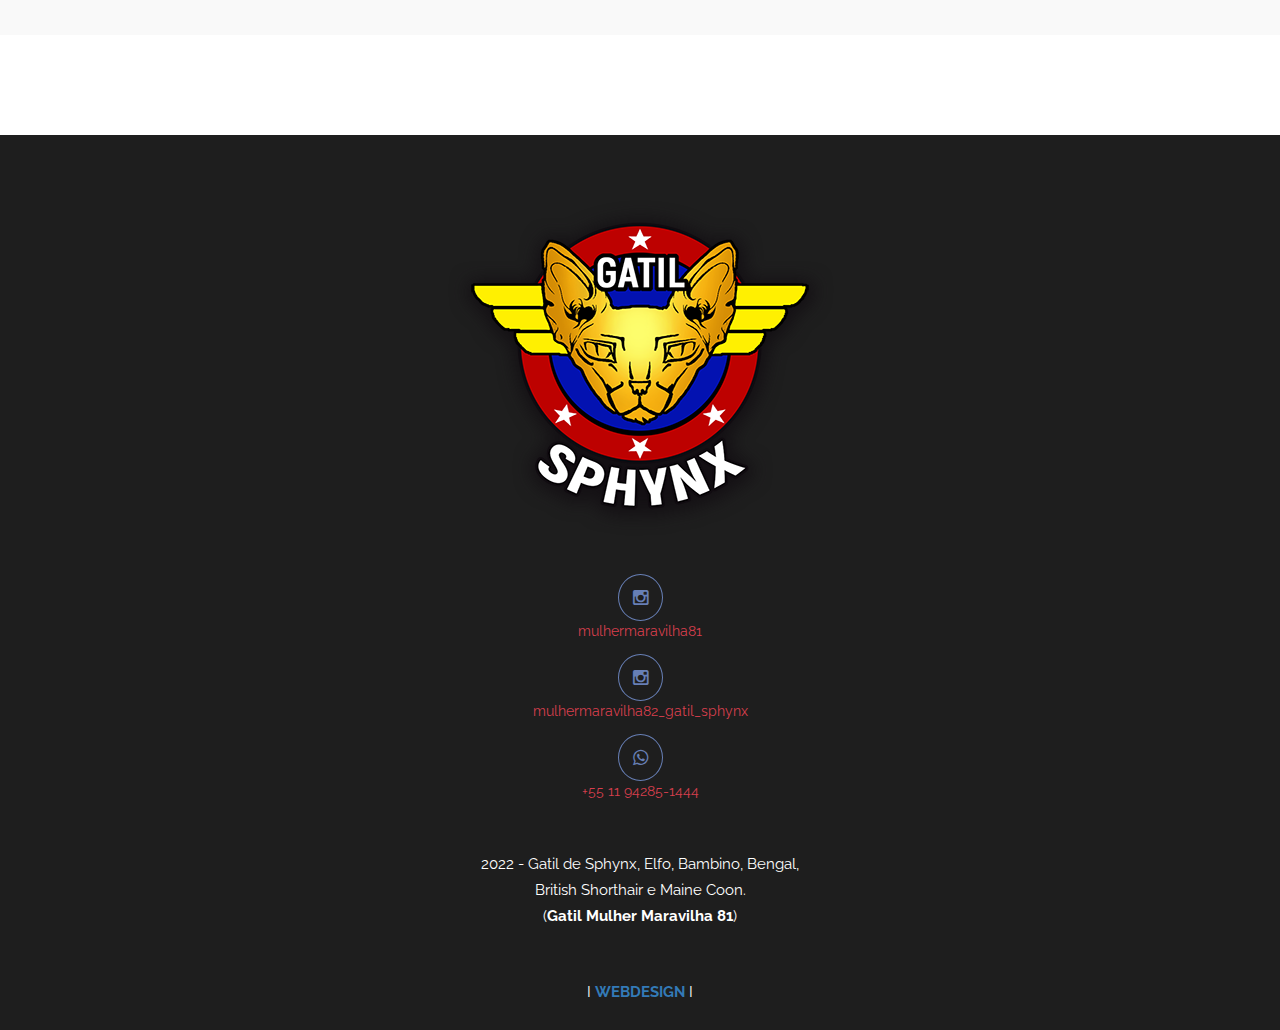
<file: X_bambino.html>
<!DOCTYPE html>
<html lang="pt-br">
	<head>
		<meta charset="UTF-8">
		<!-- For IE -->
		<meta http-equiv="X-UA-Compatible" content="IE=edge">
		<!-- For Resposive Device -->
		<meta name="viewport" content="width=device-width, initial-scale=1.0">
		<title>Gatil Bambino (Gatil Mulher Maravilha 81)</title>
		<meta name="description" content="Venda de filhotes de gato raça pura Sphynx">
		<meta name="keywords" content="Gatil, Sphynx, Bengal, British Shorthair, Maine Coon, Elfos, Bambino, Gatil Mulher Maravilha 81, venda de filhotes">

		<!-- Favicon -->
		<link rel="icon" type="image/png" sizes="56x56" href="images/fav-icon/icon.png">


		<!-- Main style sheet -->
		<link rel="stylesheet" type="text/css" href="css/style.css">
		<!-- responsive style sheet -->
		<link rel="stylesheet" type="text/css" href="css/responsive.css">


		<!-- Fix Internet Explorer ______________________________________-->

		<!--[if lt IE 9]>
			<script src="http://html5shiv.googlecode.com/svn/trunk/html5.js"></script>
			<script src="vendor/html5shiv.js"></script>
			<script src="vendor/respond.js"></script>
		<![endif]-->
			
	</head>

	<body>
		<div class="main-page-wrapper">

			<!-- 
			=============================================
				Theme Header
			============================================== 
			-->
			<header class="theme-main-header">
				<div class="container">
					<a href="index.html" class="logo float-left tran4s"><img src="images/logo/logo.png" alt="Logo"></a>
					
					<!-- ========================= Theme Feature Page Menu ======================= -->
					<nav class="navbar float-right theme-main-menu">
					   <!-- Brand and toggle get grouped for better mobile display -->
					   <div class="navbar-header">
					     <button type="button" class="navbar-toggle collapsed" data-toggle="collapse" data-target="#navbar-collapse-1" aria-expanded="false">
					       <span class="sr-only">Toggle navigation</span>
					       Menu
					       <i class="fa fa-bars" aria-hidden="true"></i>
					     </button>
					   </div>
					   <!-- Collect the nav links, forms, and other content for toggling -->
					   <div class="collapse navbar-collapse" id="navbar-collapse-1">
					     <ul class="nav navbar-nav">
					       	<li><a href="index.html">HOME</a></li>
							<li><a href="o-gatil.html">GATIL</a></li>
							<li class="dropdown-holder active"><a href="#">RAÇAS</a>
								<ul class="sub-menu">
					       			<li><a href="sphynx.html" class="tran3s">Sphynx</a></li>
									<li><a href="bengal.html" class="tran3s">Bengal</a></li>
									<li><a href="british-shorthair.html" class="tran3s">British Shorthair</a></li>
									<li><a href="maine-coon.html" class="tran3s">Maine Coon</a></li>
									<li><a href="elfo.html" class="tran3s">Elfo</a></li>
									<li><a href="bambino.html" class="tran3s">Bambino</a></li>
					       		</ul>
							</li>
							<li><a href="doencas.html">DOENÇAS</a></li>
							<li><a href="vacinas.html">VACINAS</a></li>
							<li><a href="vermifugos.html">VERMÍFUGOS</a></li>
					     </ul>
					   </div><!-- /.navbar-collapse -->
					</nav> <!-- /.theme-feature-menu -->
				</div>
			</header> <!-- /.theme-main-header -->


			<!--
			=====================================================
				Theme Inner page Banner
			=====================================================
			-->
			<section class="inner-page-banner">
				<div class="opacity">
					<div class="container">
						<h2>Raças Bambino</h2>
						<ul>
							<li><a href="index.html">Home</a></li>
							<li>/</li>
							<li>Raças Bambino</li>
						</ul>
					</div> <!-- /.container -->
				</div> <!-- /.opacity -->
			</section> <!-- /.inner-page-banner -->
			

			
	        <!--
			=====================================================
				About us Section
			=====================================================
			-->
			<section id="about-us">
				<div class="container">
					<div class="theme-title">
						<h2>SOBRE A RAÇA BAMBINO</h2>
						<p style="text-align:left;">Há também uma nova raça e variante do gato canadense Sphynx: o Bambino Sphynx, nascido há alguns anos, exatamente em 2005.<br><br>
						<img src="images/bambino/topo.jpg" alt="foto gato raça elfo"><br><br>
						Esta variante se origina do cruzamento entre um gato dachshund, uma raça Munchkin e um Sphynx canadense.<br><br>
						Visualmente, comparada a esta última, a diferença padrão da Bambino Sphynx consiste na presença de pernas muito
						curtas e bem colocadas, e orelhas grandes e grandes, como nos “irmãos maiores”. <br><br>
						
						Outras características desta raça valiosa são: ausência total e / ou pequena presença de pêlos e altos padrões
						relacionados à cauda, corpo, força e forma da cabeça.<br><br>
						
						Para esta raça todas as cores possíveis são permitidas.
						</p>

					</div> <!-- /.theme-title -->

					<div class="row" style="padding-bottom:50px;">



					</div> <!-- /.row -->
				</div> <!-- /.container -->
			</section> <!-- /#about-us -->


			<!--
			=====================================================
				Page middle banner
			=====================================================
			-->

			<div class="page-middle-banner">
				<div class="opacity">
					<h3><span class="p-color">PREÇO JUSTO</span> PARA TODOS OS BOLSOS</h3>
					<a href="https://api.whatsapp.com/send?phone=5511 94285-1444&text=Obrigado pelo conato, em breve retornamos!" class="hvr-bounce-to-right">Chame no Whatsapp</a>
				</div> <!-- /.opacity -->
			</div> <!-- /.page-middle-banner -->


			<!--
			=====================================================
				Project Section
			=====================================================
			-->
			<div id="project-section">
				<div class="container">

					<div class="theme-title" style="padding-bottom:30px;">
						<h4>Galeria de Fotos</h4>
					</div> <!-- /.theme-title -->

					<div class="project-gallery clear-fix">
						<div class="mix grid-item photo om dmedia">
							<div class="single-img">
								<img src="images/bambino/foto-1.jpg" alt="Image">
								<div class="opacity">
									<div class="border-shape"><div><div>
										<h6><a href="#">Bambino</a></h6>
										<ul>
											<li>01</li>
										</ul></div></div>
									</div> <!-- /.border-shape -->
								</div> <!-- /.opacity -->
							</div> <!-- /.single-img -->
						</div> <!-- /.grid-item -->

						<div class="mix grid-item web webd dmedia support">
							<div class="single-img">
								<img src="images/bambino/foto-2.jpg" alt="Image">
								<div class="opacity">
									<div class="border-shape"><div><div>
										<h6><a href="#">Bambino</a></h6>
										<ul>
											<li>02</li>
										</ul></div></div>
									</div> <!-- /.border-shape -->
								</div> <!-- /.opacity -->
							</div> <!-- /.single-img -->
						</div> <!-- /.grid-item -->

					</div> <!-- /.project-gallery -->
				</div> <!-- /.container -->
			</div> <!-- /#project-section -->


			<!--
			=====================================================
				Page middle banner
			=====================================================
			-->

			<div class="page-middle-banner">
				<div class="opacity">
					<h3>RETIRADA EM SÃO PAULO <span class="p-color">OU</span> ENTREGA PARA TODO BRASIL </h3>
					<a href="https://api.whatsapp.com/send?phone=5511 94285-1444&text=Obrigado pelo conato, em breve retornamos!" class="hvr-bounce-to-right">Chame no Whatsapp</a>
				</div> <!-- /.opacity -->
			</div> <!-- /.page-middle-banner -->

			<!--
			=====================================================
				Blog Section
			=====================================================
			-->
			<div id="blog-section">
				<div class="container">
					<div class="theme-title">
						<h2>REGISTRO</h2>
						<p>Registro do Gatil <strong>"AMERICAN CAT CLUB"</strong>
						<br>Filiado a <strong>"TICA" THE INTERNATIONAL CAT ASSOCIATION INC.</strong></p>
					</div> <!-- /.theme-title -->

					<div class="clear-fix">



					</div> <!-- /.clear-fix -->
				</div> <!-- /.container -->
			</div> <!-- /#blog-section -->

			<!--
			=====================================================
				Partner Section
			=====================================================
			-->
			<div id="partner-section">
				<div class="container">
					<div id="partner_logo" class="owl-carousel owl-theme">
						<div class="item"><img src="images/logo/p1.png" alt="logo"></div>
						<div class="item"><img src="images/logo/p2.png" alt="logo"></div>
						<div class="item"><img src="images/logo/p3.png" alt="logo"></div>
						<div class="item"><img src="images/logo/p1.png" alt="logo"></div>
						<div class="item"><img src="images/logo/p2.png" alt="logo"></div>
						<div class="item"><img src="images/logo/p3.png" alt="logo"></div>
					</div> <!-- End .partner_logo -->
				</div> <!-- /.container -->
			</div> <!-- /#partner-section -->



			<!--
			=====================================================
				Footer
			=====================================================
			-->
			<footer>
				<div class="container">
					<a href="index.html" class="logo"><img src="images/logo/logo-footer.png" alt="Logo Gatil Sphinx"></a>

					<ul>
						<li><a href="https://www.instagram.com/mulhermaravilha81/" target="_blank" class="tran3s round-border"><i class="fa fa-instagram" aria-hidden="true"></i></a></li><br><a href="https://www.instagram.com/mulhermaravilha81/" class="tran3s p-color" target="_blank">mulhermaravilha81</a>
						</ul>
						<ul>
						<li><a href="https://www.instagram.com/mulhermaravilha82_gatil_sphynx/" target="_blank" class="tran3s round-border"><i class="fa fa-instagram" aria-hidden="true"></i></a></li><br><a href="https://www.instagram.com/mulhermaravilha82_gatil_sphynx/" class="tran3s p-color" target="_blank">mulhermaravilha82_gatil_sphynx</a>
						</ul>
						<ul>
						<li><a href="https://api.whatsapp.com/send?phone=5511 94285-1444&text=Obrigado pelo conato, em breve retornamos!" class="tran3s round-border" target="_blank"><i class="fa fa-whatsapp" aria-hidden="true"></i></a></li><br><a href="https://api.whatsapp.com/send?phone=5511 94285-1444&text=Obrigado pelo conato, em breve retornamos!" class="tran3s p-color" target="_blank">+55 11 94285-1444</a>
					</ul>


					<p>2022 - Gatil de Sphynx, Elfo, Bambino, Bengal,<br>British Shorthair e Maine Coon.<br>
					(<strong>Gatil Mulher Maravilha 81</strong>)</p>
					<p>I <a href="https://fabianowebdesign.com.br" target="_blank"><strong>WEBDESIGN</strong></a> I</p>
				</div>
			</footer>


			<!-- =============================================
				Loading Transition
			============================================== -->
			<div id="loader-wrapper">
				<div id="preloader_1">
	                <span></span>
	                <span></span>
	                <span></span>
	                <span></span>
	                <span></span>
	            </div>
			</div>

			

	        <!-- Scroll Top Button -->
			<button class="scroll-top tran3s p-color-bg">
				<i class="fa fa-long-arrow-up" aria-hidden="true"></i>
			</button>




		<!-- Js File_________________________________ -->

		<!-- j Query -->
		<script type="text/javascript" src="vendor/jquery.2.2.3.min.js"></script>

		<!-- Bootstrap JS -->
		<script type="text/javascript" src="vendor/bootstrap/bootstrap.min.js"></script>

		<!-- Vendor js _________ -->
		
		<!-- owl.carousel -->
		<script type="text/javascript" src="vendor/owl-carousel/owl.carousel.min.js"></script>
		<!-- mixitUp -->
		<script type="text/javascript" src="vendor/jquery.mixitup.min.js"></script>
		<!-- Progress Bar js -->
		<script type="text/javascript" src="vendor/skills-master/jquery.skills.js"></script>
		<!-- Validation -->
		<script type="text/javascript" src="vendor/contact-form/validate.js"></script>
		<script type="text/javascript" src="vendor/contact-form/jquery.form.js"></script>
		<!-- Calendar js -->
		<script type="text/javascript" src="vendor/monthly-master/js/monthly.js"></script>


		<!-- Theme js -->
		<script type="text/javascript" src="js/theme.js"></script>
		<script type="text/javascript" src="js/map-script.js"></script>

		</div> <!-- /.main-page-wrapper -->
	</body>
</html>
</file>
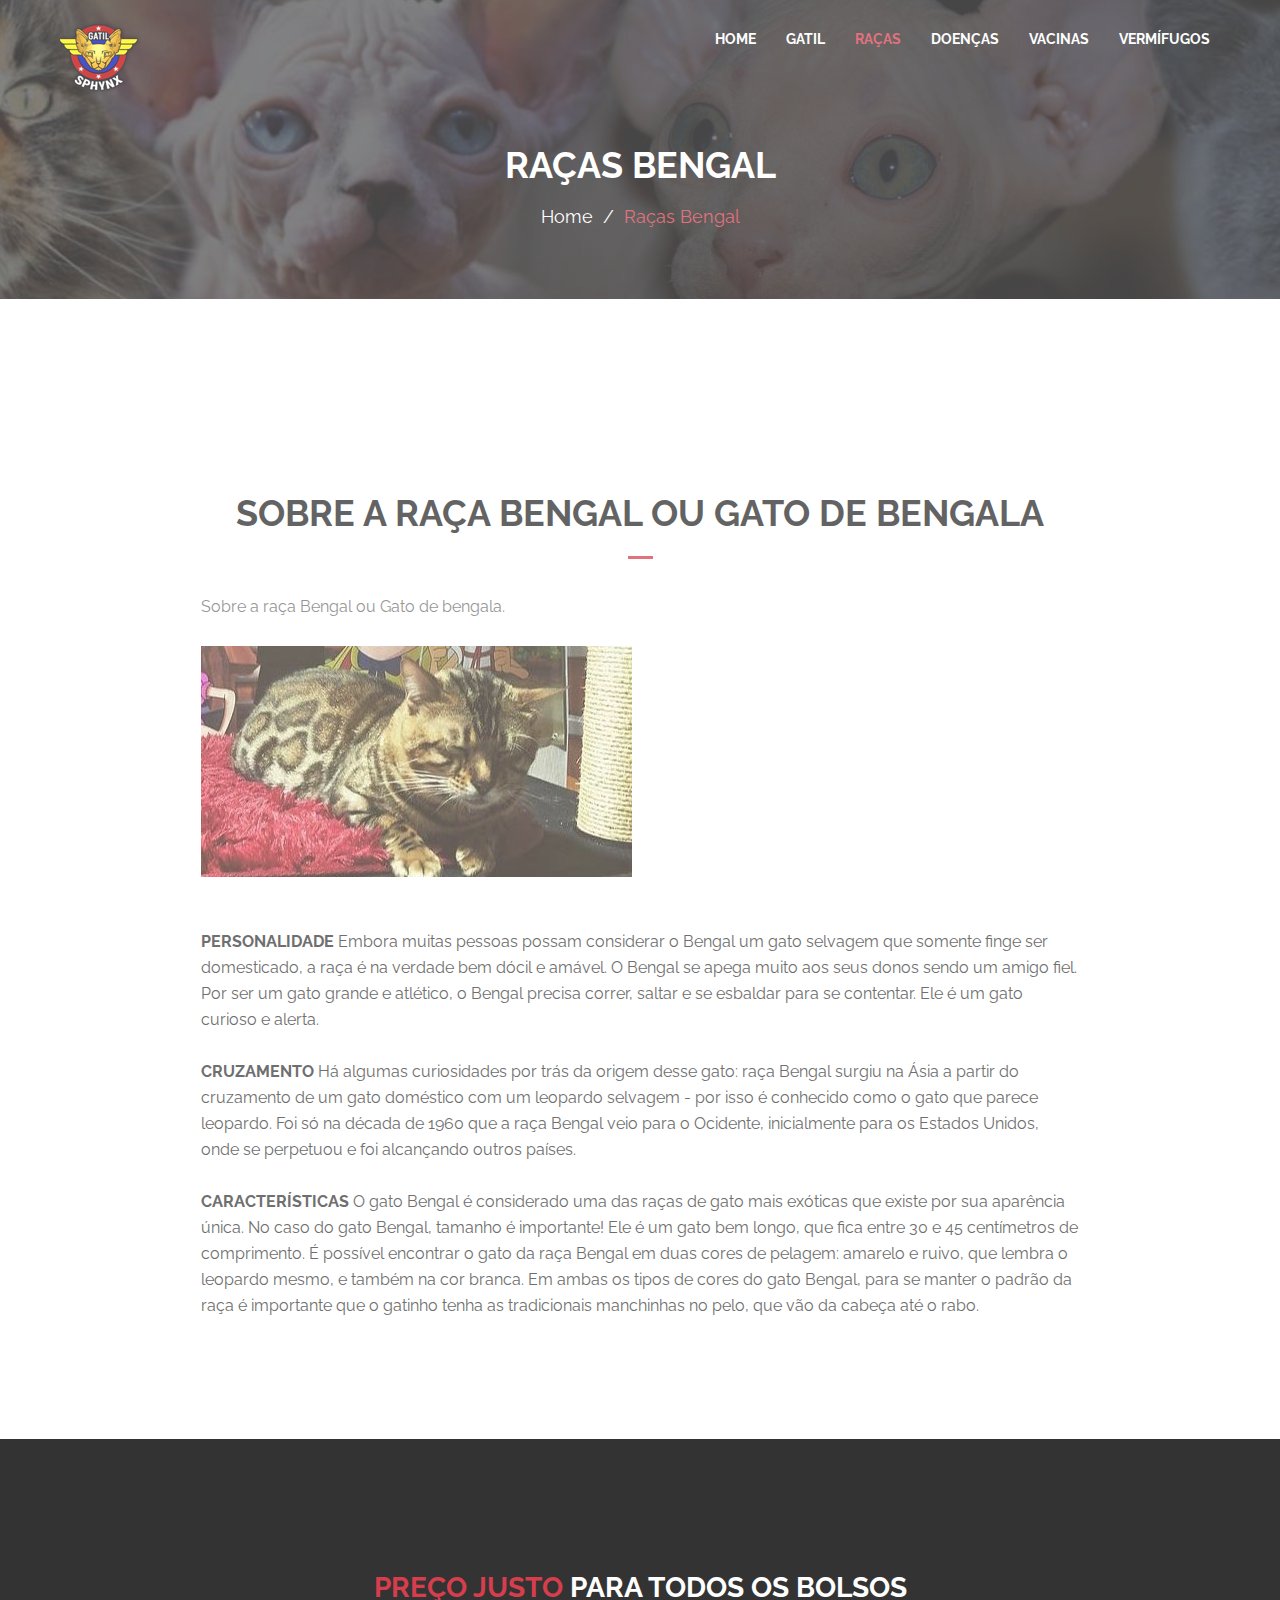
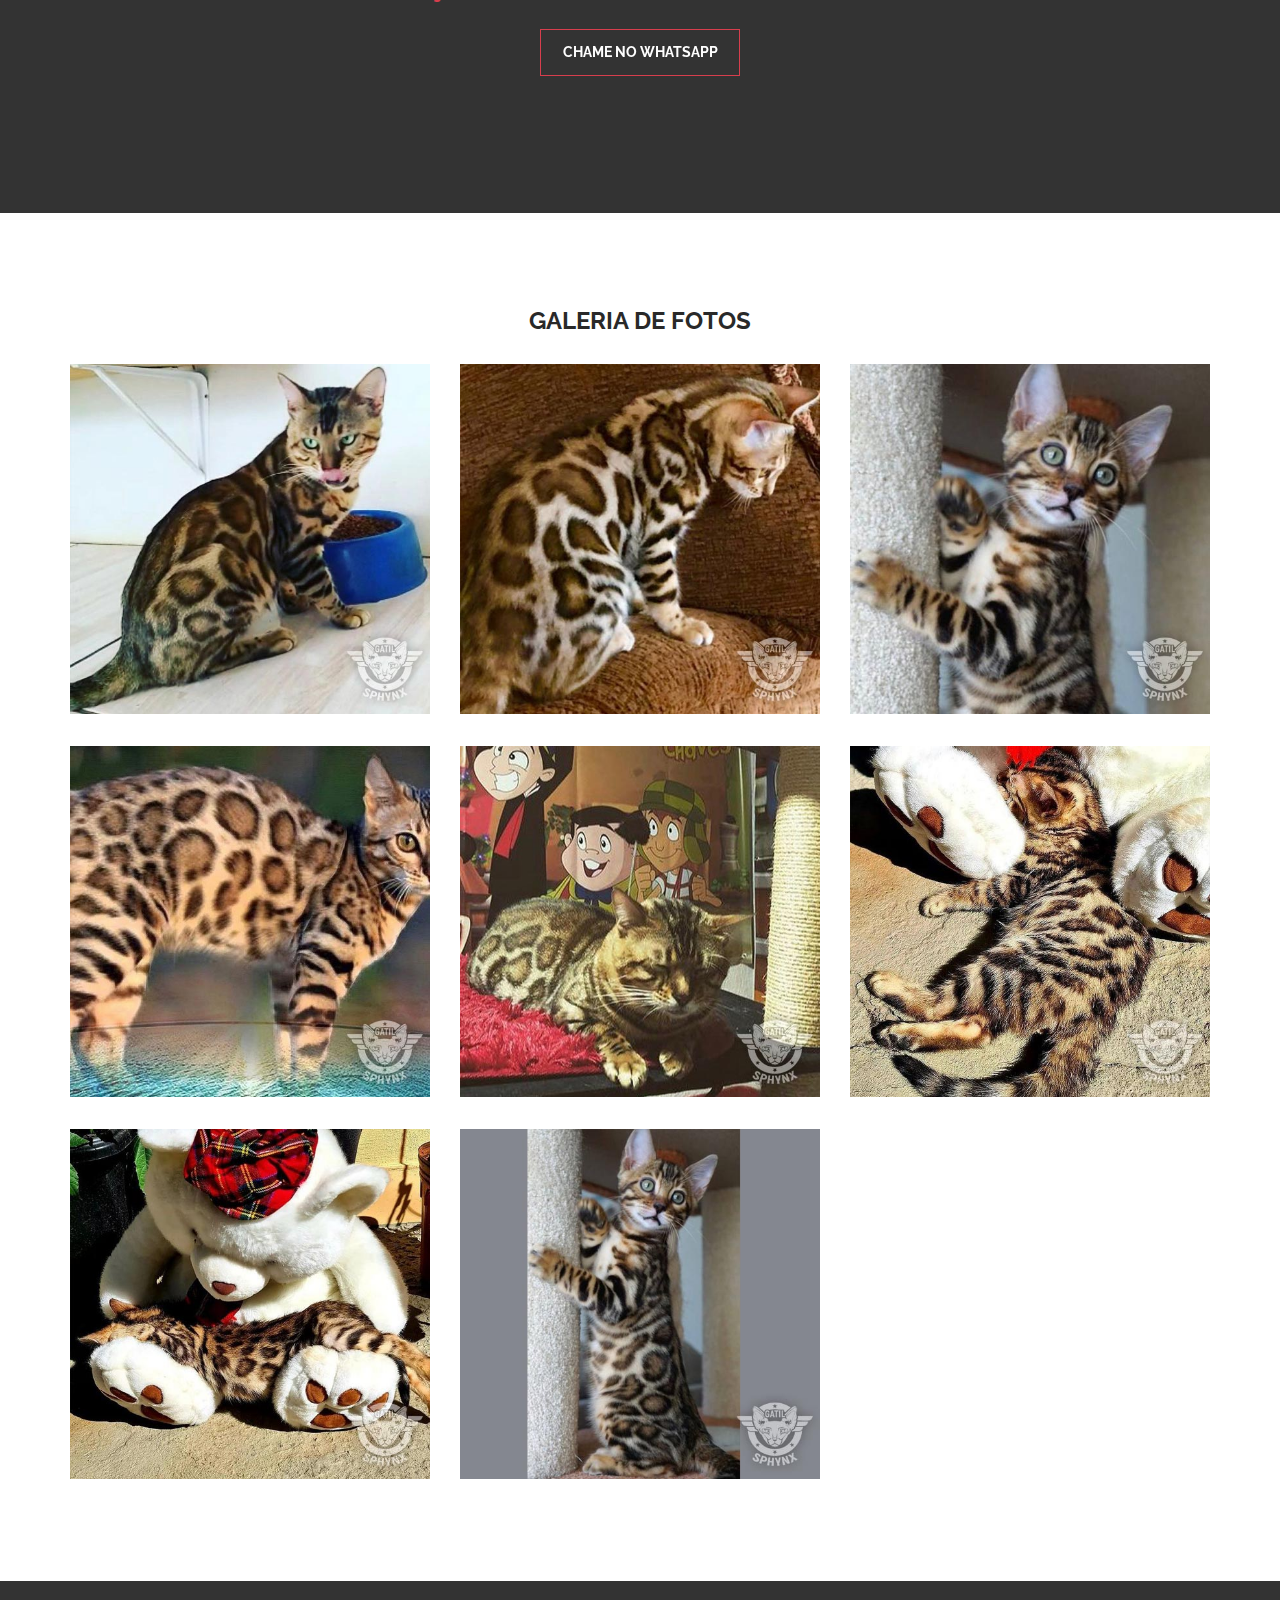
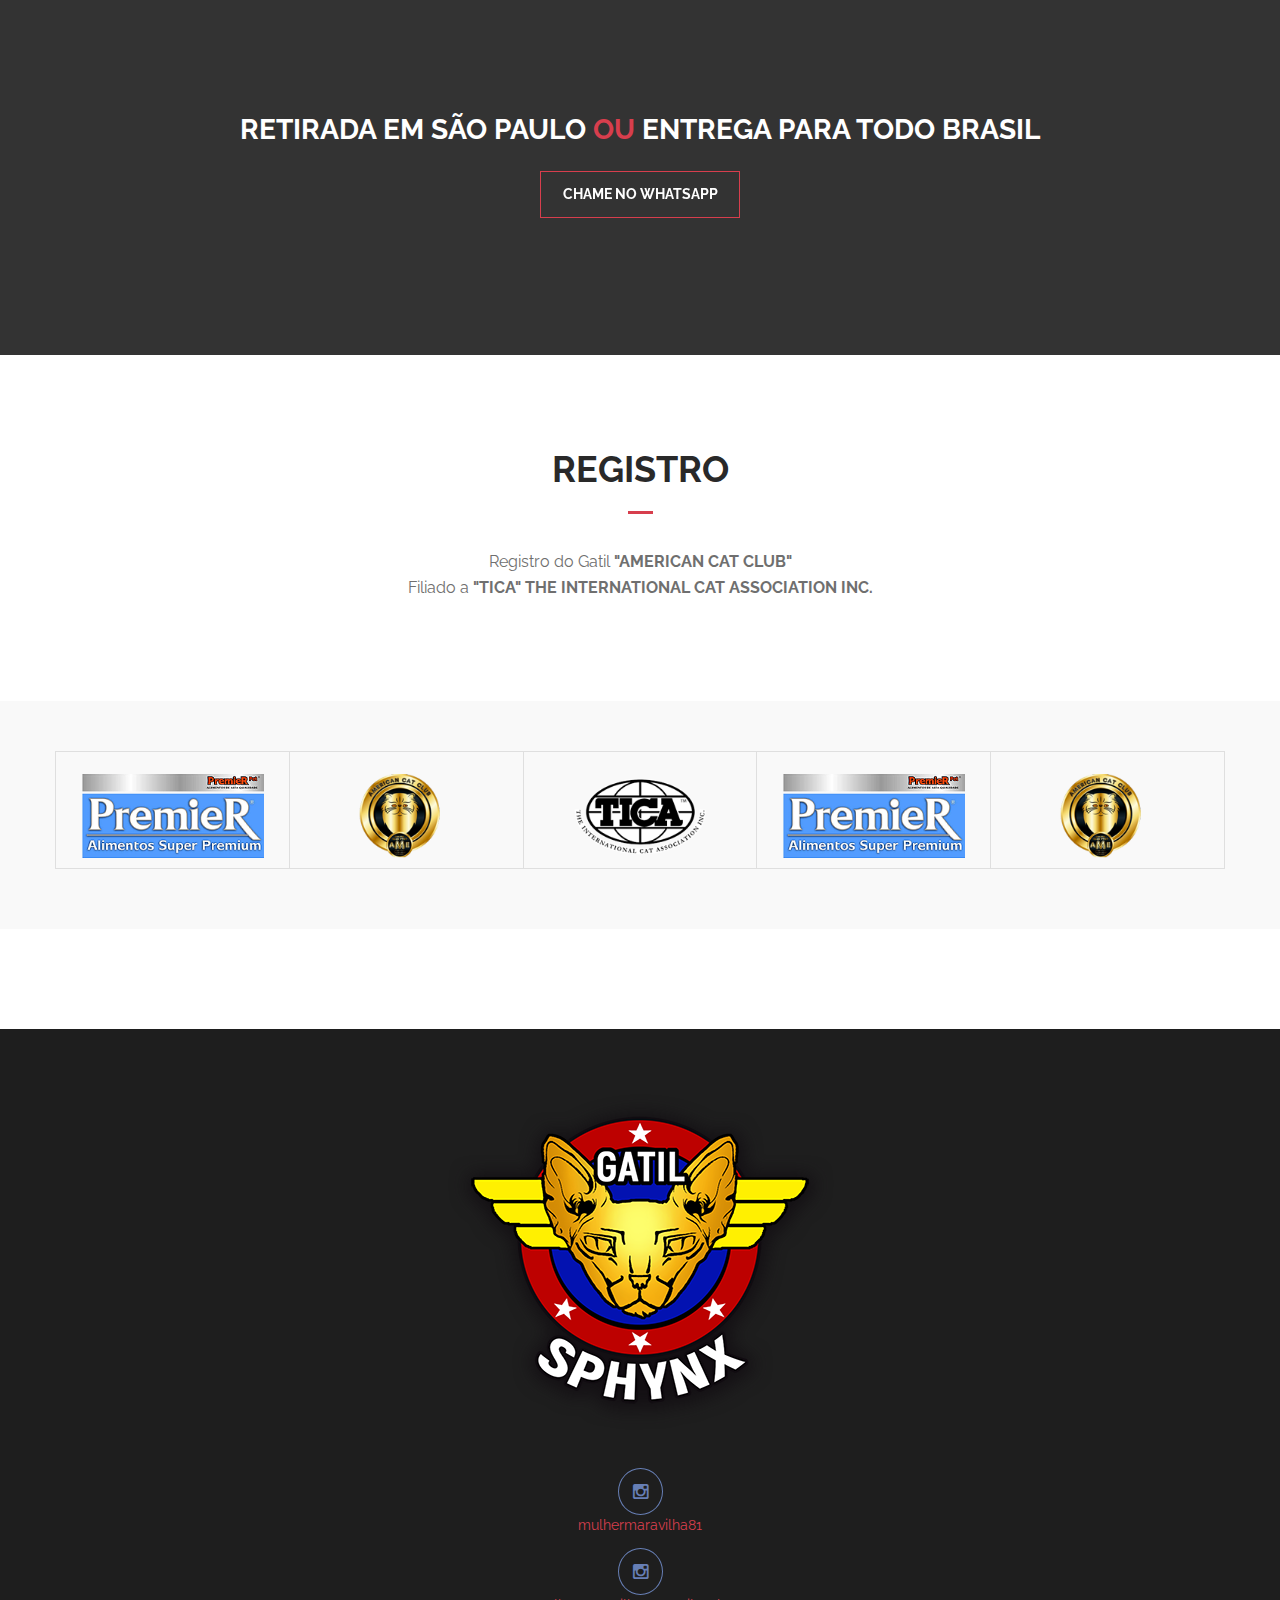
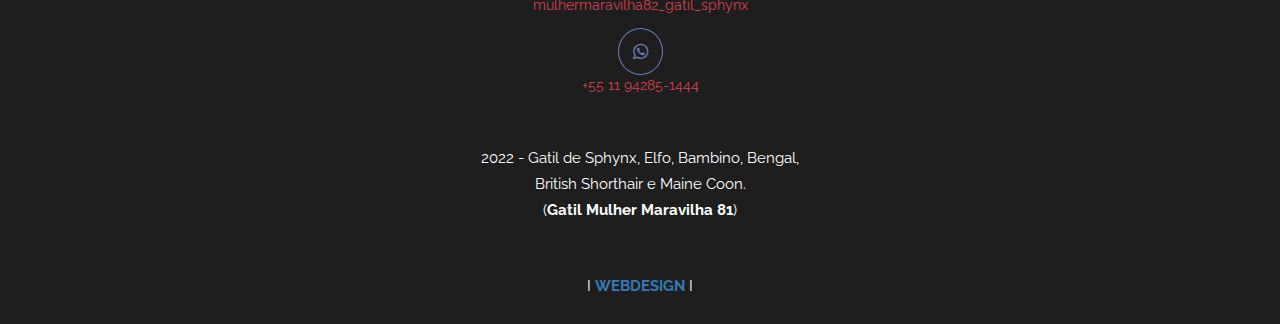
<file: X_bengal.html>
<!DOCTYPE html>
<html lang="pt-br">
	<head>
		<meta charset="UTF-8">
		<!-- For IE -->
		<meta http-equiv="X-UA-Compatible" content="IE=edge">
		<!-- For Resposive Device -->
		<meta name="viewport" content="width=device-width, initial-scale=1.0">
		<title>Gatil Bengal (Gatil Mulher Maravilha 81)</title>
		<meta name="description" content="Venda de filhotes de gato raça pura Bengal">
		<meta name="keywords" content="Gatil, Sphynx, Bengal, British Shorthair, Maine Coon, Elfos, Bambino, Gatil Mulher Maravilha 81, venda de filhotes">

		<!-- Favicon -->
		<link rel="icon" type="image/png" sizes="56x56" href="images/fav-icon/icon.png">


		<!-- Main style sheet -->
		<link rel="stylesheet" type="text/css" href="css/style.css">
		<!-- responsive style sheet -->
		<link rel="stylesheet" type="text/css" href="css/responsive.css">


		<!-- Fix Internet Explorer ______________________________________-->

		<!--[if lt IE 9]>
			<script src="http://html5shiv.googlecode.com/svn/trunk/html5.js"></script>
			<script src="vendor/html5shiv.js"></script>
			<script src="vendor/respond.js"></script>
		<![endif]-->
			
	</head>

	<body>
		<div class="main-page-wrapper">



			<!-- 
			=============================================
				Theme Header
			============================================== 
			-->
			<header class="theme-main-header">
				<div class="container">
					<a href="index.html" class="logo float-left tran4s"><img src="images/logo/logo.png" alt="Logo"></a>
					
					<!-- ========================= Theme Feature Page Menu ======================= -->
					<nav class="navbar float-right theme-main-menu">
					   <!-- Brand and toggle get grouped for better mobile display -->
					   <div class="navbar-header">
					     <button type="button" class="navbar-toggle collapsed" data-toggle="collapse" data-target="#navbar-collapse-1" aria-expanded="false">
					       <span class="sr-only">Toggle navigation</span>
					       Menu
					       <i class="fa fa-bars" aria-hidden="true"></i>
					     </button>
					   </div>
					   <!-- Collect the nav links, forms, and other content for toggling -->
					   <div class="collapse navbar-collapse" id="navbar-collapse-1">
					     <ul class="nav navbar-nav">
					       	<li><a href="index.html">HOME</a></li>
							<li><a href="o-gatil.html">GATIL</a></li>
							<li class="dropdown-holder active"><a href="#">RAÇAS</a>
								<ul class="sub-menu">
					       			<li><a href="sphynx.html" class="tran3s">Sphynx</a></li>
									<li><a href="bengal.html" class="tran3s">Bengal</a></li>
									<li><a href="british-shorthair.html" class="tran3s">British Shorthair</a></li>
									<li><a href="maine-coon.html" class="tran3s">Maine Coon</a></li>
									<li><a href="elfo.html" class="tran3s">Elfo</a></li>
									<li><a href="bambino.html" class="tran3s">Bambino</a></li>
					       		</ul>
							</li>
							<li><a href="doencas.html">DOENÇAS</a></li>
							<li><a href="vacinas.html">VACINAS</a></li>
							<li><a href="vermifugos.html">VERMÍFUGOS</a></li>
					     </ul>
					   </div><!-- /.navbar-collapse -->
					</nav> <!-- /.theme-feature-menu -->
				</div>
			</header> <!-- /.theme-main-header -->


			<!--
			=====================================================
				Theme Inner page Banner
			=====================================================
			-->
			<section class="inner-page-banner">
				<div class="opacity">
					<div class="container">
						<h2>Raças Bengal</h2>
						<ul>
							<li><a href="index.html">Home</a></li>
							<li>/</li>
							<li>Raças Bengal</li>
						</ul>
					</div> <!-- /.container -->
				</div> <!-- /.opacity -->
			</section> <!-- /.inner-page-banner -->
			

			
	        <!--
			=====================================================
				About us Section
			=====================================================
			-->
			<section id="about-us">
				<div class="container">
					<div class="theme-title">
						<h2>SOBRE A RAÇA BENGAL OU GATO DE BENGALA</h2>
						<p style="text-align:left;">Sobre a raça Bengal ou Gato de bengala.<br><br>
						<img src="images/bengal/topo.jpg" alt="foto gato raça Belgal"><br><br>
						<strong>PERSONALIDADE</strong>
						Embora muitas pessoas possam considerar o Bengal um gato selvagem que somente finge ser domesticado, a raça é na
						verdade bem dócil e amável. O Bengal se apega muito aos seus donos sendo um amigo fiel. Por ser um gato grande e
						atlético, o Bengal precisa correr, saltar e se esbaldar para se contentar. Ele é um gato curioso e alerta.<br><br>
						<strong>CRUZAMENTO</strong>
						Há algumas curiosidades por trás da origem desse gato: raça Bengal surgiu na Ásia a partir do cruzamento de um gato
						doméstico com um leopardo selvagem - por isso é conhecido como o gato que parece leopardo. Foi só na década de 1960
						que a raça Bengal veio para o Ocidente, inicialmente para os Estados Unidos, onde se perpetuou e foi alcançando
						outros países.<br><br>
						<strong>CARACTERÍSTICAS</strong>
						O gato Bengal é considerado uma das raças de gato mais exóticas que existe por sua aparência única. No caso do gato
						Bengal, tamanho é importante! Ele é um gato bem longo, que fica entre 30 e 45 centímetros de comprimento.
						É possível encontrar o gato da raça Bengal em duas cores de pelagem: amarelo e ruivo, que lembra o leopardo mesmo,
						e também na cor branca. Em ambas os tipos de cores do gato Bengal, para se manter o padrão da raça é importante que
						o gatinho tenha as tradicionais manchinhas no pelo, que vão da cabeça até o rabo.
						</p>

					</div> <!-- /.theme-title -->

					<div class="row" style="padding-bottom:50px;">



					</div> <!-- /.row -->
				</div> <!-- /.container -->
			</section> <!-- /#about-us -->


			<!--
			=====================================================
				Page middle banner
			=====================================================
			-->

			<div class="page-middle-banner">
				<div class="opacity">
					<h3><span class="p-color">PREÇO JUSTO</span> PARA TODOS OS BOLSOS</h3>
					<a href="https://api.whatsapp.com/send?phone=5511 94285-1444&text=Obrigado pelo conato, em breve retornamos!" class="hvr-bounce-to-right">Chame no Whatsapp</a>
				</div> <!-- /.opacity -->
			</div> <!-- /.page-middle-banner -->



			<!--
			=====================================================
				Project Section
			=====================================================
			-->
			<div id="project-section">
				<div class="container">

					<div class="theme-title" style="padding-bottom:30px;">
						<h4>Galeria de Fotos</h4>
					</div> <!-- /.theme-title -->

					<div class="project-gallery clear-fix">
						<div class="mix grid-item photo om dmedia">
							<div class="single-img">
								<img src="images/bengal/foto-1.jpg" alt="foto raça bengal">
								<div class="opacity">
									<div class="border-shape"><div><div>
										<h6><a href="#">Bengal</a></h6>
										<ul>
											<li>01</li>
										</ul></div></div>
									</div> <!-- /.border-shape -->
								</div> <!-- /.opacity -->
							</div> <!-- /.single-img -->
						</div> <!-- /.grid-item -->

						<div class="mix grid-item web webd dmedia support">
							<div class="single-img">
								<img src="images/bengal/foto-2.jpg" alt="bengal">
								<div class="opacity">
									<div class="border-shape"><div><div>
										<h6><a href="#">Bengal</a></h6>
										<ul>
											<li>02</li>
										</ul></div></div>
									</div> <!-- /.border-shape -->
								</div> <!-- /.opacity -->
							</div> <!-- /.single-img -->
						</div> <!-- /.grid-item -->

						<div class="mix grid-item photo webd support">
							<div class="single-img">
								<img src="images/bengal/foto-3.jpg" alt="bengal">
								<div class="opacity">
									<div class="border-shape"><div><div>
										<h6><a href="#">Bengal</a></h6>
										<ul>
											<li>03</li>
										</ul></div></div>
									</div> <!-- /.border-shape -->
								</div> <!-- /.opacity -->
							</div> <!-- /.single-img -->
						</div> <!-- /.grid-item -->

						<div class="mix grid-item web om">
							<div class="single-img">
								<img src="images/bengal/foto-4.jpg" alt="bengal">
								<div class="opacity">
									<div class="border-shape"><div><div>
										<h6><a href="#">Bengal</a></h6>
										<ul>
											<li>04</li>
										</ul></div></div>
									</div> <!-- /.border-shape -->
								</div> <!-- /.opacity -->
							</div> <!-- /.single-img -->
						</div> <!-- /.grid-item -->

						<div class="mix grid-item photo webd dmedia om">
							<div class="single-img">
								<img src="images/bengal/foto-5.jpg" alt="bengal">
								<div class="opacity">
									<div class="border-shape"><div><div>
										<h6><a href="#">Bengal</a></h6>
										<ul>
											<li>05</li>
										</ul></div></div>
									</div> <!-- /.border-shape -->
								</div> <!-- /.opacity -->
							</div> <!-- /.single-img -->
						</div> <!-- /.grid-item -->

						<div class="mix grid-item web webd dmedia om">
							<div class="single-img">
								<img src="images/bengal/foto-6.jpg" alt="bengal">
								<div class="opacity">
									<div class="border-shape"><div><div>
										<h6><a href="#">Bengal</a></h6>
										<ul>
											<li>06</li>
										</ul></div></div>
									</div> <!-- /.border-shape -->
								</div> <!-- /.opacity -->
							</div> <!-- /.single-img -->
						</div> <!-- /.grid-item -->

						<div class="mix grid-item photo om support">
							<div class="single-img">
								<img src="images/bengal/foto-7.jpg" alt="bengal">
								<div class="opacity">
									<div class="border-shape"><div><div>
										<h6><a href="#">Bengal</a></h6>
										<ul>
											<li>07</li>
										</ul></div></div>
									</div> <!-- /.border-shape -->
								</div> <!-- /.opacity -->
							</div> <!-- /.single-img -->
						</div> <!-- /.grid-item -->

						<div class="mix grid-item web support">
							<div class="single-img">
								<img src="images/bengal/foto-8.jpg" alt="bengal">
								<div class="opacity">
									<div class="border-shape"><div><div>
										<h6><a href="#">Bengal</a></h6>
										<ul>
											<li>08</li>
										</ul></div></div>
									</div> <!-- /.border-shape -->
								</div> <!-- /.opacity -->
							</div> <!-- /.single-img -->
						</div> <!-- /.grid-item -->

					</div> <!-- /.project-gallery -->
				</div> <!-- /.container -->
			</div> <!-- /#project-section -->

			<!--
			=====================================================
				Page middle banner
			=====================================================
			-->

			<div class="page-middle-banner">
				<div class="opacity">
					<h3>RETIRADA EM SÃO PAULO <span class="p-color">OU</span> ENTREGA PARA TODO BRASIL </h3>
					<a href="https://api.whatsapp.com/send?phone=5511 94285-1444&text=Obrigado pelo conato, em breve retornamos!" class="hvr-bounce-to-right">Chame no Whatsapp</a>
				</div> <!-- /.opacity -->
			</div> <!-- /.page-middle-banner -->

			<!--
			=====================================================
				Blog Section
			=====================================================
			-->
			<div id="blog-section">
				<div class="container">
					<div class="theme-title">
						<h2>REGISTRO</h2>
						<p>Registro do Gatil <strong>"AMERICAN CAT CLUB"</strong>
						<br>Filiado a <strong>"TICA" THE INTERNATIONAL CAT ASSOCIATION INC.</strong></p>
					</div> <!-- /.theme-title -->

					<div class="clear-fix">



					</div> <!-- /.clear-fix -->
				</div> <!-- /.container -->
			</div> <!-- /#blog-section -->

			<!--
			=====================================================
				Partner Section
			=====================================================
			-->
			<div id="partner-section">
				<div class="container">
					<div id="partner_logo" class="owl-carousel owl-theme">
						<div class="item"><img src="images/logo/p1.png" alt="logo"></div>
						<div class="item"><img src="images/logo/p2.png" alt="logo"></div>
						<div class="item"><img src="images/logo/p3.png" alt="logo"></div>
						<div class="item"><img src="images/logo/p1.png" alt="logo"></div>
						<div class="item"><img src="images/logo/p2.png" alt="logo"></div>
						<div class="item"><img src="images/logo/p3.png" alt="logo"></div>
					</div> <!-- End .partner_logo -->
				</div> <!-- /.container -->
			</div> <!-- /#partner-section -->



			<!--
			=====================================================
				Footer
			=====================================================
			-->
			<footer>
				<div class="container">
					<a href="index.html" class="logo"><img src="images/logo/logo-footer.png" alt="Logo Gatil Sphinx"></a>

					<ul>
						<li><a href="https://www.instagram.com/mulhermaravilha81/" target="_blank" class="tran3s round-border"><i class="fa fa-instagram" aria-hidden="true"></i></a></li><br><a href="https://www.instagram.com/mulhermaravilha81/" class="tran3s p-color" target="_blank">mulhermaravilha81</a>
						</ul>
						<ul>
						<li><a href="https://www.instagram.com/mulhermaravilha82_gatil_sphynx/" target="_blank" class="tran3s round-border"><i class="fa fa-instagram" aria-hidden="true"></i></a></li><br><a href="https://www.instagram.com/mulhermaravilha82_gatil_sphynx/" class="tran3s p-color" target="_blank">mulhermaravilha82_gatil_sphynx</a>
						</ul>
						<ul>
						<li><a href="https://api.whatsapp.com/send?phone=5511 94285-1444&text=Obrigado pelo conato, em breve retornamos!" class="tran3s round-border" target="_blank"><i class="fa fa-whatsapp" aria-hidden="true"></i></a></li><br><a href="https://api.whatsapp.com/send?phone=5511 94285-1444&text=Obrigado pelo conato, em breve retornamos!" class="tran3s p-color" target="_blank">+55 11 94285-1444</a>
					</ul>


					<p>2022 - Gatil de Sphynx, Elfo, Bambino, Bengal,<br>British Shorthair e Maine Coon.<br>
					(<strong>Gatil Mulher Maravilha 81</strong>)</p>
					<p>I <a href="https://fabianowebdesign.com.br" target="_blank"><strong>WEBDESIGN</strong></a> I</p>
				</div>
			</footer>


			<!-- =============================================
				Loading Transition
			============================================== -->
			<div id="loader-wrapper">
				<div id="preloader_1">
	                <span></span>
	                <span></span>
	                <span></span>
	                <span></span>
	                <span></span>
	            </div>
			</div>

			

	        <!-- Scroll Top Button -->
			<button class="scroll-top tran3s p-color-bg">
				<i class="fa fa-long-arrow-up" aria-hidden="true"></i>
			</button>




		<!-- Js File_________________________________ -->

		<!-- j Query -->
		<script type="text/javascript" src="vendor/jquery.2.2.3.min.js"></script>

		<!-- Bootstrap JS -->
		<script type="text/javascript" src="vendor/bootstrap/bootstrap.min.js"></script>

		<!-- Vendor js _________ -->
		
		<!-- owl.carousel -->
		<script type="text/javascript" src="vendor/owl-carousel/owl.carousel.min.js"></script>
		<!-- mixitUp -->
		<script type="text/javascript" src="vendor/jquery.mixitup.min.js"></script>
		<!-- Progress Bar js -->
		<script type="text/javascript" src="vendor/skills-master/jquery.skills.js"></script>
		<!-- Validation -->
		<script type="text/javascript" src="vendor/contact-form/validate.js"></script>
		<script type="text/javascript" src="vendor/contact-form/jquery.form.js"></script>
		<!-- Calendar js -->
		<script type="text/javascript" src="vendor/monthly-master/js/monthly.js"></script>


		<!-- Theme js -->
		<script type="text/javascript" src="js/theme.js"></script>
		<script type="text/javascript" src="js/map-script.js"></script>

		</div> <!-- /.main-page-wrapper -->
	</body>
</html>
</file>
<file: css/style.css>
/* CSS Document */

/* 
    Created on : 1/15/2017. 
    Theme Name : BizPro.
    Description: BizPro- Responsive html5 template.
    Version    : 1.1.
    Author     : @SRThemes.
   
*/

/* ------------------------------------------ */
/*             TABLE OF CONTENTS
/* ------------------------------------------ */
/*   01 - Loading Transition  */
/*   02 - Click To Top  */
/*   03 - Global Settings */
/*   04 - Theme Header */
/*   05 - Theme Main Banner */
/*   06 - About section */
/*   07 - Service section  */
/*   08 - Project section  */
/*   09 - Page Middle Banner  */
/*   10 - Team Section  */
/*   11 - Skill Section  */
/*   12 - Our Client  */
/*   13 - Pricing Section  */
/*   14 - Blog Section  */
/*   15 - Partner Section  */
/*   16 - Contact Section  */
/*   17 - Footer */
/*   18 - Inner Page Banner  */
/*   19 - Blog Aside bar */
/*   20 - Blog Details Post */



/**
* Importing necessary  Styles.
**/

@import url('https://fonts.googleapis.com/css?family=Raleway:400,500,700');
/*----bootstrap css ----- */
@import url('../vendor/bootstrap/bootstrap.css');
/*----font awesome -------*/
@import url('../fonts/font-awesome/css/font-awesome.min.css');
/*----revolution-slider---*/
@import url('../vendor/revolution/settings.css');
@import url('../vendor/revolution/layers.css');
@import url('../vendor/revolution/navigation.css');
/*----owl-carousel css----*/
@import url('../vendor/owl-carousel/owl.carousel.css');
@import url('../vendor/owl-carousel/owl.theme.css');
/*-------- animated css ------*/
@import url('../vendor/WOW-master/css/libs/animate.css');
/*---- Progress bar css----*/
@import url('../vendor/skills-master/source/habilidades.css');
/*-------- hover css ------*/
@import url('../vendor/hover.css');
/*----calendar css--------*/
@import url('../vendor/monthly-master/css/monthly.css');


/*** 

====================================================================
  Loading Transition
====================================================================

 ***/
#loader-wrapper {
  position: fixed;
  top: 0;
  left: 0;
  width: 100%;
  height: 100%;
  z-index: 99999;
  background: #fff;
  overflow: hidden;
}
#preloader_1{
  position: absolute;
  left: 50%;
  margin-left: -25px;
  top: 50%;
  transform: translateY(-50%);
}
#preloader_1 span{
  display:block;
  bottom:0px;
  width: 6px;
  height: 5px;
  background:#e04f5d; 
  position:absolute;
  animation: preloader_1 1.5s  infinite ease-in-out;
}
 
#preloader_1 span:nth-child(2){
left:11px;
animation-delay: .2s;
 
}
#preloader_1 span:nth-child(3){
left:22px;
animation-delay: .4s;
}
#preloader_1 span:nth-child(4){
left:33px;
animation-delay: .6s;
}
#preloader_1 span:nth-child(5){
left:44px;
animation-delay: .8s;
}
@keyframes preloader_1 {
    0% {height:5px;transform:translateY(0px);background:#e62d3f;}
    25% {height:30px;transform:translateY(15px);background:#e62d3f;}
    50% {height:5px;transform:translateY(0px);background:#ee2438;}
    100% {height:5px;transform:translateY(0px);background:#ee2438;}
}


/*** 

====================================================================
  Click To Top
====================================================================

 ***/
.scroll-top {
  width:45px;
  height:45px;
  position: fixed;
  bottom: 52px;
  right: 80px;
  z-index: 9999;
  text-align: center;
  color:#fff;
  font-size: 20px;
  display: none;
}
.scroll-top:after {
  position: absolute;
  z-index: -1;
  content: '';
  top: 100%;
  left: 5%;
  height: 10px;
  width: 90%;
  opacity: 1;
  background: -webkit-radial-gradient(center, ellipse, rgba(0, 0, 0, 0.25) 0%, rgba(0, 0, 0, 0) 80%);
  background: radial-gradient(ellipse at center, rgba(0, 0, 0, 0.25) 0%, rgba(0, 0, 0, 0) 80%);
}
/*** 

====================================================================
  Global Settings
====================================================================

 ***/

 @font-face {
  font-family: 'font-awesome';
  src: url('../fonts/font-awesome/fonts/fontawesome-webfont.ttf');
  src: url('../fonts/font-awesome/fonts/fontawesome-webfont.eot'), /* IE9 Compat Modes */
       url('../fonts/font-awesome/fonts/fontawesome-webfont.woff2') format('woff2'), /* Super Modern Browsers */
       url('../fonts/font-awesome/fonts/fontawesome-webfont.woff') format('woff'), /* Pretty Modern Browsers */
       url('../fonts/font-awesome/fonts/fontawesome-webfont.svg') format('svg'); /* Legacy iOS */
 }
 body {
  font-family: 'Raleway', sans-serif;
  font-weight: normal;
  color:#6f6f6f;
  font-size: 14px;
  position: relative;
 }
.main-page-wrapper {
  overflow-x:hidden;
}
 h1,h2,h3,h4,h5,h6,p,ul { margin:0;padding: 0;}
 h1,h2,h3,h4,h5,h6 {color:#292929; text-transform: uppercase;font-weight: 700;}
 h1 {font-size: 48px;}
 h2 {font-size: 36px;}
 h3 {font-size: 28px;}
 h4 {font-size: 24px;}
 h5 {font-size: 22px;}
 h6 {font-size: 18px;}
 p {line-height: 26px;}
 ul {list-style-type: none;}
 a {text-decoration: none; display: inline-block;}
 a:hover,a:focus,a:visited {text-decoration: none; outline: none;}
 img {max-width: 100%; display: block;}

 button {border:none;outline: none;box-shadow: none;display: block; padding: 0;}
 input,textarea {outline: none; box-shadow: none;-webkit-transition: all 0.3s ease-in-out;-o-transition: all 0.3s ease-in-out;transition: all 0.3s ease-in-out;}


.clear-fix { clear:both;}
.clear-fix:after {
  display: table;
  content: '';
  clear: both;
 }
.tran3s,.theme-main-menu .navbar-nav>li a,#project-section .project-gallery .single-img .opacity,
#team-section .team-member-wrapper .single-team-member .member-name h6,
#team-section .team-member-wrapper .single-team-member .member-name p,
#team-section .team-member-wrapper .single-team-member .member-name ul,
#our-client .owl-theme .owl-dots .owl-dot span {
  -webkit-transition: all .3s ease-in-out;
     -moz-transition: all .3s ease-in-out;
      -ms-transition: all .3s ease-in-out;
       -o-transition: all .3s ease-in-out;
          transition: all .3s ease-in-out;
 }
.tran4s,#service-section .single-service-content p,#project-section .project-gallery .single-img .opacity ul,
#project-section .project-gallery .single-img .opacity h6 a {
  -webkit-transition: all .4s ease-in-out;
     -moz-transition: all .4s ease-in-out;
      -ms-transition: all .4s ease-in-out;
       -o-transition: all .4s ease-in-out;
          transition: all .4s ease-in-out;
 }
.float-left {float:left;}
.float-right {float:right;}
.round-border {
  border-radius: 50%;
  -moz-border-radius: 50%;
  -webkit-border-radius: 50%;
  -o-border-radius: 50%;
  -ms-border-radius: 50%;
}
.theme-title {
  text-align: center;
  margin: 95px 0 0 0;
}
.theme-title h2 {
  position: relative;
}
.theme-title h2:before {
  content: '';
  width: 25px;
  height: 3px;
  position: absolute;
  bottom: -25px;
  left: 50%;
  margin-left: -12px;
}
.theme-title p {
  font-size: 16px;
  width: 75%;
  margin: 60px auto 0 auto;
}
.p-color,.theme-main-menu .navbar-nav>li.active>a,
.theme-main-menu .navbar-nav>li>a:hover,#about-us .single-about-content:hover h5 a,
#service-section .single-service-content:hover .icon-heading .icon,
#service-section .single-service-content:hover .icon-heading h6 a,
#pricing-section .single-price-table a:hover,#blog-section .single-news-item .img a,
#blog-section .single-news-item:hover .post p a,#blog-section .single-news-item .post h6:hover a,
#contact-section .contact-address-content .left-side ul li:hover .icon,
#contact-section .send-message form button:hover,.inner-page-banner .opacity ul li:last-child,
.blog-details-page aside .sidebar-news-list ul li a i,.monthly-header-title,
.blog-details-page aside .sidebar-news-list ul li a:hover,.blog-details-page aside .sidebar-archives ul li a i,
.blog-details-page aside .sidebar-archives ul li a:hover,.blog-details-page aside .sidebar-archives ul li a.active,
.blog-details-page aside .sidebar-news-list ul li a.active,.recent-single-post .post a:hover,
.sidebar-tags ul li a:hover,.blog-details-post-wrapper .list-img-wrapper ul li a i,
.blog-details-post-wrapper .list-img-wrapper ul li a:hover,.blog-details-post-wrapper .post-comment form button:hover,
.blog-details-post-wrapper .post-share-area .share li a:hover,.theme-main-menu.navbar .nav>li ul li a:hover,
.blog-details-post-wrapper .post-share-area .share li a.active {
  color:#d73e4d;
}
.p-color-bg,.theme-title h2:before,#about-us .single-about-content:hover .icon,
#skill-section .codeconSkillbar .skillBar,#our-client .owl-theme .owl-dots .owl-dot.active span,
#our-client .owl-theme .owl-dots .owl-dot:hover span,
.blog-details-post-wrapper .comment-area .single-comment .comment button:hover {
  background: #d73e4d;
}
.banner .project-button,#about-us .icon,#about-us .single-about-content a.more,
#service-section .single-service-content:hover,#project-section .project-menu ul li.active,
#project-section .project-menu ul li:hover,.page-middle-banner .opacity a,
#team-section .team-member-wrapper .single-team-member .img .opacity h4,#pricing-section .single-price-table a,
#our-client .owl-theme .owl-dots .owl-dot.active span, #our-client .owl-theme .owl-dots .owl-dot:hover span,
#contact-section .contact-address-content .left-side ul li .icon,#contact-section .send-message form button,
.sidebar-tags ul li a:hover,.blog-details-post-wrapper .post-comment form button,
.blog-details-post-wrapper .post-comment textarea:focus,.blog-details-post-wrapper .post-comment input:focus {
  border-color:#d73e4d;
  border-style: solid;
}
/*** 

====================================================================
  Theme Header
====================================================================

 ***/
.theme-main-header {
  position: absolute;
  top:0;
  left:0;
  right: 0;
  z-index: 999;
  padding-top: 20px;
}
.theme-main-menu .navbar-nav>li>a {
  text-transform: uppercase;
  color:#fff;
  font-weight: 700;
  background: transparent;
  padding: 9px 15px;
} 
.theme-main-menu .navbar-nav>li:last-child>a {
  padding-right: 0;
}
.theme-main-menu.navbar {
  border:none;
  margin: 0;
}

.theme-main-menu.navbar .nav>li ul.sub-menu {
  position: absolute;
  background: #1e1e1e;
  width:150px;
  top:120%;
  top:calc(100% + 60px);
  left:0;
  opacity: 0;
  visibility: hidden;
  text-align: left;
  -webkit-transition: all .5s ease-in-out;
     -moz-transition: all .5s ease-in-out;
      -ms-transition: all .5s ease-in-out;
       -o-transition: all .5s ease-in-out;
          transition: all .5s ease-in-out;
  -webkit-box-shadow: 0px 13px 25px -12px rgba(0,0,0,0.15);
  -moz-box-shadow: 0px 13px 25px -12px rgba(0,0,0,0.15);
  box-shadow: 0px 13px 25px -12px rgba(0,0,0,0.15);
}
.theme-main-menu.navbar .nav>li ul li a {
  line-height: 40px;
  color:#fff;
  font-weight: 700;
  padding: 0 0 0 15px;
  display: block;
}
.theme-main-menu.navbar .nav>li ul li:last-child a {
  border:none;
}
.theme-main-menu.navbar .nav>li:hover ul.sub-menu {
  top:100%;
  opacity: 1;
  visibility: visible;
}
.theme-main-menu .navbar-toggle {
  margin: 0;
  border-radius: 0;
  color:#fff;
  padding-right: 15px;
}
.theme-main-menu .navbar-toggle .fa {
  font-size: 18px;
  vertical-align: middle;
  margin-left: 5px;
}
.theme-main-menu .navbar-nav {
  margin: 0;
}
.theme-main-header li.dropdown-holder .fa {
  position: absolute;
  top:0;
  right: 0;
  text-align: center;
  width: 45px;
  color:#fff;
  font-size: 18px;
  display: none;
  cursor: pointer;
  line-height: 44px;
}
/*** 

====================================================================
  Sticky Menu
====================================================================

 ***/
@keyframes menu_sticky {
  0%   {margin-top:-120px;opacity: 0;}
  50%  {margin-top: -64px;opacity: 0;}
  100% {margin-top: 0;opacity: 1;}
}
.theme-main-header.fixed {
  position: fixed;
  width:100%;
  top:0;
  left:0;
  z-index: 9999;
  background: rgba(0,0,0,0.5);
  margin:0;
  animation-name: menu_sticky;
  animation-duration: 0.70s;
  animation-timing-function: ease-in-out;
}
.theme-main-header.fixed .logo {
  margin-top: -8px;
}
/*** 

====================================================================
  Theme Main Banner
====================================================================

 ***/
.rev_slider_wrapper {
  background: #000;
}
.banner h1,.banner h6,.banner .project-button {
  color:#fff;
}
.banner h6 {
  font-weight: 500;
}
.banner .project-button {
  width: 170px;
  line-height: 50px;
  text-align: center;
  border-width: 1px;
  text-transform: uppercase;
}
/*** 

====================================================================
  About section
====================================================================

 ***/
#about-us .single-about-content {
  text-align: center;
  margin-top: 55px;
  margin-bottom: 100px;
}
#about-us .icon {
  width: 130px;
  height: 130px;
  margin: 0 auto;
  line-height: 130px;
  border-width: 2px;
  font-size: 36px;
  color:#292929;
}
#about-us h5 a {
  color:#292929;
  margin: 35px 0 20px 0;
}
#about-us .single-about-content a.more {
  width: 130px;
  line-height: 45px;
  color:#292929;
  border-width: 1px;
  margin-top:22px;
}
#about-us .single-about-content a.more:hover,
#about-us .single-about-content:hover .icon {
  color:#fff;
}
/*** 

====================================================================
  Service section
====================================================================

 ***/
#service-section {
  background: #232a34;
  padding-bottom: 80px;
}
#service-section .theme-title h2,
#service-section .theme-title p {
  color:#fff;
}
#service-section .row {
  margin: 50px 0 0 0;
}
#service-section .row [class*="col-"] {
  padding-top: 25px;
}
#service-section .single-service-content {
  border:1px solid #808489;
  text-align: center;
  margin-bottom: 20px;
  padding: 118px 23px 65px 23px;
  overflow: hidden;
}
#service-section .single-service-content p {
  -webkit-transition-delay: 0.3s; /* Safari */
  transition-delay: 0.3s;
  opacity: 0;
  -webkit-transform: translate3D(0,200px,0);
     -moz-transform: translate3D(0,200px,0);
      -ms-transform: translate3D(0,200px,0);
       -o-transform: translate3D(0,200px,0);
          transform: translate3D(0,200px,0);
}
#service-section .single-service-content .icon-heading {
  position: absolute;
  width: 100%;
  left:0;
  right: 0;
  top:120px;
}
#service-section .single-service-content .icon-heading .icon {
  font-size: 48px;
  color:#808489;
  width: 80px;
  margin: 0 auto;
  background: #232a34;
}
#service-section .single-service-content .icon-heading a {
  color:#808489;
  text-transform: capitalize;
  margin-top: 33px;
}
#service-section .single-service-content:hover .icon-heading {
  top:-10px;
}
#service-section .single-service-content:hover p {
  opacity: 1;
  color: #fff;
  -webkit-transform: translate3D(0,0,0);
     -moz-transform: translate3D(0,0,0);
      -ms-transform: translate3D(0,0,0);
       -o-transform: translate3D(0,0,0);
          transform: translate3D(0,0,0);
}
/*** 

====================================================================
  Project section
====================================================================

 ***/
#project-section .project-menu ul {
  text-align: center;
  margin-top: 34px;
  margin-bottom: 60px;
}
#project-section .project-menu ul li {
  display: inline-block;
  cursor: pointer;
  font-size: 16px;
  font-weight: 700;
  color:#292929;
  padding: 0 8px;
  border-width: 0;
  border-bottom-width:1px;
  border-color: transparent;
  margin: 15px 10px 0 10px;
  padding-bottom: 10px;
} 
#project-section .project-gallery .grid-item {
  width: 33.33333333333%;
  padding: 0 15px;
  margin-bottom: 32px;
  float:left;
  display: none;
}
#project-section .project-gallery .single-img {
  position: relative;
  overflow: hidden;
}
#project-section .project-gallery .single-img .opacity {
  position: absolute;
  top:0;
  left:0;
  right: 0;
  bottom: 0;
  background: rgba(215,67,77,0.9);
  opacity: 0;
  -webkit-transform: scale(0.2);
     -moz-transform: scale(0.2);
      -ms-transform: scale(0.2);
       -o-transform: scale(0.2);
          transform: scale(0.2);
}
#project-section .project-gallery .single-img .opacity .border-shape {
  position: absolute;
  top:20px;
  left:20px;
  right: 20px;
  bottom: 20px;
  border: 1px solid #fff;
  text-align: center;
}
#project-section .project-gallery .single-img .opacity h6 a {
  color:#fff;
}
#project-section .project-gallery .single-img .opacity ul li {
  display: inline-block;
  color: #fff;
  margin-top: 8px;
}
#project-section .project-gallery .single-img .opacity .border-shape>div {
  display: table;
  width: 100%;
  height: 100%;
}
#project-section .project-gallery .single-img .opacity .border-shape>div>div {
  display: table-cell;
  vertical-align: middle;
}
#project-section .project-gallery .single-img .opacity h6 a {
  -webkit-transform: translate3D(0,-100px,0);
     -moz-transform: translate3D(0,-100px,0);
      -ms-transform: translate3D(0,-100px,0);
       -o-transform: translate3D(0,-100px,0);
          transform: translate3D(0,-100px,0);
}
#project-section .project-gallery .single-img .opacity ul {
  -webkit-transform: translate3D(0,100px,0);
     -moz-transform: translate3D(0,100px,0);
      -ms-transform: translate3D(0,100px,0);
       -o-transform: translate3D(0,100px,0);
          transform: translate3D(0,100px,0);
}
#project-section .project-gallery .single-img .opacity ul,
#project-section .project-gallery .single-img .opacity h6 a {
  opacity: 0;
  -webkit-transition-delay: 0.3s; /* Safari */
  transition-delay: 0.3s;
}
#project-section .project-gallery .single-img:hover .opacity {
  opacity: 1;
  -webkit-transform: scale(1);
     -moz-transform: scale(1);
      -ms-transform: scale(1);
       -o-transform: scale(1);
          transform: scale(1);
}
#project-section .project-gallery .single-img img,
#team-section .team-member-wrapper .single-team-member .img img,
#skill-section .img img,#blog-section .single-news-item .img img {
  -webkit-transition: all .6s ease-in-out;
     -moz-transition: all .6s ease-in-out;
      -ms-transition: all .6s ease-in-out;
       -o-transition: all .6s ease-in-out;
          transition: all .6s ease-in-out;
}
#project-section .project-gallery .single-img:hover img,
#team-section .team-member-wrapper .single-team-member:hover .img img,
#skill-section:hover .img img,#blog-section .single-news-item:hover .img img {
  -webkit-transform: scale3d(1.15,1.15,1);
     -moz-transform: scale3d(1.15,1.15,1);
      -ms-transform: scale3d(1.15,1.15,1);
       -o-transform: scale3d(1.15,1.15,1);
          transform: scale3d(1.15,1.15,1);
}
#project-section .project-gallery .single-img:hover .opacity ul,
#project-section .project-gallery .single-img:hover .opacity h6 a {
  opacity: 1;
  -webkit-transform: translate3D(0,0,0);
     -moz-transform: translate3D(0,0,0);
      -ms-transform: translate3D(0,0,0);
       -o-transform: translate3D(0,0,0);
          transform: translate3D(0,0,0);
}

/*** 

====================================================================
  Page Middle Banner
====================================================================

 ***/
.page-middle-banner {
  background: url(../images/home/1.jpg) no-repeat center;
  background-size: cover;
  background-attachment: fixed;
  margin-top: 70px;
}
.page-middle-banner .opacity {
  background: rgba(0,0,0,0.8);
  text-align: center;
  padding: 134px 0 137px 0;
}
.page-middle-banner .opacity h3 {
  color: #fff;
  margin-bottom: 25px;
}
.page-middle-banner .opacity a {
  width: 200px;
  line-height: 45px;
  color:#fff;
  text-transform: uppercase;
  font-weight: 700;
  border-width:1px;
}
/*** 

====================================================================
  Team Section
====================================================================

 ***/
#team-section .team-member-wrapper {
  margin: 60px 0 0 0;
}
#team-section .team-member-wrapper .float-left {
  width: 33.333333333%;
  padding: 0 15px;
  overflow: hidden;
  margin-bottom: 30px;
}
#team-section .team-member-wrapper .single-team-member,
#team-section .team-member-wrapper .single-team-member .img {
  overflow: hidden;
  position: relative;
  text-align: center;
}
#team-section .team-member-wrapper .single-team-member .img .opacity {
  position: absolute;
  top:0;
  left:0;
  right: 0;
  bottom: 0;
  background: rgba(230,230,230,0.9);
  padding: 55px 0 20px 0;
  opacity: 0;
  -webkit-transform: scale(1,0);
     -moz-transform: scale(1,0);
      -ms-transform: scale(1,0);
       -o-transform: scale(1,0);
          transform: scale(1,0);
  -ms-transform-origin: 0% 0%; /* IE 9 */
  -webkit-transform-origin: 0% 0%; /* Chrome, Safari, Opera */
  transform-origin: 0% 0%;
}
#team-section .team-member-wrapper .single-team-member .img .opacity h4,
#team-section .team-member-wrapper .single-team-member .img .opacity span {
  color:#696f78;
  text-transform: capitalize;
}
#team-section .team-member-wrapper .single-team-member .img .opacity h4 {
  line-height: 40px;
  padding: 0 18px;
  border-width: 1px;
  display: inline-block;
}
#team-section .team-member-wrapper .single-team-member .img .opacity span {
  font-weight: 700;
  font-size: 18px;
  display: block;
  margin: 22px 0 15px 0;
}
#team-section .team-member-wrapper .single-team-member .img .opacity p {
  color: #373a3f;
  padding: 0 40px;
}
#team-section .team-member-wrapper .single-team-member .img .opacity h4,
#team-section .team-member-wrapper .single-team-member .img .opacity span,
#team-section .team-member-wrapper .single-team-member .img .opacity p {
  opacity: 0;
  -webkit-transition-delay: 0.2s; /* Safari */
  transition-delay: 0.2s;
}
#team-section .team-member-wrapper .single-team-member:hover .img .opacity {
  opacity: 1;
  -webkit-transform: scale(1);
     -moz-transform: scale(1);
      -ms-transform: scale(1);
       -o-transform: scale(1);
          transform: scale(1);
}
#team-section .team-member-wrapper .single-team-member:hover .img .opacity h4,
#team-section .team-member-wrapper .single-team-member:hover .img .opacity span,
#team-section .team-member-wrapper .single-team-member:hover .img .opacity p {
  opacity: 1;
}
#team-section .team-member-wrapper .single-team-member .member-name {
  background: #e6e6e6;
  overflow: hidden;
  position: relative;
  min-height: 70px;
}
#team-section .team-member-wrapper .single-team-member .member-name h6 {
  text-transform: capitalize;
  color:#ff0000;
  margin-top: 12px;
}
#team-section .team-member-wrapper .single-team-member .member-name p {
  color:#373a3f;
  margin: 5px 0 8px 0;
}
#team-section .team-member-wrapper .single-team-member:hover .member-name h6,
#team-section .team-member-wrapper .single-team-member:hover .member-name p {
  visibility: hidden;
  -webkit-transform: translate3D(0,-100px,0);
     -moz-transform: translate3D(0,-100px,0);
      -ms-transform: translate3D(0,-100px,0);
       -o-transform: translate3D(0,-100px,0);
          transform: translate3D(0,-100px,0);
}
#team-section .team-member-wrapper .single-team-member .member-name ul li {
  display: inline-block;
  margin-top: 13px;
}
#team-section .team-member-wrapper .single-team-member .member-name ul li a {
  width: 47px;
  line-height: 45px;
  font-size: 18px;
  margin: 0 7px;
  border:1px solid transparent;
}
#team-section .team-member-wrapper .single-team-member .member-name ul li:nth-child(1) a,
.blog-details-post-wrapper .post-share-area .share-icon li:nth-child(2) a {
  color: #677fb5;
  border-color:#677fb5;
}
#team-section .team-member-wrapper .single-team-member .member-name ul li:nth-child(2) a,
.blog-details-post-wrapper .post-share-area .share-icon li:nth-child(3) a {
  color: #70c2e9;
  border-color:#70c2e9;
}
#team-section .team-member-wrapper .single-team-member .member-name ul li:nth-child(3) a,
.blog-details-post-wrapper .post-share-area .share-icon li:nth-child(4) a {
  color: #d8545d;
  border-color:#d8545d;
}
#team-section .team-member-wrapper .single-team-member .member-name ul li:nth-child(4) a,
.blog-details-post-wrapper .post-share-area .share-icon li:nth-child(5) a {
  color: #007ab9;
  border-color:#007ab9;
}
#team-section .team-member-wrapper .single-team-member .member-name ul li:nth-child(1) a:hover,
.blog-details-post-wrapper .post-share-area .share-icon li:nth-child(2) a:hover {
  background: #677fb5;
}
#team-section .team-member-wrapper .single-team-member .member-name ul li:nth-child(2) a:hover,
.blog-details-post-wrapper .post-share-area .share-icon li:nth-child(3) a:hover {
  background: #70c2e9;
}
#team-section .team-member-wrapper .single-team-member .member-name ul li:nth-child(3) a:hover,
.blog-details-post-wrapper .post-share-area .share-icon li:nth-child(4) a:hover {
  background: #d8545d;
}
#team-section .team-member-wrapper .single-team-member .member-name ul li:nth-child(4) a:hover,
.blog-details-post-wrapper .post-share-area .share-icon li:nth-child(5) a:hover {
  background: #007ab9;
}
#team-section .team-member-wrapper .single-team-member .member-name ul li a:hover {
  color:#fff !important;
}
#team-section .team-member-wrapper .single-team-member .member-name ul {
  position: absolute;
  width: 100%;
  top:0;
  left: 0;
  -webkit-transform: translate3D(0,100px,0);
     -moz-transform: translate3D(0,100px,0);
      -ms-transform: translate3D(0,100px,0);
       -o-transform: translate3D(0,100px,0);
          transform: translate3D(0,100px,0);
}
#team-section .team-member-wrapper .single-team-member:hover .member-name ul {
  -webkit-transform: translate3D(0,0,0);
     -moz-transform: translate3D(0,0,0);
      -ms-transform: translate3D(0,0,0);
       -o-transform: translate3D(0,0,0);
          transform: translate3D(0,0,0);
}

/*** 

====================================================================
  Skill Section
====================================================================

 ***/
#skill-section {
  background: #232a34;
  margin-top: 70px;
}
#skill-section .img {
  overflow: hidden;
}
#skill-section:hover .img img {
  opacity: 0.6;
}
.habilidades_contenedor {
  width:100%;
  margin: 125px 0 0 0;
}
#skill-section .codeconSkillbar .codeconSkillArea {
  font-weight: 700;
  font-size: 15px;
  color:#fff;
  margin-bottom: 15px;
  float: none;
  margin: 0;
}
#skill-section .codeconSkillbar {
  box-shadow: none;
  height:30px;
  width:100%;
  background: #fff;
  border-radius: 0;
  overflow: visible;
  position: relative;
  margin: 0 0 38px 0;
}
#skill-section .codeconSkillbar .skill-text {
  position: absolute;
  top:-29px;
  left:0;
}
#skill-section .codeconSkillbar .skillBar {
  box-shadow: none;
  height: 100%;
}
#skill-section .codeconSkillbar .PercentText {
  font-size: 14px;
  font-weight: 700;
  color: #fff;
  position: absolute;
  top:-39px;
  left:98%;
  padding: 0;
  float:none;
}
/*** 

====================================================================
  Our Client
====================================================================

 ***/
#our-client .client-slider {
  text-align: center;
  margin:58px 0 50px 0;
}
#our-client .client-slider img {
  margin: 0 auto;
}
#our-client .client-slider p {
  font-size: 18px;
  line-height: 28px;
  color:#343434;
  width: 80%;
  margin: 33px auto 24px auto;
}
#our-client .client-slider h6 {
  text-transform: capitalize;
  margin-bottom: 45px;
}
#our-client .owl-theme .owl-dots .owl-dot span {
  width: 13px;
  height: 13px;
  background: #fff;
  border: 1px solid#9d9f9f;
  margin: 0 5px;
}
/*** 

====================================================================
  Pricing Section
====================================================================

 ***/
#pricing-section {
  padding: 100px 0 100px 0;
  background: #f3f3f3;
  margin-top: 45px;
}
#pricing-section .single-price-table {
  display: block;
  background: #fff;
  border:1px solid #dfdfdf;
  text-align: center;
  padding: 28px 0 22px 0;
}
#pricing-section .single-price-table p {
  margin: 4px 0 20px 0;
}
#pricing-section .single-price-table strong {
  font-weight: 700;
  font-size: 24px;
  color:#fff;
  display: block;
  padding: 23px 0;
  margin-bottom: 30px;
}
#pricing-section .single-price-table strong span {
  font-size: 14px;
  vertical-align: middle;
}
#pricing-section .single-price-table strong.color1 {
  background: #d6973d;
}
#pricing-section .single-price-table strong.color2 {
  background: #375099;
}
#pricing-section .single-price-table strong.color3 {
  background: #179680;
}
#pricing-section .single-price-table ul li {
  line-height: 45px;
}
#pricing-section .single-price-table ul li:nth-child(odd) {
  background: #f7f8f4;
}
#pricing-section .single-price-table a {
  width: 150px;
  line-height: 48px;
  color:#fff;
  text-transform: uppercase;
  font-weight: 700;
  border-width: 1px;
  margin-top: 22px;
}
#pricing-section .single-price-table a:hover {
  background: #fff;
}
/*** 

====================================================================
  Blog Section
====================================================================

 ***/
#blog-section .single-news-item .img {
  overflow: hidden;
  position: relative;
}
#blog-section .single-news-item {
  margin-top: 55px;
}
#blog-section .single-news-item .img a {
  position: absolute;
  top:0;
  left:0;
  right: 0;
  bottom: 0;
  background: rgba(0,0,0,0.5);
  text-align: center;
  font-size: 28px;
  opacity: 0;
  visibility: hidden;
  border-radius: 50%;
  -webkit-transform: scale(0.2);
     -moz-transform: scale(0.2);
      -ms-transform: scale(0.2);
       -o-transform: scale(0.2);
          transform: scale(0.2);
}
#blog-section .single-news-item .img a i {
  position: relative;
  top:50%;
  display: block;
  margin-top: -14px;
}
#blog-section .single-news-item:hover .img a {
  opacity: 1;
  visibility: visible;
  border-radius: 0;
  -webkit-transform: scale(1);
     -moz-transform: scale(1);
      -ms-transform: scale(1);
       -o-transform: scale(1);
          transform: scale(1);
}
#blog-section .single-news-item .post h6 a {
  display: block;
  line-height: 26px;
  text-transform: none;
  color:#292929;
  margin: 40px 0 15px 0;
}
#blog-section .single-news-item .post>a {
  color: #292929;
  font-size: 15px;
  margin-bottom: 18px;
}
#blog-section .single-news-item .post p a {
  color: #292929;
}
/*** 

====================================================================
  Partner Section
====================================================================

 ***/
#partner-section {
  margin: 100px 0 0 0;
  background: #f9f9f9;
  padding: 50px 0;
}
#partner-section .item {
  border:1px solid #dfdfdf;
  height: 118px;
  padding-top: 22px;
}
#partner-section .item img {
  margin: 0 auto;
}
/*** 

====================================================================
  Contact Section
====================================================================

 ***/
#contact-section .contact-address-content h2 {
  margin: 95px 0 35px 0;
}
#contact-section .contact-address-content .left-side ul {
  margin-top: 70px;
}
#contact-section .contact-address-content .left-side ul li{
  position: relative;
  padding-left: 85px;
  margin-bottom: 50px;
}
#contact-section .contact-address-content .left-side ul li h6 {
  font-size: 14px;
  margin-bottom: 8px;
}
#contact-section .contact-address-content .left-side ul li .icon {
  width: 60px;
  height: 60px;
  border-width: 1px;
  position: absolute;
  left:0;
  top:-9px;
  text-align: center;
  line-height: 60px;
  color: #fff;
  font-size: 30px;
}
#contact-section .contact-address-content .left-side ul li:hover .icon {
  background: #fff;
}
#contact-section .contact-address-content #map {
  width: 100%;
  height: 500px;
}
#contact-section .send-message {
  padding: 0 15px;
}
#contact-section .send-message h2 {
  margin: 50px 0 40px 0;
}
#contact-section .send-message .single-input {
  margin-bottom: 20px;
  height: 50px;
}
#contact-section .send-message .single-input input,
#contact-section .send-message form textarea {
  width: 100%;
  height: 100%;
  border:1px solid #dfdfdf;
  padding: 0 15px;
}
#contact-section .send-message form textarea {
  height: 260px;
  max-width: 100%;
  max-height: 260px;
  margin-bottom: 25px;
  padding: 20px 15px;
}
#contact-section .send-message .single-input input:focus,
#contact-section .send-message form textarea:focus {
  border-color: #424040;
}
#contact-section .send-message form button {
  width: 140px;
  line-height: 40px;
  text-align: center;
  color:#fff;
  text-transform: uppercase;
  border-width: 1px;
}
#contact-section .send-message form button:hover {
  background: #fff;
}
/*** 

====================================================================
  Conatct Form Activation
====================================================================

 ***/
.alert-wrapper {
  display: none;
  position: fixed;
  width: 100%;
  height:100%;
  background: rgba(0,0,0,0.6);
  top: 0;
  left: 0;
  z-index: 9999999;
}
#success,
#error {
  position: relative;
  width:500px;
  height: 100px;
  top: calc(50% - 50px);
  left:calc(50% - 250px);
  background: rgba(0,0,0,0.8);
  text-align: center;
}
#success .wrapper,
#error .wrapper {
  display: table;
  width:100%;
  height: 100%;
}
#success .wrapper p,
#error .wrapper p{
  display: table-cell;
  vertical-align: middle;
  letter-spacing: 1px;
}
#success {
  color: #57D1C9;
}
#error {
  color: #C9182B;
}
#error button,
#success button {
  color:#fff;
  width:40px;
  height:40px;
  line-height: 20px;
  background: transparent;
  border-radius: 50%;
  position: absolute;
  top: -20px;
  right: -20px;
  font-size: 20px;
}
.form-validation label.error {
  display: none !important;
}
.form-validation input.error,
.form-validation textarea.error {
  border:1px solid #f03838 !important;
}
/*** 

====================================================================
  Footer
====================================================================

 ***/
footer {
  margin: 100px 0 0 0;
  background: #1e1e1e;
  padding: 60px 0 25px 0;
  text-align: center;
}
footer .logo {
  margin-bottom: 20px;
}
footer ul li {
  display: inline-block;
  margin-top: 13px;
}
footer ul li a {
  width: 45px;
  line-height: 45px;
  font-size: 18px;
  margin: 0 7px;
  border:1px solid transparent;
}
footer ul li:nth-child(1) a {
  color: #677fb5;
  border-color:#677fb5;
}
footer ul li:nth-child(2) a {
  color: #70c2e9;
  border-color:#70c2e9;
}
footer ul li:nth-child(3) a {
  color: #d8545d;
  border-color:#d8545d;
}
footer ul li:nth-child(4) a {
  color: #007ab9;
  border-color:#007ab9;
}
footer ul li:nth-child(5) a {
  color: #5ecbf3;
  border-color:#5ecbf3;
}
footer ul li:nth-child(6) a {
  color: #ff3ba4;
  border-color:#ff3ba4;
}
footer ul li:nth-child(7) a {
  color: #e299c2;
  border-color:#e299c2;
}
footer ul li:nth-child(8) a {
  color: #faaa5e;
  border-color:#faaa5e;
}
footer ul li:nth-child(1) a:hover {
  background: #677fb5;
}
footer ul li:nth-child(2) a:hover {
  background: #70c2e9;
}
footer ul li:nth-child(3) a:hover {
  background: #d8545d;
}
footer ul li:nth-child(4) a:hover {
  background: #007ab9;
}
footer ul li:nth-child(5) a:hover {
  background: #5ecbf3;
}
footer ul li:nth-child(6) a:hover {
  background: #ff3ba4;
}
footer ul li:nth-child(7) a:hover {
  background: #e299c2;
}
footer ul li:nth-child(8) a:hover {
  background: #faaa5e;
}
footer ul li a:hover {
  color:#fff !important;
}
footer p {
  color:#fff;
  font-size: 15px;
  margin-top: 50px;
}
/*** 

====================================================================
  Inner Page Banner 
====================================================================

 ***/
.inner-page-banner {
  background: url(../images/inner-page/destaque.jpg) no-repeat center;
  background-size: cover;
  text-align: center;
  margin-bottom: 100px;
}
.inner-page-banner .opacity {
  height: 100%;
  background:rgba(0,0,0,0.5);
  padding: 146px 0 70px 0;
}
.inner-page-banner .opacity h2 {
  color:#fff;
  margin-bottom: 18px;
}
.inner-page-banner .opacity ul li {
  display: inline-block;
  margin: 0 3px;
  font-size: 18px;
  color: #fff;
}
.inner-page-banner .opacity ul li a {
  color:#fff;
}
/*** 

====================================================================
  Blog Aside bar
====================================================================

 ***/
.blog-details-page aside .sidebar-search-box {
  height: 60px;
  margin-bottom: 55px;
  position: relative;
}
.blog-details-page aside .sidebar-search-box input {
  width: 100%;
  height: 100%;
  border:1px solid #dfdfdf;
  padding: 0 67px 0 20px;
}
.blog-details-page aside .sidebar-search-box button {
  width: 65px;
  height: 100%;
  position: absolute;
  top:0;
  right: 0;
  color:#fff;
  font-size: 18px;
}
.blog-details-page aside .sidebar-news-list ul li a,
.blog-details-page aside .sidebar-archives ul li a {
  color:#6f6f6f;
  margin-bottom: 12px;
}
.blog-details-page aside .sidebar-news-list ul li a i,
.blog-details-page aside .sidebar-archives ul li a i {
  margin-right: 8px;
}
.blog-details-page aside .sidebar-news-list ul,
.blog-details-page aside .sidebar-archives ul {
  margin: 32px 0 40px 0;
}
#blog-calendar {
  margin: 12px 0 60px 0;
}
#blog-calendar .monthly-day, .monthly-day-blank {
  box-shadow: none;
  text-align: center;
}
#blog-calendar .monthly-day-title-wrap {
  padding-bottom: 15px;
}
.monthly-reset {
  display: none;
}
.monthly-header-title {
  font-size: 15px;
  text-transform: capitalize;
}
.monthly-header {
  padding: 20px;
  height: 60px;
}
.monthly-day-pick > .monthly-day-number {
  font-size: 15px;
  font-weight: normal;
}
.recent-single-post .post {
  width: 81%;
  padding-left: 20px;
}
.recent-single-post .post a {
  color: #292929;
  margin-bottom: 4px;
}
.sidebar-recent-post .recent-single-post {
  padding-bottom: 20px;
  margin-bottom: 30px;
  border-bottom:1px solid #dfdfdf;
}
.sidebar-recent-post h6,
.sidebar-tags h6 {
  margin-bottom: 35px;
}
.sidebar-recent-post {
  margin-bottom: 40px;
}
.sidebar-recent-post .recent-single-post:last-child {
  border: none;
}
.sidebar-tags ul li {
  display: inline-block;
  margin: 0 8px 10px 0;
}
.sidebar-tags ul li a {
  color:#6f6f6f;
  line-height: 35px;
  padding: 0 12px;
  border: 1px solid #dfdfdf;
  border-radius: 5px;
}
/*** 

====================================================================
  Blog Details Post
====================================================================

 ***/
.blog-details-post-wrapper .post-heading h4 {
  margin: 53px 0 13px 0;
  text-transform: none;
}
.blog-details-post-wrapper .post-heading {
  padding-bottom: 25px;
  border-bottom: 1px solid #dfdfdf;
  margin-bottom: 25px;
}
.blog-details-post-wrapper>h6 {
  margin: 23px 0 28px 0;
  text-transform: none;
}
.blog-details-post-wrapper>.row {
  margin-top: 35px;
  margin-bottom: 25px;
}
.blog-details-post-wrapper>.row p {
  font-style: italic;
  color:#292929;
  padding-left: 18px;
}
.blog-details-post-wrapper>.row p i {
  color:#9d9f9f;
  margin: 0 4px;
}
.blog-details-post-wrapper>.row p i.fa-quote-left {
  margin-left: -16px;
}
.blog-details-post-wrapper .list-img-wrapper {
  margin: 34px 0 40px 0;
}
.blog-details-post-wrapper .list-img-wrapper img {
  width: 48%;
}
.blog-details-post-wrapper .list-img-wrapper ul {
  padding-left: 30px;
}
.blog-details-post-wrapper .list-img-wrapper ul li a {
  color:#292929;
  margin-bottom: 12px;
}
.blog-details-post-wrapper .list-img-wrapper ul li a i {
  margin-right: 8px;
}
.blog-details-post-wrapper .post-share-area .share li {
  display: inline-block;
  margin-top: 5px;
}
.blog-details-post-wrapper .post-share-area .share li a {
  color:#6f6f6f;
}
.blog-details-post-wrapper .post-share-area {
  padding-bottom: 30px;
  border-bottom: 1px solid #dfdfdf;
}
.blog-details-post-wrapper .post-share-area .share-icon li {
  display: inline-block;
  text-align: center;
}
.blog-details-post-wrapper .post-share-area .share-icon li a {
  width: 32px;
  line-height: 30px;
  margin: 0 5px;
  border:1px solid transparent;
}
.blog-details-post-wrapper .post-share-area .share-icon li:first-child {
  margin-right: 15px;
}
.blog-details-post-wrapper .post-share-area .share-icon li a:hover {
  color:#fff;
}
.blog-details-post-wrapper .comment-area h4 {
  margin: 55px 0 42px 0;
  padding-bottom: 32px;
  border-bottom: 1px solid #dfdfdf;
}
.blog-details-post-wrapper .comment-area .single-comment {
  padding-bottom: 30px;
  border-bottom: 1px solid #dfdfdf;
  margin-bottom: 30px;
}
.blog-details-post-wrapper .comment-area .single-comment.reply-comment {
  margin-left: 100px;
}
.blog-details-post-wrapper .comment-area .single-comment img {
  width: 55px;
  height: 55px;
  border-radius: 50%;
}
.blog-details-post-wrapper .comment-area .single-comment .comment {
  width: 90%;
  width: calc(100% - 60px);
  padding-left: 30px;
}
.blog-details-post-wrapper .comment-area .single-comment .comment h6 {
  font-size: 14px;
  text-transform: none;
  margin-bottom: 5px;
}
.blog-details-post-wrapper .comment-area .single-comment .comment p {
  margin: 17px 0 22px 0;
}
.blog-details-post-wrapper .comment-area .single-comment .comment button {
  width: 70px;
  line-height: 30px;
  color:#292929;
  background:#dfdfdf;
  text-transform: uppercase;
  font-size: 13px;
}
.blog-details-post-wrapper .comment-area .single-comment .comment button:hover {
  color: #fff;
}
.blog-details-post-wrapper .post-comment h4 {
  margin: 70px 0 40px 0;
}
.blog-details-post-wrapper .post-comment span {
  text-transform: uppercase;
  display: block;
}
.blog-details-post-wrapper .post-comment input {
  width: 100%;
  height: 40px;
  border: 1px solid #dfdfdf;
  padding: 0 15px;
}
.blog-details-post-wrapper .post-comment textarea {
  width: 100%;
  max-width: 100%;
  height: 170px;
  border: 1px solid #dfdfdf;
  padding: 20px 15px;
}
.blog-details-post-wrapper .post-comment .single-input {
  margin: 10px 0 25px 0;
}
.blog-details-post-wrapper .post-comment form button {
  width: 150px;
  line-height: 40px;
  text-transform: uppercase;
  color:#fff;
  border-width: 1px;
  border-radius: 15px;
}
.blog-details-post-wrapper .post-comment form button:hover {
  background:#fff;
}
</file>
<file: css/responsive.css>
/* Responsive CSS Document */

/* 
    Created on : 1/15/2017. 
    Theme Name : BizPro.
    Description: BizPro- Responsive html5 template.
    Version    : 1.1.
    Author     : @SRThemes.
   
*/



@media (min-width: 992px) {
	.container {
		padding-left: 0 !important;
		padding-right: 0 !important;
	}
}

@media (max-width: 1366px) {
  .scroll-top {bottom: 30px; right:30px;}

}
@media (max-width: 1199px) {
  #team-section .team-member-wrapper .single-team-member .img .opacity p {padding: 0 15px;}
  #team-section .team-member-wrapper .single-team-member .img .opacity {padding-top: 20px;}
  .habilidades_contenedor {margin-top: 100px;}
}
/*(max-width: 1199px)*/

@media (max-width: 991px) {
  .theme-title p,#skill-section .img img {width: 100%;}
  #skill-section {padding-bottom: 30px;}
  .blog-details-page aside {margin-top: 100px;}
  .blog-details-post-wrapper>.row p {margin-bottom: 30px;}
}
/*(max-width: 991px)*/

@media (min-width: 992px) and (max-width: 1199px) {
  .theme-main-header .logo {width: 15%;}
  .theme-main-menu .navbar-nav>li>a {padding: 9px 12px;}
  .theme-title p {width: 95%;}
  #our-client .client-slider p {width: 70%;}
  .recent-single-post .post {width: 75%;}
}
/*(min-width: 992px) and (max-width: 1199px)*/

@media (min-width: 768px) and (max-width: 991px) {
  .theme-main-header .logo {width: 22%; margin: 0 auto;float:none; display: block;}
  .theme-main-menu.navbar {float:none;margin-top: 30px;}
  .theme-main-menu .navbar-nav>li>a {padding: 9px 8px;}
  .theme-main-header.fixed .logo {display: none;}
  .theme-main-header.fixed .theme-main-menu.navbar {margin-top: 0;}
  #project-section .project-gallery .grid-item,
  #team-section .team-member-wrapper .float-left {width: 50%;}
  #our-client .client-slider p {width: 90%;}
  .inner-page-banner .opacity {padding-top: 210px;}
}
/*(min-width: 768px) and (max-width: 991px)*/

@media (max-width: 767px) {
  .scroll-top {bottom: 10px; right:5px;}
  .theme-main-header {padding-top: 15px;}
  .theme-main-header .logo {position: absolute;top:15px;left:15px;z-index: 99;}
  .theme-main-menu.navbar {float:none;width: 100%;}
  .theme-main-header.fixed {background: #1e1e1e;max-height: 100%;overflow-y:auto;}
  .theme-main-menu .navbar-collapse {padding: 0 15px;box-shadow: none;border:none;background: #1e1e1e;margin-top: 15px;}
  .theme-main-header li.dropdown-holder .fa {display: block;}
  .theme-main-menu .navbar-nav>li>a {padding: 0;line-height: 44px;}
  .theme-main-menu.navbar .nav>li ul.sub-menu {
    position: static;
    width: 100%;
    opacity: 1;
    background: #000;
    visibility: visible;
    display: none;
    padding-left: 25px;
    -webkit-transition: none;
       -moz-transition: none;
        -ms-transition: none;
         -o-transition: none;
            transition: none;
  }
  #pricing-section .single-price-table {margin-bottom: 50px;}
  #project-section .project-gallery .grid-item {width: 50%;}
  #team-section .team-member-wrapper .float-left,
  #team-section .team-member-wrapper .float-left img,
  #our-client .client-slider p {width: 100%;}
  #team-section .team-member-wrapper .float-left,
  #project-section .project-gallery .grid-item,
  #service-section .row [class*="col-"],#skill-section [class*="col-"],
  #pricing-section [class*="col-"],#contact-section .send-message,
  #contact-section .contact-address-content [class*="col-"],
  #blog-section [class*="col-"],.theme-main-header .container,
  .blog-details-page .p-fix {padding-left: 0;padding-right: 0;}
  
}
/*(max-width: 767px)*/

@media (max-width: 650px) {
  #success, #error {
    width: 84%;
    height: auto;
    top: calc(50% - 50px);
    left: 8%;
    padding: 30px 10px;
    margin:0;
  }
  .blog-details-post-wrapper .list-img-wrapper img,
  .blog-details-post-wrapper .post-share-area ul {float:none; width: 100%;}
  .blog-details-post-wrapper .list-img-wrapper ul {float:none;padding: 30px 0 0 0;}
  .blog-details-post-wrapper .post-share-area .share-icon li:first-child {margin-top: 30px;}
}

@media (max-width: 550px) {
  #project-section .project-gallery .grid-item,
  #project-section .project-gallery .grid-item img {width: 100%;}
  #project-section .project-menu ul li {font-size: 14px;margin: 15px 2px 0;border-bottom: 1px solid #fff;}
  #team-section .team-member-wrapper .single-team-member .img .opacity span {margin: 5px 0;}
  #team-section .team-member-wrapper .single-team-member .member-name ul li a {width: 40px;line-height: 38px;}
  .banner h1 {font-size: 35px;}
  .blog-details-post-wrapper .comment-area .single-comment.reply-comment {margin-left: 60px;}
}

@media (max-width: 430px) {
  .banner h1 {font-size: 27px;}
  .banner h6 {font-size: 14px;}
  .hermes.tparrows {display: none;}
  .recent-single-post .post {width: 100%;padding: 12px 0 0 0;}
}
</file>
